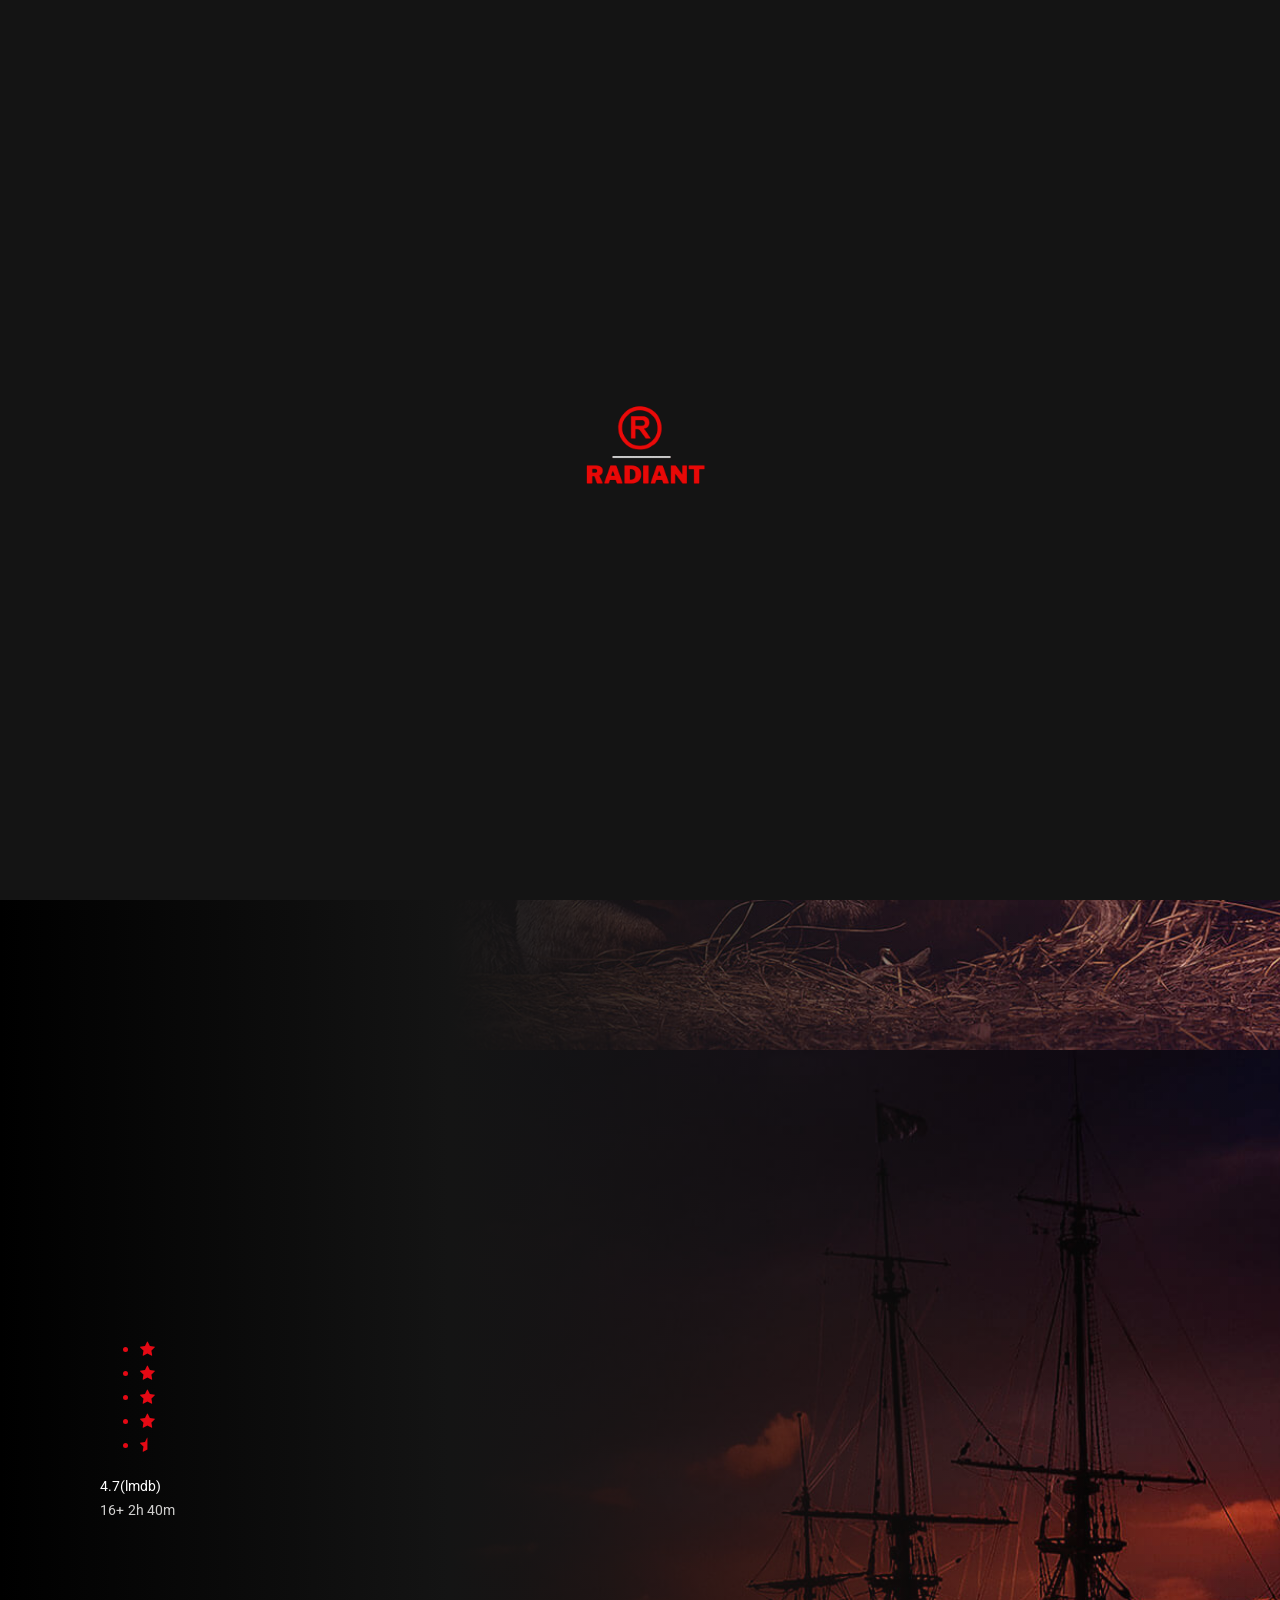
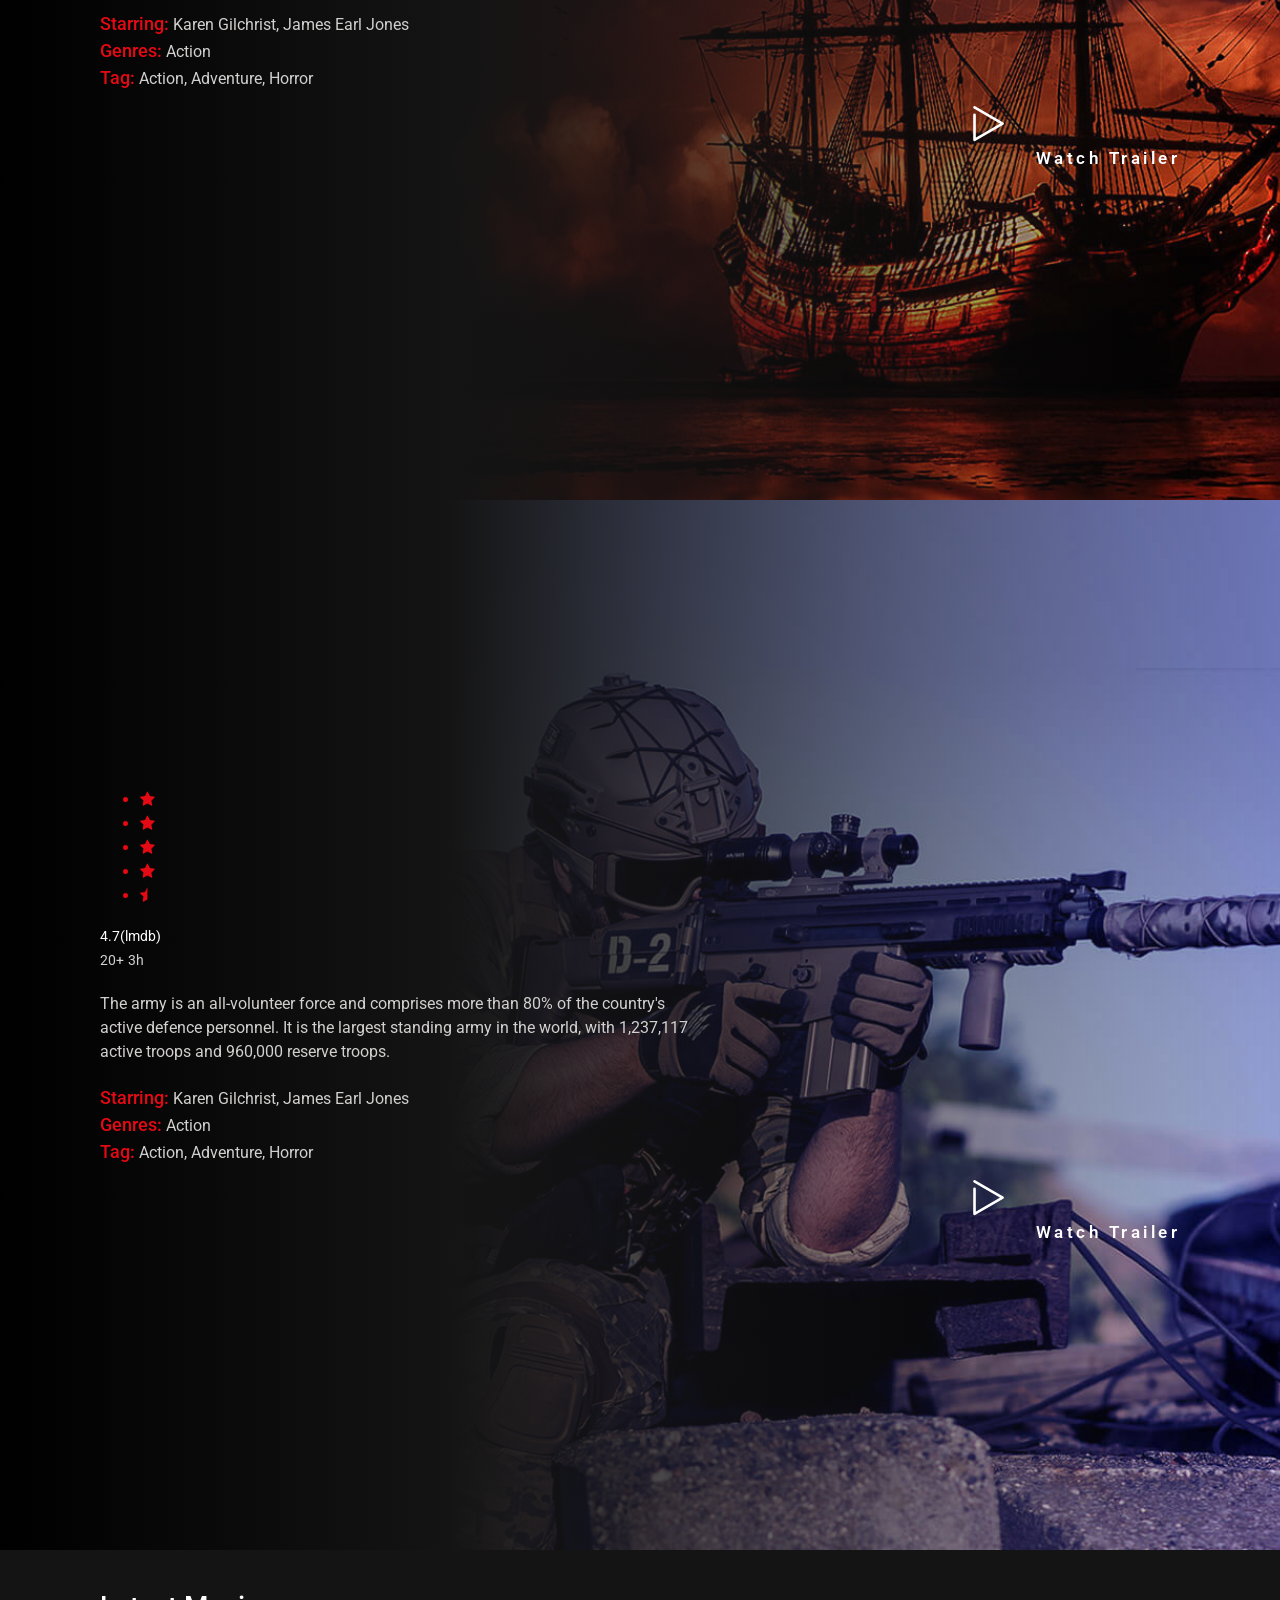
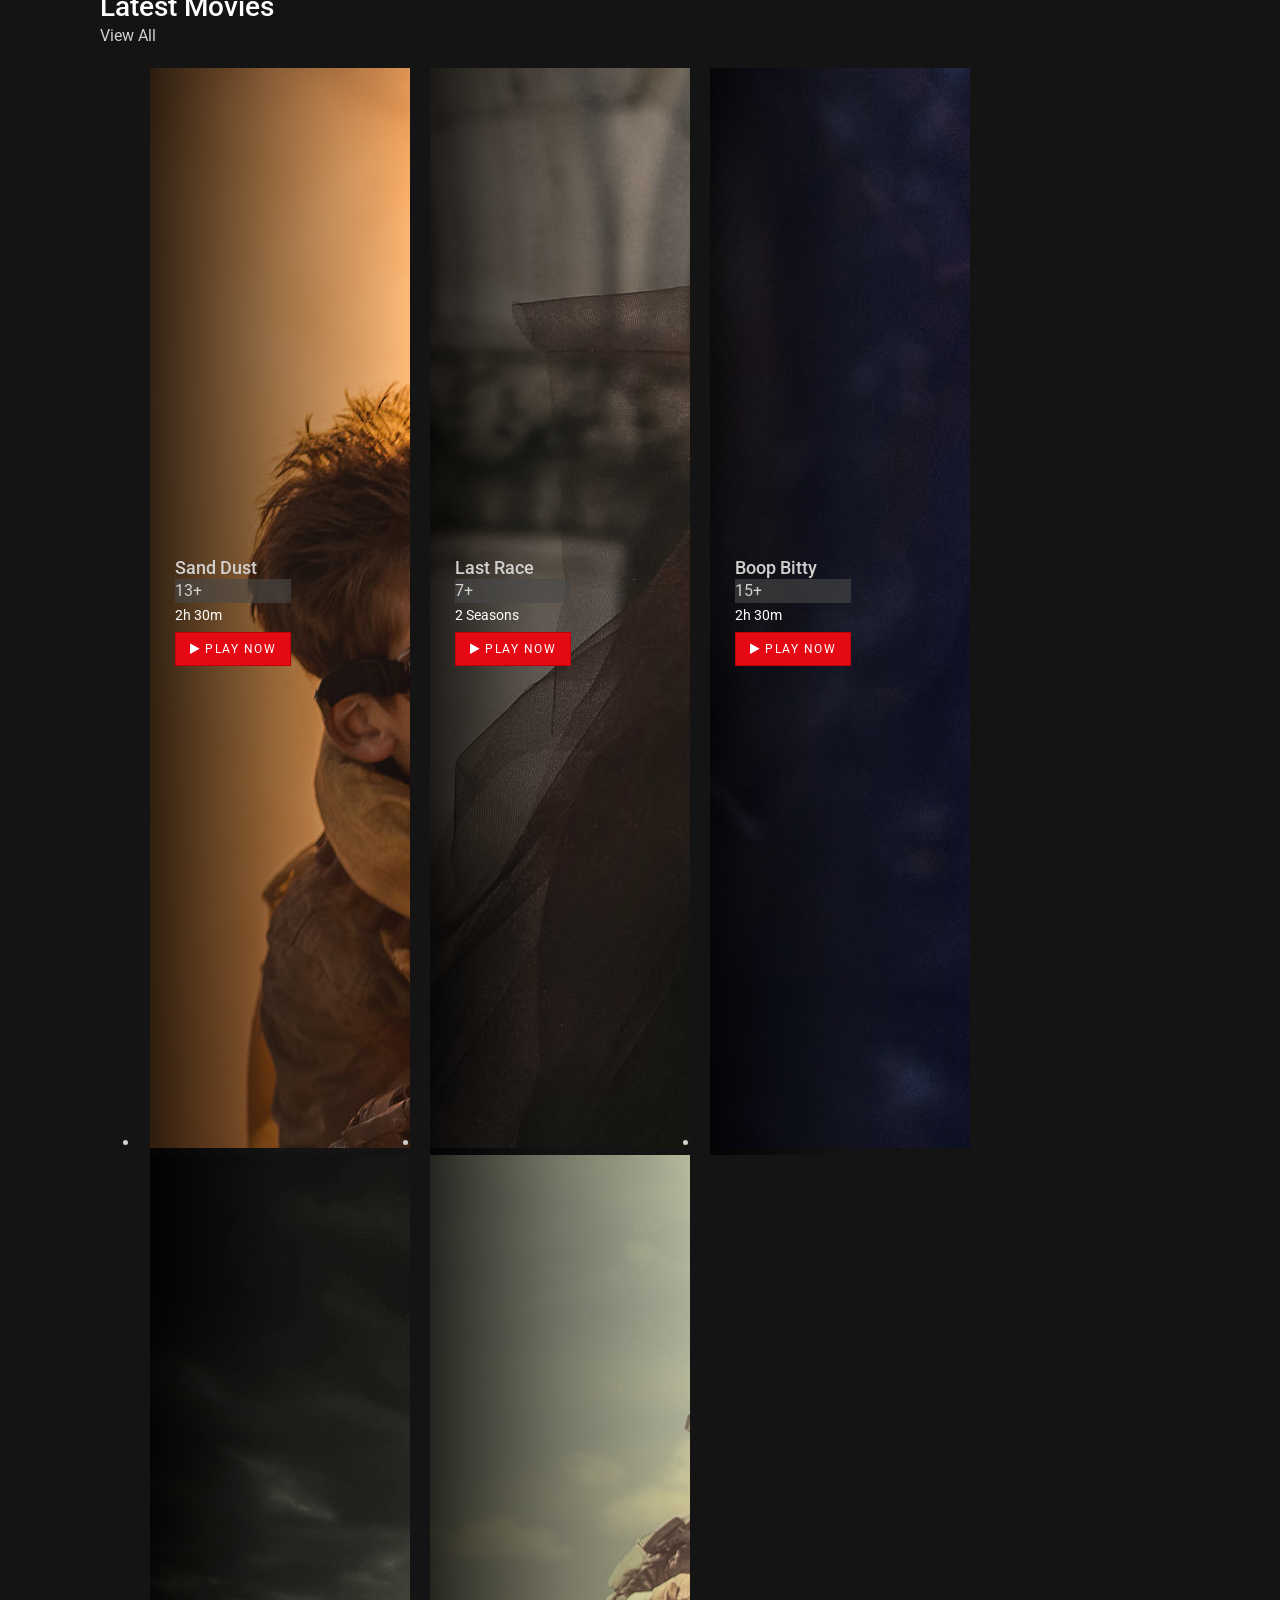
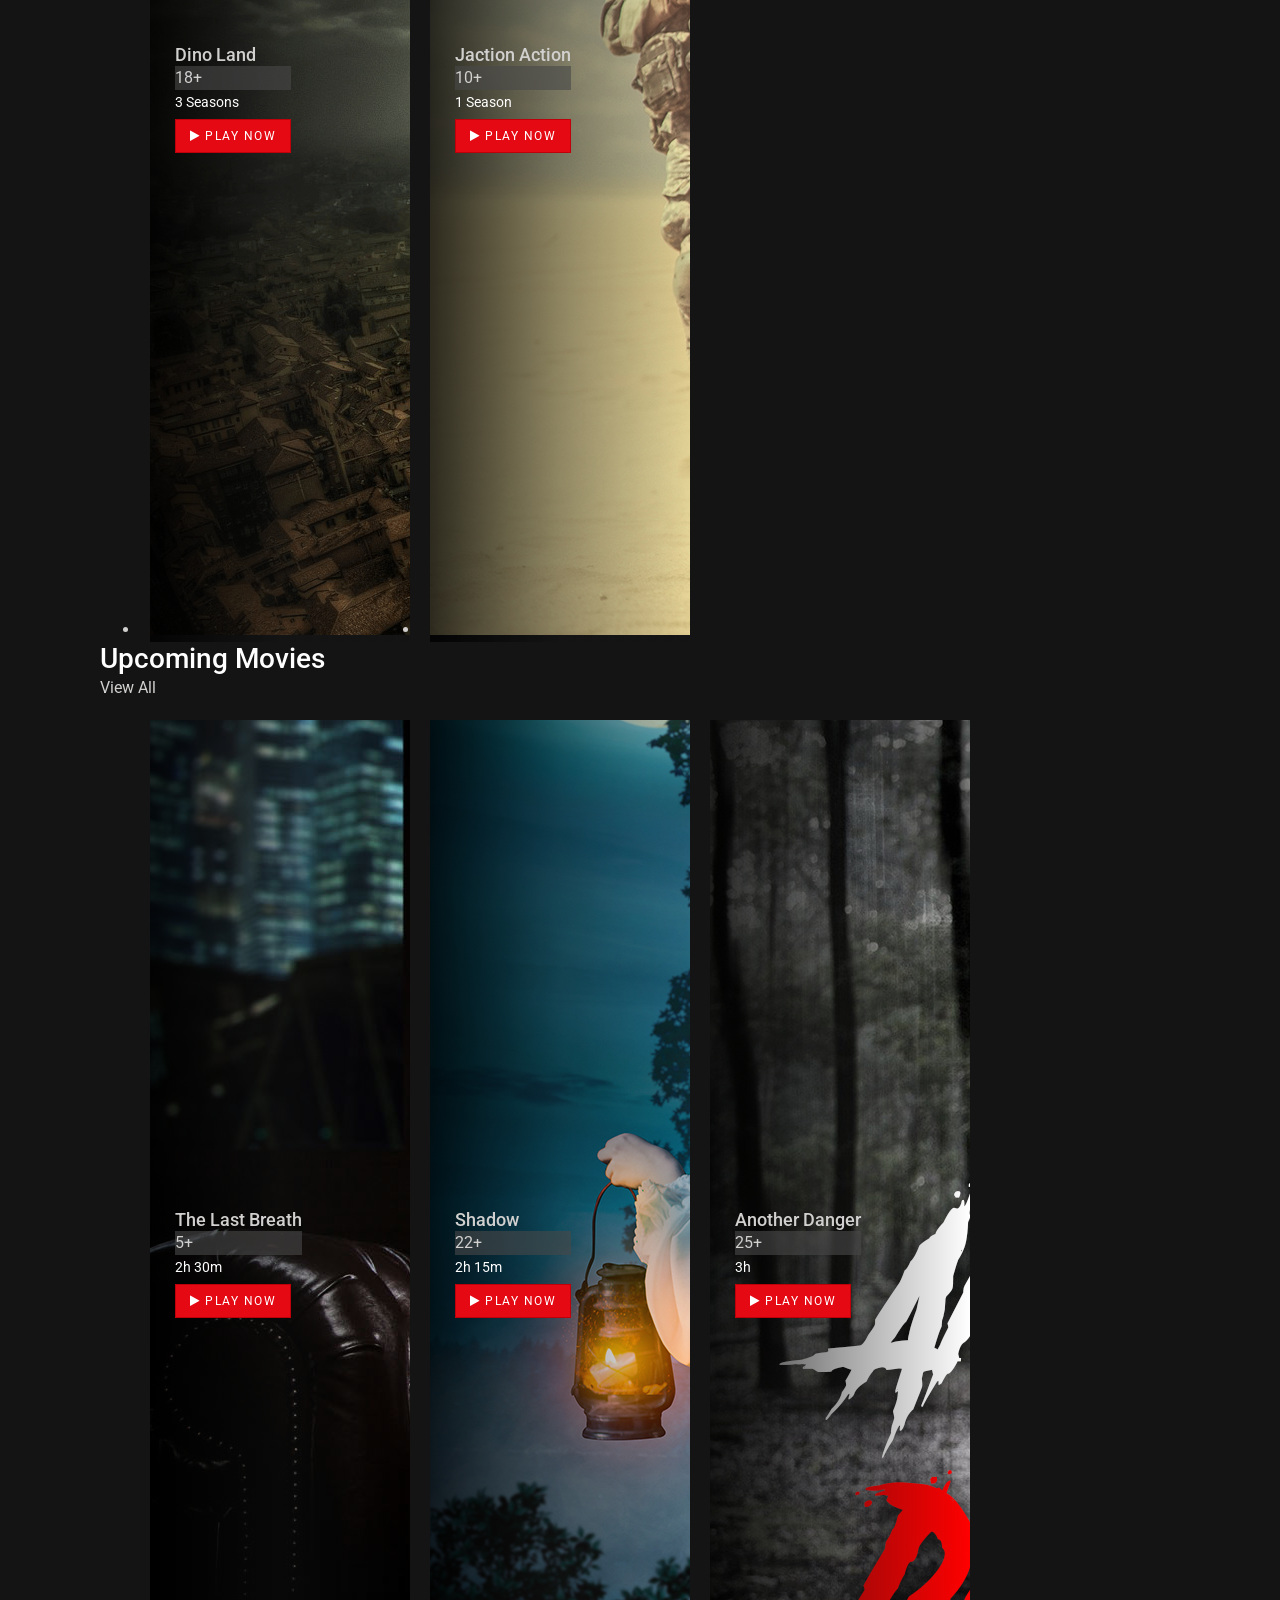
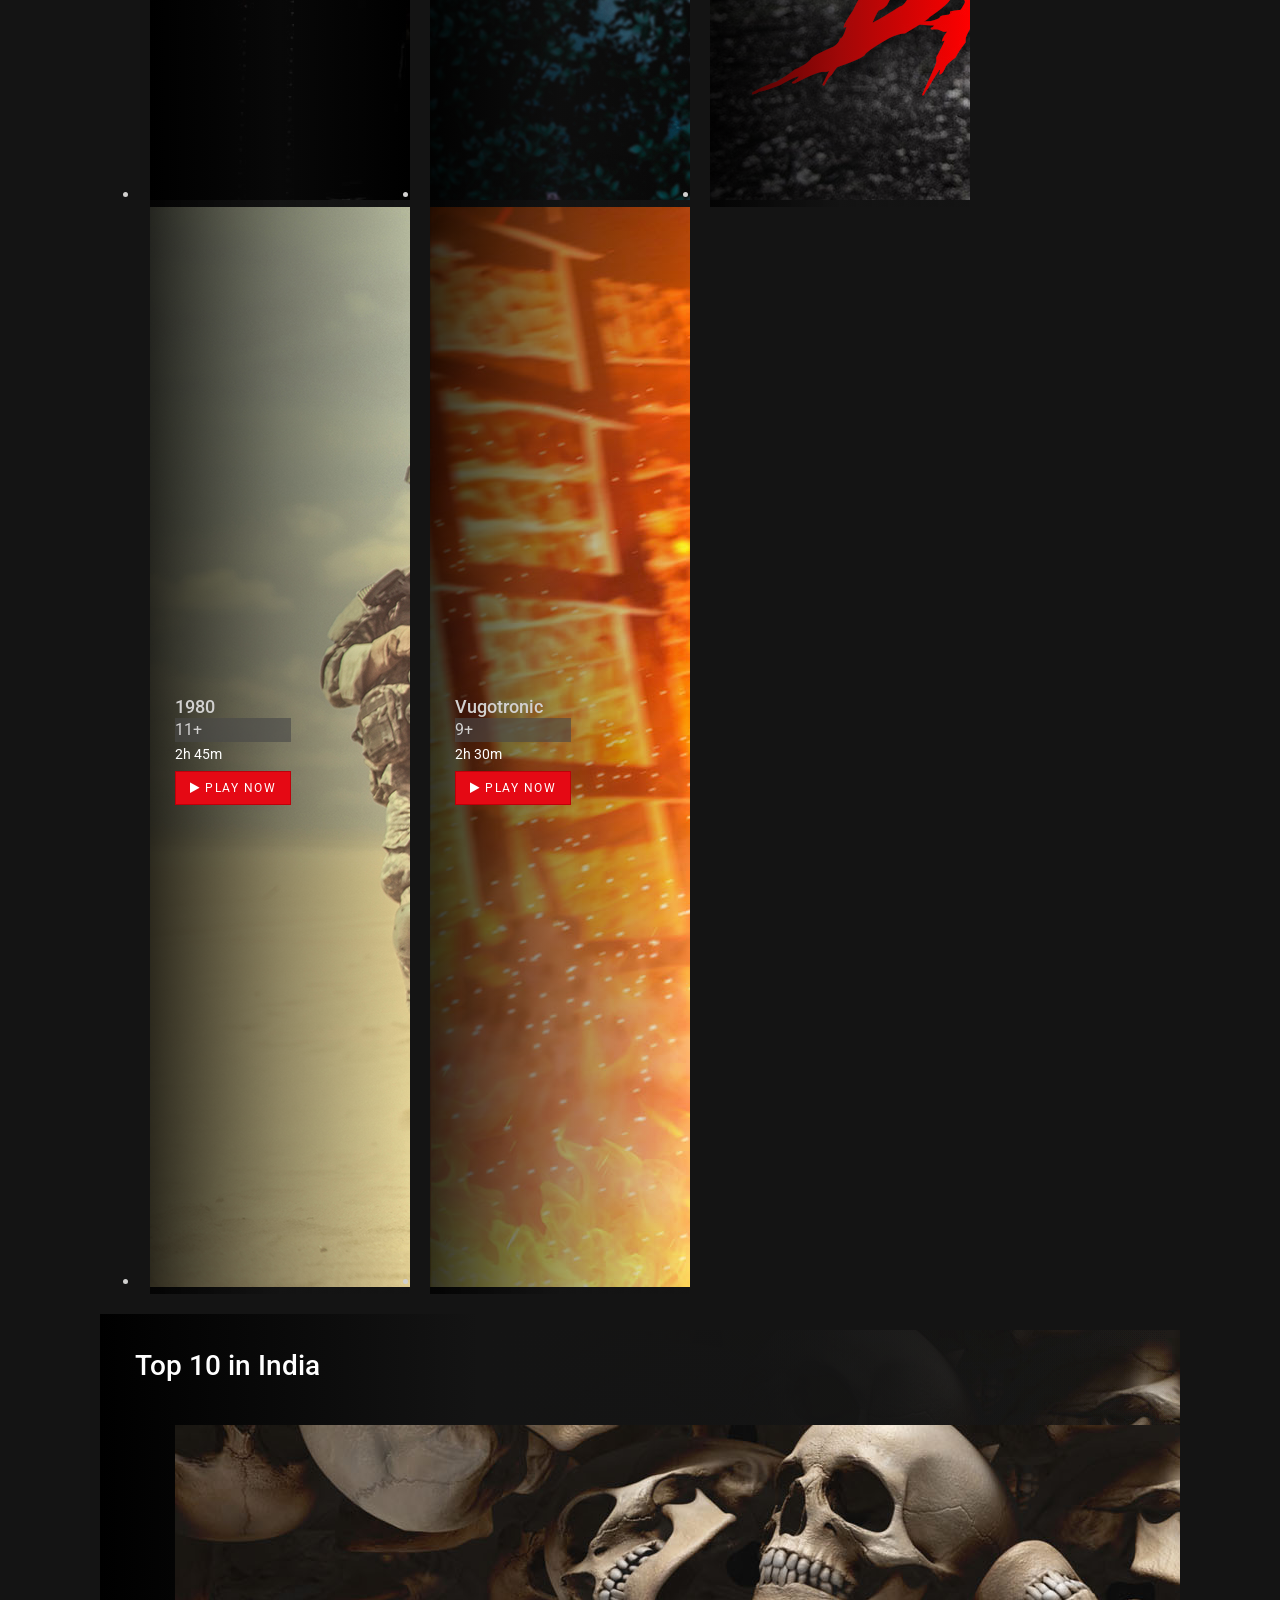
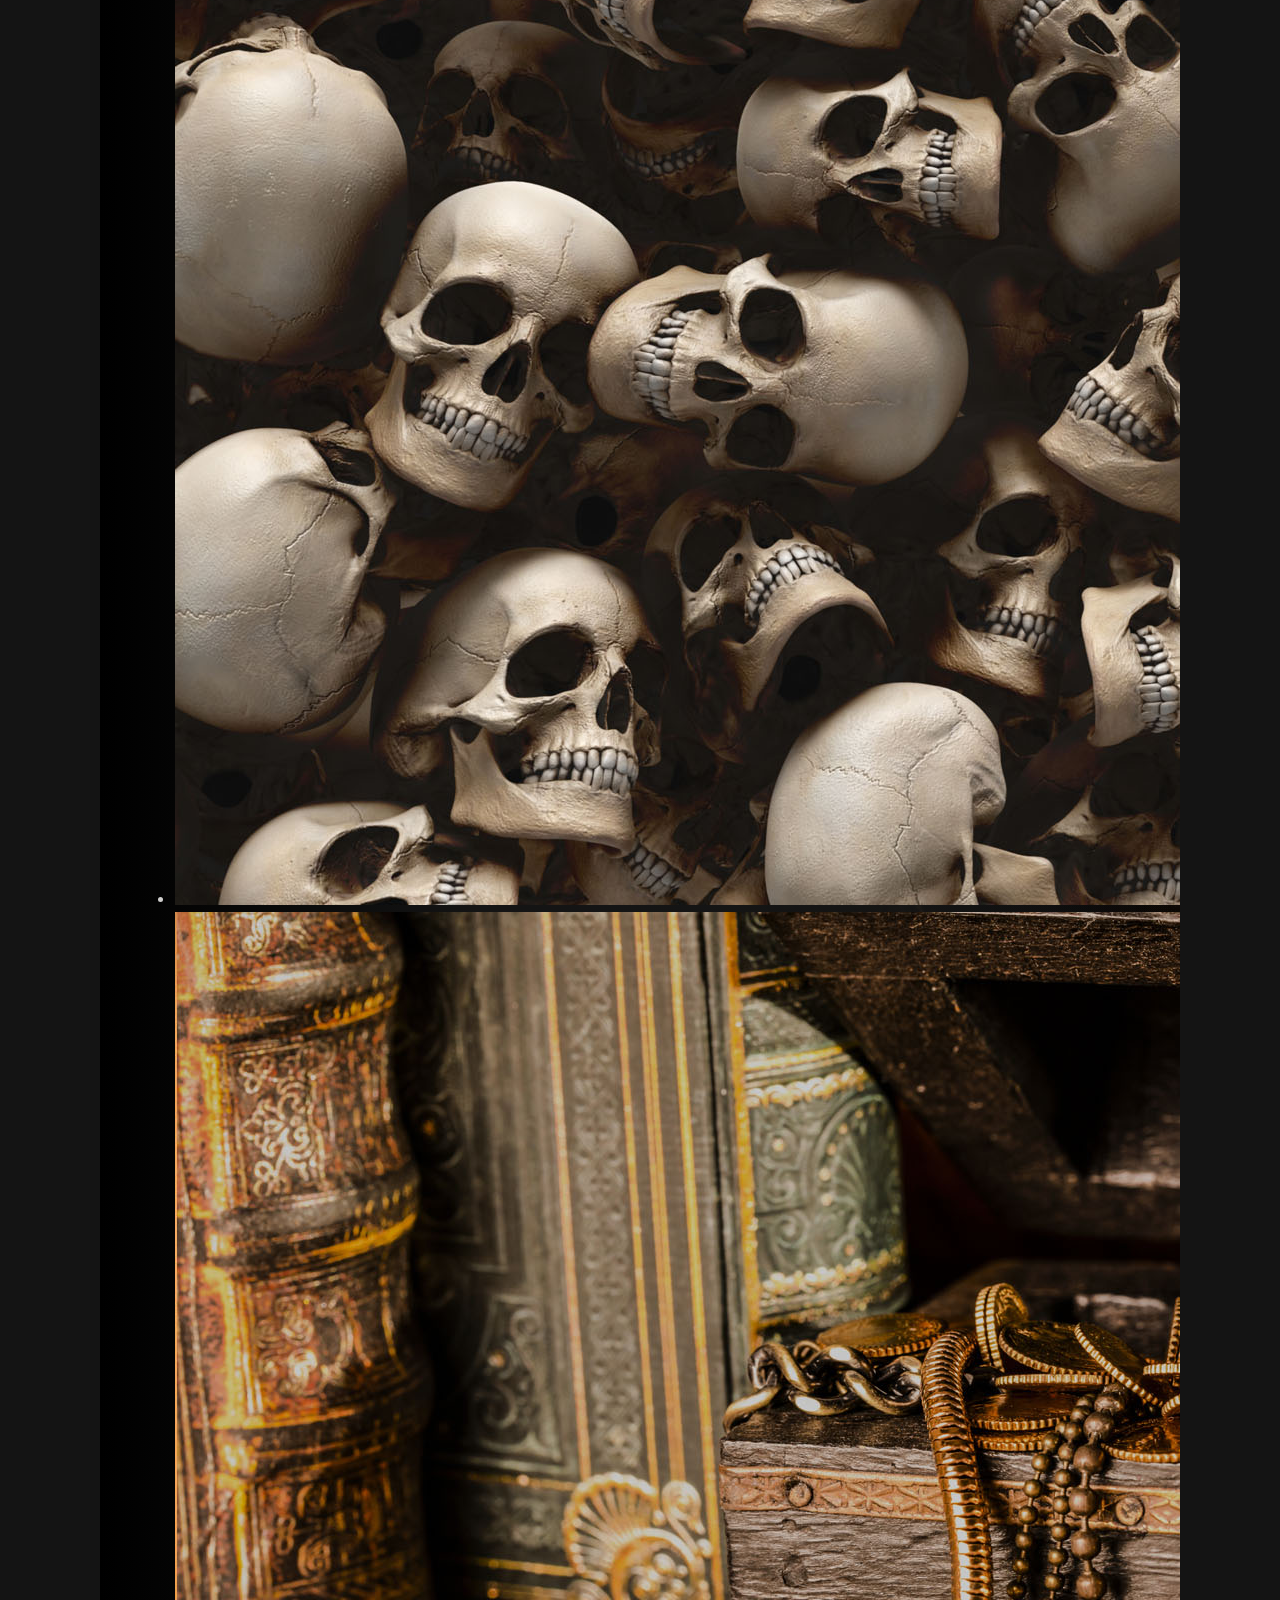
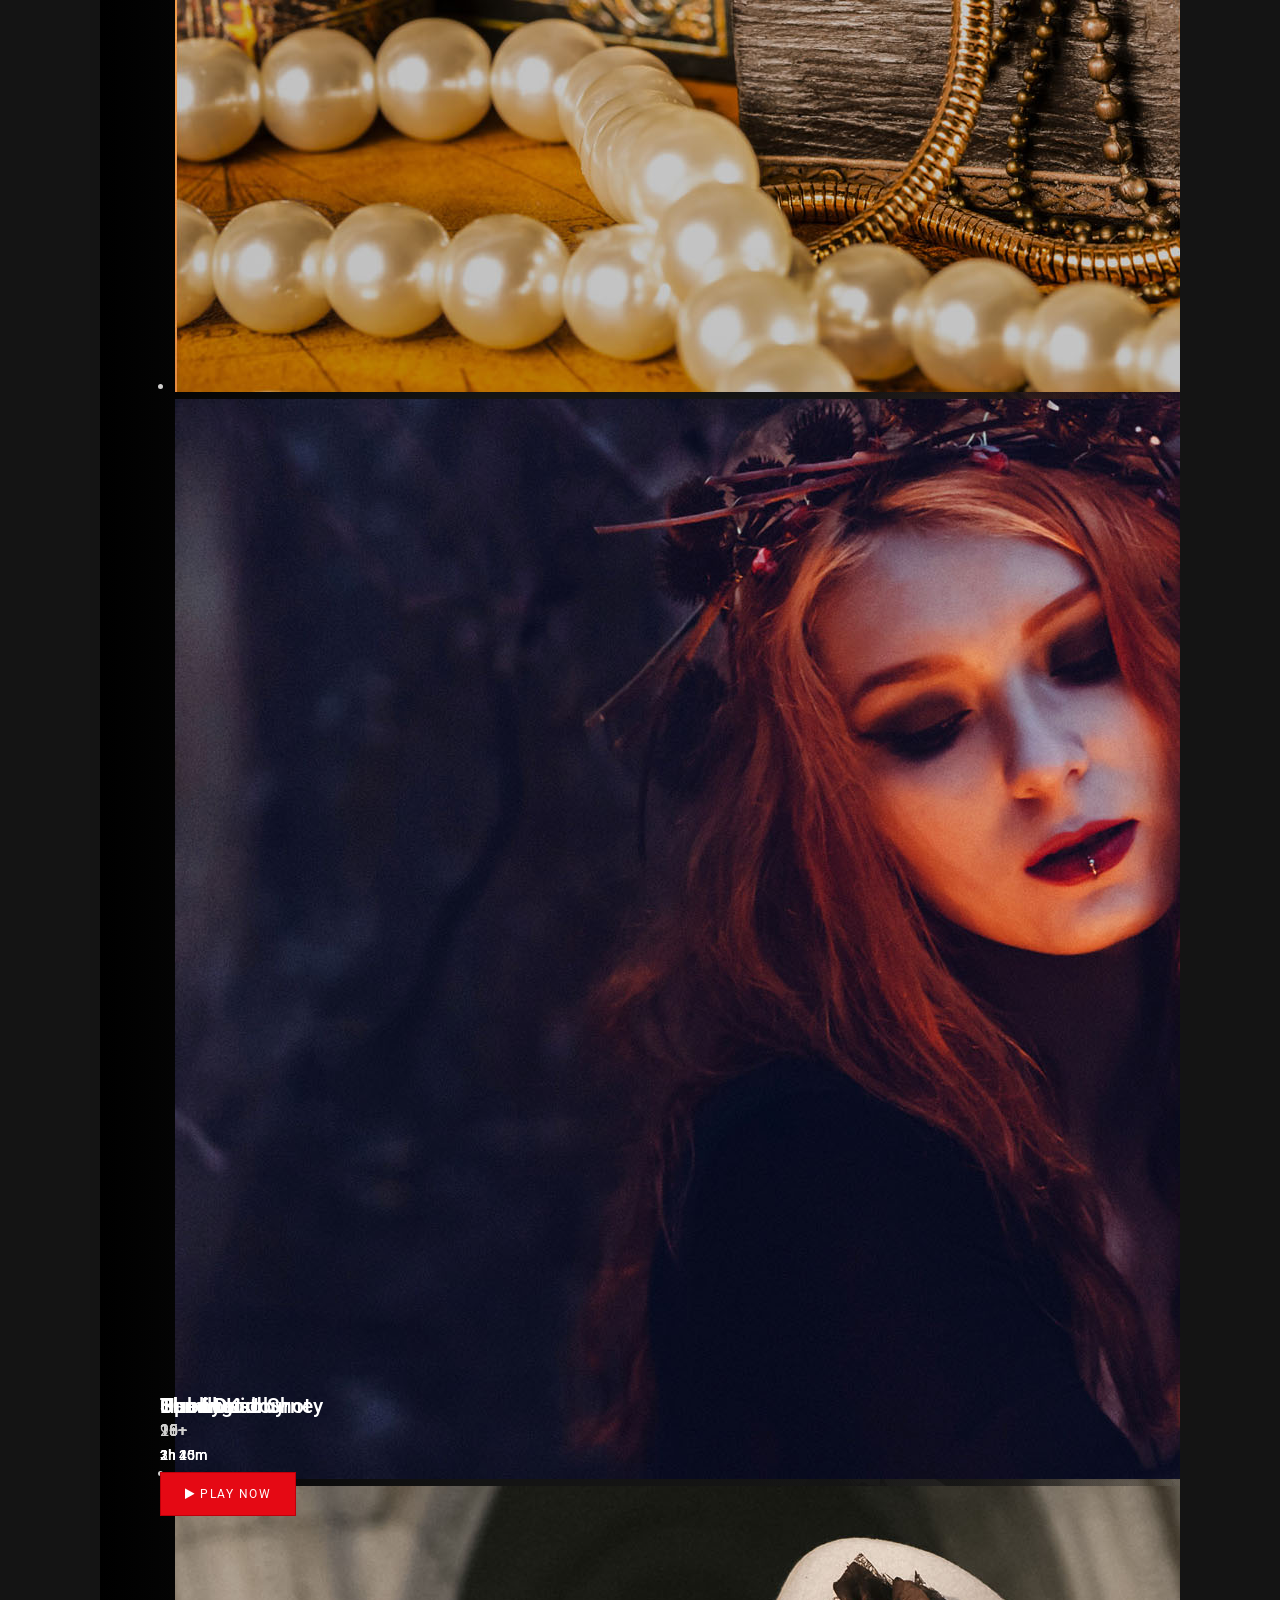
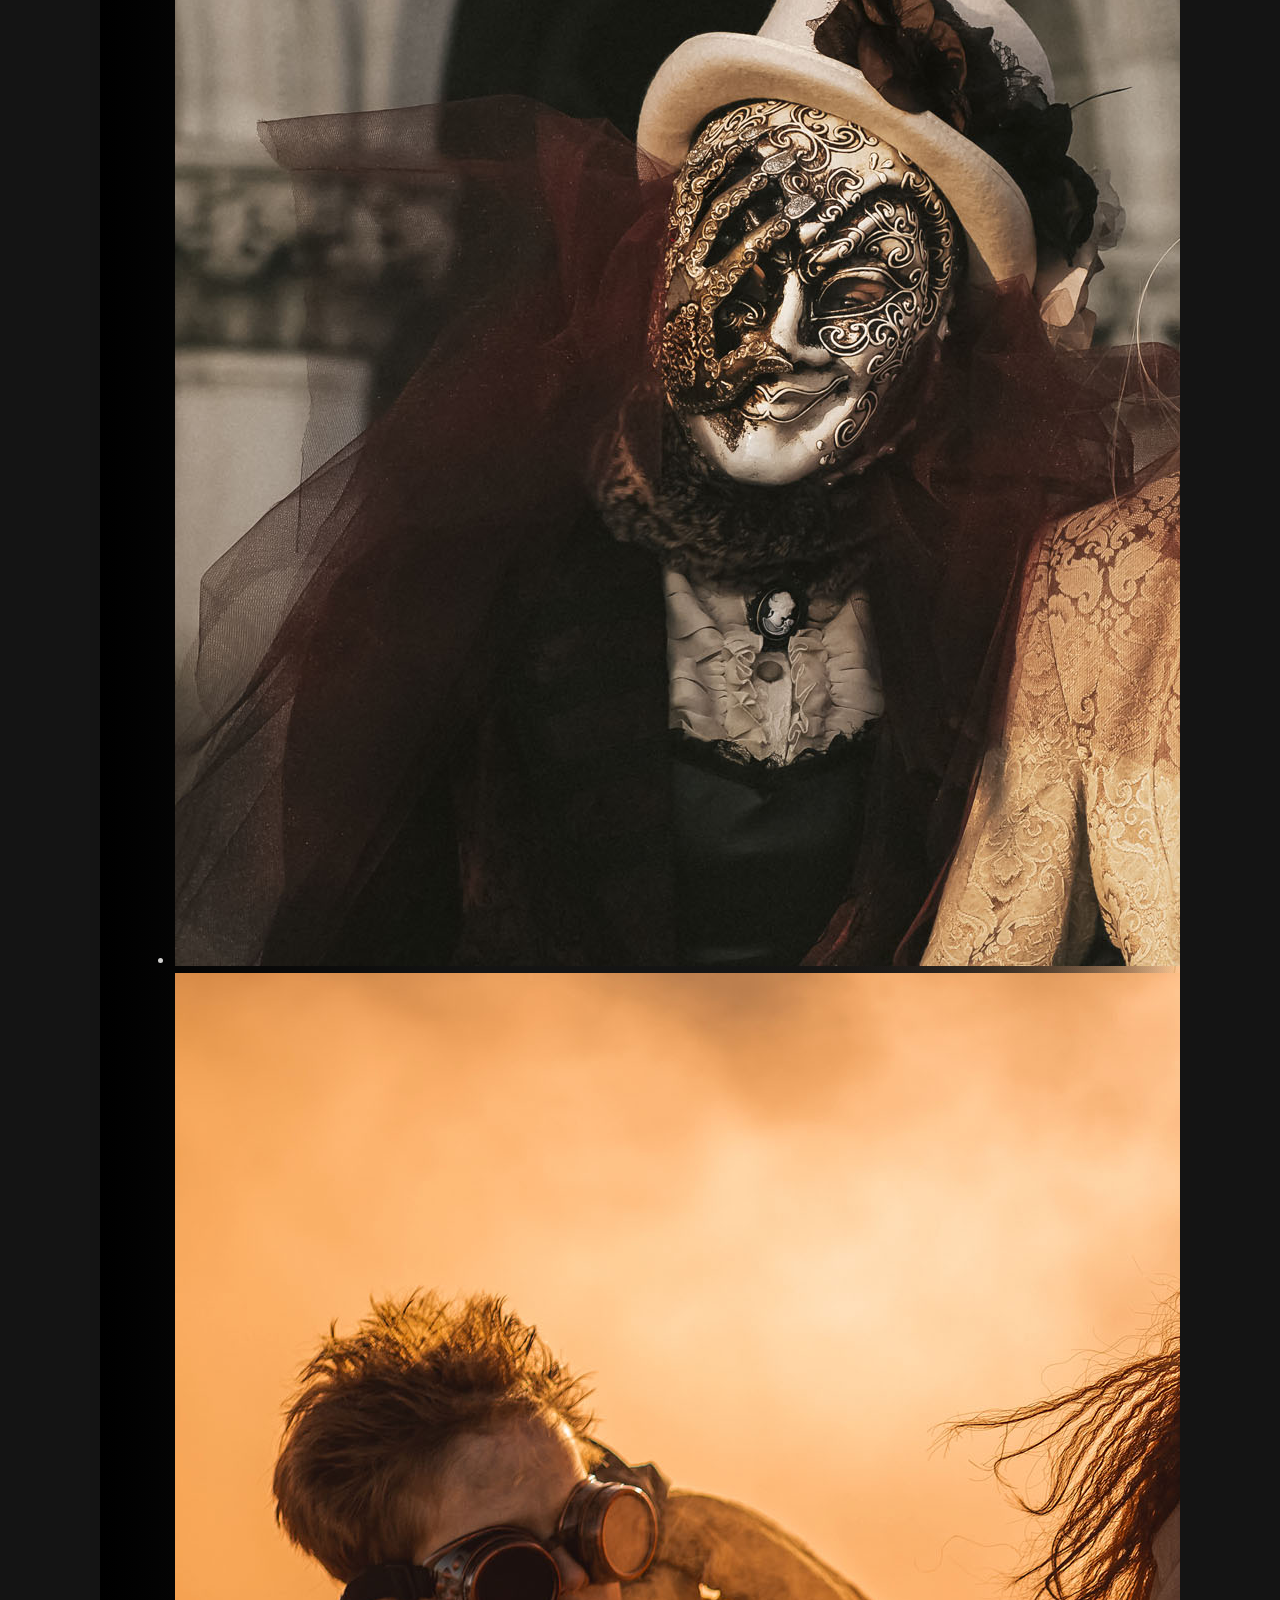
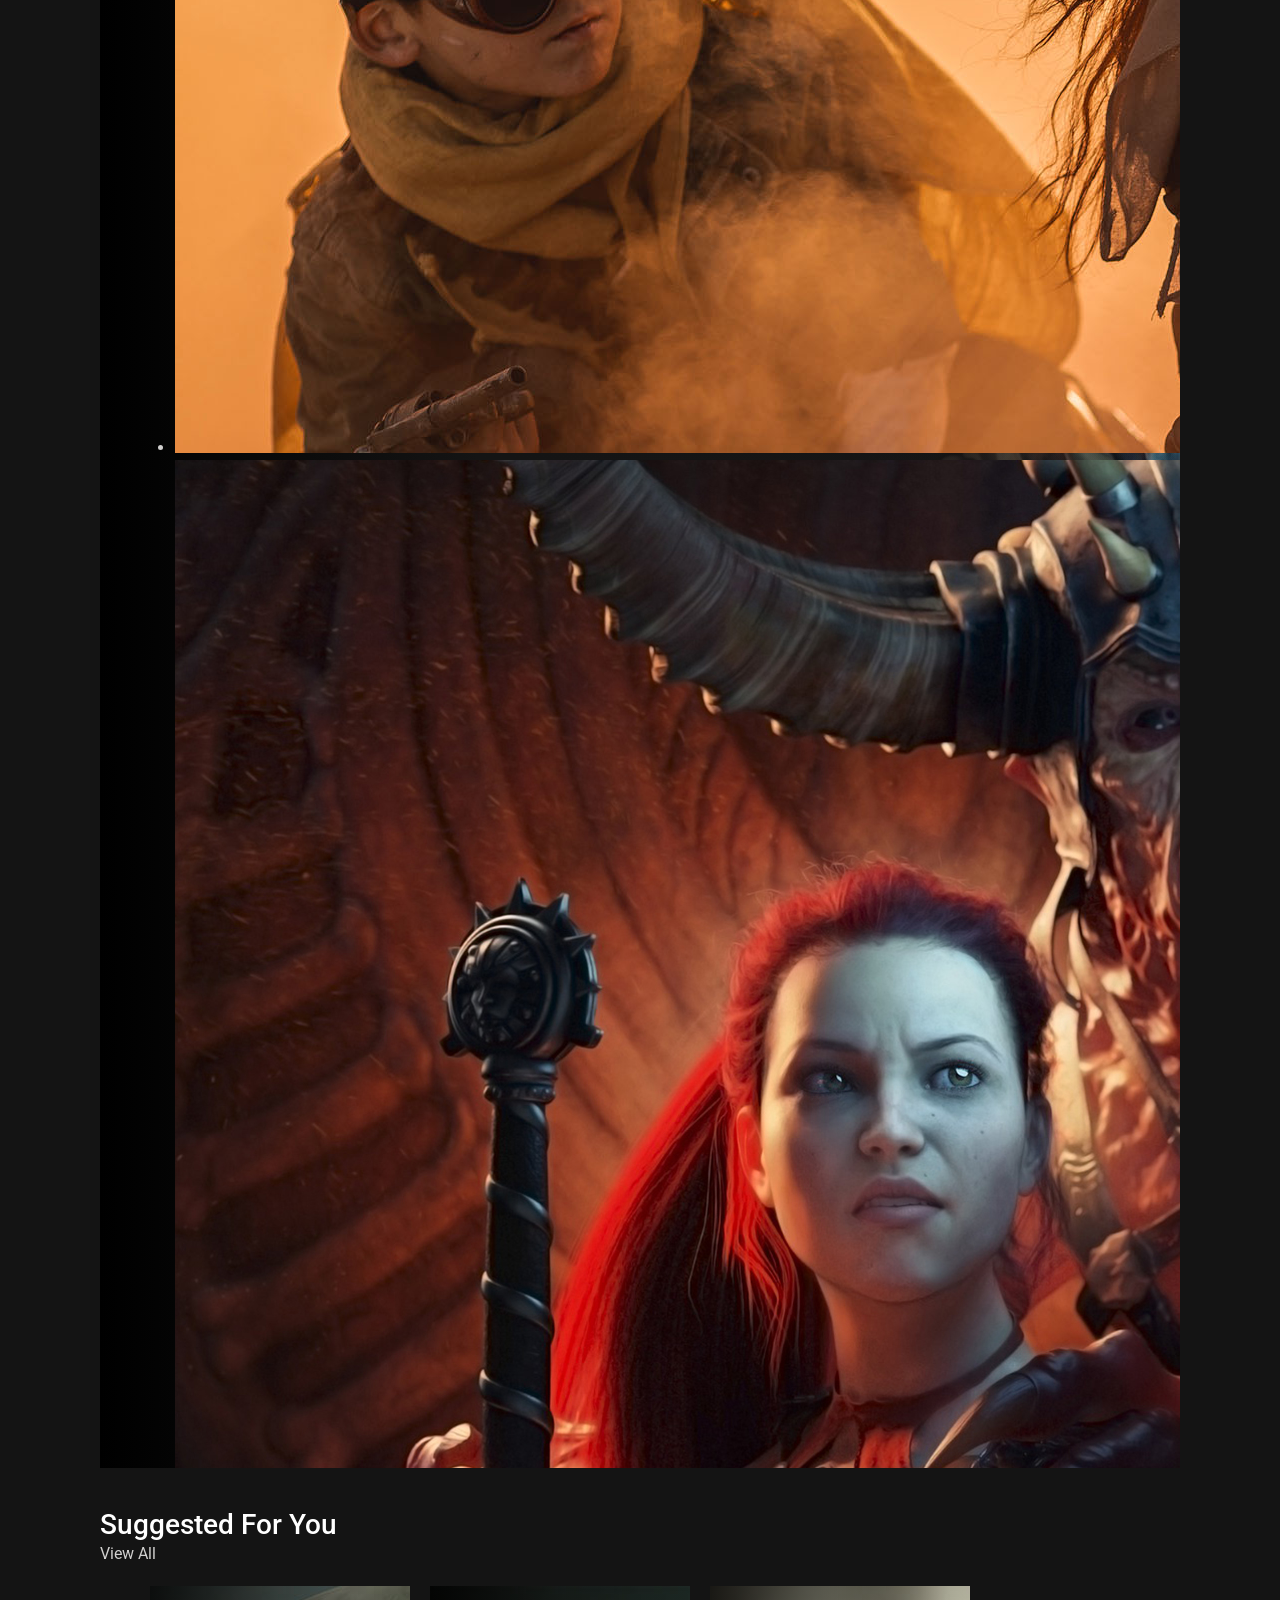
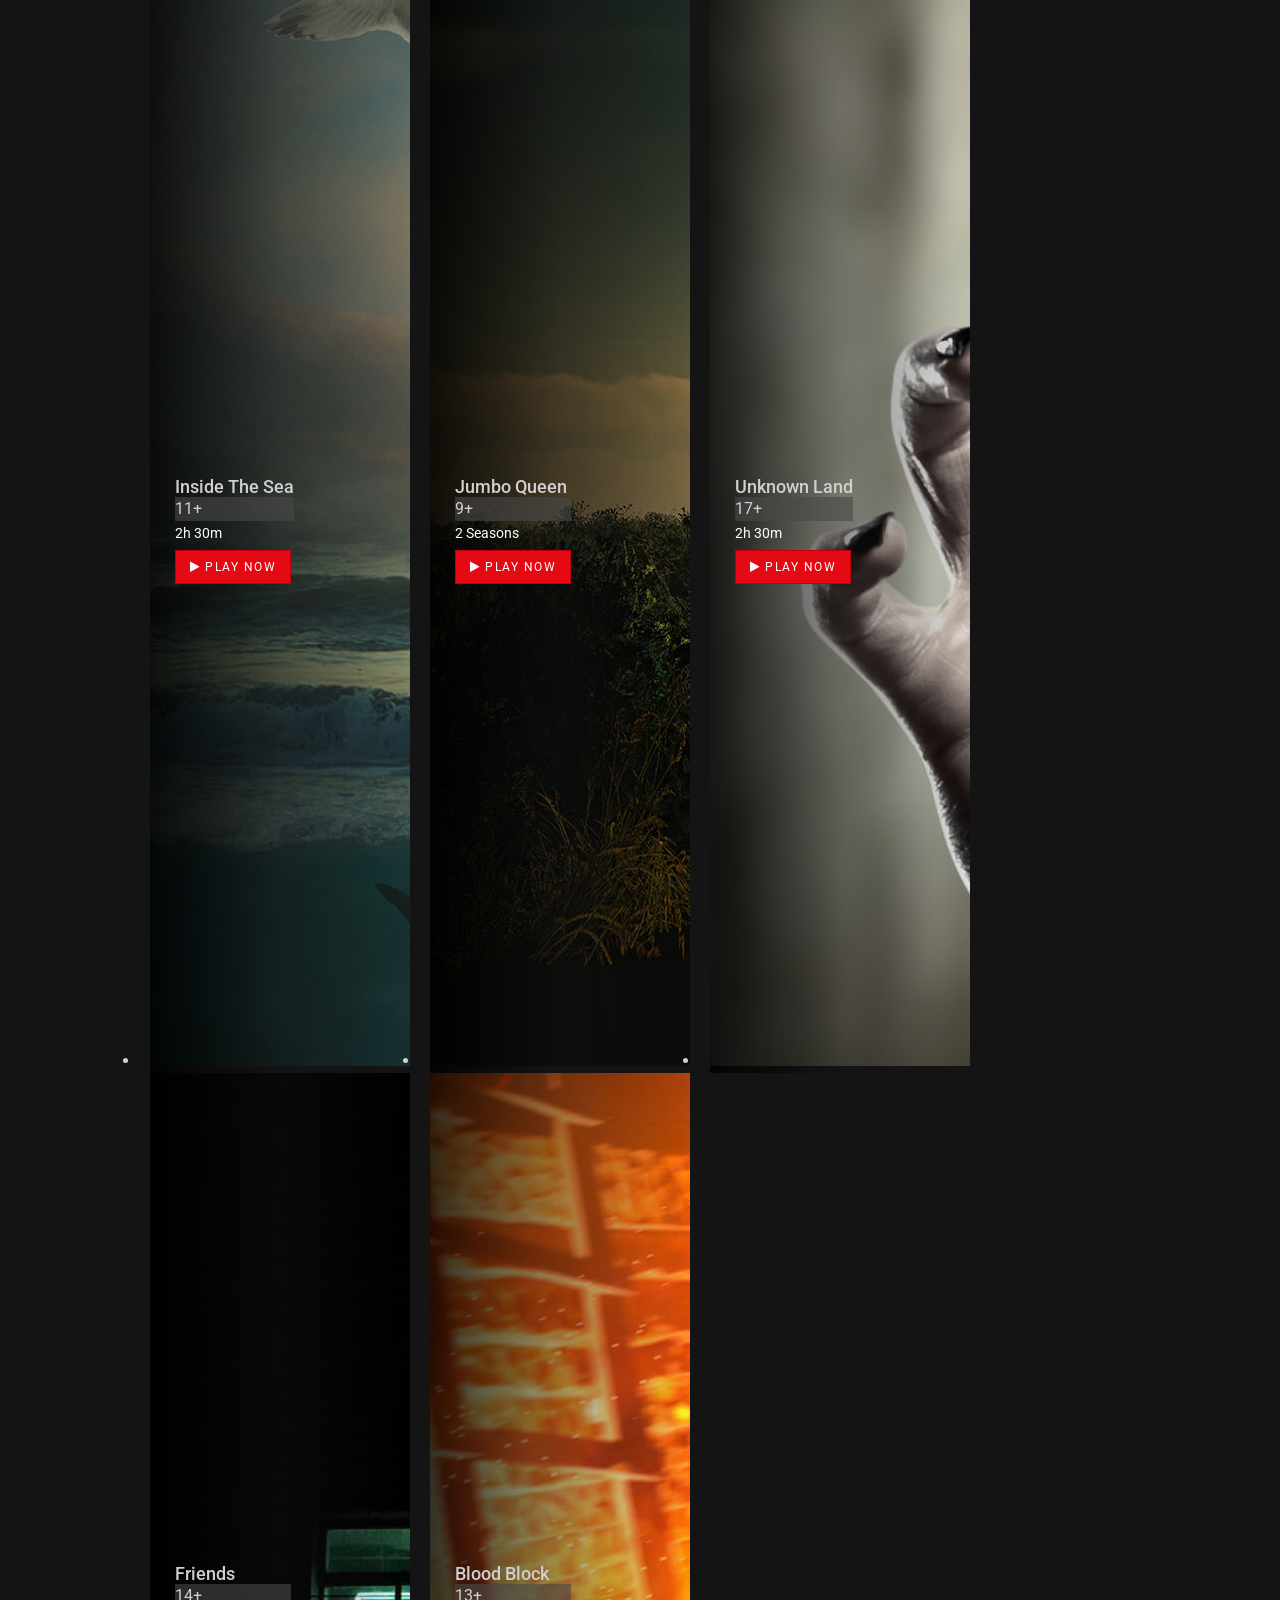
<file: index.html>
<!doctype html>
<html lang="en-US">
   <head>
      <!-- Required meta tags -->
      <meta charset="UTF-8">
      <meta name="viewport" content="width=device-width, initial-scale=1.0">
      <meta http-equiv="X-UA-Compatible" content="ie=edge">
      <title>Radiant</title>
      <!-- Favicon -->
      <link rel="shortcut icon" href="./images/favicon.ico" />
      <!-- Bootstrap CSS -->
      <link rel="stylesheet" href="https://yadavaman3032004.github.io/Bootstrap-javascript/bootstrap.min.css" />
      <!-- Typography CSS -->
      <link rel="stylesheet" href="css/typography.css">
      <!-- Style -->
      <link rel="stylesheet" href="css/style.css" />
      <link rel="stylesheet" href="css/remixicon.css" />
      <!-- Responsive -->
      <link rel="stylesheet" href="css/responsive.css" />
      <link rel="stylesheet" href="https://cdnjs.cloudflare.com/ajax/libs/font-awesome/4.7.0/css/font-awesome.min.css">
   </head>
   <body>
      <!-- loader Start -->
      <div id="loading">
         <div id="loading-center">
         </div>
      </div>
      <!-- loader END -->
      <!-- Header -->
      <header id="main-header">
         <div class="main-header">
            <div class="container-fluid">
               <div class="row">
                  <div class="col-sm-12">
                     <nav class="navbar navbar-expand-lg navbar-light p-0">
                        <a href="#" class="navbar-toggler c-toggler" data-toggle="collapse"
                           data-target="#navbarSupportedContent" aria-controls="navbarSupportedContent"
                           aria-expanded="false" aria-label="Toggle navigation">
                           <div class="navbar-toggler-icon" data-toggle="collapse">
                              <span class="navbar-menu-icon navbar-menu-icon--top"></span>
                              <span class="navbar-menu-icon navbar-menu-icon--middle"></span>
                              <span class="navbar-menu-icon navbar-menu-icon--bottom"></span>
                           </div>
                        </a>
                        <a class="navbar-brand" href="index.html"> <img class="img-fluid logo" src="images/logo.png"
                           alt="Radiant" /> </a>
                        <div class="collapse navbar-collapse" id="navbarSupportedContent">
                           <div class="menu-main-menu-container">
                              <ul id="top-menu" class="navbar-nav ml-auto">
                                 <li class="menu-item">
                                    <a href="index.html">Home</a>
                                 </li>
                                 <li class="menu-item">
                                    <a href="movie-category.html">Movies</a>
                                 </li> 
                                 <li class="menu-item">
                                    <a href="show-category.html">Tv Shows</a>
                                 </li>                                                              
                                 <!-- <li class="menu-item">
                                    <a href="movie-category.html">Blog</a>
                                 </li> -->
                                 <li class="menu-item">
                                    <a href="#">Pages</a>
                                    <ul class="sub-menu">
                               
                                       <li class="menu-item "><a href="contact.html">Contact</a></li>
                                 
                                       <li class="menu-item"><a href="#">Pricing</a>
                                       <ul class="sub-menu">
                                          <li class="menu-item"><a href="pricing-plan-1.html">Pricing Plan 1</a></li>
                                          <li class="menu-item"><a href="pricing-plan-2.html">Pricing Plan 2</a></li>
                                       </ul>
                                    </li>
                                    </ul>
                                 </li>
                              </ul>
                           </div>
                        </div>
                        <div class="mobile-more-menu">
                           <a href="javascript:void(0);" class="more-toggle" id="dropdownMenuButton"
                              data-toggle="more-toggle" aria-haspopup="true" aria-expanded="false">
                           <i class="ri-more-line"></i>
                           </a>
                           <div class="more-menu" aria-labelledby="dropdownMenuButton">
                              <div class="navbar-right position-relative">
                                 <ul class="d-flex align-items-center justify-content-end list-inline m-0">
                                    <li>
                                       <a href="#" class="search-toggle">
                                       <i class="ri-search-line"></i>
                                       </a>
                                       <div class="search-box iq-search-bar">
                                          <form action="#" class="searchbox">
                                             <div class="form-group position-relative">
                                                <input type="text" class="text search-input font-size-12"
                                                   placeholder="type here to search...">
                                                <i class="search-link ri-search-line"></i>
                                             </div>
                                          </form>
                                       </div>
                                    </li>
                                    <li class="nav-item nav-icon">
                                       <a href="#" class="search-toggle position-relative">
                                          <svg xmlns="http://www.w3.org/2000/svg" viewBox="0 0 24 24" width="22"
                                             height="22" class="noti-svg">
                                             <path fill="none" d="M0 0h24v24H0z" />
                                             <path
                                                d="M18 10a6 6 0 1 0-12 0v8h12v-8zm2 8.667l.4.533a.5.5 0 0 1-.4.8H4a.5.5 0 0 1-.4-.8l.4-.533V10a8 8 0 1 1 16 0v8.667zM9.5 21h5a2.5 2.5 0 1 1-5 0z" />
                                          </svg>
                                          <span class="bg-danger dots"></span>
                                       </a>
                                       <div class="iq-sub-dropdown">
                                          <div class="iq-card shadow-none m-0">
                                             <div class="iq-card-body">
                                                <a href="#" class="iq-sub-card">
                                                   <div class="media align-items-center">
                                                      <img src="images/notify/thumb-1.jpg" class="img-fluid mr-3"
                                                         alt="Radiant" />
                                                      <div class="media-body">
                                                         <h6 class="mb-0 ">Boop Bitty</h6>
                                                         <small class="font-size-12"> just now</small>
                                                      </div>
                                                   </div>
                                                </a>
                                                <a href="#" class="iq-sub-card">
                                                   <div class="media align-items-center">
                                                      <img src="images/notify/thumb-2.jpg" class="img-fluid mr-3"
                                                         alt="Radiant" />
                                                      <div class="media-body">
                                                         <h6 class="mb-0 ">The Last Breath</h6>
                                                         <small class="font-size-12">15 minutes ago</small>
                                                      </div>
                                                   </div>
                                                </a>
                                                <a href="#" class="iq-sub-card">
                                                   <div class="media align-items-center">
                                                      <img src="images/notify/thumb-3.jpg" class="img-fluid mr-3"
                                                         alt="Radiant" />
                                                      <div class="media-body">
                                                         <h6 class="mb-0 ">The Hero Camp</h6>
                                                         <small class="font-size-12">1 hour ago</small>
                                                      </div>
                                                   </div>
                                                </a>
                                             </div>
                                          </div>
                                       </div>
                                    </li>
                                    <li>
                                       <a href="#" class="iq-user-dropdown search-toggle d-flex align-items-center">
                                       <img src="images/user/user.jpg" class="img-fluid avatar-40 rounded-circle"
                                          alt="user">
                                       </a>
                                       <div class="iq-sub-dropdown iq-user-dropdown">
                                          <div class="iq-card shadow-none m-0">
                                             <div class="iq-card-body p-0 pl-3 pr-3">
                                                <a href="manage-profile.html" class="iq-sub-card setting-dropdown">
                                                   <div class="media align-items-center">
                                                      <div class="right-icon">
                                                         <i class="ri-file-user-line text-primary"></i>
                                                      </div>
                                                      <div class="media-body ml-3">
                                                         <h6 class="mb-0 ">Manage Profile</h6>
                                                      </div>
                                                   </div>
                                                </a>
                                                <a href="setting.html" class="iq-sub-card setting-dropdown">
                                                   <div class="media align-items-center">
                                                      <div class="right-icon">
                                                         <i class="ri-settings-4-line text-primary"></i>
                                                      </div>
                                                      <div class="media-body ml-3">
                                                         <h6 class="mb-0 ">Settings</h6>
                                                      </div>
                                                   </div>
                                                </a>
                                                <a href="pricing-plan.html" class="iq-sub-card setting-dropdown">
                                                   <div class="media align-items-center">
                                                      <div class="right-icon">
                                                         <i class="ri-settings-4-line text-primary"></i>
                                                      </div>
                                                      <div class="media-body ml-3">
                                                         <h6 class="mb-0 ">Pricing Plan</h6>
                                                      </div>
                                                   </div>
                                                </a>
                                                <a href="login.html" class="iq-sub-card setting-dropdown">
                                                   <div class="media align-items-center">
                                                      <div class="right-icon">
                                                         <i class="ri-logout-circle-line text-primary"></i>
                                                      </div>
                                                      <div class="media-body ml-3">
                                                         <h6 class="mb-0">Logout</h6>
                                                      </div>
                                                   </div>
                                                </a>
                                             </div>
                                          </div>
                                       </div>
                                    </li>
                                 </ul>
                              </div>
                           </div>
                        </div>
                        <div class="navbar-right menu-right">
                           <ul class="d-flex align-items-center list-inline m-0">
                              <li class="nav-item nav-icon">
                                 <a href="#" class="search-toggle device-search">
                                 <i class="ri-search-line"></i>
                                 </a>
                                 <div class="search-box iq-search-bar d-search">
                                    <form action="#" class="searchbox">
                                       <div class="form-group position-relative">
                                          <input type="text" class="text search-input font-size-12"
                                             placeholder="type here to search...">
                                          <i class="search-link ri-search-line"></i>
                                       </div>
                                    </form>
                                 </div>
                              </li>
                              <li class="nav-item nav-icon">
                                 <a href="#" class="search-toggle" data-toggle="search-toggle">
                                    <svg xmlns="http://www.w3.org/2000/svg" viewBox="0 0 24 24" width="22" height="22"
                                       class="noti-svg">
                                       <path fill="none" d="M0 0h24v24H0z" />
                                       <path
                                          d="M18 10a6 6 0 1 0-12 0v8h12v-8zm2 8.667l.4.533a.5.5 0 0 1-.4.8H4a.5.5 0 0 1-.4-.8l.4-.533V10a8 8 0 1 1 16 0v8.667zM9.5 21h5a2.5 2.5 0 1 1-5 0z" />
                                    </svg>
                                    <span class="bg-danger dots"></span>
                                 </a>
                                 <div class="iq-sub-dropdown">
                                    <div class="iq-card shadow-none m-0">
                                       <div class="iq-card-body">
                                          <a href="#" class="iq-sub-card">
                                             <div class="media align-items-center">
                                                <img src="images/notify/thumb-1.jpg" class="img-fluid mr-3"
                                                   alt="Radiant" />
                                                <div class="media-body">
                                                   <h6 class="mb-0 ">Boot Bitty</h6>
                                                   <small class="font-size-12"> just now</small>
                                                </div>
                                             </div>
                                          </a>
                                          <a href="#" class="iq-sub-card">
                                             <div class="media align-items-center">
                                                <img src="images/notify/thumb-2.jpg" class="img-fluid mr-3"
                                                   alt="Radiant" />
                                                <div class="media-body">
                                                   <h6 class="mb-0 ">The Last Breath</h6>
                                                   <small class="font-size-12">15 minutes ago</small>
                                                </div>
                                             </div>
                                          </a>
                                          <a href="#" class="iq-sub-card">
                                             <div class="media align-items-center">
                                                <img src="images/notify/thumb-3.jpg" class="img-fluid mr-3"
                                                   alt="Radiant" />
                                                <div class="media-body">
                                                   <h6 class="mb-0 ">The Hero Camp</h6>
                                                   <small class="font-size-12">1 hour ago</small>
                                                </div>
                                             </div>
                                          </a>
                                       </div>
                                    </div>
                                 </div>
                              </li>
                              <li class="nav-item nav-icon">
                                 <a href="#" class="iq-user-dropdown search-toggle p-0 d-flex align-items-center"
                                    data-toggle="search-toggle">
                                 <img src="images/user/user.jpg" class="img-fluid avatar-40 rounded-circle" alt="user">
                                 </a>
                                 <div class="iq-sub-dropdown iq-user-dropdown">
                                    <div class="iq-card shadow-none m-0">
                                       <div class="iq-card-body p-0 pl-3 pr-3">
                                          <a href="manage-profile.html" class="iq-sub-card setting-dropdown">
                                             <div class="media align-items-center">
                                                <div class="right-icon">
                                                   <i class="ri-file-user-line text-primary"></i>
                                                </div>
                                                <div class="media-body ml-3">
                                                   <h6 class="my-0 ">Manage Profile</h6>
                                                </div>
                                             </div>
                                          </a>
                                          <a href="setting.html" class="iq-sub-card setting-dropdown">
                                             <div class="media align-items-center">
                                                <div class="right-icon">
                                                   <i class="ri-settings-4-line text-primary"></i>
                                                </div>
                                                <div class="media-body ml-3">
                                                   <h6 class="my-0 ">Settings</h6>
                                                </div>
                                             </div>
                                          </a>
                                          <a href="pricing-plan.html" class="iq-sub-card setting-dropdown">
                                             <div class="media align-items-center">
                                                <div class="right-icon">
                                                   <i class="ri-settings-4-line text-primary"></i>
                                                </div>
                                                <div class="media-body ml-3">
                                                   <h6 class="my-0 ">Pricing Plan</h6>
                                                </div>
                                             </div>
                                          </a>
                                          <a href="login.html" class="iq-sub-card setting-dropdown">
                                             <div class="media align-items-center">
                                                <div class="right-icon">
                                                   <i class="ri-logout-circle-line text-primary"></i>
                                                </div>
                                                <div class="media-body ml-3">
                                                   <h6 class="my-0 ">Logout</h6>
                                                </div>
                                             </div>
                                          </a>
                                       </div>
                                    </div>
                                 </div>
                              </li>
                           </ul>
                        </div>
                     </nav>
                     <div class="nav-overlay"></div>
                  </div>
               </div>
            </div>
         </div>
      </header>
      <!-- Header End -->
      <!-- Slider Start -->
      <section id="home" class="iq-main-slider p-0">
         <div id="home-slider" class="slider m-0 p-0">
            <div class="slide slick-bg s-bg-1">
               <div class="container-fluid position-relative h-100">
                  <div class="slider-inner h-100">
                     <div class="row align-items-center  h-100">
                        <div class="col-xl-6 col-lg-12 col-md-12">
                           <a href="javascript:void(0);">
                              <div class="channel-logo" data-animation-in="fadeInLeft" data-delay-in="0.5">
                                 <img src="images/logo.png" class="c-logo" alt="Radiant">
                              </div>
                           </a>
                           <h1 class="slider-text big-title title text-uppercase" data-animation-in="fadeInLeft"
                              data-delay-in="0.6">bushland</h1>

                              <div class="d-flex flex-wrap align-items-center fadeInLeft animated" data-animation-in="fadeInLeft" style="opacity: 1;">
                                <div class="slider-ratting d-flex align-items-center mr-4 mt-2 mt-md-3">
                                    <ul class="ratting-start p-0 m-0 list-inline text-primary d-flex align-items-center justify-content-left">
                                       <li>
                                          <i class="fa fa-star" aria-hidden="true"></i>
                                       </li>
                                       <li>
                                          <i class="fa fa-star" aria-hidden="true"></i>
                                       </li>
                                       <li>
                                          <i class="fa fa-star" aria-hidden="true"></i>
                                       </li>
                                       <li>
                                          <i class="fa fa-star" aria-hidden="true"></i>
                                       </li>
                                       <li>
                                          <i class="fa fa-star-half" aria-hidden="true"></i>
                                       </li>
                                    </ul>
                                    <span class="text-white ml-2">4.7(lmdb)</span>
                                    </div>
                                    <div class="d-flex align-items-center mt-2 mt-md-3">
                                       <span class="badge badge-secondary p-2">18+</span>
                                       <span class="ml-3">2 Seasons</span>
                                    </div>
                            </div>

                           <p data-animation-in="fadeInUp" data-delay-in="1.2">Ray Garrison, an elite soldier who was killed in battle, is brought back to life by an advanced technology that gives him the ability of super human strength and fast healing. With his new abilities, he goes after the man who killed his wife, or at least, who he believes killed his wife. He soon comes to learn that not everything he learns can be trusted. 

                           </p>
                           <div class="trending-list" data-wp_object-in="fadeInUp" data-delay-in="1.2">
                            <div class="text-primary title starring">
                                Starring: <span class="text-body">Karen Gilchrist, James Earl Jones</span>
                            </div>
                            <div class="text-primary title genres">
                                Genres: <span class="text-body">Action</span>
                            </div>
                            <div class="text-primary title tag">
                                Tag: <span class="text-body">Action, Adventure, Horror</span>
                            </div>
                        </div>
                           <div class="d-flex align-items-center r-mb-23" data-animation-in="fadeInUp" data-delay-in="1.2">
                              <a href="show-details.html" class="btn btn-hover iq-button"><i class="fa fa-play mr-2"
                                 aria-hidden="true"></i>Play Now</a>
                              <a href="show-details.html" class="btn btn-link">More details</a>
                           </div>
                        </div>
                     </div>
                     <div class="col-xl-5 col-lg-12 col-md-12 trailor-video">
                        <a href="video/trailer.mp4" class="video-open playbtn">
                           <svg version="1.1" xmlns="http://www.w3.org/2000/svg" xmlns:xlink="http://www.w3.org/1999/xlink"
                              x="0px" y="0px" width="80px" height="80px" viewBox="0 0 213.7 213.7"
                              enable-background="new 0 0 213.7 213.7" xml:space="preserve">
                              <polygon class='triangle' fill="none" stroke-width="7" stroke-linecap="round"
                                 stroke-linejoin="round" stroke-miterlimit="10"
                                 points="73.5,62.5 148.5,105.8 73.5,149.1 " />
                              <circle class='circle' fill="none" stroke-width="7" stroke-linecap="round"
                                 stroke-linejoin="round" stroke-miterlimit="10" cx="106.8" cy="106.8" r="103.3" />
                           </svg>
                           <span class="w-trailor">Watch Trailer</span>
                        </a>
                     </div>
                  </div>
               </div>
            </div>
            <div class="slide slick-bg s-bg-2">
               <div class="container-fluid position-relative h-100">
                  <div class="slider-inner h-100">
                     <div class="row align-items-center  h-100">
                        <div class="col-xl-6 col-lg-12 col-md-12">
                           <a href="javascript:void(0);">
                              <div class="channel-logo" data-animation-in="fadeInLeft">
                                 <img src="images/logo.png" class="c-logo" alt="Radiant">
                              </div>
                           </a>
                           <h1 class="slider-text big-title title text-uppercase" data-animation-in="fadeInLeft">sail coaster</h1>
                           
                           <div class="d-flex flex-wrap align-items-center fadeInLeft animated" data-animation-in="fadeInLeft" style="opacity: 1;">
                            <div class="slider-ratting d-flex align-items-center mr-4 mt-2 mt-md-3">
                                <ul class="ratting-start p-0 m-0 list-inline text-primary d-flex align-items-center justify-content-left">
                                                                                        <li>
                                    <i class="fa fa-star" aria-hidden="true"></i>
                                </li>
                                                                                        <li>
                                    <i class="fa fa-star" aria-hidden="true"></i>
                                </li>
                                                                                        <li>
                                    <i class="fa fa-star" aria-hidden="true"></i>
                                </li>
                                                                                        <li>
                                    <i class="fa fa-star" aria-hidden="true"></i>
                                </li>
                                                                                            <li>
                                        <i class="fa fa-star-half" aria-hidden="true"></i>
                                    </li>
                                                                                    </ul>
                                <span class="text-white ml-2">4.7(lmdb)</span>
                                </div>
                                                            <div class="d-flex align-items-center mt-2 mt-md-3">
                                <span class="badge badge-secondary p-2">16+</span>
                                <span class="ml-3">2h 40m</span>
                            </div>
                        </div>
                           <p data-animation-in="fadeInUp" data-delay-in="0.7">A scientist named Rick and his child sidekick Morty go on a bizarre Australian adventure to retrieve Rick's cube.
                           </p>
                           <div class="trending-list" data-wp_object-in="fadeInUp" data-delay-in="1.2">
                            <div class="text-primary title starring">
                                Starring: <span class="text-body">Karen Gilchrist, James Earl Jones</span>
                            </div>
                            <div class="text-primary title genres">
                                Genres: <span class="text-body">Action</span>
                            </div>
                            <div class="text-primary title tag">
                                Tag: <span class="text-body">Action, Adventure, Horror</span>
                            </div>
                        </div>
                           <div class="d-flex align-items-center r-mb-23" data-animation-in="fadeInUp" data-delay-in="1">
                              <a href="movie-details.html" class="btn btn-hover iq-button"><i class="fa fa-play mr-2"
                                 aria-hidden="true"></i>Play Now</a>
                              <a href="movie-details.html" class="btn btn-link">More details</a>
                           </div>
                        </div>
                     </div>
                     <div class="col-xl-5 col-lg-12 col-md-12 trailor-video">
                        <a href="video/trailer.mp4" class="video-open playbtn">
                           <svg version="1.1" xmlns="http://www.w3.org/2000/svg" xmlns:xlink="http://www.w3.org/1999/xlink"
                              x="0px" y="0px" width="80px" height="80px" viewBox="0 0 213.7 213.7"
                              enable-background="new 0 0 213.7 213.7" xml:space="preserve">
                              <polygon class='triangle' fill="none" stroke-width="7" stroke-linecap="round"
                                 stroke-linejoin="round" stroke-miterlimit="10"
                                 points="73.5,62.5 148.5,105.8 73.5,149.1 " />
                              <circle class='circle' fill="none" stroke-width="7" stroke-linecap="round"
                                 stroke-linejoin="round" stroke-miterlimit="10" cx="106.8" cy="106.8" r="103.3" />
                           </svg>
                           <span class="w-trailor">Watch Trailer</span>
                        </a>
                     </div>
                  </div>
               </div>
            </div>
            <div class="slide slick-bg s-bg-3">
               <div class="container-fluid position-relative h-100">
                  <div class="slider-inner h-100">
                     <div class="row align-items-center  h-100">
                        <div class="col-xl-6 col-lg-12 col-md-12">
                           <a href="javascript:void(0);">
                              <div class="channel-logo" data-animation-in="fadeInLeft">
                                 <img src="images/logo.png" class="c-logo" alt="Radiant">
                              </div>
                           </a>
                           <h1 class="slider-text big-title title text-uppercase" data-animation-in="fadeInLeft">the army</h1>
                           
                           <div class="d-flex flex-wrap align-items-center fadeInLeft animated" data-animation-in="fadeInLeft" style="opacity: 1;">
                            <div class="slider-ratting d-flex align-items-center mr-4 mt-2 mt-md-3">
                                <ul class="ratting-start p-0 m-0 list-inline text-primary d-flex align-items-center justify-content-left">
                                                                                        <li>
                                    <i class="fa fa-star" aria-hidden="true"></i>
                                </li>
                                                                                        <li>
                                    <i class="fa fa-star" aria-hidden="true"></i>
                                </li>
                                                                                        <li>
                                    <i class="fa fa-star" aria-hidden="true"></i>
                                </li>
                                                                                        <li>
                                    <i class="fa fa-star" aria-hidden="true"></i>
                                </li>
                                                                                            <li>
                                        <i class="fa fa-star-half" aria-hidden="true"></i>
                                    </li>
                                                                                    </ul>
                                <span class="text-white ml-2">4.7(lmdb)</span>
                                </div>
                                                            <div class="d-flex align-items-center mt-2 mt-md-3">
                                <span class="badge badge-secondary p-2">20+</span>
                                <span class="ml-3">3h</span>
                            </div>
                        </div>

                           
                           <p data-animation-in="fadeInUp" data-delay-in="1.2" class="fadeInUp animated" style="opacity: 1; animation-delay: 1.2s;">The army is an all-volunteer force and comprises more than 80% of the country's active defence personnel. It is the largest standing army in the world, with 1,237,117 active troops and 960,000 reserve troops.
                           <div class="trending-list" data-wp_object-in="fadeInUp" data-delay-in="1.2">
                            <div class="text-primary title starring">
                                Starring: <span class="text-body">Karen Gilchrist, James Earl Jones</span>
                            </div>
                            <div class="text-primary title genres">
                                Genres: <span class="text-body">Action</span>
                            </div>
                            <div class="text-primary title tag">
                                Tag: <span class="text-body">Action, Adventure, Horror</span>
                            </div>
                        </div>
                           <div class="d-flex align-items-center r-mb-23" data-animation-in="fadeInUp" data-delay-in="1">
                              <a href="movie-details.html" class="btn btn-hover iq-button"><i class="fa fa-play mr-2"
                                 aria-hidden="true"></i>Play Now</a>
                              <a href="movie-details.html" class="btn btn-link">More details</a>
                           </div>
                        </div>
                     </div>
                     <div class="col-xl-5 col-lg-12 col-md-12 trailor-video">
                        <a href="video/trailer.mp4" class="video-open playbtn">
                           <svg version="1.1" xmlns="http://www.w3.org/2000/svg" xmlns:xlink="http://www.w3.org/1999/xlink"
                              x="0px" y="0px" width="80px" height="80px" viewBox="0 0 213.7 213.7"
                              enable-background="new 0 0 213.7 213.7" xml:space="preserve">
                              <polygon class='triangle' fill="none" stroke-width="7" stroke-linecap="round"
                                 stroke-linejoin="round" stroke-miterlimit="10"
                                 points="73.5,62.5 148.5,105.8 73.5,149.1 " />
                              <circle class='circle' fill="none" stroke-width="7" stroke-linecap="round"
                                 stroke-linejoin="round" stroke-miterlimit="10" cx="106.8" cy="106.8" r="103.3" />
                           </svg>
                           <span class="w-trailor">Watch Trailer</span>
                        </a>
                     </div>
                  </div>
               </div>
            </div>
         </div>
         <svg xmlns="http://www.w3.org/2000/svg" style="display: none;">
            <symbol xmlns="http://www.w3.org/2000/svg" viewBox="0 0 44 44" width="44px" height="44px" id="circle"
               fill="none" stroke="currentColor">
               <circle r="20" cy="22" cx="22" id="test"></circle>
            </symbol>
         </svg>
      </section>
      <!-- Slider End -->
      <!-- MainContent -->
      <div class="main-content">
         <section id="iq-favorites">
            <div class="container-fluid">
               <div class="row">
                  <div class="col-sm-12 overflow-hidden">
                     <div class="iq-main-header d-flex align-items-center justify-content-between">
                        <h4 class="main-title">Latest Movies</h4>
                        <a class="iq-view-all" href="movie-category.html">View All</a>                   
                     </div>
                     <div class="favorites-contens">
                        <ul class="favorites-slider list-inline  row p-0 mb-0">
                           <li class="slide-item">
                              
                                 <div class="block-images position-relative">
                                    <div class="img-box">
                                       <img src="images/favorite/01.jpg" class="img-fluid" alt="">
                                    </div>
                                    <div class="block-description">
                                       <h6 class="iq-title"><a href="movie-details.html">Sand Dust</a></h6>
                                       <div class="movie-time d-flex align-items-center my-2">
                                          <div class="badge badge-secondary p-1 mr-2">13+</div>
                                          <span class="text-white">2h 30m</span>
                                       </div>
                                       <div class="hover-buttons">
                                          <span class="btn btn-hover iq-button">
                                          <i class="fa fa-play mr-1" aria-hidden="true"></i>
                                          Play Now
                                          </span>
                                       </div>
                                    </div>

                                    <div class="block-social-info">
                                        <ul class="list-inline p-0 m-0 music-play-lists">
                                           <li class="share">
                                              <span><i class="ri-share-fill"></i></span>
                                              <div class="share-box">
                                                 <div class="d-flex align-items-center">
                                                    <a href="https://www.facebook.com/sharer?u=https://iqonic.design/wp-themes/Radiant_wp/movie/shadow/" target="_blank" rel="noopener noreferrer" class="share-ico" tabindex="0"><i class="ri-facebook-fill"></i></a>
                                                    <a href="https://twitter.com/intent/tweet?text=Currentlyreading" target="_blank" rel="noopener noreferrer" class="share-ico" tabindex="0"><i class="ri-twitter-fill"></i></a>
                                                    <a href="#" data-link="https://iqonic.design/wp-themes/Radiant_wp/movie/shadow/" class="share-ico iq-copy-link" tabindex="0"><i class="ri-links-fill"></i></a>
                                                 </div>
                                              </div>
                                           </li>
                                           <li>
                                               <span><i class="ri-heart-fill"></i></span>
                                               <span class="count-box">19+</span>
                                            </li>
                                          <li><span><i class="ri-add-line"></i></span></li>
                         
                                        </ul>
                                     </div>
                                 </div>
                              </a>
                           </li>
                           <li class="slide-item">
                              
                                 <div class="block-images position-relative">
                                    <div class="img-box">
                                       <img src="images/favorite/02.jpg" class="img-fluid" alt="">
                                    </div>
                                    <div class="block-description">
                                       <h6 class="iq-title"><a href="show-details.html">Last Race</a></h6>
                                       <div class="movie-time d-flex align-items-center my-2">
                                          <div class="badge badge-secondary p-1 mr-2">7+</div>
                                          <span class="text-white">2 Seasons</span>
                                       </div>
                                       <div class="hover-buttons">
                                          <span class="btn btn-hover iq-button"><i class="fa fa-play mr-1" aria-hidden="true"></i>
                                          Play Now
                                          </span>
                                       </div>
                                    </div>
                                    <div class="block-social-info">
                                       <ul class="list-inline p-0 m-0 music-play-lists">
                                        <li class="share">
                                            <span><i class="ri-share-fill"></i></span>
                                            <div class="share-box">
                                               <div class="d-flex align-items-center">
                                                  <a href="https://www.facebook.com/sharer?u=https://iqonic.design/wp-themes/Radiant_wp/movie/shadow/" target="_blank" rel="noopener noreferrer" class="share-ico" tabindex="0"><i class="ri-facebook-fill"></i></a>
                                                  <a href="https://twitter.com/intent/tweet?text=Currentlyreading" target="_blank" rel="noopener noreferrer" class="share-ico" tabindex="0"><i class="ri-twitter-fill"></i></a>
                                                  <a href="#" data-link="https://iqonic.design/wp-themes/Radiant_wp/movie/shadow/" class="share-ico iq-copy-link" tabindex="0"><i class="ri-links-fill"></i></a>
                                               </div>
                                            </div>
                                         </li>
                                          <li><span><i class="ri-heart-fill"></i></span>
                                        <span class="count-box">19+</span></li>
                                          <li><span><i class="ri-add-line"></i></span></li>
                                       </ul>
                                    </div>
                                 </div>
                              
                           </li>
                           <li class="slide-item">
                              
                                 <div class="block-images position-relative">
                                    <div class="img-box">
                                       <img src="images/favorite/03.jpg" class="img-fluid" alt="">
                                    </div>
                                    <div class="block-description">
                                       <h6 class="iq-title"><a href="movie-details.html">Boop Bitty</a></h6>
                                       <div class="movie-time d-flex align-items-center my-2">
                                          <div class="badge badge-secondary p-1 mr-2">15+</div>
                                          <span class="text-white">2h 30m</span>
                                       </div>
                                       <div class="hover-buttons">
                                          <span class="btn btn-hover iq-button">
                                          <i class="fa fa-play mr-1" aria-hidden="true"></i>
                                          Play Now
                                          </span>
                                       </div>
                                    </div>
                                    <div class="block-social-info">
                                       <ul class="list-inline p-0 m-0 music-play-lists">
                                        <li class="share">
                                            <span><i class="ri-share-fill"></i></span>
                                            <div class="share-box">
                                               <div class="d-flex align-items-center">
                                                  <a href="https://www.facebook.com/sharer?u=https://iqonic.design/wp-themes/Radiant_wp/movie/shadow/" target="_blank" rel="noopener noreferrer" class="share-ico" tabindex="0"><i class="ri-facebook-fill"></i></a>
                                                  <a href="https://twitter.com/intent/tweet?text=Currentlyreading" target="_blank" rel="noopener noreferrer" class="share-ico" tabindex="0"><i class="ri-twitter-fill"></i></a>
                                                  <a href="#" data-link="https://iqonic.design/wp-themes/Radiant_wp/movie/shadow/" class="share-ico iq-copy-link" tabindex="0"><i class="ri-links-fill"></i></a>
                                               </div>
                                            </div>
                                         </li>
                                          <li><span><i class="ri-heart-fill"></i></span>
                                        <span class="count-box">19+</span></li>
                                          <li><span><i class="ri-add-line"></i></span></li>
                                       </ul>
                                    </div>
                                 </div>
                              
                           </li>
                           <li class="slide-item">
                              
                                 <div class="block-images position-relative">
                                    <div class="img-box">
                                       <img src="images/favorite/04.png" class="img-fluid" alt="">
                                    </div>
                                    <div class="block-description">
                                       <h6 class="iq-title"><a href="show-details.html">Dino Land</a></h6>
                                       <div class="movie-time d-flex align-items-center my-2">
                                          <div class="badge badge-secondary p-1 mr-2">18+</div>
                                          <span class="text-white">3 Seasons</span>
                                       </div>
                                       <div class="hover-buttons">
                                          <span class="btn btn-hover iq-button">
                                          <i class="fa fa-play mr-1" aria-hidden="true"></i>
                                          Play Now
                                          </span>
                                       </div>
                                    </div>
                                    <div class="block-social-info">
                                       <ul class="list-inline p-0 m-0 music-play-lists">
                                        <li class="share">
                                            <span><i class="ri-share-fill"></i></span>
                                            <div class="share-box">
                                               <div class="d-flex align-items-center">
                                                  <a href="https://www.facebook.com/sharer?u=https://iqonic.design/wp-themes/Radiant_wp/movie/shadow/" target="_blank" rel="noopener noreferrer" class="share-ico" tabindex="0"><i class="ri-facebook-fill"></i></a>
                                                  <a href="https://twitter.com/intent/tweet?text=Currentlyreading" target="_blank" rel="noopener noreferrer" class="share-ico" tabindex="0"><i class="ri-twitter-fill"></i></a>
                                                  <a href="#" data-link="https://iqonic.design/wp-themes/Radiant_wp/movie/shadow/" class="share-ico iq-copy-link" tabindex="0"><i class="ri-links-fill"></i></a>
                                               </div>
                                            </div>
                                         </li>
                                          <li><span><i class="ri-heart-fill"></i></span>
                                        <span class="count-box">19+</span></li>
                                          <li><span><i class="ri-add-line"></i></span></li>
                                       </ul>
                                    </div>
                                 </div>
                              
                           </li>
                           <li class="slide-item">
                              
                                 <div class="block-images position-relative">
                                    <div class="img-box">
                                       <img src="images/favorite/05.jpg" class="img-fluid" alt="">
                                    </div>
                                    <div class="block-description">
                                       <h6 class="iq-title"><a href="show-details.html">Jaction action</a></h6>
                                       <div class="movie-time d-flex align-items-center my-2">
                                          <div class="badge badge-secondary p-1 mr-2">10+</div>
                                          <span class="text-white">1 Season</span>
                                       </div>
                                       <div class="hover-buttons">
                                          <span class="btn btn-hover iq-button">
                                          <i class="fa fa-play mr-1" aria-hidden="true"></i>
                                          Play Now
                                          </span>
                                       </div>
                                    </div>
                                    <div class="block-social-info">
                                       <ul class="list-inline p-0 m-0 music-play-lists">
                                        <li class="share">
                                            <span><i class="ri-share-fill"></i></span>
                                            <div class="share-box">
                                               <div class="d-flex align-items-center">
                                                  <a href="https://www.facebook.com/sharer?u=https://iqonic.design/wp-themes/Radiant_wp/movie/shadow/" target="_blank" rel="noopener noreferrer" class="share-ico" tabindex="0"><i class="ri-facebook-fill"></i></a>
                                                  <a href="https://twitter.com/intent/tweet?text=Currentlyreading" target="_blank" rel="noopener noreferrer" class="share-ico" tabindex="0"><i class="ri-twitter-fill"></i></a>
                                                  <a href="#" data-link="https://iqonic.design/wp-themes/Radiant_wp/movie/shadow/" class="share-ico iq-copy-link" tabindex="0"><i class="ri-links-fill"></i></a>
                                               </div>
                                            </div>
                                         </li>
                                          <li><span><i class="ri-heart-fill"></i></span>
                                        <span class="count-box">19+</span></li>
                                          <li><span><i class="ri-add-line"></i></span></li>
                                       </ul>
                                    </div>
                                 </div>
                              
                           </li>
                        </ul>
                     </div>
                  </div>
               </div>
            </div>
         </section>
         <section id="iq-upcoming-movie">
            <div class="container-fluid">
               <div class="row">
                  <div class="col-sm-12 overflow-hidden">
                     <div class="iq-main-header d-flex align-items-center justify-content-between">                        
                        <h4 class="main-title">Upcoming Movies</h4>
                        <a class="iq-view-all" href="movie-category.html">View All</a>
                     </div>
                     <div class="upcoming-contens">
                        <ul class="favorites-slider list-inline row p-0 mb-0">
                           <li class="slide-item">
                              
                                 <div class="block-images position-relative">
                                    <div class="img-box">
                                       <img src="images/upcoming/01.jpg" class="img-fluid" alt="">
                                    </div>
                                    <div class="block-description">
                                       <h6 class="iq-title"><a href="movie-details.html">The Last Breath</a></h6>
                                       <div class="movie-time d-flex align-items-center my-2">
                                          <div class="badge badge-secondary p-1 mr-2">5+</div>
                                          <span class="text-white">2h 30m</span>
                                       </div>
                                       <div class="hover-buttons">
                                          <span class="btn btn-hover iq-button"><i class="fa fa-play mr-1" aria-hidden="true"></i>
                                          Play Now
                                          </span>
                                       </div>
                                    </div>
                                    <div class="block-social-info">
                                       <ul class="list-inline p-0 m-0 music-play-lists">
                                          <li class="share">
                                              <span><i class="ri-share-fill"></i></span>
                                              <div class="share-box">
                                                 <div class="d-flex align-items-center">
                                                    <a href="https://www.facebook.com/sharer?u=https://iqonic.design/wp-themes/Radiant_wp/movie/shadow/" target="_blank" rel="noopener noreferrer" class="share-ico" tabindex="0"><i class="ri-facebook-fill"></i></a>
                                                    <a href="https://twitter.com/intent/tweet?text=Currentlyreading" target="_blank" rel="noopener noreferrer" class="share-ico" tabindex="0"><i class="ri-twitter-fill"></i></a>
                                                    <a href="#" data-link="https://iqonic.design/wp-themes/Radiant_wp/movie/shadow/" class="share-ico iq-copy-link" tabindex="0"><i class="ri-links-fill"></i></a>
                                                 </div>
                                              </div>
                                           </li>
                                          <li><span><i class="ri-heart-fill"></i></span>
                                        <span class="count-box">19+</span></li>
                                          <li><span><i class="ri-add-line"></i></span></li>
                                       </ul>
                                    </div>
                                 </div>
                             
                           </li>
                           <li class="slide-item">
                              
                                 <div class="block-images position-relative">
                                    <div class="img-box">
                                       <img src="images/upcoming/02.jpg" class="img-fluid" alt="">
                                    </div>
                                    <div class="block-description">
                                       <h6 class="iq-title"><a href="movie-details.html">Shadow</a></h6>
                                       <div class="movie-time d-flex align-items-center my-2">
                                          <div class="badge badge-secondary p-1 mr-2">22+</div>
                                          <span class="text-white">2h 15m</span>
                                       </div>
                                       <div class="hover-buttons">
                                          <span class="btn btn-hover iq-button">
                                          <i class="fa fa-play mr-1" aria-hidden="true"></i>
                                          Play Now
                                          </span>
                                       </div>
                                    </div>
                                    <div class="block-social-info">
                                       <ul class="list-inline p-0 m-0 music-play-lists">
                                          <li class="share">
                                              <span><i class="ri-share-fill"></i></span>
                                              <div class="share-box">
                                                 <div class="d-flex align-items-center">
                                                    <a href="https://www.facebook.com/sharer?u=https://iqonic.design/wp-themes/Radiant_wp/movie/shadow/" target="_blank" rel="noopener noreferrer" class="share-ico" tabindex="0"><i class="ri-facebook-fill"></i></a>
                                                    <a href="https://twitter.com/intent/tweet?text=Currentlyreading" target="_blank" rel="noopener noreferrer" class="share-ico" tabindex="0"><i class="ri-twitter-fill"></i></a>
                                                    <a href="#" data-link="https://iqonic.design/wp-themes/Radiant_wp/movie/shadow/" class="share-ico iq-copy-link" tabindex="0"><i class="ri-links-fill"></i></a>
                                                 </div>
                                              </div>
                                           </li>
                                          <li><span><i class="ri-heart-fill"></i></span>
                                        <span class="count-box">19+</span></li>
                                          <li><span><i class="ri-add-line"></i></span></li>
                                       </ul>
                                    </div>
                                 </div>
                              
                           </li>
                           <li class="slide-item">
                             
                                 <div class="block-images position-relative">
                                    <div class="img-box">
                                       <img src="images/upcoming/03.jpg" class="img-fluid" alt="">
                                    </div>
                                    <div class="block-description">
                                       <h6 class="iq-title"> <a href="movie-details.html">Another Danger</a></h6>
                                       <div class="movie-time d-flex align-items-center my-2">
                                          <div class="badge badge-secondary p-1 mr-2">25+</div>
                                          <span class="text-white">3h</span>
                                       </div>
                                       <div class="hover-buttons">
                                          <span class="btn btn-hover iq-button">
                                          <i class="fa fa-play mr-1" aria-hidden="true"></i>
                                          Play Now
                                          </span>
                                       </div>
                                    </div>
                                    <div class="block-social-info">
                                       <ul class="list-inline p-0 m-0 music-play-lists">
                                          <li class="share">
                                              <span><i class="ri-share-fill"></i></span>
                                              <div class="share-box">
                                                 <div class="d-flex align-items-center">
                                                    <a href="https://www.facebook.com/sharer?u=https://iqonic.design/wp-themes/Radiant_wp/movie/shadow/" target="_blank" rel="noopener noreferrer" class="share-ico" tabindex="0"><i class="ri-facebook-fill"></i></a>
                                                    <a href="https://twitter.com/intent/tweet?text=Currentlyreading" target="_blank" rel="noopener noreferrer" class="share-ico" tabindex="0"><i class="ri-twitter-fill"></i></a>
                                                    <a href="#" data-link="https://iqonic.design/wp-themes/Radiant_wp/movie/shadow/" class="share-ico iq-copy-link" tabindex="0"><i class="ri-links-fill"></i></a>
                                                 </div>
                                              </div>
                                           </li>
                                          <li><span><i class="ri-heart-fill"></i></span>
                                        <span class="count-box">19+</span></li>
                                          <li><span><i class="ri-add-line"></i></span></li>
                                       </ul>
                                    </div>
                                 </div>
                              
                           </li>
                           <li class="slide-item">
                              
                                 <div class="block-images position-relative">
                                    <div class="img-box">
                                       <img src="images/upcoming/04.jpg" class="img-fluid" alt="">
                                    </div>
                                    <div class="block-description">
                                       <h6 class="iq-title"><a href="movie-details.html">1980</a></h6>
                                       <div class="movie-time d-flex align-items-center my-2">
                                          <div class="badge badge-secondary p-1 mr-2">11+</div>
                                          <span class="text-white">2h 45m</span>
                                       </div>
                                       <div class="hover-buttons">
                                          <span class="btn btn-hover iq-button">
                                          <i class="fa fa-play mr-1" aria-hidden="true"></i>
                                          Play Now
                                          </span>
                                       </div>
                                    </div>
                                    <div class="block-social-info">
                                       <ul class="list-inline p-0 m-0 music-play-lists">
                                          <li class="share">
                                              <span><i class="ri-share-fill"></i></span>
                                              <div class="share-box">
                                                 <div class="d-flex align-items-center">
                                                    <a href="https://www.facebook.com/sharer?u=https://iqonic.design/wp-themes/Radiant_wp/movie/shadow/" target="_blank" rel="noopener noreferrer" class="share-ico" tabindex="0"><i class="ri-facebook-fill"></i></a>
                                                    <a href="https://twitter.com/intent/tweet?text=Currentlyreading" target="_blank" rel="noopener noreferrer" class="share-ico" tabindex="0"><i class="ri-twitter-fill"></i></a>
                                                    <a href="#" data-link="https://iqonic.design/wp-themes/Radiant_wp/movie/shadow/" class="share-ico iq-copy-link" tabindex="0"><i class="ri-links-fill"></i></a>
                                                 </div>
                                              </div>
                                           </li>
                                          <li><span><i class="ri-heart-fill"></i></span>
                                        <span class="count-box">19+</span></li>
                                          <li><span><i class="ri-add-line"></i></span></li>
                                       </ul>
                                    </div>
                                 </div>
                              
                           </li>
                           <li class="slide-item">
                              
                                 <div class="block-images position-relative">
                                    <div class="img-box">
                                       <img src="images/upcoming/05.jpg" class="img-fluid" alt="">
                                    </div>
                                    <div class="block-description">
                                       <h6 class="iq-title"><a href="movie-details.html">Vugotronic</a></h6>
                                       <div class="movie-time d-flex align-items-center my-2">
                                          <div class="badge badge-secondary p-1 mr-2">9+</div>
                                          <span class="text-white">2h 30m</span>
                                       </div>
                                       <div class="hover-buttons">
                                          <span class="btn btn-hover iq-button">
                                          <i class="fa fa-play mr-1" aria-hidden="true"></i>
                                          Play Now
                                          </span>
                                       </div>
                                    </div>
                                    <div class="block-social-info">
                                       <ul class="list-inline p-0 m-0 music-play-lists">
                                          <li class="share">
                                              <span><i class="ri-share-fill"></i></span>
                                              <div class="share-box">
                                                 <div class="d-flex align-items-center">
                                                    <a href="https://www.facebook.com/sharer?u=https://iqonic.design/wp-themes/Radiant_wp/movie/shadow/" target="_blank" rel="noopener noreferrer" class="share-ico" tabindex="0"><i class="ri-facebook-fill"></i></a>
                                                    <a href="https://twitter.com/intent/tweet?text=Currentlyreading" target="_blank" rel="noopener noreferrer" class="share-ico" tabindex="0"><i class="ri-twitter-fill"></i></a>
                                                    <a href="#" data-link="https://iqonic.design/wp-themes/Radiant_wp/movie/shadow/" class="share-ico iq-copy-link" tabindex="0"><i class="ri-links-fill"></i></a>
                                                 </div>
                                              </div>
                                           </li>
                                          <li><span><i class="ri-heart-fill"></i></span>
                                        <span class="count-box">19+</span></li>
                                          <li><span><i class="ri-add-line"></i></span></li>
                                       </ul>
                                    </div>
                                 </div>
                              
                           </li>
                        </ul>
                     </div>
                  </div>
               </div>
            </div>
         </section>
         <section id="iq-topten">
            <div class="container-fluid">
               <div class="row">
                  <div class="col-sm-12 overflow-hidden">
                     <div class="iq-main-header d-flex align-items-center justify-content-between">
                        <!-- <h4 class="main-title iq-title topten-title-sm">Top 10 in India</h4> -->
                     </div>
                     <div class="topten-contens">
                        <h4 class="main-title iq-title topten-title">Top 10 in India</h4>
                        <ul id="top-ten-slider" class="list-inline p-0 m-0  d-flex align-items-center">
                           <li class="slick-bg">
                              <a href="movie-details.html">
                              <img src="images/top-10/01.jpg" class="img-fluid w-100" alt="">
                              </a>
                           </li>
                           <li class="slick-bg">
                              <a href="movie-details.html">
                              <img src="images/top-10/02.jpg" class="img-fluid w-100" alt="">
                              </a>
                           </li>
                           <li class="slick-bg">
                              <a href="movie-details.html">
                              <img src="images/top-10/03.jpg" class="img-fluid w-100" alt="">
                              </a>
                           </li>
                           <li class="slick-bg">
                              <a href="movie-details.html">
                              <img src="images/top-10/04.jpg" class="img-fluid w-100" alt="">
                              </a>
                           </li>
                           <li class="slick-bg">
                              <a href="movie-details.html">
                              <img src="images/top-10/05.jpg" class="img-fluid w-100" alt="">
                              </a>
                           </li>
                           <li class="slick-bg">
                              <a href="movie-details.html">
                              <img src="images/top-10/06.jpg" class="img-fluid w-100" alt="">
                              </a>
                           </li>
                        </ul>
                        <div class="vertical_s">
                           <ul id="top-ten-slider-nav" class="list-inline p-0 m-0  d-flex align-items-center">
                              <li>
                                 <div class="block-images position-relative">
                                    <a href="movie-details.html">
                                    <img src="images/top-10/01.jpg" class="img-fluid w-100" alt="">
                                    </a>
                                    <div class="block-description">
                                       <h5>The Illusion</h5>
                                       <div class="movie-time d-flex align-items-center my-2">
                                          <div class="badge badge-secondary p-1 mr-2">10+</div>
                                          <span class="text-white">3h 15m</span>
                                       </div>
                                       <div class="hover-buttons">
                                          <a href="movie-details.html" class="btn btn-hover" tabindex="0">
                                          <i class="fa fa-play mr-1" aria-hidden="true"></i> Play Now
                                          </a>
                                       </div>
                                    </div>
                                 </div>
                              </li>
                              <li>
                                 <div class="block-images position-relative">
                                    <a href="movie-details.html">
                                    <img src="images/top-10/02.jpg" class="img-fluid w-100" alt="">
                                    </a>
                                    <div class="block-description">
                                       <h5>Burning</h5>
                                       <div class="movie-time d-flex align-items-center my-2">
                                          <div class="badge badge-secondary p-1 mr-2">13+</div>
                                          <span class="text-white">2h 20m</span>
                                       </div>
                                       <div class="hover-buttons">
                                          <a href="movie-details.html" class="btn btn-hover" tabindex="0">
                                          <i class="fa fa-play mr-1" aria-hidden="true"></i> Play Now
                                          </a>
                                       </div>
                                    </div>
                                 </div>
                              </li>
                              <li>
                                 <div class="block-images position-relative">
                                    <a href="movie-details.html">
                                    <img src="images/top-10/03.jpg" class="img-fluid w-100" alt="">
                                    </a>
                                    <div class="block-description">
                                       <h5>Hubby Kubby</h5>
                                       <div class="movie-time d-flex align-items-center my-2">
                                          <div class="badge badge-secondary p-1 mr-2">9+</div>
                                          <span class="text-white">2h 40m</span>
                                       </div>
                                       <div class="hover-buttons">
                                          <a href="movie-details.html" class="btn btn-hover" tabindex="0">
                                          <i class="fa fa-play mr-1" aria-hidden="true"></i> Play Now
                                          </a>
                                       </div>
                                    </div>
                                 </div>
                              </li>
                              <li>
                                 <div class="block-images position-relative">
                                    <a href="movie-details.html">
                                    <img src="images/top-10/04.jpg" class="img-fluid w-100" alt="">
                                    </a>
                                    <div class="block-description">
                                       <h5>Open Dead Shot</h5>
                                       <div class="movie-time d-flex align-items-center my-2">
                                          <div class="badge badge-secondary p-1 mr-2">16+</div>
                                          <span class="text-white">1h 40m</span>
                                       </div>
                                       <div class="hover-buttons">
                                          <a href="movie-details.html" class="btn btn-hover" tabindex="0">
                                          <i class="fa fa-play mr-1" aria-hidden="true"></i> Play Now
                                          </a>
                                       </div>
                                    </div>
                                 </div>
                              </li>
                              <li>
                                 <div class="block-images position-relative">
                                    <a href="movie-details.html">
                                    <img src="images/top-10/05.jpg" class="img-fluid w-100" alt="">
                                    </a>
                                    <div class="block-description">
                                       <h5> Sand Dust</h5>
                                       <div class="movie-time d-flex align-items-center my-2">
                                          <div class="badge badge-secondary p-1 mr-2">15+</div>
                                          <span class="text-white">3h</span>
                                       </div>
                                       <div class="hover-buttons">
                                          <a href="movie-details.html" class="btn btn-hover" tabindex="0">
                                          <i class="fa fa-play mr-1" aria-hidden="true"></i> Play Now
                                          </a>
                                       </div>
                                    </div>
                                 </div>
                              </li>
                              <li>
                                 <div class="block-images position-relative">
                                    <a href="movie-details.html">
                                    <img src="images/top-10/06.jpg" class="img-fluid w-100" alt="">
                                    </a>
                                    <div class="block-description">
                                       <h5>The Lost Journey</h5>
                                       <div class="movie-time d-flex align-items-center my-2">
                                          <div class="badge badge-secondary p-1 mr-2">20+</div>
                                          <span class="text-white">2h 15m</span>
                                       </div>
                                       <div class="hover-buttons">
                                          <a href="movie-details.html" class="btn btn-hover" tabindex="0">
                                          <i class="fa fa-play mr-1" aria-hidden="true"></i> Play Now
                                          </a>
                                       </div>
                                    </div>
                                 </div>
                              </li>
                           </ul>
                        </div>
                     </div>
                  </div>
               </div>
            </div>
         </section>
         <section id="iq-suggestede" class="s-margin">
            <div class="container-fluid">
               <div class="row">
                  <div class="col-sm-12 overflow-hidden">
                     <div class="iq-main-header d-flex align-items-center justify-content-between">                       
                        <h4 class="main-title">Suggested For You</h4>
                        <a class="iq-view-all" href="movie-category.html">View All</a>                     
                     </div>
                     <div class="suggestede-contens">
                        <ul class="list-inline favorites-slider row p-0 mb-0">
                           <li class="slide-item">
                              
                                 <div class="block-images position-relative">
                                    <div class="img-box">
                                       <img src="images/suggested/01.jpg" class="img-fluid" alt="">
                                    </div>
                                    <div class="block-description">
                                       <h6 class="iq-title"><a href="movie-details.html">Inside the Sea</a></h6>
                                       <div class="movie-time d-flex align-items-center my-2">
                                          <div class="badge badge-secondary p-1 mr-2">11+</div>
                                          <span class="text-white">2h 30m</span>
                                       </div>
                                       <div class="hover-buttons">
                                          <span class="btn btn-hover iq-button"><i class="fa fa-play mr-1" aria-hidden="true"></i>
                                          Play Now</span>
                                       </div>
                                    </div>
                                    <div class="block-social-info">
                                       <ul class="list-inline p-0 m-0 music-play-lists">
                                          <li class="share">
                                              <span><i class="ri-share-fill"></i></span>
                                              <div class="share-box">
                                                 <div class="d-flex align-items-center">
                                                    <a href="https://www.facebook.com/sharer?u=https://iqonic.design/wp-themes/Radiant_wp/movie/shadow/" target="_blank" rel="noopener noreferrer" class="share-ico" tabindex="0"><i class="ri-facebook-fill"></i></a>
                                                    <a href="https://twitter.com/intent/tweet?text=Currentlyreading" target="_blank" rel="noopener noreferrer" class="share-ico" tabindex="0"><i class="ri-twitter-fill"></i></a>
                                                    <a href="#" data-link="https://iqonic.design/wp-themes/Radiant_wp/movie/shadow/" class="share-ico iq-copy-link" tabindex="0"><i class="ri-links-fill"></i></a>
                                                 </div>
                                              </div>
                                           </li>
                                          <li><span><i class="ri-heart-fill"></i></span>
                                        <span class="count-box">19+</span></li>
                                          <li><span><i class="ri-add-line"></i></span></li>
                                       </ul>
                                    </div>
                                 </div>
                              
                           </li>
                           <li class="slide-item">
                              
                                 <div class="block-images position-relative">
                                    <div class="img-box">
                                       <img src="images/suggested/02.jpg" class="img-fluid" alt="">
                                    </div>
                                    <div class="block-description">
                                       <h6 class="iq-title"><a href="show-details.html">Jumbo Queen</a></h6>
                                       <div class="movie-time d-flex align-items-center my-2">
                                          <div class="badge badge-secondary p-1 mr-2">9+</div>
                                          <span class="text-white">2 Seasons</span>
                                       </div>
                                       <div class="hover-buttons">
                                          <span class="btn btn-hover iq-button"><i class="fa fa-play mr-1" aria-hidden="true"></i>
                                          Play Now</span>
                                       </div>
                                    </div>
                                    <div class="block-social-info">
                                       <ul class="list-inline p-0 m-0 music-play-lists">
                                          <li class="share">
                                              <span><i class="ri-share-fill"></i></span>
                                              <div class="share-box">
                                                 <div class="d-flex align-items-center">
                                                    <a href="https://www.facebook.com/sharer?u=https://iqonic.design/wp-themes/Radiant_wp/movie/shadow/" target="_blank" rel="noopener noreferrer" class="share-ico" tabindex="0"><i class="ri-facebook-fill"></i></a>
                                                    <a href="https://twitter.com/intent/tweet?text=Currentlyreading" target="_blank" rel="noopener noreferrer" class="share-ico" tabindex="0"><i class="ri-twitter-fill"></i></a>
                                                    <a href="#" data-link="https://iqonic.design/wp-themes/Radiant_wp/movie/shadow/" class="share-ico iq-copy-link" tabindex="0"><i class="ri-links-fill"></i></a>
                                                 </div>
                                              </div>
                                           </li>
                                          <li><span><i class="ri-heart-fill"></i></span>
                                        <span class="count-box">19+</span></li>
                                          <li><span><i class="ri-add-line"></i></span></li>
                                       </ul>
                                    </div>
                                 </div>

                           </li>
                           <li class="slide-item">
                              
                                 <div class="block-images position-relative">
                                    <div class="img-box">
                                       <img src="images/suggested/03.jpg" class="img-fluid" alt="">
                                    </div>
                                    <div class="block-description">
                                       <h6 class="iq-title"><a href="movie-details.html">Unknown Land</a></h6>
                                       <div class="movie-time d-flex align-items-center my-2">
                                          <div class="badge badge-secondary p-1 mr-2">17+</div>
                                          <span class="text-white">2h 30m</span>
                                       </div>
                                       <div class="hover-buttons">
                                          <span class="btn btn-hover iq-button"><i class="fa fa-play mr-1" aria-hidden="true"></i>
                                          Play Now</span>
                                       </div>
                                    </div>
                                    <div class="block-social-info">
                                       <ul class="list-inline p-0 m-0 music-play-lists">
                                          <li class="share">
                                              <span><i class="ri-share-fill"></i></span>
                                              <div class="share-box">
                                                 <div class="d-flex align-items-center">
                                                    <a href="https://www.facebook.com/sharer?u=https://iqonic.design/wp-themes/Radiant_wp/movie/shadow/" target="_blank" rel="noopener noreferrer" class="share-ico" tabindex="0"><i class="ri-facebook-fill"></i></a>
                                                    <a href="https://twitter.com/intent/tweet?text=Currentlyreading" target="_blank" rel="noopener noreferrer" class="share-ico" tabindex="0"><i class="ri-twitter-fill"></i></a>
                                                    <a href="#" data-link="https://iqonic.design/wp-themes/Radiant_wp/movie/shadow/" class="share-ico iq-copy-link" tabindex="0"><i class="ri-links-fill"></i></a>
                                                 </div>
                                              </div>
                                           </li>
                                          <li><span><i class="ri-heart-fill"></i></span>
                                        <span class="count-box">19+</span></li>
                                          <li><span><i class="ri-add-line"></i></span></li>
                                       </ul>
                                    </div>
                                 </div>
                              
                           </li>
                           <li class="slide-item">                              
                                 <div class="block-images position-relative">
                                    <div class="img-box">
                                       <img src="images/suggested/04.jpg" class="img-fluid" alt="">
                                    </div>
                                    <div class="block-description">
                                       <h6 class="iq-title"><a href="show-details.html">Friends</a></h6>
                                       <div class="movie-time d-flex align-items-center my-2">
                                          <div class="badge badge-secondary p-1 mr-2">14+</div>
                                          <span class="text-white">10 Seasons</span>
                                       </div>
                                       <div class="hover-buttons">
                                          <span class="btn btn-hover iq-button"><i class="fa fa-play mr-1" aria-hidden="true"></i>
                                          Play Now</span>
                                       </div>
                                    </div>
                                    <div class="block-social-info">
                                       <ul class="list-inline p-0 m-0 music-play-lists">
                                          <li class="share">
                                              <span><i class="ri-share-fill"></i></span>
                                              <div class="share-box">
                                                 <div class="d-flex align-items-center">
                                                    <a href="https://www.facebook.com/sharer?u=https://iqonic.design/wp-themes/Radiant_wp/movie/shadow/" target="_blank" rel="noopener noreferrer" class="share-ico" tabindex="0"><i class="ri-facebook-fill"></i></a>
                                                    <a href="https://twitter.com/intent/tweet?text=Currentlyreading" target="_blank" rel="noopener noreferrer" class="share-ico" tabindex="0"><i class="ri-twitter-fill"></i></a>
                                                    <a href="#" data-link="https://iqonic.design/wp-themes/Radiant_wp/movie/shadow/" class="share-ico iq-copy-link" tabindex="0"><i class="ri-links-fill"></i></a>
                                                 </div>
                                              </div>
                                           </li>
                                          <li><span><i class="ri-heart-fill"></i></span>
                                        <span class="count-box">19+</span></li>
                                          <li><span><i class="ri-add-line"></i></span></li>
                                       </ul>
                                    </div>
                                 </div>                              
                           </li>
                           <li class="slide-item">
                              
                                 <div class="block-images position-relative">
                                    <div class="img-box">
                                       <img src="images/suggested/05.jpg" class="img-fluid" alt="">
                                    </div>
                                    <div class="block-description">
                                       <h6 class="iq-title"><a href="movie-details.html">Blood Block</a></h6>
                                       <div class="movie-time d-flex align-items-center my-2">
                                          <div class="badge badge-secondary p-1 mr-2">13+</div>
                                          <span class="text-white">2h 40m</span>
                                       </div>
                                       <div class="hover-buttons">
                                          <span class="btn btn-hover iq-button"><i class="fa fa-play mr-1" aria-hidden="true"></i>
                                          Play Now</span>
                                       </div>
                                    </div>
                                    <div class="block-social-info">
                                       <ul class="list-inline p-0 m-0 music-play-lists">
                                          <li class="share">
                                              <span><i class="ri-share-fill"></i></span>
                                              <div class="share-box">
                                                 <div class="d-flex align-items-center">
                                                    <a href="https://www.facebook.com/sharer?u=https://iqonic.design/wp-themes/Radiant_wp/movie/shadow/" target="_blank" rel="noopener noreferrer" class="share-ico" tabindex="0"><i class="ri-facebook-fill"></i></a>
                                                    <a href="https://twitter.com/intent/tweet?text=Currentlyreading" target="_blank" rel="noopener noreferrer" class="share-ico" tabindex="0"><i class="ri-twitter-fill"></i></a>
                                                    <a href="#" data-link="https://iqonic.design/wp-themes/Radiant_wp/movie/shadow/" class="share-ico iq-copy-link" tabindex="0"><i class="ri-links-fill"></i></a>
                                                 </div>
                                              </div>
                                           </li>
                                          <li><span><i class="ri-heart-fill"></i></span>
                                        <span class="count-box">19+</span></li>
                                          <li><span><i class="ri-add-line"></i></span></li>
                                       </ul>
                                    </div>
                                 </div>
                              
                           </li>
                        </ul>
                     </div>
                  </div>
               </div>
            </div>
         </section>
         <section id="parallex" class="parallax-window">
            <div class="container-fluid h-100">
               <div class="row align-items-center justify-content-center h-100 parallaxt-details">
                  <div class="col-lg-4 r-mb-23">
                     <div class="text-left">
                        <a href="javascript:void(0);">
                        <img src="images/parallax/parallax-logo.png" class="img-fluid" alt="bailey">
                        </a>
                        <div class="parallax-ratting d-flex align-items-center mt-3 mb-3">
                           <ul
                              class="ratting-start p-0 m-0 list-inline text-primary d-flex align-items-center justify-content-left">
                              <li><a href="javascript:void(0);" class="text-primary"><i class="fa fa-star"
                                 aria-hidden="true"></i></a></li>
                              <li><a href="javascript:void(0);" class="pl-2 text-primary"><i class="fa fa-star"
                                 aria-hidden="true"></i></a></li>
                              <li><a href="javascript:void(0);" class="pl-2 text-primary"><i class="fa fa-star"
                                 aria-hidden="true"></i></a></li>
                              <li><a href="javascript:void(0);" class="pl-2 text-primary"><i class="fa fa-star"
                                 aria-hidden="true"></i></a></li>
                              <li><a href="javascript:void(0);" class="pl-2 text-primary"><i class="fa fa-star-half-o"
                                 aria-hidden="true"></i></a></li>
                           </ul>
                           <span class="text-white ml-3">9.2 (lmdb)</span>
                        </div>
                        <div class="movie-time d-flex align-items-center mb-3">
                           <div class="badge badge-secondary mr-3">13+</div>
                           <h6 class="text-white">2h 30m</h6>
                        </div>
                        <p>Baileys Irish Cream is an Irish cream liqueur, an alcoholic drink flavoured with cream, cocoa and Irish whiskey.</p>
                        <div class="parallax-buttons">
                           <a href="movie-details.html" class="btn btn-hover">Play Now</a>
                           <a href="movie-details.html" class="btn btn-link">More details</a>
                        </div>
                     </div>
                  </div>
                  <div class="col-lg-8">
                     <div class="parallax-img">
                        <a href="movie-details.html">
                        	<img src="images/parallax/p1.jpg" class="img-fluid w-100" alt="bailey">
                        </a>
                     </div>
                  </div>
               </div>
            </div>
         </section>
         <section id="iq-trending" class="s-margin">
            <div class="container-fluid">
               <div class="row">
                  <div class="col-sm-12 overflow-hidden">
                     <div class="iq-main-header d-flex align-items-center justify-content-between">                      
                        <h4 class="main-title">Trending</h4>                        
                     </div>
                     <div class="trending-contens">
                        <ul id="trending-slider-nav" class="list-inline p-0 mb-0 row align-items-center">
                           <li>
                              <a href="javascript:void(0);">
                                 <div class="movie-slick position-relative">
                                    <img src="images/trending/01.jpg" class="img-fluid" alt="">
                                 </div>
                              </a>
                           </li>
                           <li>
                              <a href="javascript:void(0);">
                                 <div class="movie-slick position-relative">
                                    <img src="images/trending/02.jpg" class="img-fluid" alt="">
                                 </div>
                              </a>
                           </li>
                           <li>
                              <a href="javascript:void(0);">
                                 <div class="movie-slick position-relative">
                                    <img src="images/trending/03.jpg" class="img-fluid" alt="">
                                 </div>
                              </a>
                           </li>
                           <li>
                              <a href="javascript:void(0);">
                                 <div class="movie-slick position-relative">
                                    <img src="images/trending/04.jpg" class="img-fluid" alt="">
                                 </div>
                              </a>
                           </li>
                           <li>
                              <a href="javascript:void(0);">
                                 <div class="movie-slick position-relative">
                                    <img src="images/trending/05.jpg" class="img-fluid" alt="">
                                 </div>
                              </a>
                           </li>
                           <li>
                              <a href="javascript:void(0);">
                                 <div class="movie-slick position-relative">
                                    <img src="images/trending/06.jpg" class="img-fluid" alt="">
                                 </div>
                              </a>
                           </li>
                        </ul>
                        <ul id="trending-slider" class="list-inline p-0 m-0  d-flex align-items-center">
                           <li>
                              <div class="tranding-block position-relative"
                                 style="background-image: url(images/trending/01.jpg);">
                                 <div class="trending-custom-tab">
                                    <div class="tab-title-info position-relative">
                                       <ul class="trending-pills d-flex nav nav-pills justify-content-center align-items-center text-center"
                                          role="tablist">
                                          <li class="nav-item">
                                             <a class="nav-link active show" data-toggle="pill" href="#trending-data1"
                                                role="tab" aria-selected="true">Overview</a>
                                          </li>
                                          <li class="nav-item">
                                             <a class="nav-link" data-toggle="pill" href="#trending-data2" role="tab"
                                                aria-selected="false">Episodes</a>
                                          </li>
                                          <li class="nav-item">
                                             <a class="nav-link" data-toggle="pill" href="#trending-data3" role="tab"
                                                aria-selected="false">Trailers</a>
                                          </li>
                                          <li class="nav-item">
                                             <a class="nav-link" data-toggle="pill" href="#trending-data4" role="tab"
                                                aria-selected="false">Similar Like This</a>
                                          </li>
                                       </ul>
                                    </div>
                                    <div class="trending-content">
                                       <div id="trending-data1" class="overview-tab tab-pane fade active show">
                                          <div class="trending-info align-items-center w-100 animated fadeInUp">
                                             <a href="javascript:void(0);" tabindex="0">
                                                <div class="res-logo">
                                                   <div class="channel-logo">
                                                      <img src="images/logo.png" class="c-logo" alt="Radiant">
                                                   </div>
                                                </div>
                                             </a>
                                             <h1 class="trending-text big-title text-uppercase">the hero camp</h1>

                                             <div class="d-flex align-items-center text-white text-detail">
                                                <span class="badge badge-secondary p-3">18+</span>
                                                <span class="ml-3">3 Seasons</span>
                                                <span class="trending-year">2020</span>
                                             </div>
                                             <div class="d-flex align-items-center series mb-4">
                                                <a href="javascript:void(0);"><img src="images/trending/trending-label.png"
                                                   class="img-fluid" alt=""></a>
                                                <span class="text-gold ml-3">#2 in Series Today</span>
                                             </div>
                                             <p class="trending-dec"> Boku no Hero has come out and my recap and review is late due to the fact that I’ve been busy this month. So I’ve got some catching up to do. But you know the drill on what the series is about and what’s going on, so let’s not waste any time and get into the Recap and Review.
                                             </p>
                                             <div class="p-btns">
                                                <div class="d-flex align-items-center p-0">
                                                   <a href="show-details.html" class="btn btn-hover mr-2" tabindex="0"><i
                                                      class="fa fa-play mr-2" aria-hidden="true"></i>Play Now</a>
                                                   <a href="javascript:void(0);" class="btn btn-link" tabindex="0"><i class="ri-add-line"></i>My
                                                   List</a>
                                                </div>
                                             </div>
                                             <div class="trending-list mt-4">
                                                <div class="text-primary title">Starring: <span class="text-body">Wagner
                                                   Moura, Boyd Holbrook, Joanna</span>
                                                </div>
                                                <div class="text-primary title">Genres: <span class="text-body">Crime,
                                                   Action, Thriller, Biography</span>
                                                </div>
                                                <div class="text-primary title">This Is: <span class="text-body">Violent,
                                                   Forceful</span>
                                                </div>
                                             </div>
                                          </div>
                                       </div>
                                       <div id="trending-data2" class="overlay-tab tab-pane fade">
                                          <div
                                             class="trending-info align-items-center w-100 animated fadeInUp">
                                             <a href="show-details.html" tabindex="0">
                                                <div class="channel-logo">
                                                   <img src="images/logo.png" class="c-logo" alt="stramit">
                                                </div>
                                             </a>
                                             <h1 class="trending-text big-title text-uppercase">the hero camp</h1>
                                             <div class="d-flex align-items-center text-white text-detail mb-4">
                                                <span class="season_date">
                                                    2 Seasons
                                                </span>
                                                     <span class="trending-year">Feb 2019</span>
                                             </div>
                                             <div class="iq-custom-select d-inline-block sea-epi">
                                                <select name="cars" class="form-control season-select">
                                                   <option value="season1">Season 1</option>
                                                   <option value="season2">Season 2</option>
                                                   <option value="season3">Season 3</option>
                                                </select>
                                             </div>
                                             
                                             <div class="episodes-contens mt-4">
                                                <div class="owl-carousel owl-theme episodes-slider1 list-inline p-0 mb-0">
                                                   <div class="e-item">
                                                      <div class="block-image position-relative">
                                                         <a href="show-details.html">
                                                         <img src="images/episodes/01.jpg" class="img-fluid" alt="">
                                                         </a>
                                                         <div class="episode-play-info">
                                                            <div class="episode-play">
                                                               <a href="show-details.html" tabindex="0"><i
                                                                  class="ri-play-fill"></i></a>
                                                            </div>
                                                         </div>
                                                      </div>
                                                      <div class="episodes-description text-body">
                                                         <div class="d-flex align-items-center justify-content-between">
                                                            <a href="show-details.html">Episode 1</a>
                                                            <span class="text-primary">2.25 m</span>
                                                         </div>
                                                         <p class="mb-0">We then cut to Shigaraki praising his master on finding a location that the others couldn’t before a villain named Giran comes in to tell him that a “union” has gone through with getting supplies for them on short notice because if the League of Villains does well they can profit. He promises they’ll live up to those expectations and its about time to start the game.
                                                         </p>
                                                      </div>
                                                   </div>
                                                   <div class="e-item">
                                                      <div class="block-image position-relative">
                                                         <a href="show-details.html">
                                                         <img src="images/episodes/02.jpg" class="img-fluid" alt="">
                                                         </a>
                                                         <div class="episode-play-info">
                                                            <div class="episode-play">
                                                               <a href="show-details.html" tabindex="0"><i
                                                                  class="ri-play-fill"></i></a>
                                                            </div>
                                                         </div>
                                                      </div>
                                                      <div class="episodes-description text-body ">
                                                         <div class="d-flex align-items-center justify-content-between">
                                                            <a href="show-details.html">Episode 2</a>
                                                            <span class="text-primary">3.23 m</span>
                                                         </div>
                                                         <p class="mb-0">
                                                            We then get a recap from Kurogiri on Izuku’s activities to this point and how he was acknowledged by Stain, who sought out true heroes. He’s the opposite of Shiragaki, who wants to show the world just how fragile peace is. Which he’ll do by killing All Might.
                                                         </p>
                                                      </div>
                                                   </div>
                                                   <div class="e-item">
                                                      <div class="block-image position-relative">
                                                         <a href="show-details.html">
                                                         <img src="images/episodes/03.jpg" class="img-fluid" alt="">
                                                         </a>
                                                         <div class="episode-play-info">
                                                            <div class="episode-play">
                                                               <a href="show-details.html" tabindex="0"><i
                                                                  class="ri-play-fill"></i></a>
                                                            </div>
                                                         </div>
                                                      </div>
                                                      <div class="episodes-description text-body">
                                                         <div class="d-flex align-items-center justify-content-between">
                                                            <a href="show-details.html">Episode 3</a>
                                                            <span class="text-primary">2 m</span>
                                                         </div>
                                                         <p class="mb-0">Then we cut to Eraserhead talking to another pro-hero called Vlad King about the training camp. We then get an overview of the class’ different quirks before the kids come in claiming to use the pool for endurance training.
                                                         </p>
                                                      </div>
                                                   </div>
                                                   <div class="e-item">
                                                      <div class="block-image position-relative">
                                                         <a href="show-details.html">
                                                         <img src="images/episodes/04.jpg" class="img-fluid" alt="">
                                                         </a>
                                                         <div class="episode-play-info">
                                                            <div class="episode-play">
                                                               <a href="show-details.html" tabindex="0"><i
                                                                  class="ri-play-fill"></i></a>
                                                            </div>
                                                         </div>
                                                      </div>
                                                      <div class="episodes-description text-body ">
                                                         <div class="d-flex align-items-center justify-content-between">
                                                            <a href="show-details.html">Episode 4</a>
                                                            <span class="text-primary">1.12 m</span>
                                                         </div>
                                                         <p class="mb-0">Then Bakugo shows up wanting to pick a fight, which gets turned into a swimming competition between them. I say swimming loosely since everyone with mobile quirks just skip over the water.
                                                         </p>
                                                      </div>
                                                   </div>
                                                   <div class="e-item">
                                                      <div class="block-image position-relative">
                                                         <a href="show-details.html">
                                                         <img src="images/episodes/05.jpg" class="img-fluid" alt="">
                                                         </a>
                                                         <div class="episode-play-info">
                                                            <div class="episode-play">
                                                               <a href="show-details.html" tabindex="0"><i
                                                                  class="ri-play-fill"></i></a>
                                                            </div>
                                                         </div>
                                                      </div>
                                                      <div class="episodes-description text-body">
                                                         <div class="d-flex align-items-center justify-content-between">
                                                            <a href="show-details.html">Episode 5</a>
                                                            <span class="text-primary">2.54 m</span>
                                                         </div>
                                                         <p class="mb-0">All Might and the police guy recap the villain invasion during the training session, the Hosu City incident, and Shigaraki’s little talk with Izuku.
                                                         </p>
                                                      </div>
                                                   </div>
                                                </div>
                                             </div>
                                          </div>
                                       </div>
                                       <div id="trending-data3" class="overlay-tab tab-pane fade">
                                          <div
                                             class="trending-info align-items-center w-100 animated fadeInUp">
                                             <a href="javascript:void(0);" tabindex="0">
                                                <div class="channel-logo">
                                                   <img src="images/logo.png" class="c-logo" alt="stramit">
                                                </div>
                                             </a>
                                             <h1 class="trending-text big-title text-uppercase">the hero camp</h1>
                                             <div class="episodes-contens mt-4">
                                                <div class="owl-carousel owl-theme episodes-slider1 list-inline p-0 mb-0">
                                                   <div class="e-item">
                                                      <div class="block-image position-relative">
                                                         <a href="watch-video.html" target="_blank">
                                                         <img src="images/episodes/01.jpg" class="img-fluid" alt="">
                                                         </a>
                                                         
                                                         <div class="episode-play-info">
                                                            <div class="episode-play">
                                                               <a href="watch-video.html" target="_blank" tabindex="0"><i
                                                                  class="ri-play-fill"></i></a>
                                                            </div>
                                                         </div>
                                                      </div>
                                                      <div class="episodes-description text-body">
                                                         <div class="d-flex align-items-center justify-content-between">
                                                            <a href="watch-video.html" target="_blank">Trailer 1</a>
                                                            <span class="text-primary">2.25 m</span>
                                                         </div>
                                                         <p class="mb-0"> Only the school’s management knows about the change, so the fact that Shiragaki intends to start something bodes ill.
                                                         </p>
                                                      </div>
                                                   </div>
                                                   <div class="e-item">
                                                      <div class="block-image position-relative">
                                                         <a href="watch-video.html" target="_blank">
                                                         <img src="images/episodes/02.jpg" class="img-fluid" alt="">
                                                         </a>
                                                         
                                                         <div class="episode-play-info">
                                                            <div class="episode-play">
                                                               <a href="watch-video.html" target="_blank" tabindex="0"><i
                                                                  class="ri-play-fill"></i></a>
                                                            </div>
                                                         </div>
                                                      </div>
                                                      <div class="episodes-description text-body">
                                                         <div class="d-flex align-items-center justify-content-between">
                                                            <a href="watch-video.html" target="_blank">Trailer 2</a>
                                                            <span class="text-primary">3.23 m</span>
                                                         </div>
                                                         <p class="mb-0">Then we cut to Eraserhead talking to another pro-hero called Vlad King about the training camp.
                                                         </p>
                                                      </div>
                                                   </div>
                                                   <div class="e-item">
                                                      <div class="block-image position-relative">
                                                         <a href="watch-video.html" target="_blank">
                                                         <img src="images/episodes/03.jpg" class="img-fluid" alt="">
                                                         </a>
                                                         
                                                         <div class="episode-play-info">
                                                            <div class="episode-play">
                                                               <a href="watch-video.html" target="_blank" tabindex="0"><i
                                                                  class="ri-play-fill"></i></a>
                                                            </div>
                                                         </div>
                                                      </div>
                                                      <div class="episodes-description text-body">
                                                         <div class="d-flex align-items-center justify-content-between">
                                                            <a href="watch-video.html" target="_blank">Trailer 3</a>
                                                            <span class="text-primary">2 m</span>
                                                         </div>
                                                         <p class="mb-0">Then we cut to Eraserhead talking to another pro-hero called Vlad King about the training camp.
                                                         </p>
                                                      </div>
                                                   </div>
                                                   <div class="e-item">
                                                      <div class="block-image position-relative">
                                                         <a href="watch-video.html" target="_blank">
                                                         <img src="images/episodes/04.jpg" class="img-fluid" alt="">
                                                         </a>
                                                         
                                                         <div class="episode-play-info">
                                                            <div class="episode-play">
                                                               <a href="watch-video.html" target="_blank" tabindex="0"><i
                                                                  class="ri-play-fill"></i></a>
                                                            </div>
                                                         </div>
                                                      </div>
                                                      <div class="episodes-description text-body">
                                                         <div class="d-flex align-items-center justify-content-between">
                                                            <a href="watch-video.html" target="_blank">Trailer 4</a>
                                                            <span class="text-primary">1.12 m</span>
                                                         </div>
                                                         <p class="mb-0">Then we go to a police station. All Might and the police guy recap the villain invasion during the training session, the Hosu City incident, and Shigaraki’s little talk with Izuku.

                                                         </p>
                                                      </div>
                                                   </div>
                                                   <div class="e-item">
                                                      <div class="block-image position-relative">
                                                         <a href="watch-video.html" target="_blank">
                                                         <img src="images/episodes/05.jpg" class="img-fluid" alt="">
                                                         </a>
                                                         
                                                         <div class="episode-play-info">
                                                            <div class="episode-play">
                                                               <a href="watch-video.html" target="_blank" tabindex="0"><i
                                                                  class="ri-play-fill"></i></a>
                                                            </div>
                                                         </div>
                                                      </div>
                                                      <div class="episodes-description text-body">
                                                         <div class="d-flex align-items-center justify-content-between">
                                                            <a href="watch-video.html" target="_blank">Trailer 5</a>
                                                            <span class="text-primary">2.54 m</span>
                                                         </div>
                                                         <p class="mb-0">Back with the kids, Izuku, Bakugo, and Todoroki get ready to race for the win  only for Eraserhead to pop up and erase their quirks since their swim time is over.

                                                         </p>
                                                      </div>
                                                   </div>
                                                </div>
                                             </div>
                                          </div>
                                       </div>
                                       <div id="trending-data4" class="overlay-tab tab-pane fade">
                                          <div
                                             class="trending-info align-items-center w-100 animated fadeInUp">
                                             <a href="javascript:void(0);" tabindex="0">
                                                <div class="channel-logo">
                                                   <img src="images/logo.png" class="c-logo" alt="stramit">
                                                </div>
                                             </a>
                                             <h1 class="trending-text big-title text-uppercase">the hero camp</h1>
                                             <div class="episodes-contens mt-4">
                                                <div class="owl-carousel owl-theme episodes-slider1 list-inline p-0 mb-0">
                                                   <div class="e-item">
                                                      <div class="block-image position-relative">
                                                         <a href="show-details.html">
                                                         <img src="images/episodes/01.jpg" class="img-fluid" alt="">
                                                         </a>
                                                         
                                                         <div class="episode-play-info">
                                                            <div class="episode-play">
                                                               <a href="show-details.html" tabindex="0"><i
                                                                  class="ri-play-fill"></i></a>
                                                            </div>
                                                         </div>
                                                      </div>
                                                      <div class="episodes-description text-body">
                                                         <div class="d-flex align-items-center justify-content-between">
                                                            <a href="show-details.html">Episode 1</a>
                                                            <span class="text-primary">2.25 m</span>
                                                         </div>
                                                         <p class="mb-0">Vijaya Gurunatha Sethupathi popularly known as Vijay Sethupathi, is an Indian film actor, producer, lyricist and dialogue writer who stars in Tamil films.
                                                         </p>
                                                      </div>
                                                   </div>
                                                   <div class="e-item">
                                                      <div class="block-image position-relative">
                                                         <a href="show-details.html">
                                                         <img src="images/episodes/02.jpg" class="img-fluid" alt="">
                                                         </a>
                                                         
                                                         <div class="episode-play-info">
                                                            <div class="episode-play">
                                                               <a href="show-details.html" tabindex="0"><i
                                                                  class="ri-play-fill"></i></a>
                                                            </div>
                                                         </div>
                                                      </div>
                                                      <div class="episodes-description text-body">
                                                         <div class="d-flex align-items-center justify-content-between">
                                                            <a href="show-details.html">Episode 2</a>
                                                            <span class="text-primary">3.23 m</span>
                                                         </div>
                                                         <p class="mb-0">Revered on screen as Black Panther and much loved as a person and an actor, Chadwick Boseman’s death due to cancer in 2020 left a void in our hearts. The onset of a global pandemic at the time added to the emotional trauma and distress. 
                                                         </p>
                                                      </div>
                                                   </div>
                                                   <div class="e-item">
                                                      <div class="block-image position-relative">
                                                         <a href="show-details.html">
                                                         <img src="images/episodes/03.jpg" class="img-fluid" alt="">
                                                         </a>
                                                         
                                                         <div class="episode-play-info">
                                                            <div class="episode-play">
                                                               <a href="show-details.html" tabindex="0"><i
                                                                  class="ri-play-fill"></i></a>
                                                            </div>
                                                         </div>
                                                      </div>
                                                      <div class="episodes-description text-body">
                                                         <div class="d-flex align-items-center justify-content-between">
                                                            <a href="show-details.html">Episode 3</a>
                                                            <span class="text-primary">2 m</span>
                                                         </div>
                                                         <p class="mb-0">Based on a true story, the film follows the life of a veteran Deminer on a perilous mission to defuse explosives in the ISIS-liberated cultural city of Palmyra in Syria, to make way for an important peacekeeping concert.
                                                         </p>
                                                      </div>
                                                   </div>
                                                   <div class="e-item">
                                                      <div class="block-image position-relative">
                                                         <a href="show-details.html">
                                                         <img src="images/episodes/04.jpg" class="img-fluid" alt="">
                                                         </a>
                                                         
                                                         <div class="episode-play-info">
                                                            <div class="episode-play">
                                                               <a href="show-details.html" tabindex="0"><i
                                                                  class="ri-play-fill"></i></a>
                                                            </div>
                                                         </div>
                                                      </div>
                                                      <div class="episodes-description text-body">
                                                         <div class="d-flex align-items-center justify-content-between">
                                                            <a href="show-details.html">Episode 4</a>
                                                            <span class="text-primary">1.12 m</span>
                                                         </div>
                                                         <p class="mb-0">Mandar Kurundkar’s series is like any other regular tale of many firsts for these Xth grade students. The story has a feel-good factor, and the simplicity with which it is presented on screen makes it relatable. </p>
                                                      </div>
                                                   </div>
                                                   <div class="e-item">
                                                      <div class="block-image position-relative">
                                                         <a href="show-details.html">
                                                         <img src="images/episodes/05.jpg" class="img-fluid" alt="">
                                                         </a>
                                                         
                                                         <div class="episode-play-info">
                                                            <div class="episode-play">
                                                               <a href="show-details.html" tabindex="0"><i
                                                                  class="ri-play-fill"></i></a>
                                                            </div>
                                                         </div>
                                                      </div>
                                                      <div class="episodes-description text-body">
                                                         <div class="d-flex align-items-center justify-content-between">
                                                            <a href="show-details.html">Episode 5</a>
                                                            <span class="text-primary">2.54 m</span>
                                                         </div>
                                                         <p class="mb-0">This installment, like its predecessor, will undoubtedly transport you down a nostalgic school memory lane. From morning assembly to Inter-School.
                                                         </p>
                                                      </div>
                                                   </div>
                                                </div>
                                             </div>
                                          </div>
                                       </div>
                                    </div>
                                 </div>
                              </div>
                           </li>
                           <li>
                              <div class="tranding-block position-relative"
                                 style="background-image: url(images/trending/02.jpg);">
                                 <div class="trending-custom-tab">
                                    <div class="tab-title-info position-relative">
                                       <ul class="trending-pills d-flex nav nav-pills justify-content-center align-items-center text-center"
                                          role="tablist">
                                          <li class="nav-item">
                                             <a class="nav-link active show" data-toggle="pill" href="#trending-data5"
                                                role="tab" aria-selected="true">Overview</a>
                                          </li>
                                          <li class="nav-item">
                                             <a class="nav-link" data-toggle="pill" href="#trending-data6" role="tab"
                                                aria-selected="false">Episodes</a>
                                          </li>
                                          <li class="nav-item">
                                             <a class="nav-link" data-toggle="pill" href="#trending-data7" role="tab"
                                                aria-selected="false">Trailers</a>
                                          </li>
                                          <li class="nav-item">
                                             <a class="nav-link" data-toggle="pill" href="#trending-data8" role="tab"
                                                aria-selected="false">Similar
                                             Like This</a>
                                          </li>
                                       </ul>
                                    </div>
                                    <div class="trending-content">
                                       <div id="trending-data5" class="overview-tab tab-pane fade active show">
                                          <div
                                             class="trending-info align-items-center w-100 animated fadeInUp">
                                             <a href="javascript:void(0);" tabindex="0">
                                                <div class="res-logo">
                                                   <div class="channel-logo">
                                                      <img src="images/logo.png" class="c-logo" alt="Radiant">
                                                   </div>
                                                </div>
                                             </a>
                                             <h1 class="trending-text big-title text-uppercase">The Appartment</h1>
                                             <div class="d-flex align-items-center text-white text-detail">
                                                <span class="badge badge-secondary p-3">15+</span>
                                                <span class="ml-3">2 Seasons</span>
                                                <span class="trending-year">2020</span>
                                             </div>
                                             <div class="d-flex align-items-center series mb-4">
                                                <a href="javascript:void(0);"><img src="images/trending/trending-label.png"
                                                   class="img-fluid" alt=""></a>
                                                <span class="text-gold ml-3">#2 in Series Today</span>
                                             </div>
                                             <p class="trending-dec">enthusiastically joins the group, but because his nickname is also Sam, he causes Aadhya a great deal of confusion and stress. They all add a lot of drama.
                                             </p>
                                             <div class="p-btns">
                                                <div class="d-flex align-items-center p-0">
                                                   <a href="show-details.html" class="btn btn-hover mr-2" tabindex="0"><i
                                                      class="fa fa-play mr-2" aria-hidden="true"></i>Play Now</a>
                                                   <a href="javascript:void(0);" class="btn btn-link" tabindex="0"><i class="ri-add-line"></i>My
                                                   List</a>
                                                </div>
                                             </div>
                                             <div class="trending-list mt-4">
                                                <div class="text-primary title">Starring: <span class="text-body">Wagner
                                                   Moura, Boyd Holbrook, Joanna</span>
                                                </div>
                                                <div class="text-primary title">Genres: <span class="text-body">Crime,
                                                   Action, Thriller, Biography</span>
                                                </div>
                                                <div class="text-primary title">This Is: <span class="text-body">Violent,
                                                   Forceful</span>
                                                </div>
                                             </div>
                                          </div>
                                       </div>
                                       <div id="trending-data6" class="overlay-tab tab-pane fade">
                                          <div
                                             class="trending-info align-items-center w-100 animated fadeInUp">
                                             <a href="show-details.html" tabindex="0">
                                                <div class="channel-logo">
                                                   <img src="images/logo.png" class="c-logo" alt="stramit">
                                                </div>
                                             </a>
                                             <h1 class="trending-text big-title text-uppercase">The Appartment</h1>
                                             <div class="d-flex align-items-center text-white text-detail mb-4">
                                                <span class="season_date">
                                                    2 Seasons
                                                </span>
                                                     <span class="trending-year">Feb 2019</span>
                                             </div>
                                             
                                             <div class="iq-custom-select d-inline-block sea-epi">
                                                <select name="cars" class="form-control season-select">
                                                   <option value="season1">Season 1</option>
                                                   <option value="season2">Season 2</option>
                                                </select>
                                             </div>
                                             <div class="episodes-contens mt-4">
                                                <div class="owl-carousel owl-theme episodes-slider1 list-inline p-0 mb-0">
                                                   <div class="e-item">
                                                      <div class="block-image position-relative">
                                                         <a href="show-details.html">
                                                         <img src="images/episodes/01.jpg" class="img-fluid" alt="">
                                                         </a>
                                                         
                                                         <div class="episode-play-info">
                                                            <div class="episode-play">
                                                               <a href="show-details.html" tabindex="0"><i
                                                                  class="ri-play-fill"></i></a>
                                                            </div>
                                                         </div>
                                                      </div>
                                                      <div class="episodes-description text-body">
                                                         <div class="d-flex align-items-center justify-content-between">
                                                            <a href="show-details.html">Episode 1</a>
                                                            <span class="text-primary">2.25 m</span>
                                                         </div>
                                                         <p class="mb-0">The direction and the cinematography, which capture the feel of Lucknow, are good and add to the authenticity of the drama.
                                                         </p>
                                                      </div>
                                                   </div>
                                                   <div class="e-item">
                                                      <div class="block-image position-relative">
                                                         <a href="show-details.html">
                                                         <img src="images/episodes/02.jpg" class="img-fluid" alt="">
                                                         </a>
                                                         
                                                         <div class="episode-play-info">
                                                            <div class="episode-play">
                                                               <a href="show-details.html" tabindex="0"><i
                                                                  class="ri-play-fill"></i></a>
                                                            </div>
                                                         </div>
                                                      </div>
                                                      <div class="episodes-description text-body">
                                                         <div class="d-flex align-items-center justify-content-between">
                                                            <a href="show-details.html">Episode 2</a>
                                                            <span class="text-primary">3.23 m</span>
                                                         </div>
                                                         <p class="mb-0">The natural performances lend credibility to this light-hearted drama. Aadhya Anand, Naman Jain, Urvi Singh, Anupriya Caroli, Arjun Deswal, and Chirag Katrecha all bring the ideal combination of emotion and innocence to their respective roles. 

                                                         </p>
                                                      </div>
                                                   </div>
                                                   <div class="e-item">
                                                      <div class="block-image position-relative">
                                                         <a href="show-details.html">
                                                         <img src="images/episodes/03.jpg" class="img-fluid" alt="">
                                                         </a>
                                                         
                                                         <div class="episode-play-info">
                                                            <div class="episode-play">
                                                               <a href="show-details.html" tabindex="0"><i
                                                                  class="ri-play-fill"></i></a>
                                                            </div>
                                                         </div>
                                                      </div>
                                                      <div class="episodes-description text-body">
                                                         <div class="d-flex align-items-center justify-content-between">
                                                            <a href="show-details.html">Episode 3</a>
                                                            <span class="text-primary">2 m</span>
                                                         </div>
                                                         <p class="mb-0"> leaving viewers wondering what will happen next in the lives of LCC students. </p>
                                                      </div>
                                                   </div>
                                                   <div class="e-item">
                                                      <div class="block-image position-relative">
                                                         <a href="show-details.html">
                                                         <img src="images/episodes/04.jpg" class="img-fluid" alt="">
                                                         </a>
                                                         
                                                         <div class="episode-play-info">
                                                            <div class="episode-play">
                                                               <a href="show-details.html" tabindex="0"><i
                                                                  class="ri-play-fill"></i></a>
                                                            </div>
                                                         </div>
                                                      </div>
                                                      <div class="episodes-description text-body">
                                                         <div class="d-flex align-items-center justify-content-between">
                                                            <a href="show-details.html">Episode 4</a>
                                                            <span class="text-primary">1.12 m</span>
                                                         </div>
                                                         <p class="mb-0">The beloved kid’s film gets a polished sequel with this TV series. Focusing more on the next generation</p>
                                                      </div>
                                                   </div>
                                                   <div class="e-item">
                                                      <div class="block-image position-relative">
                                                         <a href="show-details.html">
                                                         <img src="images/episodes/05.jpg" class="img-fluid" alt="">
                                                         </a>
                                                         
                                                         <div class="episode-play-info">
                                                            <div class="episode-play">
                                                               <a href="show-details.html" tabindex="0"><i
                                                                  class="ri-play-fill"></i></a>
                                                            </div>
                                                         </div>
                                                      </div>
                                                      <div class="episodes-description text-body">
                                                         <div class="d-flex align-items-center justify-content-between">
                                                            <a href="show-details.html">Episode 5</a>
                                                            <span class="text-primary">2.54 m</span>
                                                         </div>
                                                         <p class="mb-0">More than the gruesome killings discussed in this documentary, it is the victims' parents' feelings that make this a poignant watch. The parents' unwavering pursuit of justice for their daughters is both admirable and heartbreaking.
                                                         </p>
                                                      </div>
                                                   </div>
                                                </div>
                                             </div>
                                          </div>
                                       </div>
                                       <div id="trending-data7" class="overlay-tab tab-pane fade">
                                          <div
                                             class="trending-info align-items-center w-100 animated fadeInUp">
                                             <a href="javascript:void(0);" tabindex="0">
                                                <div class="channel-logo">
                                                   <img src="images/logo.png" class="c-logo" alt="stramit">
                                                </div>
                                             </a>
                                             <h1 class="trending-text big-title text-uppercase">The Appartment</h1>
                                             <div class="episodes-contens mt-4">
                                                <div class="owl-carousel owl-theme episodes-slider1 list-inline p-0 mb-0">
                                                   <div class="e-item">
                                                      <div class="block-image position-relative">
                                                         <a href="watch-video.html" target="_blank">
                                                         <img src="images/episodes/01.jpg" class="img-fluid" alt="">
                                                         </a>
                                                         
                                                         <div class="episode-play-info">
                                                            <div class="episode-play">
                                                               <a href="watch-video.html" target="_blank" tabindex="0"><i
                                                                  class="ri-play-fill"></i></a>
                                                            </div>
                                                         </div>
                                                      </div>
                                                      <div class="episodes-description text-body">
                                                         <div class="d-flex align-items-center justify-content-between">
                                                            <a href="watch-video.html" target="_blank">Trailer 1</a>
                                                            <span class="text-primary">2.25 m</span>
                                                         </div>
                                                         <p class="mb-0">Crime Scene: The Texas Killing Fields' is a documentary about the homicides that began in 1983 in Texas along Interstate 45. 
                                                         </p>
                                                      </div>
                                                   </div>
                                                   <div class="e-item">
                                                      <div class="block-image position-relative">
                                                         <a href="watch-video.html" target="_blank">
                                                         <img src="images/episodes/02.jpg" class="img-fluid" alt="">
                                                         </a>
                                                         
                                                         <div class="episode-play-info">
                                                            <div class="episode-play">
                                                               <a href="watch-video.html" target="_blank" tabindex="0"><i
                                                                  class="ri-play-fill"></i></a>
                                                            </div>
                                                         </div>
                                                      </div>
                                                      <div class="episodes-description text-body">
                                                         <div class="d-flex align-items-center justify-content-between">
                                                            <a href="watch-video.html" target="_blank">Trailer 2</a>
                                                            <span class="text-primary">3.23 m</span>
                                                         </div>
                                                         <p class="mb-0"> The documentary recalls and discusses a handful of the victims, with interviews from FBI agents, police detectives, journalists, and Tim Miller, whose never-ending hunt for justice has brought closure to a few families, but not entirely.
                                                         </p>
                                                      </div>
                                                   </div>
                                                   <div class="e-item">
                                                      <div class="block-image position-relative">
                                                         <a href="watch-video.html" target="_blank">
                                                         <img src="images/episodes/03.jpg" class="img-fluid" alt="">
                                                         </a>
                                                         
                                                         <div class="episode-play-info">
                                                            <div class="episode-play">
                                                               <a href="watch-video.html" target="_blank" tabindex="0"><i
                                                                  class="ri-play-fill"></i></a>
                                                            </div>
                                                         </div>
                                                      </div>
                                                      <div class="episodes-description text-body">
                                                         <div class="d-flex align-items-center justify-content-between">
                                                            <a href="watch-video.html" target="_blank">Trailer 3</a>
                                                            <span class="text-primary">2 m</span>
                                                         </div>
                                                         <p class="mb-0">After catering to several such materials in the past, 'Crime Scene: The Texas Killing Fields' further strengthens the streaming platform's fondness for crime documentaries.
                                                         </p>
                                                      </div>
                                                   </div>
                                                   <div class="e-item">
                                                      <div class="block-image position-relative">
                                                         <a href="watch-video.html" target="_blank">
                                                         <img src="images/episodes/04.jpg" class="img-fluid" alt="">
                                                         </a>
                                                         
                                                         <div class="episode-play-info">
                                                            <div class="episode-play">
                                                               <a href="watch-video.html" target="_blank" tabindex="0"><i
                                                                  class="ri-play-fill"></i></a>
                                                            </div>
                                                         </div>
                                                      </div>
                                                      <div class="episodes-description text-body">
                                                         <div class="d-flex align-items-center justify-content-between">
                                                            <a href="watch-video.html" target="_blank">Trailer 4</a>
                                                            <span class="text-primary">1.12 m</span>
                                                         </div>
                                                         <p class="mb-0">The Texas Killing Fields, named after the classic Roland Joffe film ‘The Killing Fields,’ discusses situations that are complicated to the core, with insufficient proof to identify the perpetrator behind the killings.
                                                         </p>
                                                      </div>
                                                   </div>
                                                   <div class="e-item">
                                                      <div class="block-image position-relative">
                                                         <a href="watch-video.html" target="_blank">
                                                         <img src="images/episodes/05.jpg" class="img-fluid" alt="">
                                                         </a>
                                                         
                                                         <div class="episode-play-info">
                                                            <div class="episode-play">
                                                               <a href="watch-video.html" target="_blank" tabindex="0"><i
                                                                  class="ri-play-fill"></i></a>
                                                            </div>
                                                         </div>
                                                      </div>
                                                      <div class="episodes-description text-body">
                                                         <div class="d-flex align-items-center justify-content-between">
                                                            <a href="watch-video.html" target="_blank">Trailer 5</a>
                                                            <span class="text-primary">2.54 m</span>
                                                         </div>
                                                         <p class="mb-0">There are several moments in the documentary which are guaranteed to bring a lump in your throat as every story recounted by the parents is heart-wrenching.
                                                         </p>
                                                      </div>
                                                   </div>
                                                </div>
                                             </div>
                                          </div>
                                       </div>
                                       <div id="trending-data8" class="overlay-tab tab-pane fade">
                                          <div
                                             class="trending-info align-items-center w-100 animated fadeInUp">
                                             <a href="javascript:void(0);" tabindex="0">
                                                <div class="channel-logo">
                                                   <img src="images/logo.png" class="c-logo" alt="stramit">
                                                </div>
                                             </a>
                                             <h1 class="trending-text big-title text-uppercase">The Appartment</h1>
                                             <div class="episodes-contens mt-4">
                                                <div class="owl-carousel owl-theme episodes-slider1 list-inline p-0 mb-0">
                                                   <div class="e-item">
                                                      <div class="block-image position-relative">
                                                         <a href="show-details.html">
                                                         <img src="images/episodes/01.jpg" class="img-fluid" alt="">
                                                         </a>
                                                         
                                                         <div class="episode-play-info">
                                                            <div class="episode-play">
                                                               <a href="show-details.html" tabindex="0"><i
                                                                  class="ri-play-fill"></i></a>
                                                            </div>
                                                         </div>
                                                      </div>
                                                      <div class="episodes-description text-body">
                                                         <div class="d-flex align-items-center justify-content-between">
                                                            <a href="show-details.html">Episode 1</a>
                                                            <span class="text-primary">2.25 m</span>
                                                         </div>
                                                         <p class="mb-0">The very idea of the daughter of a family going out and not returning back is scary and all the parents interviewed for the docu-series have something similar to tell.

                                                         </p>
                                                      </div>
                                                   </div>
                                                   <div class="e-item">
                                                      <div class="block-image position-relative">
                                                         <a href="show-details.html">
                                                         <img src="images/episodes/02.jpg" class="img-fluid" alt="">
                                                         </a>
                                                         
                                                         <div class="episode-play-info">
                                                            <div class="episode-play">
                                                               <a href="show-details.html" tabindex="0"><i
                                                                  class="ri-play-fill"></i></a>
                                                            </div>
                                                         </div>
                                                      </div>
                                                      <div class="episodes-description text-body">
                                                         <div class="d-flex align-items-center justify-content-between">
                                                            <a href="show-details.html">Episode 2</a>
                                                            <span class="text-primary">3.23 m</span>
                                                         </div>
                                                         <p class="mb-0">Rather than dividing this documentary into three episodes, it would have been preferable if they had all been combined into one single episode due to the short overall run time.
                                                         </p>
                                                      </div>
                                                   </div>
                                                   <div class="e-item">
                                                      <div class="block-image position-relative">
                                                         <a href="show-details.html">
                                                         <img src="images/episodes/03.jpg" class="img-fluid" alt="">
                                                         </a>
                                                         
                                                         <div class="episode-play-info">
                                                            <div class="episode-play">
                                                               <a href="show-details.html" tabindex="0"><i
                                                                  class="ri-play-fill"></i></a>
                                                            </div>
                                                         </div>
                                                      </div>
                                                      <div class="episodes-description text-body">
                                                         <div class="d-flex align-items-center justify-content-between">
                                                            <a href="show-details.html">Episode 3</a>
                                                            <span class="text-primary">2 m</span>
                                                         </div>
                                                         <p class="mb-0">There is plenty of conflict and confusion to instill tension among the siblings. However, these siblings don't need a reason to be tense; simply being siblings is enough.
                                                         </p>
                                                      </div>
                                                   </div>
                                                   <div class="e-item">
                                                      <div class="block-image position-relative">
                                                         <a href="show-details.html">
                                                         <img src="images/episodes/04.jpg" class="img-fluid" alt="">
                                                         </a>
                                                         
                                                         <div class="episode-play-info">
                                                            <div class="episode-play">
                                                               <a href="show-details.html" tabindex="0"><i
                                                                  class="ri-play-fill"></i></a>
                                                            </div>
                                                         </div>
                                                      </div>
                                                      <div class="episodes-description text-body">
                                                         <div class="d-flex align-items-center justify-content-between">
                                                            <a href="show-details.html">Episode 4</a>
                                                            <span class="text-primary">1.12 m</span>
                                                         </div>
                                                         <p class="mb-0"> The best part is that the story is simple and realistic, with which everyone can identify.
                                                         </p>
                                                      </div>
                                                   </div>
                                                   <div class="e-item">
                                                      <div class="block-image position-relative">
                                                         <a href="show-details.html">
                                                         <img src="images/episodes/05.jpg" class="img-fluid" alt="">
                                                         </a>
                                                         
                                                         <div class="episode-play-info">
                                                            <div class="episode-play">
                                                               <a href="show-details.html" tabindex="0"><i
                                                                  class="ri-play-fill"></i></a>
                                                            </div>
                                                         </div>
                                                      </div>
                                                      <div class="episodes-description text-body">
                                                         <div class="d-flex align-items-center justify-content-between">
                                                            <a href="show-details.html">Episode 5</a>
                                                            <span class="text-primary">2.54 m</span>
                                                         </div>
                                                         <p class="mb-0">All in all, 'Home Economics' has a similar loose feel as other dramas such as 'Modern Family' with a mash-up of 'This Is Us,' but it leaves no stone unturned in pushing </p>
                                                      </div>
                                                   </div>
                                                </div>
                                             </div>
                                          </div>
                                       </div>
                                    </div>
                                 </div>
                              </div>
                           </li>
                           <li>
                              <div class="tranding-block position-relative"
                                 style="background-image: url(images/trending/03.jpg);">
                                 <div class="trending-custom-tab">
                                    <div class="tab-title-info position-relative">
                                       <ul class="trending-pills d-flex nav nav-pills justify-content-center align-items-center text-center"
                                          role="tablist">
                                          <li class="nav-item">
                                             <a class="nav-link active show" data-toggle="pill" href="#trending-data9"
                                                role="tab" aria-selected="true">Overview</a>
                                          </li>
                                          <li class="nav-item">
                                             <a class="nav-link" data-toggle="pill" href="#trending-data10" role="tab"
                                                aria-selected="false">Episodes</a>
                                          </li>
                                          <li class="nav-item">
                                             <a class="nav-link" data-toggle="pill" href="#trending-data11" role="tab"
                                                aria-selected="false">Trailers</a>
                                          </li>
                                          <li class="nav-item">
                                             <a class="nav-link" data-toggle="pill" href="#trending-data12" role="tab"
                                                aria-selected="false">Similar
                                             Like This</a>
                                          </li>
                                       </ul>
                                    </div>
                                    <div class="trending-content">
                                       <div id="trending-data9" class="overview-tab tab-pane fade active show">
                                          <div
                                             class="trending-info align-items-center w-100 animated fadeInUp">
                                             <a href="javascript:void(0);" tabindex="0">
                                                <div class="res-logo">
                                                   <div class="channel-logo">
                                                      <img src="images/logo.png" class="c-logo" alt="Radiant">
                                                   </div>
                                                </div>
                                             </a>
                                             <h1 class="trending-text big-title text-uppercase ">the marshal king</h1>
                                             <div class="d-flex align-items-center text-white text-detail">
                                                <span class="badge badge-secondary p-3">11+</span>
                                                <span class="ml-3">3 Seasons</span>
                                                <span class="trending-year">2020</span>
                                             </div>
                                             <div class="d-flex align-items-center series mb-4">
                                                <a href="javascript:void(0);"><img src="images/trending/trending-label.png"
                                                   class="img-fluid" alt=""></a>
                                                <span class="text-gold ml-3">#11 in Series Today</span>
                                             </div>
                                             <p class="trending-dec">The Norwegian government seeks the assistance of Nora, a palaeontologist, in containing a ‘mystery monster’ that has awakened
                                             </p>
                                             <div class="p-btns">
                                                <div class="d-flex align-items-center p-0">
                                                   <a href="show-details.html" class="btn btn-hover mr-2" tabindex="0"><i
                                                      class="fa fa-play mr-2" aria-hidden="true"></i>Play Now</a>
                                                   <a href="javascript:void(0);" class="btn btn-link" tabindex="0"><i class="ri-add-line"></i>My
                                                   List</a>
                                                </div>
                                             </div>
                                             <div class="trending-list mt-4">
                                                <div class="text-primary title">Starring: <span class="text-body">Wagner
                                                   Moura, Boyd Holbrook, Joanna</span>
                                                </div>
                                                <div class="text-primary title">Genres: <span class="text-body">Crime,
                                                   Action, Thriller, Biography</span>
                                                </div>
                                                <div class="text-primary title">This Is: <span class="text-body">Violent,
                                                   Forceful</span>
                                                </div>
                                             </div>
                                          </div>
                                       </div>
                                       <div id="trending-data10" class="overlay-tab tab-pane fade">
                                          <div
                                             class="trending-info align-items-center w-100 animated fadeInUp">
                                             <a href="show-details.html" tabindex="0">
                                                <div class="channel-logo">
                                                   <img src="images/logo.png" class="c-logo" alt="stramit">
                                                </div>
                                             </a>
                                             <h1 class="trending-text big-title text-uppercase">the marshal king</h1>
                                             <div class="d-flex align-items-center text-white text-detail mb-4">
                                                <span class="season_date">
                                                    2 Seasons
                                                </span>
                                                     <span class="trending-year">Feb 2019</span>
                                             </div>
                                             
                                             <div class="iq-custom-select d-inline-block sea-epi">
                                                <select name="cars" class="form-control season-select">
                                                   <option value="season1">Season 1</option>
                                                   <option value="season2">Season 2</option>
                                                   <option value="season3">Season 3</option>
                                                </select>
                                             </div>
                                             <div class="episodes-contens mt-4">
                                                <div class="owl-carousel owl-theme episodes-slider1 list-inline p-0 mb-0">
                                                   <div class="e-item">
                                                      <div class="block-image position-relative">
                                                         <a href="show-details.html">
                                                         <img src="images/episodes/01.jpg" class="img-fluid" alt="">
                                                         </a>
                                                         
                                                         <div class="episode-play-info">
                                                            <div class="episode-play">
                                                               <a href="show-details.html" tabindex="0"><i
                                                                  class="ri-play-fill"></i></a>
                                                            </div>
                                                         </div>
                                                      </div>
                                                      <div class="episodes-description text-body">
                                                         <div class="d-flex align-items-center justify-content-between">
                                                            <a href="show-details.html">Episode 1</a>
                                                            <span class="text-primary">2.25 m</span>
                                                         </div>
                                                         <p class="mb-0">The heart of ‘Troll’ is in the right place since it sends a topical message about the environment.
                                                         </p>
                                                      </div>
                                                   </div>
                                                   <div class="e-item">
                                                      <div class="block-image position-relative">
                                                         <a href="show-details.html">
                                                         <img src="images/episodes/02.jpg" class="img-fluid" alt="">
                                                         </a>
                                                         
                                                         <div class="episode-play-info">
                                                            <div class="episode-play">
                                                               <a href="show-details.html" tabindex="0"><i
                                                                  class="ri-play-fill"></i></a>
                                                            </div>
                                                         </div>
                                                      </div>
                                                      <div class="episodes-description text-body">
                                                         <div class="d-flex align-items-center justify-content-between">
                                                            <a href="show-details.html">Episode 2</a>
                                                            <span class="text-primary">3.23 m</span>
                                                         </div>
                                                         <p class="mb-0">never stimulates you and remains as dreary as a dodo. The narrative is highly predictable, and you can guess what will happen next in almost every scene.

                                                         </p>
                                                      </div>
                                                   </div>
                                                   <div class="e-item">
                                                      <div class="block-image position-relative">
                                                         <a href="show-details.html">
                                                         <img src="images/episodes/03.jpg" class="img-fluid" alt="">
                                                         </a>
                                                         
                                                         <div class="episode-play-info">
                                                            <div class="episode-play">
                                                               <a href="show-details.html" tabindex="0"><i
                                                                  class="ri-play-fill"></i></a>
                                                            </div>
                                                         </div>
                                                      </div>
                                                      <div class="episodes-description text-body">
                                                         <div class="d-flex align-items-center justify-content-between">
                                                            <a href="show-details.html">Episode 3</a>
                                                            <span class="text-primary">2 m</span>
                                                         </div>
                                                         <p class="mb-0">Trolls are a part of Norwegian culture, and this Norwegian film capitalizes on that. The plot centers around Nora.
                                                         </p>
                                                      </div>
                                                   </div>
                                                   <div class="e-item">
                                                      <div class="block-image position-relative">
                                                         <a href="show-details.html">
                                                         <img src="images/episodes/04.jpg" class="img-fluid" alt="">
                                                         </a>
                                                         
                                                         <div class="episode-play-info">
                                                            <div class="episode-play">
                                                               <a href="show-details.html" tabindex="0"><i
                                                                  class="ri-play-fill"></i></a>
                                                            </div>
                                                         </div>
                                                      </div>
                                                      <div class="episodes-description text-body">
                                                         <div class="d-flex align-items-center justify-content-between">
                                                            <a href="show-details.html">Episode 4</a>
                                                            <span class="text-primary">1.12 m</span>
                                                         </div>
                                                         <p class="mb-0"> Despite deploying all available military forces, the government is unable to contain the 'mystery beast' or Troll. 
                                                         </p>
                                                      </div>
                                                   </div>
                                                   <div class="e-item">
                                                      <div class="block-image position-relative">
                                                         <a href="show-details.html">
                                                         <img src="images/episodes/05.jpg" class="img-fluid" alt="">
                                                         </a>
                                                         
                                                         <div class="episode-play-info">
                                                            <div class="episode-play">
                                                               <a href="show-details.html" tabindex="0"><i
                                                                  class="ri-play-fill"></i></a>
                                                            </div>
                                                         </div>
                                                      </div>
                                                      <div class="episodes-description text-body">
                                                         <div class="d-flex align-items-center justify-content-between">
                                                            <a href="show-details.html">Episode 5</a>
                                                            <span class="text-primary">2.54 m</span>
                                                         </div>
                                                         <p class="mb-0">Troll and informs viewers that the Troll, who was locked in the Dovre mountains, is now making his way back home, where the Royal Palace currently sits.
                                                         </p>
                                                      </div>
                                                   </div>
                                                </div>
                                             </div>
                                          </div>
                                       </div>
                                       <div id="trending-data11" class="overlay-tab tab-pane fade">
                                          <div
                                             class="trending-info align-items-center w-100 animated fadeInUp">
                                             <a href="javascript:void(0);" tabindex="0">
                                                <div class="channel-logo">
                                                   <img src="images/logo.png" class="c-logo" alt="stramit">
                                                </div>
                                             </a>
                                             <h1 class="trending-text big-title text-uppercase">the marshal king</h1>
                                             <div class="episodes-contens mt-4">
                                                <div class="owl-carousel owl-theme episodes-slider1 list-inline p-0 mb-0">
                                                   <div class="e-item">
                                                      <div class="block-image position-relative">
                                                         <a href="watch-video.html" target="_blank">
                                                         <img src="images/episodes/01.jpg" class="img-fluid" alt="">
                                                         </a>
                                                         
                                                         <div class="episode-play-info">
                                                            <div class="episode-play">
                                                               <a href="watch-video.html" target="_blank" tabindex="0"><i
                                                                  class="ri-play-fill"></i></a>
                                                            </div>
                                                         </div>
                                                      </div>
                                                      <div class="episodes-description text-body">
                                                         <div class="d-flex align-items-center justify-content-between">
                                                            <a href="watch-video.html" target="_blank">Trailer 1</a>
                                                            <span class="text-primary">2.25 m</span>
                                                         </div>
                                                         <p class="mb-0">The film bears many parallels to the 1998 film ‘Godzilla’. The connection is very uncanny, right from the narrative to the attributes given to Troll.
                                                         </p>
                                                      </div>
                                                   </div>
                                                   <div class="e-item">
                                                      <div class="block-image position-relative">
                                                         <a href="watch-video.html" target="_blank">
                                                         <img src="images/episodes/02.jpg" class="img-fluid" alt="">
                                                         </a>
                                                         
                                                         <div class="episode-play-info">
                                                            <div class="episode-play">
                                                               <a href="watch-video.html" target="_blank" tabindex="0"><i
                                                                  class="ri-play-fill"></i></a>
                                                            </div>
                                                         </div>
                                                      </div>
                                                      <div class="episodes-description text-body">
                                                         <div class="d-flex align-items-center justify-content-between">
                                                            <a href="watch-video.html" target="_blank">Trailer 2</a>
                                                            <span class="text-primary">3.23 m</span>
                                                         </div>
                                                         <p class="mb-0">The film depicts the Troll's humanitarian side when he saves a little girl from certain death.</p>
                                                      </div>
                                                   </div>
                                                   <div class="e-item">
                                                      <div class="block-image position-relative">
                                                         <a href="watch-video.html" target="_blank">
                                                         <img src="images/episodes/03.jpg" class="img-fluid" alt="">
                                                         </a>
                                                         
                                                         <div class="episode-play-info">
                                                            <div class="episode-play">
                                                               <a href="watch-video.html" target="_blank" tabindex="0"><i
                                                                  class="ri-play-fill"></i></a>
                                                            </div>
                                                         </div>
                                                      </div>
                                                      <div class="episodes-description text-body">
                                                         <div class="d-flex align-items-center justify-content-between">
                                                            <a href="watch-video.html" target="_blank">Trailer 3</a>
                                                            <span class="text-primary">2 m</span>
                                                         </div>
                                                         <p class="mb-0"> Wish director Roar Uthaug had used more of these elements while narrating the story.
                                                         </p>
                                                      </div>
                                                   </div>
                                                   <div class="e-item">
                                                      <div class="block-image position-relative">
                                                         <a href="watch-video.html" target="_blank">
                                                         <img src="images/episodes/04.jpg" class="img-fluid" alt="">
                                                         </a>
                                                         
                                                         <div class="episode-play-info">
                                                            <div class="episode-play">
                                                               <a href="watch-video.html" target="_blank" tabindex="0"><i
                                                                  class="ri-play-fill"></i></a>
                                                            </div>
                                                         </div>
                                                      </div>
                                                      <div class="episodes-description text-body">
                                                         <div class="d-flex align-items-center justify-content-between">
                                                            <a href="watch-video.html" target="_blank">Trailer 4</a>
                                                            <span class="text-primary">1.12 m</span>
                                                         </div>
                                                         <p class="mb-0">A detailed backstory of the mass grave full of Troll skeletons, including the skull of the Troll King, would have also made the film more intriguing.</p>
                                                      </div>
                                                   </div>
                                                   <div class="e-item">
                                                      <div class="block-image position-relative">
                                                         <a href="watch-video.html" target="_blank">
                                                         <img src="images/episodes/05.jpg" class="img-fluid" alt="">
                                                         </a>
                                                         
                                                         <div class="episode-play-info">
                                                            <div class="episode-play">
                                                               <a href="watch-video.html" target="_blank" tabindex="0"><i
                                                                  class="ri-play-fill"></i></a>
                                                            </div>
                                                         </div>
                                                      </div>
                                                      <div class="episodes-description text-body">
                                                         <div class="d-flex align-items-center justify-content-between">
                                                            <a href="watch-video.html" target="_blank">Trailer 5</a>
                                                            <span class="text-primary">2.54 m</span>
                                                         </div>
                                                         <p class="mb-0">it is heartening to see a film make a statement about unchecked growth taking a major toll on the environment.
                                                         </p>
                                                      </div>
                                                   </div>
                                                </div>
                                             </div>
                                          </div>
                                       </div>
                                       <div id="trending-data12" class="overlay-tab tab-pane fade">
                                          <div
                                             class="trending-info align-items-center w-100 animated fadeInUp">
                                             <a href="javascript:void(0);" tabindex="0">
                                                <div class="channel-logo">
                                                   <img src="images/logo.png" class="c-logo" alt="stramit">
                                                </div>
                                             </a>
                                             <h1 class="trending-text big-title text-uppercase">the marshal king</h1>
                                             <div class="episodes-contens mt-4">
                                                <div class="owl-carousel owl-theme episodes-slider1 list-inline p-0 mb-0">
                                                   <div class="e-item">
                                                      <div class="block-image position-relative">
                                                         <a href="show-details.html">
                                                         <img src="images/episodes/01.jpg" class="img-fluid" alt="">
                                                         </a>
                                                         
                                                         <div class="episode-play-info">
                                                            <div class="episode-play">
                                                               <a href="show-details.html" tabindex="0"><i
                                                                  class="ri-play-fill"></i></a>
                                                            </div>
                                                         </div>
                                                      </div>
                                                      <div class="episodes-description text-body">
                                                         <div class="d-flex align-items-center justify-content-between">
                                                            <a href="show-details.html">Episode 1</a>
                                                            <span class="text-primary">2.25 m</span>
                                                         </div>
                                                         <p class="mb-0">We have already been exposed to several similar films in the past thanks to Hollywood.</p>
                                                      </div>
                                                   </div>
                                                   <div class="e-item">
                                                      <div class="block-image position-relative">
                                                         <a href="show-details.html">
                                                         <img src="images/episodes/02.jpg" class="img-fluid" alt="">
                                                         </a>
                                                         
                                                         <div class="episode-play-info">
                                                            <div class="episode-play">
                                                               <a href="show-details.html" tabindex="0"><i
                                                                  class="ri-play-fill"></i></a>
                                                            </div>
                                                         </div>
                                                      </div>
                                                      <div class="episodes-description text-body">
                                                         <div class="d-flex align-items-center justify-content-between">
                                                            <a href="show-details.html">Episode 2</a>
                                                            <span class="text-primary">3.23 m</span>
                                                         </div>
                                                         <p class="mb-0">Pool cleaner Bud Jablonski is actually a vampire hunter fired from his job for flouting rules. 
                                                         </p>
                                                      </div>
                                                   </div>
                                                   <div class="e-item">
                                                      <div class="block-image position-relative">
                                                         <a href="show-details.html">
                                                         <img src="images/episodes/03.jpg" class="img-fluid" alt="">
                                                         </a>
                                                         
                                                         <div class="episode-play-info">
                                                            <div class="episode-play">
                                                               <a href="show-details.html" tabindex="0"><i
                                                                  class="ri-play-fill"></i></a>
                                                            </div>
                                                         </div>
                                                      </div>
                                                      <div class="episodes-description text-body">
                                                         <div class="d-flex align-items-center justify-content-between">
                                                            <a href="show-details.html">Episode 3</a>
                                                            <span class="text-primary">2 m</span>
                                                         </div>
                                                         <p class="mb-0">Pool cleaner Bud Jablonski is actually a vampire hunter fired from his job for flouting rules. .
                                                         </p>
                                                      </div>
                                                   </div>
                                                   <div class="e-item">
                                                      <div class="block-image position-relative">
                                                         <a href="show-details.html">
                                                         <img src="images/episodes/04.jpg" class="img-fluid" alt="">
                                                         </a>
                                                         
                                                         <div class="episode-play-info">
                                                            <div class="episode-play">
                                                               <a href="show-details.html" tabindex="0"><i
                                                                  class="ri-play-fill"></i></a>
                                                            </div>
                                                         </div>
                                                      </div>
                                                      <div class="episodes-description text-body">
                                                         <div class="d-flex align-items-center justify-content-between">
                                                            <a href="show-details.html">Episode 4</a>
                                                            <span class="text-primary">1.12 m</span>
                                                         </div>
                                                         <p class="mb-0">What follows is a vampire chase but in the daytime as the new breed can survive sunlight.
                                                         </p>
                                                      </div>
                                                   </div>
                                                   <div class="e-item">
                                                      <div class="block-image position-relative">
                                                         <a href="show-details.html">
                                                         <img src="images/episodes/05.jpg" class="img-fluid" alt="">
                                                         </a>
                                                         
                                                         <div class="episode-play-info">
                                                            <div class="episode-play">
                                                               <a href="show-details.html" tabindex="0"><i
                                                                  class="ri-play-fill"></i></a>
                                                            </div>
                                                         </div>
                                                      </div>
                                                      <div class="episodes-description text-body">
                                                         <div class="d-flex align-items-center justify-content-between">
                                                            <a href="show-details.html">Episode 5</a>
                                                            <span class="text-primary">2.54 m</span>
                                                         </div>
                                                         <p class="mb-0">Day Shift is by and large formulaic in its buddy comedy vein, especially the trope of a cool older guy reluctantly partnering with a younger oddball who doesn’t have the stomach for all things vampire, and bumbles his way through the mission.
                                                         </p>
                                                      </div>
                                                   </div>
                                                </div>
                                             </div>
                                          </div>
                                       </div>
                                    </div>
                                 </div>
                              </div>
                           </li>
                           <li>
                              <div class="tranding-block position-relative"
                                 style="background-image: url(images/trending/04.jpg);">
                                 <div class="trending-custom-tab">
                                    <div class="tab-title-info position-relative">
                                       <ul class="trending-pills d-flex nav nav-pills justify-content-center align-items-center text-center"
                                          role="tablist">
                                          <li class="nav-item">
                                             <a class="nav-link active show" data-toggle="pill" href="#trending-data13"
                                                role="tab" aria-selected="true">Overview</a>
                                          </li>
                                          <li class="nav-item">
                                             <a class="nav-link" data-toggle="pill" href="#trending-data14" role="tab"
                                                aria-selected="false">Episodes</a>
                                          </li>
                                          <li class="nav-item">
                                             <a class="nav-link" data-toggle="pill" href="#trending-data15" role="tab"
                                                aria-selected="false">Trailers</a>
                                          </li>
                                          <li class="nav-item">
                                             <a class="nav-link" data-toggle="pill" href="#trending-data16" role="tab"
                                                aria-selected="false">Similar
                                             Like This</a>
                                          </li>
                                       </ul>
                                    </div>
                                    <div class="trending-content">
                                       <div id="trending-data13" class="overview-tab tab-pane fade active show">
                                          <div
                                             class="trending-info align-items-center w-100 animated fadeInUp">
                                             <a href="javascript:void(0);" tabindex="0">
                                                <div class="res-logo">
                                                   <div class="channel-logo">
                                                      <img src="images/logo.png" class="c-logo" alt="Radiant">
                                                   </div>
                                                </div>
                                             </a>
                                             <h1 class="trending-text big-title text-uppercase ">Dark Zone</h1>
                                             <div class="d-flex align-items-center text-white text-detail">
                                                <span class="badge badge-secondary p-3">17+</span>
                                                <span class="ml-3">1 Season</span>
                                                <span class="trending-year">2020</span>
                                             </div>
                                             <div class="d-flex align-items-center series mb-4">
                                                <a href="javascript:void(0);"><img src="images/trending/trending-label.png"
                                                   class="img-fluid" alt=""></a>
                                                <span class="text-gold ml-3">#2 in Series Today</span>
                                             </div>
                                             <p class="trending-dec">Day Shift is by and large formulaic in its buddy comedy vein, especially the trope of a cool older guy reluctantly partnering with a younger oddball who doesn’t have the stomach for all things vampire, and bumbles his way through the mission.
                                             </p>
                                             <div class="p-btns">
                                                <div class="d-flex align-items-center p-0">
                                                   <a href="show-details.html" class="btn btn-hover mr-2" tabindex="0"><i
                                                      class="fa fa-play mr-2" aria-hidden="true"></i>Play Now</a>
                                                   <a href="javascript:void(0);" class="btn btn-link" tabindex="0"><i class="ri-add-line"></i>My
                                                   List</a>
                                                </div>
                                             </div>
                                             <div class="trending-list mt-4">
                                                <div class="text-primary title">Starring: <span class="text-body">Wagner
                                                   Moura, Boyd Holbrook, Joanna</span>
                                                </div>
                                                <div class="text-primary title">Genres: <span class="text-body">Crime,
                                                   Action, Thriller, Biography</span>
                                                </div>
                                                <div class="text-primary title">This Is: <span class="text-body">Violent,
                                                   Forceful</span>
                                                </div>
                                             </div>
                                          </div>
                                       </div>
                                       <div id="trending-data14" class="overlay-tab tab-pane fade">
                                          <div
                                             class="trending-info align-items-center w-100 animated fadeInUp">
                                             <a href="show-details.html" tabindex="0">
                                                <div class="channel-logo">
                                                   <img src="images/logo.png" class="c-logo" alt="stramit">
                                                </div>
                                             </a>
                                             <h1 class="trending-text big-title text-uppercase">Dark Zone</h1>
                                             <div class="d-flex align-items-center text-white text-detail mb-4">
                                                <span class="season_date">
                                                    2 Seasons
                                                </span>
                                                     <span class="trending-year">Feb 2019</span>
                                             </div>
                                             
                                             <div class="iq-custom-select d-inline-block sea-epi">
                                                <select name="cars" class="form-control season-select">
                                                   <option value="season1">Season 1</option>
                                                   <option value="season2">Season 2</option>
                                                </select>
                                             </div>
                                             <div class="episodes-contens mt-4">
                                                <div class="owl-carousel owl-theme episodes-slider1 list-inline p-0 mb-0">
                                                   <div class="e-item">
                                                      <div class="block-image position-relative">
                                                         <a href="show-details.html">
                                                         <img src="images/episodes/01.jpg" class="img-fluid" alt="">
                                                         </a>
                                                         
                                                         <div class="episode-play-info">
                                                            <div class="episode-play">
                                                               <a href="show-details.html" tabindex="0"><i
                                                                  class="ri-play-fill"></i></a>
                                                            </div>
                                                         </div>
                                                      </div>
                                                      <div class="episodes-description text-body">
                                                         <div class="d-flex align-items-center justify-content-between">
                                                            <a href="show-details.html">Episode 1</a>
                                                            <span class="text-primary">2.25 m</span>
                                                         </div>
                                                         <p class="mb-0">The schtick of an angry ex-wife nagging the man on the mission as he cannot show up on time for his daddy duties is also cliched.</p>
                                                      </div>
                                                   </div>
                                                   <div class="e-item">
                                                      <div class="block-image position-relative">
                                                         <a href="show-details.html">
                                                         <img src="images/episodes/02.jpg" class="img-fluid" alt="">
                                                         </a>
                                                         
                                                         <div class="episode-play-info">
                                                            <div class="episode-play">
                                                               <a href="show-details.html" tabindex="0"><i
                                                                  class="ri-play-fill"></i></a>
                                                            </div>
                                                         </div>
                                                      </div>
                                                      <div class="episodes-description text-body">
                                                         <div class="d-flex align-items-center justify-content-between">
                                                            <a href="show-details.html">Episode 2</a>
                                                            <span class="text-primary">3.23 m</span>
                                                         </div>
                                                         <p class="mb-0">The plot and treatment is nothing new and will remind you of the action flicks of the 90s.
                                                         </p>
                                                      </div>
                                                   </div>
                                                   <div class="e-item">
                                                      <div class="block-image position-relative">
                                                         <a href="show-details.html">
                                                         <img src="images/episodes/03.jpg" class="img-fluid" alt="">
                                                         </a>
                                                         
                                                         <div class="episode-play-info">
                                                            <div class="episode-play">
                                                               <a href="show-details.html" tabindex="0"><i
                                                                  class="ri-play-fill"></i></a>
                                                            </div>
                                                         </div>
                                                      </div>
                                                      <div class="episodes-description text-body">
                                                         <div class="d-flex align-items-center justify-content-between">
                                                            <a href="show-details.html">Episode 3</a>
                                                            <span class="text-primary">2 m</span>
                                                         </div>
                                                         <p class="mb-0">This one’s a tribute of sorts to that genre and era. Perry’s direction is tight and he keeps up the momentum throughout in this fast-paced fare. 
                                                         </p>
                                                      </div>
                                                   </div>
                                                   <div class="e-item">
                                                      <div class="block-image position-relative">
                                                         <a href="show-details.html">
                                                         <img src="images/episodes/04.jpg" class="img-fluid" alt="">
                                                         </a>
                                                         
                                                         <div class="episode-play-info">
                                                            <div class="episode-play">
                                                               <a href="show-details.html" tabindex="0"><i
                                                                  class="ri-play-fill"></i></a>
                                                            </div>
                                                         </div>
                                                      </div>
                                                      <div class="episodes-description text-body">
                                                         <div class="d-flex align-items-center justify-content-between">
                                                            <a href="show-details.html">Episode 4</a>
                                                            <span class="text-primary">1.12 m</span>
                                                         </div>
                                                         <p class="mb-0">The soundtrack gels perfectly with the style and treatment.</p>
                                                      </div>
                                                   </div>
                                                   <div class="e-item">
                                                      <div class="block-image position-relative">
                                                         <a href="show-details.html">
                                                         <img src="images/episodes/05.jpg" class="img-fluid" alt="">
                                                         </a>
                                                         
                                                         <div class="episode-play-info">
                                                            <div class="episode-play">
                                                               <a href="show-details.html" tabindex="0"><i
                                                                  class="ri-play-fill"></i></a>
                                                            </div>
                                                         </div>
                                                      </div>
                                                      <div class="episodes-description text-body">
                                                         <div class="d-flex align-items-center justify-content-between">
                                                            <a href="show-details.html">Episode 5</a>
                                                            <span class="text-primary">2.54 m</span>
                                                         </div>
                                                         <p class="mb-0">Foxx and Franco have great chemistry onscreen and there are many scenes that tickle the funny bone.</p>
                                                      </div>
                                                   </div>
                                                </div>
                                             </div>
                                          </div>
                                       </div>
                                       <div id="trending-data15" class="overlay-tab tab-pane fade">
                                          <div
                                             class="trending-info align-items-center w-100 animated fadeInUp">
                                             <a href="javascript:void(0);" tabindex="0">
                                                <div class="channel-logo">
                                                   <img src="images/logo.png" class="c-logo" alt="stramit">
                                                </div>
                                             </a>
                                             <h1 class="trending-text big-title text-uppercase">Dark Zone</h1>
                                             <div class="episodes-contens mt-4">
                                                <div class="owl-carousel owl-theme episodes-slider1 list-inline p-0 mb-0">
                                                   <div class="e-item">
                                                      <div class="block-image position-relative">
                                                         <a href="watch-video.html" target="_blank">
                                                         <img src="images/episodes/01.jpg" class="img-fluid" alt="">
                                                         </a>
                                                         
                                                         <div class="episode-play-info">
                                                            <div class="episode-play">
                                                               <a href="watch-video.html" target="_blank" tabindex="0"><i
                                                                  class="ri-play-fill"></i></a>
                                                            </div>
                                                         </div>
                                                      </div>
                                                      <div class="episodes-description text-body">
                                                         <div class="d-flex align-items-center justify-content-between">
                                                            <a href="watch-video.html" target="_blank">Trailer 1</a>
                                                            <span class="text-primary">2.25 m</span>
                                                         </div>
                                                         <p class="mb-0">Vampires can come out in the sunlight because there’s a new sunscreen for them and the duo discusses the Twilight franchise.
                                                         </p>
                                                      </div>
                                                   </div>
                                                   <div class="e-item">
                                                      <div class="block-image position-relative">
                                                         <a href="watch-video.html" target="_blank">
                                                         <img src="images/episodes/02.jpg" class="img-fluid" alt="">
                                                         </a>
                                                         
                                                         <div class="episode-play-info">
                                                            <div class="episode-play">
                                                               <a href="watch-video.html" target="_blank" tabindex="0"><i
                                                                  class="ri-play-fill"></i></a>
                                                            </div>
                                                         </div>
                                                      </div>
                                                      <div class="episodes-description text-body">
                                                         <div class="d-flex align-items-center justify-content-between">
                                                            <a href="watch-video.html" target="_blank">Trailer 2</a>
                                                            <span class="text-primary">3.23 m</span>
                                                         </div>
                                                         <p class="mb-0">Snoop Dogg as Black Cowboy Big J is uber cool, especially when he’s in action.
                                                         </p>
                                                      </div>
                                                   </div>
                                                   <div class="e-item">
                                                      <div class="block-image position-relative">
                                                         <a href="watch-video.html" target="_blank">
                                                         <img src="images/episodes/03.jpg" class="img-fluid" alt="">
                                                         </a>
                                                         
                                                         <div class="episode-play-info">
                                                            <div class="episode-play">
                                                               <a href="watch-video.html" target="_blank" tabindex="0"><i
                                                                  class="ri-play-fill"></i></a>
                                                            </div>
                                                         </div>
                                                      </div>
                                                      <div class="episodes-description text-body">
                                                         <div class="d-flex align-items-center justify-content-between">
                                                            <a href="watch-video.html" target="_blank">Trailer 3</a>
                                                            <span class="text-primary">2 m</span>
                                                         </div>
                                                         <p class="mb-0">You will also learn quite a bit about the types of vampires and their characteristics. </p>
                                                      </div>
                                                   </div>
                                                   <div class="e-item">
                                                      <div class="block-image position-relative">
                                                         <a href="watch-video.html" target="_blank">
                                                         <img src="images/episodes/04.jpg" class="img-fluid" alt="">
                                                         </a>
                                                         
                                                         <div class="episode-play-info">
                                                            <div class="episode-play">
                                                               <a href="watch-video.html" target="_blank" tabindex="0"><i
                                                                  class="ri-play-fill"></i></a>
                                                            </div>
                                                         </div>
                                                      </div>
                                                      <div class="episodes-description text-body">
                                                         <div class="d-flex align-items-center justify-content-between">
                                                            <a href="watch-video.html" target="_blank">Trailer 4</a>
                                                            <span class="text-primary">1.12 m</span>
                                                         </div>
                                                         <p class="mb-0">Taking on Audrey and his vamp gang could have been better.</p>
                                                      </div>
                                                   </div>
                                                   <div class="e-item">
                                                      <div class="block-image position-relative">
                                                         <a href="watch-video.html" target="_blank">
                                                         <img src="images/episodes/05.jpg" class="img-fluid" alt="">
                                                         </a>
                                                         
                                                         <div class="episode-play-info">
                                                            <div class="episode-play">
                                                               <a href="watch-video.html" target="_blank" tabindex="0"><i
                                                                  class="ri-play-fill"></i></a>
                                                            </div>
                                                         </div>
                                                      </div>
                                                      <div class="episodes-description text-body">
                                                         <div class="d-flex align-items-center justify-content-between">
                                                            <a href="watch-video.html" target="_blank">Trailer 5</a>
                                                            <span class="text-primary">2.54 m</span>
                                                         </div>
                                                         <p class="mb-0">Pool cleaner Bud Jablonski is actually a vampire hunter fired from his job for flouting rules.</p>
                                                      </div>
                                                   </div>
                                                </div>
                                             </div>
                                          </div>
                                       </div>
                                       <div id="trending-data16" class="overlay-tab tab-pane fade">
                                          <div
                                             class="trending-info align-items-center w-100 animated fadeInUp">
                                             <a href="javascript:void(0);" tabindex="0">
                                                <div class="channel-logo">
                                                   <img src="images/logo.png" class="c-logo" alt="stramit">
                                                </div>
                                             </a>
                                             <h1 class="trending-text big-title text-uppercase">Dark Zone</h1>
                                             <div class="episodes-contens mt-4">
                                                <div class="owl-carousel owl-theme episodes-slider1 list-inline p-0 mb-0">
                                                   <div class="e-item">
                                                      <div class="block-image position-relative">
                                                         <a href="show-details.html">
                                                         <img src="images/episodes/01.jpg" class="img-fluid" alt="">
                                                         </a>
                                                         
                                                         <div class="episode-play-info">
                                                            <div class="episode-play">
                                                               <a href="show-details.html" tabindex="0"><i
                                                                  class="ri-play-fill"></i></a>
                                                            </div>
                                                         </div>
                                                      </div>
                                                      <div class="episodes-description text-body">
                                                         <div class="d-flex align-items-center justify-content-between">
                                                            <a href="show-details.html">Episode 1</a>
                                                            <span class="text-primary">2.25 m</span>
                                                         </div>
                                                         <p class="mb-0">Pool cleaner Bud Jablonski is actually a vampire hunter fired from his job for flouting rules.</p>
                                                      </div>
                                                   </div>
                                                   <div class="e-item">
                                                      <div class="block-image position-relative">
                                                         <a href="show-details.html">
                                                         <img src="images/episodes/02.jpg" class="img-fluid" alt="">
                                                         </a>
                                                         
                                                         <div class="episode-play-info">
                                                            <div class="episode-play">
                                                               <a href="show-details.html" tabindex="0"><i
                                                                  class="ri-play-fill"></i></a>
                                                            </div>
                                                         </div>
                                                      </div>
                                                      <div class="episodes-description text-body">
                                                         <div class="d-flex align-items-center justify-content-between">
                                                            <a href="show-details.html">Episode 2</a>
                                                            <span class="text-primary">3.23 m</span>
                                                         </div>
                                                         <p class="mb-0">He sells fangs in the black market to make money but needs to raise a big amount to prevent his ex-wife and daughter from moving to Florida.
                                                         </p>
                                                      </div>
                                                   </div>
                                                   <div class="e-item">
                                                      <div class="block-image position-relative">
                                                         <a href="show-details.html">
                                                         <img src="images/episodes/03.jpg" class="img-fluid" alt="">
                                                         </a>
                                                         
                                                         <div class="episode-play-info">
                                                            <div class="episode-play">
                                                               <a href="show-details.html" tabindex="0"><i
                                                                  class="ri-play-fill"></i></a>
                                                            </div>
                                                         </div>
                                                      </div>
                                                      <div class="episodes-description text-body">
                                                         <div class="d-flex align-items-center justify-content-between">
                                                            <a href="show-details.html">Episode 3</a>
                                                            <span class="text-primary">2 m</span>
                                                         </div>
                                                         <p class="mb-0">What follows is a vampire chase but in the daytime as the new breed can survive sunlight.
                                                         </p>
                                                      </div>
                                                   </div>
                                                   <div class="e-item">
                                                      <div class="block-image position-relative">
                                                         <a href="show-details.html">
                                                         <img src="images/episodes/04.jpg" class="img-fluid" alt="">
                                                         </a>
                                                         
                                                         <div class="episode-play-info">
                                                            <div class="episode-play">
                                                               <a href="show-details.html" tabindex="0"><i
                                                                  class="ri-play-fill"></i></a>
                                                            </div>
                                                         </div>
                                                      </div>
                                                      <div class="episodes-description text-body">
                                                         <div class="d-flex align-items-center justify-content-between">
                                                            <a href="show-details.html">Episode 4</a>
                                                            <span class="text-primary">1.12 m</span>
                                                         </div>
                                                         <p class="mb-0"> The movie opens in San Fernando Valley, with Bud Jablonski (Jamie Foxx) slaying vampires to sell their fangs, nails and suchlike in the black market.
                                                         </p>
                                                      </div>
                                                   </div>
                                                   <div class="e-item">
                                                      <div class="block-image position-relative">
                                                         <a href="show-details.html">
                                                         <img src="images/episodes/05.jpg" class="img-fluid" alt="">
                                                         </a>
                                                         
                                                         <div class="episode-play-info">
                                                            <div class="episode-play">
                                                               <a href="show-details.html" tabindex="0"><i
                                                                  class="ri-play-fill"></i></a>
                                                            </div>
                                                         </div>
                                                      </div>
                                                      <div class="episodes-description text-body">
                                                         <div class="d-flex align-items-center justify-content-between">
                                                            <a href="show-details.html">Episode 5</a>
                                                            <span class="text-primary">2.54 m</span>
                                                         </div>
                                                         <p class="mb-0"> This one’s a tribute of sorts to that genre and era. Perry’s direction is tight and he keeps up the momentum throughout in this fast-paced fare. The soundtrack gels perfectly with the style and treatment.
                                                         </p>
                                                      </div>
                                                   </div>
                                                </div>
                                             </div>
                                          </div>
                                       </div>
                                    </div>
                                 </div>
                              </div>
                           </li>
                           <li>
                              <div class="tranding-block position-relative"
                                 style="background-image: url(images/trending/05.jpg);">
                                 <div class="trending-custom-tab">
                                    <div class="tab-title-info position-relative">
                                       <ul class="trending-pills d-flex nav nav-pills justify-content-center align-items-center text-center"
                                          role="tablist">
                                          <li class="nav-item">
                                             <a class="nav-link active show" data-toggle="pill" href="#trending-data17"
                                                role="tab" aria-selected="true">Overview</a>
                                          </li>
                                          <li class="nav-item">
                                             <a class="nav-link" data-toggle="pill" href="#trending-data18" role="tab"
                                                aria-selected="false">Episodes</a>
                                          </li>
                                          <li class="nav-item">
                                             <a class="nav-link" data-toggle="pill" href="#trending-data19" role="tab"
                                                aria-selected="false">Trailers</a>
                                          </li>
                                          <li class="nav-item">
                                             <a class="nav-link" data-toggle="pill" href="#trending-data20" role="tab"
                                                aria-selected="false">Similar
                                             Like This</a>
                                          </li>
                                       </ul>
                                    </div>
                                    <div class="trending-content">
                                       <div id="trending-data17" class="overview-tab tab-pane fade active show">
                                          <div
                                             class="trending-info align-items-center w-100 animated fadeInUp">
                                             <a href="javascript:void(0);" tabindex="0">
                                                <div class="res-logo">
                                                   <div class="channel-logo">
                                                      <img src="images/logo.png" class="c-logo" alt="Radiant">
                                                   </div>
                                                </div>
                                             </a>
                                             <h1 class="trending-text big-title text-uppercase">Opposites Attract</h1>
                                             <div class="d-flex align-items-center text-white text-detail">
                                                <span class="badge badge-secondary p-3">7+</span>
                                                <span class="ml-3">2 Seasons</span>
                                                <span class="trending-year">2020</span>
                                             </div>
                                             <div class="d-flex align-items-center series mb-4">
                                                <a href="javascript:void(0);"><img src="images/trending/trending-label.png"
                                                   class="img-fluid" alt=""></a>
                                                <span class="text-gold ml-3">#2 in Series Today</span>
                                             </div>
                                             <p class="trending-dec">Foxx and Franco have great chemistry onscreen and there are many scenes that tickle the funny bone. 
                                             </p>
                                             <div class="p-btns">
                                                <div class="d-flex align-items-center p-0">
                                                   <a href="show-details.html" class="btn btn-hover mr-2" tabindex="0"><i
                                                      class="fa fa-play mr-2" aria-hidden="true"></i>Play Now</a>
                                                   <a href="javascript:void(0);" class="btn btn-link" tabindex="0"><i class="ri-add-line"></i>My
                                                   List</a>
                                                </div>
                                             </div>
                                             <div class="trending-list mt-4">
                                                <div class="text-primary title">Starring: <span class="text-body">Wagner
                                                   Moura, Boyd Holbrook, Joanna</span>
                                                </div>
                                                <div class="text-primary title">Genres: <span class="text-body">Crime,
                                                   Action, Thriller, Biography</span>
                                                </div>
                                                <div class="text-primary title">This Is: <span class="text-body">Violent,
                                                   Forceful</span>
                                                </div>
                                             </div>
                                          </div>
                                       </div>
                                       <div id="trending-data18" class="overlay-tab tab-pane fade">
                                          <div
                                             class="trending-info align-items-center w-100 animated fadeInUp">
                                             <a href="show-details.html" tabindex="0">
                                                <div class="channel-logo">
                                                   <img src="images/logo.png" class="c-logo" alt="stramit">
                                                </div>
                                             </a>
                                             <h1 class="trending-text big-title text-uppercase">Opposites Attract</h1>
                                             <div class="d-flex align-items-center text-white text-detail mb-4">
                                                <span class="season_date">
                                                    2 Seasons
                                                </span>
                                                     <span class="trending-year">Feb 2019</span>
                                             </div>
                                             
                                             <div class="iq-custom-select d-inline-block sea-epi">
                                                <select name="cars" class="form-control season-select">
                                                   <option value="season1">Season 1</option>
                                                   <option value="season2">Season 2</option>
                                                </select>
                                             </div>
                                             <div class="episodes-contens mt-4">
                                                <div class="owl-carousel owl-theme episodes-slider1 list-inline p-0 mb-0">
                                                   <div class="e-item">
                                                      <div class="block-image position-relative">
                                                         <a href="show-details.html">
                                                         <img src="images/episodes/01.jpg" class="img-fluid" alt="">
                                                         </a>
                                                         
                                                         <div class="episode-play-info">
                                                            <div class="episode-play">
                                                               <a href="show-details.html" tabindex="0"><i
                                                                  class="ri-play-fill"></i></a>
                                                            </div>
                                                         </div>
                                                      </div>
                                                      <div class="episodes-description text-body">
                                                         <div class="d-flex align-items-center justify-content-between">
                                                            <a href="show-details.html">Episode 1</a>
                                                            <span class="text-primary">2.25 m</span>
                                                         </div>
                                                         <p class="mb-0">Vampires can come out in the sunlight because there’s a new sunscreen for them and the duo discusses the Twilight franchise.
                                                         </p>
                                                      </div>
                                                   </div>
                                                   <div class="e-item">
                                                      <div class="block-image position-relative">
                                                         <a href="show-details.html">
                                                         <img src="images/episodes/02.jpg" class="img-fluid" alt="">
                                                         </a>
                                                         
                                                         <div class="episode-play-info">
                                                            <div class="episode-play">
                                                               <a href="show-details.html" tabindex="0"><i
                                                                  class="ri-play-fill"></i></a>
                                                            </div>
                                                         </div>
                                                      </div>
                                                      <div class="episodes-description text-body">
                                                         <div class="d-flex align-items-center justify-content-between">
                                                            <a href="show-details.html">Episode 2</a>
                                                            <span class="text-primary">3.23 m</span>
                                                         </div>
                                                         <p class="mb-0">Snoop Dogg as Black Cowboy Big J is uber cool, especially when he’s in action.
                                                         </p>
                                                      </div>
                                                   </div>
                                                   <div class="e-item">
                                                      <div class="block-image position-relative">
                                                         <a href="show-details.html">
                                                         <img src="images/episodes/03.jpg" class="img-fluid" alt="">
                                                         </a>
                                                         
                                                         <div class="episode-play-info">
                                                            <div class="episode-play">
                                                               <a href="show-details.html" tabindex="0"><i
                                                                  class="ri-play-fill"></i></a>
                                                            </div>
                                                         </div>
                                                      </div>
                                                      <div class="episodes-description text-body">
                                                         <div class="d-flex align-items-center justify-content-between">
                                                            <a href="show-details.html">Episode 3</a>
                                                            <span class="text-primary">2 m</span>
                                                         </div>
                                                         <p class="mb-0"> You will also learn quite a bit about the types of vampires and their characteristics. 
                                                         </p>
                                                      </div>
                                                   </div>
                                                   <div class="e-item">
                                                      <div class="block-image position-relative">
                                                         <a href="show-details.html">
                                                         <img src="images/episodes/04.jpg" class="img-fluid" alt="">
                                                         </a>
                                                         
                                                         <div class="episode-play-info">
                                                            <div class="episode-play">
                                                               <a href="show-details.html" tabindex="0"><i
                                                                  class="ri-play-fill"></i></a>
                                                            </div>
                                                         </div>
                                                      </div>
                                                      <div class="episodes-description text-body">
                                                         <div class="d-flex align-items-center justify-content-between">
                                                            <a href="show-details.html">Episode 4</a>
                                                            <span class="text-primary">1.12 m</span>
                                                         </div>
                                                         <p class="mb-0">Taking on Audrey and his vamp gang could have been better.
                                                         </p>
                                                      </div>
                                                   </div>
                                                   <div class="e-item">
                                                      <div class="block-image position-relative">
                                                         <a href="show-details.html">
                                                         <img src="images/episodes/05.jpg" class="img-fluid" alt="">
                                                         </a>
                                                         
                                                         <div class="episode-play-info">
                                                            <div class="episode-play">
                                                               <a href="show-details.html" tabindex="0"><i
                                                                  class="ri-play-fill"></i></a>
                                                            </div>
                                                         </div>
                                                      </div>
                                                      <div class="episodes-description text-body">
                                                         <div class="d-flex align-items-center justify-content-between">
                                                            <a href="show-details.html">Episode 5</a>
                                                            <span class="text-primary">2.54 m</span>
                                                         </div>
                                                         <p class="mb-0">It seemed rushed and half-baked.
                                                         </p>
                                                      </div>
                                                   </div>
                                                </div>
                                             </div>
                                          </div>
                                       </div>
                                       <div id="trending-data19" class="overlay-tab tab-pane fade">
                                          <div
                                             class="trending-info align-items-center w-100 animated fadeInUp">
                                             <a href="javascript:void(0);" tabindex="0">
                                                <div class="channel-logo">
                                                   <img src="images/logo.png" class="c-logo" alt="stramit">
                                                </div>
                                             </a>
                                             <h1 class="trending-text big-title text-uppercase">Opposites Attract</h1>
                                             <div class="episodes-contens mt-4">
                                                <div class="owl-carousel owl-theme episodes-slider1 list-inline p-0 mb-0">
                                                   <div class="e-item">
                                                      <div class="block-image position-relative">
                                                         <a href="watch-video.html" target="_blank">
                                                         <img src="images/episodes/01.jpg" class="img-fluid" alt="">
                                                         </a>
                                                         
                                                         <div class="episode-play-info">
                                                            <div class="episode-play">
                                                               <a href="watch-video.html" target="_blank" tabindex="0"><i
                                                                  class="ri-play-fill"></i></a>
                                                            </div>
                                                         </div>
                                                      </div>
                                                      <div class="episodes-description text-body">
                                                         <div class="d-flex align-items-center justify-content-between">
                                                            <a href="watch-video.html" target="_blank">Trailer 1</a>
                                                            <span class="text-primary">2.25 m</span>
                                                         </div>
                                                         <p class="mb-0">Lorem Ipsum is simply dummy text of the printing and typesetting industry. Lorem Ipsum has been the industry's standard.
                                                         </p>
                                                      </div>
                                                   </div>
                                                   <div class="e-item">
                                                      <div class="block-image position-relative">
                                                         <a href="watch-video.html" target="_blank">
                                                         <img src="images/episodes/02.jpg" class="img-fluid" alt="">
                                                         </a>
                                                         
                                                         <div class="episode-play-info">
                                                            <div class="episode-play">
                                                               <a href="watch-video.html" target="_blank" tabindex="0"><i
                                                                  class="ri-play-fill"></i></a>
                                                            </div>
                                                         </div>
                                                      </div>
                                                      <div class="episodes-description text-body">
                                                         <div class="d-flex align-items-center justify-content-between">
                                                            <a href="watch-video.html" target="_blank">Trailer 2</a>
                                                            <span class="text-primary">3.23 m</span>
                                                         </div>
                                                         <p class="mb-0">Like its predecessors, the topic of money is always present in the discussion, but not being at the forefront of every episode has only strengthened the show.
                                                         </p>
                                                      </div>
                                                   </div>
                                                   <div class="e-item">
                                                      <div class="block-image position-relative">
                                                         <a href="watch-video.html" target="_blank">
                                                         <img src="images/episodes/03.jpg" class="img-fluid" alt="">
                                                         </a>
                                                         
                                                         <div class="episode-play-info">
                                                            <div class="episode-play">
                                                               <a href="watch-video.html" target="_blank" tabindex="0"><i
                                                                  class="ri-play-fill"></i></a>
                                                            </div>
                                                         </div>
                                                      </div>
                                                      <div class="episodes-description text-body">
                                                         <div class="d-flex align-items-center justify-content-between">
                                                            <a href="watch-video.html" target="_blank">Trailer 3</a>
                                                            <span class="text-primary">2 m</span>
                                                         </div>
                                                         <p class="mb-0">There is plenty of conflict and confusion to instill tension among the siblings.
                                                         </p>
                                                      </div>
                                                   </div>
                                                   <div class="e-item">
                                                      <div class="block-image position-relative">
                                                         <a href="watch-video.html" target="_blank">
                                                         <img src="images/episodes/04.jpg" class="img-fluid" alt="">
                                                         </a>
                                                         
                                                         <div class="episode-play-info">
                                                            <div class="episode-play">
                                                               <a href="watch-video.html" target="_blank" tabindex="0"><i
                                                                  class="ri-play-fill"></i></a>
                                                            </div>
                                                         </div>
                                                      </div>
                                                      <div class="episodes-description text-body">
                                                         <div class="d-flex align-items-center justify-content-between">
                                                            <a href="watch-video.html" target="_blank">Trailer 4</a>
                                                            <span class="text-primary">1.12 m</span>
                                                         </div>
                                                         <p class="mb-0">The multi-millionaire Connor (Jimmy Tatro) is now his brother Tom’s (Topher Grace) publisher and technically his boss. 
                                                         </p>
                                                      </div>
                                                   </div>
                                                   <div class="e-item">
                                                      <div class="block-image position-relative">
                                                         <a href="watch-video.html" target="_blank">
                                                         <img src="images/episodes/05.jpg" class="img-fluid" alt="">
                                                         </a>
                                                         
                                                         <div class="episode-play-info">
                                                            <div class="episode-play">
                                                               <a href="watch-video.html" target="_blank" tabindex="0"><i
                                                                  class="ri-play-fill"></i></a>
                                                            </div>
                                                         </div>
                                                      </div>
                                                      <div class="episodes-description text-body">
                                                         <div class="d-flex align-items-center justify-content-between">
                                                            <a href="watch-video.html" target="_blank">Trailer 5</a>
                                                            <span class="text-primary">2.54 m</span>
                                                         </div>
                                                         <p class="mb-0">Tom's, however, forces them to stay at Connor's, which drives these siblings and viewers insane.
                                                         </p>
                                                      </div>
                                                   </div>
                                                </div>
                                             </div>
                                          </div>
                                       </div>
                                       <div id="trending-data20" class="overlay-tab tab-pane fade">
                                          <div
                                             class="trending-info align-items-center w-100 animated fadeInUp">
                                             <a href="javascript:void(0);" tabindex="0">
                                                <div class="channel-logo">
                                                   <img src="images/logo.png" class="c-logo" alt="stramit">
                                                </div>
                                             </a>
                                             <h1 class="trending-text big-title text-uppercase">Opposites Attract</h1>
                                             <div class="episodes-contens mt-4">
                                                <div class="owl-carousel owl-theme episodes-slider1 list-inline p-0 mb-0">
                                                   <div class="e-item">
                                                      <div class="block-image position-relative">
                                                         <a href="show-details.html">
                                                         <img src="images/episodes/01.jpg" class="img-fluid" alt="">
                                                         </a>
                                                         
                                                         <div class="episode-play-info">
                                                            <div class="episode-play">
                                                               <a href="show-details.html" tabindex="0"><i
                                                                  class="ri-play-fill"></i></a>
                                                            </div>
                                                         </div>
                                                      </div>
                                                      <div class="episodes-description text-body">
                                                         <div class="d-flex align-items-center justify-content-between">
                                                            <a href="show-details.html">Episode 1</a>
                                                            <span class="text-primary">2.25 m</span>
                                                         </div>
                                                         <p class="mb-0">The best part is that the story is simple and realistic, with which everyone can identify.
                                                         </p>
                                                      </div>
                                                   </div>
                                                   <div class="e-item">
                                                      <div class="block-image position-relative">
                                                         <a href="show-details.html">
                                                         <img src="images/episodes/02.jpg" class="img-fluid" alt="">
                                                         </a>
                                                         
                                                         <div class="episode-play-info">
                                                            <div class="episode-play">
                                                               <a href="show-details.html" tabindex="0"><i
                                                                  class="ri-play-fill"></i></a>
                                                            </div>
                                                         </div>
                                                      </div>
                                                      <div class="episodes-description text-body">
                                                         <div class="d-flex align-items-center justify-content-between">
                                                            <a href="show-details.html">Episode 2</a>
                                                            <span class="text-primary">3.23 m</span>
                                                         </div>
                                                         <p class="mb-0">Tom, Sarah, and Connor feel like real siblings. They fight, tease, and prank each other.
                                                         </p>
                                                      </div>
                                                   </div>
                                                   <div class="e-item">
                                                      <div class="block-image position-relative">
                                                         <a href="show-details.html">
                                                         <img src="images/episodes/03.jpg" class="img-fluid" alt="">
                                                         </a>
                                                         
                                                         <div class="episode-play-info">
                                                            <div class="episode-play">
                                                               <a href="show-details.html" tabindex="0"><i
                                                                  class="ri-play-fill"></i></a>
                                                            </div>
                                                         </div>
                                                      </div>
                                                      <div class="episodes-description text-body">
                                                         <div class="d-flex align-items-center justify-content-between">
                                                            <a href="show-details.html">Episode 3</a>
                                                            <span class="text-primary">2 m</span>
                                                         </div>
                                                         <p class="mb-0">These characters are all layered and well-drawn, making them all likeable and relatable.
                                                         </p>
                                                      </div>
                                                   </div>
                                                   <div class="e-item">
                                                      <div class="block-image position-relative">
                                                         <a href="show-details.html">
                                                         <img src="images/episodes/04.jpg" class="img-fluid" alt="">
                                                         </a>
                                                         
                                                         <div class="episode-play-info">
                                                            <div class="episode-play">
                                                               <a href="show-details.html" tabindex="0"><i
                                                                  class="ri-play-fill"></i></a>
                                                            </div>
                                                         </div>
                                                      </div>
                                                      <div class="episodes-description text-body">
                                                         <div class="d-flex align-items-center justify-content-between">
                                                            <a href="show-details.html">Episode 4</a>
                                                            <span class="text-primary">1.12 m</span>
                                                         </div>
                                                         <p class="mb-0">All in all, 'Home Economics' has a similar loose feel as other dramas such as 'Modern Family' with a mash-up of 'This Is Us.
                                                         </p>
                                                      </div>
                                                   </div>
                                                   <div class="e-item">
                                                      <div class="block-image position-relative">
                                                         <a href="show-details.html">
                                                         <img src="images/episodes/05.jpg" class="img-fluid" alt="">
                                                         </a>
                                                         
                                                         <div class="episode-play-info">
                                                            <div class="episode-play">
                                                               <a href="show-details.html" tabindex="0"><i
                                                                  class="ri-play-fill"></i></a>
                                                            </div>
                                                         </div>
                                                      </div>
                                                      <div class="episodes-description text-body">
                                                         <div class="d-flex align-items-center justify-content-between">
                                                            <a href="show-details.html">Episode 5</a>
                                                            <span class="text-primary">2.54 m</span>
                                                         </div>
                                                         <p class="mb-0">Leaves no stone unturned in pushing the stories of these siblings forward and entertaining the viewers. Simply put, it's fun to watch!
                                                         </p>
                                                      </div>
                                                   </div>
                                                </div>
                                             </div>
                                          </div>
                                       </div>
                                    </div>
                                 </div>
                              </div>
                           </li>
                           <li>
                              <div class="tranding-block position-relative"
                                 style="background-image: url(images/trending/06.jpg);">
                                 <div class="trending-custom-tab">
                                    <div class="tab-title-info position-relative">
                                       <ul class="trending-pills d-flex nav nav-pills justify-content-center align-items-center text-center"
                                          role="tablist">
                                          <li class="nav-item">
                                             <a class="nav-link active show" data-toggle="pill" href="#trending-data21"
                                                role="tab" aria-selected="true">Overview</a>
                                          </li>
                                          <li class="nav-item">
                                             <a class="nav-link" data-toggle="pill" href="#trending-data22" role="tab"
                                                aria-selected="false">Episodes</a>
                                          </li>
                                          <li class="nav-item">
                                             <a class="nav-link" data-toggle="pill" href="#trending-data23" role="tab"
                                                aria-selected="false">Trailers</a>
                                          </li>
                                          <li class="nav-item">
                                             <a class="nav-link" data-toggle="pill" href="#trending-data24" role="tab"
                                                aria-selected="false">Similar
                                             Like This</a>
                                          </li>
                                       </ul>
                                    </div>
                                    <div class="trending-content">
                                       <div id="trending-data21" class="overview-tab tab-pane fade active show">
                                          <div
                                             class="trending-info align-items-center w-100 animated fadeInUp">
                                             <a href="javascript:void(0);" tabindex="0">
                                                <div class="res-logo">
                                                   <div class="channel-logo">
                                                      <img src="images/logo.png" class="c-logo" alt="Radiant">
                                                   </div>
                                                </div>
                                             </a>
                                             <h1 class="trending-text big-title text-uppercase">Fire Storm</h1>
                                             <div class="d-flex align-items-center text-white text-detail">
                                                <span class="badge badge-secondary p-3">17+</span>
                                                <span class="ml-3">2 Seasons</span>
                                                <span class="trending-year">2020</span>
                                             </div>
                                             <div class="d-flex align-items-center series mb-4">
                                                <a href="javascript:void(0);"><img src="images/trending/trending-label.png"
                                                   class="img-fluid" alt=""></a>
                                                <span class="text-gold ml-3">#2 in Series Today</span>
                                             </div>
                                             <p class="trending-dec">On-screen, Tom, Sarah, and Connor feel like real siblings. They fight, tease, and prank each other, but they always support each other.
                                             </p>
                                             <div class="p-btns">
                                                <div class="d-flex align-items-center p-0">
                                                   <a href="show-details.html" class="btn btn-hover mr-2" tabindex="0"><i
                                                      class="fa fa-play mr-2" aria-hidden="true"></i>Play Now</a>
                                                   <a href="javascript:void(0);" class="btn btn-link" tabindex="0"><i class="ri-add-line"></i>My
                                                   List</a>
                                                </div>
                                             </div>
                                             <div class="trending-list mt-4">
                                                <div class="text-primary title">Starring: <span class="text-body">Wagner
                                                   Moura, Boyd Holbrook, Joanna</span>
                                                </div>
                                                <div class="text-primary title">Genres: <span class="text-body">Crime,
                                                   Action, Thriller, Biography</span>
                                                </div>
                                                <div class="text-primary title">This Is: <span class="text-body">Violent,
                                                   Forceful</span>
                                                </div>
                                             </div>
                                          </div>
                                       </div>
                                       <div id="trending-data22" class="overlay-tab tab-pane fade">
                                          <div
                                             class="trending-info align-items-center w-100 animated fadeInUp">
                                             <a href="show-details.html" tabindex="0">
                                                <div class="channel-logo">
                                                   <img src="images/logo.png" class="c-logo" alt="stramit">
                                                </div>
                                             </a>
                                             <h1 class="trending-text big-title text-uppercase">Fire Storm</h1>
                                             <div class="d-flex align-items-center text-white text-detail mb-4">
                                                <span class="season_date">
                                                    2 Seasons
                                                </span>
                                                     <span class="trending-year">Feb 2019</span>
                                             </div>
                                             
                                             <div class="iq-custom-select d-inline-block sea-epi">
                                                <select name="cars" class="form-control season-select">
                                                   <option value="season1">Season 1</option>
                                                   <option value="season2">Season 2</option>
                                                </select>
                                             </div>
                                             <div class="episodes-contens mt-4">
                                                <div class="owl-carousel owl-theme episodes-slider1 list-inline p-0 mb-0">
                                                   <div class="e-item">
                                                      <div class="block-image position-relative">
                                                         <a href="show-details.html">
                                                         <img src="images/episodes/01.jpg" class="img-fluid" alt="">
                                                         </a>
                                                         
                                                         <div class="episode-play-info">
                                                            <div class="episode-play">
                                                               <a href="show-details.html" tabindex="0"><i
                                                                  class="ri-play-fill"></i></a>
                                                            </div>
                                                         </div>
                                                      </div>
                                                      <div class="episodes-description text-body">
                                                         <div class="d-flex align-items-center justify-content-between">
                                                            <a href="show-details.html">Episode 1</a>
                                                            <span class="text-primary">2.25 m</span>
                                                         </div>
                                                         <p class="mb-0">All in all, 'Home Economics' has a similar loose feel as other dramas such as 'Modern Family' 
                                                         </p>
                                                      </div>
                                                   </div>
                                                   <div class="e-item">
                                                      <div class="block-image position-relative">
                                                         <a href="show-details.html">
                                                         <img src="images/episodes/02.jpg" class="img-fluid" alt="">
                                                         </a>
                                                         <div class="episode-play-info">
                                                            <div class="episode-play">
                                                               <a href="show-details.html" tabindex="0"><i
                                                                  class="ri-play-fill"></i></a>
                                                            </div>
                                                         </div>
                                                      </div>
                                                      <div class="episodes-description text-body">
                                                         <div class="d-flex align-items-center justify-content-between">
                                                            <a href="show-details.html">Episode 2</a>
                                                            <span class="text-primary">3.23 m</span>
                                                         </div>
                                                         <p class="mb-0">with a mash-up of 'This Is Us,' but it leaves no stone unturned in pushing the stories of these siblings forward and entertaining the viewers.
                                                         </p>
                                                      </div>
                                                   </div>
                                                   <div class="e-item">
                                                      <div class="block-image position-relative">
                                                         <a href="show-details.html">
                                                         <img src="images/episodes/03.jpg" class="img-fluid" alt="">
                                                         </a>
                                                         <div class="episode-play-info">
                                                            <div class="episode-play">
                                                               <a href="show-details.html" tabindex="0"><i
                                                                  class="ri-play-fill"></i></a>
                                                            </div>
                                                         </div>
                                                      </div>
                                                      <div class="episodes-description text-body">
                                                         <div class="d-flex align-items-center justify-content-between">
                                                            <a href="show-details.html">Episode 3</a>
                                                            <span class="text-primary">2 m</span>
                                                         </div>
                                                         <p class="mb-0">The sounds enhance the temper of this thriller, from the chirp of crickets to that of plates hitting the bars of many windows. It is used as an additional, important trope that helps keeps the viewers invested to the very end.
                                                         </p>
                                                      </div>
                                                   </div>
                                                   <div class="e-item">
                                                      <div class="block-image position-relative">
                                                         <a href="show-details.html">
                                                         <img src="images/episodes/04.jpg" class="img-fluid" alt="">
                                                         </a>
                                                         <div class="episode-play-info">
                                                            <div class="episode-play">
                                                               <a href="show-details.html" tabindex="0"><i
                                                                  class="ri-play-fill"></i></a>
                                                            </div>
                                                         </div>
                                                      </div>
                                                      <div class="episodes-description text-body">
                                                         <div class="d-flex align-items-center justify-content-between">
                                                            <a href="show-details.html">Episode 4</a>
                                                            <span class="text-primary">1.12 m</span>
                                                         </div>
                                                         <p class="mb-0"> He attempts to throw the audience off, where they are made to connect some dots as the clues start pouring in.
                                                      </div>
                                                   </div>
                                                   <div class="e-item">
                                                      <div class="block-image position-relative">
                                                         <a href="show-details.html">
                                                         <img src="images/episodes/05.jpg" class="img-fluid" alt="">
                                                         </a>
                                                         <div class="episode-play-info">
                                                            <div class="episode-play">
                                                               <a href="show-details.html" tabindex="0"><i
                                                                  class="ri-play-fill"></i></a>
                                                            </div>
                                                         </div>
                                                      </div>
                                                      <div class="episodes-description text-body">
                                                         <div class="d-flex align-items-center justify-content-between">
                                                            <a href="show-details.html">Episode 5</a>
                                                            <span class="text-primary">2.54 m</span>
                                                         </div>
                                                         <p class="mb-0">Masum’s story is rife with plot twists and subtexts, hinting at tales yet untold. This keeps the audience invested in learning about different life stories.
                                                         </p>
                                                      </div>
                                                   </div>
                                                </div>
                                             </div>
                                          </div>
                                       </div>
                                       <div id="trending-data23" class="overlay-tab tab-pane fade">
                                          <div
                                             class="trending-info align-items-center w-100 animated fadeInUp">
                                             <a href="javascript:void(0);" tabindex="0">
                                                <div class="channel-logo">
                                                   <img src="images/logo.png" class="c-logo" alt="stramit">
                                                </div>
                                             </a>
                                             <h1 class="trending-text big-title text-uppercase">Fire Storm</h1>
                                             <div class="episodes-contens mt-4">
                                                <div class="owl-carousel owl-theme episodes-slider1 list-inline p-0 mb-0">
                                                   <div class="e-item">
                                                      <div class="block-image position-relative">
                                                         <a href="watch-video.html" target="_blank">
                                                         <img src="images/episodes/01.jpg" class="img-fluid" alt="">
                                                         </a>
                                                         
                                                         <div class="episode-play-info">
                                                            <div class="episode-play">
                                                               <a href="watch-video.html" target="_blank" tabindex="0"><i
                                                                  class="ri-play-fill"></i></a>
                                                            </div>
                                                         </div>
                                                      </div>
                                                      <div class="episodes-description text-body">
                                                         <div class="d-flex align-items-center justify-content-between">
                                                            <a href="watch-video.html" target="_blank">Trailer 1</a>
                                                            <span class="text-primary">2.25 m</span>
                                                         </div>
                                                         <p class="mb-0">Masum’s story is rife with plot twists and subtexts, hinting at tales yet untold. This keeps the audience invested in learning about different life stories. </p>
                                                      </div>
                                                   </div>
                                                   <div class="e-item">
                                                      <div class="block-image position-relative">
                                                         <a href="watch-video.html" target="_blank">
                                                         <img src="images/episodes/02.jpg" class="img-fluid" alt="">
                                                         </a>
                                                         
                                                         <div class="episode-play-info">
                                                            <div class="episode-play">
                                                               <a href="watch-video.html" target="_blank" tabindex="0"><i
                                                                  class="ri-play-fill"></i></a>
                                                            </div>
                                                         </div>
                                                      </div>
                                                      <div class="episodes-description text-body">
                                                         <div class="d-flex align-items-center justify-content-between">
                                                            <a href="watch-video.html" target="_blank">Trailer 2</a>
                                                            <span class="text-primary">3.23 m</span>
                                                         </div>
                                                         <p class="mb-0">With a plot that needs all your attention because there are little hints and clues you can easily miss if you aren’t paying attention.
                                                         </p>
                                                      </div>
                                                   </div>
                                                   <div class="e-item">
                                                      <div class="block-image position-relative">
                                                         <a href="watch-video.html" target="_blank">
                                                         <img src="images/episodes/03.jpg" class="img-fluid" alt="">
                                                         </a>
                                                         
                                                         <div class="episode-play-info">
                                                            <div class="episode-play">
                                                               <a href="watch-video.html" target="_blank" tabindex="0"><i
                                                                  class="ri-play-fill"></i></a>
                                                            </div>
                                                         </div>
                                                      </div>
                                                      <div class="episodes-description text-body">
                                                         <div class="d-flex align-items-center justify-content-between">
                                                            <a href="watch-video.html" target="_blank">Trailer 3</a>
                                                            <span class="text-primary">2 m</span>
                                                         </div>
                                                         <p class="mb-0"></p>That magic is amplified by stellar performances from a cast that’s expertly handled by the director to extract some of the finest performances in recent web series history.
                                                      </div>
                                                   </div>
                                                   <div class="e-item">
                                                      <div class="block-image position-relative">
                                                         <a href="watch-video.html" target="_blank">
                                                         <img src="images/episodes/04.jpg" class="img-fluid" alt="">
                                                         </a>
                                                         
                                                         <div class="episode-play-info">
                                                            <div class="episode-play">
                                                               <a href="watch-video.html" target="_blank" tabindex="0"><i
                                                                  class="ri-play-fill"></i></a>
                                                            </div>
                                                         </div>
                                                      </div>
                                                      <div class="episodes-description text-body">
                                                         <div class="d-flex align-items-center justify-content-between">
                                                            <a href="watch-video.html" target="_blank">Trailer 4</a>
                                                            <span class="text-primary">1.12 m</span>
                                                         </div>
                                                         <p class="mb-0"> Chanchal Chowdhury execute an almost impossible job and perhaps delivering one of the most significant and nuanced.
                                                         </p>
                                                      </div>
                                                   </div>
                                                   <div class="e-item">
                                                      <div class="block-image position-relative">
                                                         <a href="watch-video.html" target="_blank">
                                                         <img src="images/episodes/05.jpg" class="img-fluid" alt="">
                                                         </a>
                                                         
                                                         <div class="episode-play-info">
                                                            <div class="episode-play">
                                                               <a href="watch-video.html" target="_blank" tabindex="0"><i
                                                                  class="ri-play-fill"></i></a>
                                                            </div>
                                                         </div>
                                                      </div>
                                                      <div class="episodes-description text-body">
                                                         <div class="d-flex align-items-center justify-content-between">
                                                            <a href="watch-video.html" target="_blank">Trailer 5</a>
                                                            <span class="text-primary">2.54 m</span>
                                                         </div>
                                                         <p class="mb-0">In fact, from time to time, he attempts to throw the audience off, where they are made to connect some dots as the clues start pouring in.
                                                         </p>
                                                      </div>
                                                   </div>
                                                </div>
                                             </div>
                                          </div>
                                       </div>
                                       <div id="trending-data24" class="overlay-tab tab-pane fade">
                                          <div
                                             class="trending-info align-items-center w-100 animated fadeInUp">
                                             <a href="javascript:void(0);" tabindex="0">
                                                <div class="channel-logo">
                                                   <img src="images/logo.png" class="c-logo" alt="stramit">
                                                </div>
                                             </a>
                                             <h1 class="trending-text big-title text-uppercase">Fire Storm</h1>
                                             <div class="episodes-contens mt-4">
                                                <div class="owl-carousel owl-theme episodes-slider1 list-inline p-0 mb-0">
                                                   <div class="e-item">
                                                      <div class="block-image position-relative">
                                                         <a href="show-details.html">
                                                         <img src="images/episodes/01.jpg" class="img-fluid" alt="">
                                                         </a>
                                                         
                                                         <div class="episode-play-info">
                                                            <div class="episode-play">
                                                               <a href="show-details.html" tabindex="0"><i
                                                                  class="ri-play-fill"></i></a>
                                                            </div>
                                                         </div>
                                                      </div>
                                                      <div class="episodes-description text-body">
                                                         <div class="d-flex align-items-center justify-content-between">
                                                            <a href="show-details.html">Episode 1</a>
                                                            <span class="text-primary">2.25 m</span>
                                                         </div>
                                                         <p class="mb-0">In fact, where they are made to connect some dots as the clues start pouring in.</p>
                                                      </div>
                                                   </div>
                                                   <div class="e-item">
                                                      <div class="block-image position-relative">
                                                         <a href="show-details.html">
                                                         <img src="images/episodes/02.jpg" class="img-fluid" alt="">
                                                         </a>
                                                         
                                                         <div class="episode-play-info">
                                                            <div class="episode-play">
                                                               <a href="show-details.html" tabindex="0"><i
                                                                  class="ri-play-fill"></i></a>
                                                            </div>
                                                         </div>
                                                      </div>
                                                      <div class="episodes-description text-body">
                                                         <div class="d-flex align-items-center justify-content-between">
                                                            <a href="show-details.html">Episode 2</a>
                                                            <span class="text-primary">3.23 m</span>
                                                         </div>
                                                         <p class="mb-0">Saravanan (Vetri) restarts his life by marrying Kavitha (Ashwini), the daughter of his house owner, and takes up the job of a share-auto driver. 
                                                         </p>
                                                      </div>
                                                   </div>
                                                   <div class="e-item">
                                                      <div class="block-image position-relative">
                                                         <a href="show-details.html">
                                                         <img src="images/episodes/03.jpg" class="img-fluid" alt="">
                                                         </a>
                                                         
                                                         <div class="episode-play-info">
                                                            <div class="episode-play">
                                                               <a href="show-details.html" tabindex="0"><i
                                                                  class="ri-play-fill"></i></a>
                                                            </div>
                                                         </div>
                                                      </div>
                                                      <div class="episodes-description text-body">
                                                         <div class="d-flex align-items-center justify-content-between">
                                                            <a href="show-details.html">Episode 3</a>
                                                            <span class="text-primary">2 m</span>
                                                         </div>
                                                         <p class="mb-0">Like in the previous part, Saravanan faces a money crisis yet again and decides to rob from his new friend.</p>
                                                      </div>
                                                   </div>
                                                   <div class="e-item">
                                                      <div class="block-image position-relative">
                                                         <a href="show-details.html">
                                                         <img src="images/episodes/04.jpg" class="img-fluid" alt="">
                                                         </a>
                                                         
                                                         <div class="episode-play-info">
                                                            <div class="episode-play">
                                                               <a href="show-details.html" tabindex="0"><i
                                                                  class="ri-play-fill"></i></a>
                                                            </div>
                                                         </div>
                                                      </div>
                                                      <div class="episodes-description text-body">
                                                         <div class="d-flex align-items-center justify-content-between">
                                                            <a href="show-details.html">Episode 4</a>
                                                            <span class="text-primary">1.12 m</span>
                                                         </div>
                                                         <p class="mb-0">Like in the previous part, Saravanan faces a money crisis yet again and decides to rob from his new friend.
                                                         </p>
                                                      </div>
                                                   </div>
                                                   <div class="e-item">
                                                      <div class="block-image position-relative">
                                                         <a href="show-details.html">
                                                         <img src="images/episodes/05.jpg" class="img-fluid" alt="">
                                                         </a>
                                                         
                                                         <div class="episode-play-info">
                                                            <div class="episode-play">
                                                               <a href="show-details.html" tabindex="0"><i
                                                                  class="ri-play-fill"></i></a>
                                                            </div>
                                                         </div>
                                                      </div>
                                                      <div class="episodes-description text-body">
                                                         <div class="d-flex align-items-center justify-content-between">
                                                            <a href="show-details.html">Episode 5</a>
                                                            <span class="text-primary">2.54 m</span>
                                                         </div>
                                                         <p class="mb-0">Hari, without leaving any traces. But little does he know that the triangular theory will conquer his life again causing chaos.</p>
                                                      </div>
                                                   </div>
                                                </div>
                                             </div>
                                          </div>
                                       </div>
                                    </div>
                                 </div>
                              </div>
                           </li>
                        </ul>
                     </div>
                  </div>
               </div>
            </div>
         </section>
         <section id="iq-tvthrillers" class="s-margin">
            <div class="container-fluid">
               <div class="row">
                  <div class="col-sm-12 overflow-hidden">
                     <div class="iq-main-header d-flex align-items-center justify-content-between">                        
                        <h4 class="main-title">Recommended For You</h4>
                        <a class="iq-view-all" href="movie-category.html">View All</a>                        
                     </div>
                     <div class="tvthrillers-contens">
                        <ul class="favorites-slider list-inline row p-0 mb-0">
                           <li class="slide-item">
                              
                                 <div class="block-images position-relative">
                                    <div class="img-box">
                                       <img src="images/tvthrillers/01.jpg" class="img-fluid" alt="">
                                    </div>
                                    <div class="block-description">
                                       <h6 class="iq-title"><a href="show-details.html">Day of Darkness</a></h6>
                                       <div class="movie-time d-flex align-items-center my-2">
                                          <div class="badge badge-secondary p-1 mr-2">15+</div>
                                          <span class="text-white">2 Seasons</span>
                                       </div>
                                       <div class="hover-buttons">
                                          <span class="btn btn-hover iq-button"><i class="fa fa-play mr-1" aria-hidden="true"></i>
                                          Play Now</span>
                                       </div>
                                    </div>
                                    <div class="block-social-info">
                                       <ul class="list-inline p-0 m-0 music-play-lists">
                                          <li class="share">
                                              <span><i class="ri-share-fill"></i></span>
                                              <div class="share-box">
                                                 <div class="d-flex align-items-center">
                                                    <a href="https://www.facebook.com/sharer?u=https://iqonic.design/wp-themes/Radiant_wp/movie/shadow/" target="_blank" rel="noopener noreferrer" class="share-ico" tabindex="0"><i class="ri-facebook-fill"></i></a>
                                                    <a href="https://twitter.com/intent/tweet?text=Currentlyreading" target="_blank" rel="noopener noreferrer" class="share-ico" tabindex="0"><i class="ri-twitter-fill"></i></a>
                                                    <a href="#" data-link="https://iqonic.design/wp-themes/Radiant_wp/movie/shadow/" class="share-ico iq-copy-link" tabindex="0"><i class="ri-links-fill"></i></a>
                                                 </div>
                                              </div>
                                           </li>
                                          <li><span><i class="ri-heart-fill"></i></span>
                                        <span class="count-box">19+</span></li>
                                          <li><span><i class="ri-add-line"></i></span></li>
                                       </ul>
                                    </div>
                                 </div>
                             
                           </li>
                           <li class="slide-item">
                              
                                 <div class="block-images position-relative">
                                    <div class="img-box">
                                       <img src="images/tvthrillers/02.jpg" class="img-fluid" alt="">
                                    </div>
                                    <div class="block-description">
                                       <h6 class="iq-title"><a href="show-details.html">My True Friends</a></h6>
                                       <div class="movie-time d-flex align-items-center my-2">
                                          <div class="badge badge-secondary p-1 mr-2">7+</div>
                                          <span class="text-white">2 Seasons</span>
                                       </div>
                                       <div class="hover-buttons">
                                          <span class="btn btn-hover iq-button"><i class="fa fa-play mr-1" aria-hidden="true"></i>
                                          Play Now</span>
                                       </div>
                                    </div>
                                    <div class="block-social-info">
                                       <ul class="list-inline p-0 m-0 music-play-lists">
                                          <li class="share">
                                              <span><i class="ri-share-fill"></i></span>
                                              <div class="share-box">
                                                 <div class="d-flex align-items-center">
                                                    <a href="https://www.facebook.com/sharer?u=https://iqonic.design/wp-themes/Radiant_wp/movie/shadow/" target="_blank" rel="noopener noreferrer" class="share-ico" tabindex="0"><i class="ri-facebook-fill"></i></a>
                                                    <a href="https://twitter.com/intent/tweet?text=Currentlyreading" target="_blank" rel="noopener noreferrer" class="share-ico" tabindex="0"><i class="ri-twitter-fill"></i></a>
                                                    <a href="#" data-link="https://iqonic.design/wp-themes/Radiant_wp/movie/shadow/" class="share-ico iq-copy-link" tabindex="0"><i class="ri-links-fill"></i></a>
                                                 </div>
                                              </div>
                                           </li>
                                          <li><span><i class="ri-heart-fill"></i></span>
                                        <span class="count-box">19+</span></li>
                                          <li><span><i class="ri-add-line"></i></span></li>
                                       </ul>
                                    </div>
                                 </div>
                              
                           </li>
                           <li class="slide-item">
                              
                                 <div class="block-images position-relative">
                                    <div class="img-box">
                                       <img src="images/tvthrillers/03.jpg" class="img-fluid" alt="">
                                    </div>
                                    <div class="block-description">
                                       <h6 class="iq-title"><a href="show-details.html">Arrival 1999</a></h6>
                                       <div class="movie-time d-flex align-items-center my-2">
                                          <div class="badge badge-secondary p-1 mr-2">11+</div>
                                          <span class="text-white">3 Seasons</span>
                                       </div>
                                       <div class="hover-buttons">
                                          <span class="btn btn-hover iq-button"><i class="fa fa-play mr-1" aria-hidden="true"></i>
                                          Play Now</span>
                                       </div>
                                    </div>
                                    <div class="block-social-info">
                                       <ul class="list-inline p-0 m-0 music-play-lists">
                                          <li class="share">
                                              <span><i class="ri-share-fill"></i></span>
                                              <div class="share-box">
                                                 <div class="d-flex align-items-center">
                                                    <a href="https://www.facebook.com/sharer?u=https://iqonic.design/wp-themes/Radiant_wp/movie/shadow/" target="_blank" rel="noopener noreferrer" class="share-ico" tabindex="0"><i class="ri-facebook-fill"></i></a>
                                                    <a href="https://twitter.com/intent/tweet?text=Currentlyreading" target="_blank" rel="noopener noreferrer" class="share-ico" tabindex="0"><i class="ri-twitter-fill"></i></a>
                                                    <a href="#" data-link="https://iqonic.design/wp-themes/Radiant_wp/movie/shadow/" class="share-ico iq-copy-link" tabindex="0"><i class="ri-links-fill"></i></a>
                                                 </div>
                                              </div>
                                           </li>
                                          <li><span><i class="ri-heart-fill"></i></span>
                                        <span class="count-box">19+</span></li>
                                          <li><span><i class="ri-add-line"></i></span></li>
                                       </ul>
                                    </div>
                                 </div>
                              
                           </li>
                           <li class="slide-item">
                              
                                 <div class="block-images position-relative">
                                    <div class="img-box">
                                       <img src="images/tvthrillers/04.jpg" class="img-fluid" alt="">
                                    </div>
                                    <div class="block-description">
                                       <h6 class="iq-title"><a href="show-details.html">Night Mare</a></h6>
                                       <div class="movie-time d-flex align-items-center my-2">
                                          <div class="badge badge-secondary p-1 mr-2">18+</div>
                                          <span class="text-white">3 Seasons</span>
                                       </div>
                                       <div class="hover-buttons">
                                          <span class="btn btn-hover iq-button"><i class="fa fa-play mr-1" aria-hidden="true"></i>
                                          Play Now</span>
                                       </div>
                                    </div>
                                    <div class="block-social-info">
                                       <ul class="list-inline p-0 m-0 music-play-lists">
                                          <li class="share">
                                              <span><i class="ri-share-fill"></i></span>
                                              <div class="share-box">
                                                 <div class="d-flex align-items-center">
                                                    <a href="https://www.facebook.com/sharer?u=https://iqonic.design/wp-themes/Radiant_wp/movie/shadow/" target="_blank" rel="noopener noreferrer" class="share-ico" tabindex="0"><i class="ri-facebook-fill"></i></a>
                                                    <a href="https://twitter.com/intent/tweet?text=Currentlyreading" target="_blank" rel="noopener noreferrer" class="share-ico" tabindex="0"><i class="ri-twitter-fill"></i></a>
                                                    <a href="#" data-link="https://iqonic.design/wp-themes/Radiant_wp/movie/shadow/" class="share-ico iq-copy-link" tabindex="0"><i class="ri-links-fill"></i></a>
                                                 </div>
                                              </div>
                                           </li>
                                          <li><span><i class="ri-heart-fill"></i></span>
                                        <span class="count-box">19+</span></li>
                                          <li><span><i class="ri-add-line"></i></span></li>
                                       </ul>
                                    </div>
                                 </div>
                              
                           </li>
                           <li class="slide-item">
                              
                                 <div class="block-images position-relative">
                                    <div class="img-box">
                                       <img src="images/tvthrillers/05.jpg" class="img-fluid" alt="">
                                    </div>
                                    <div class="block-description">
                                       <h6 class="iq-title"><a href="show-details.html">The Marshal King</a></h6>
                                       <div class="movie-time d-flex align-items-center my-2">
                                          <div class="badge badge-secondary p-1 mr-2">17+</div>
                                          <span class="text-white">1 Season</span>
                                       </div>
                                       <div class="hover-buttons">
                                          <span class="btn btn-hover iq-button"><i class="fa fa-play mr-1" aria-hidden="true"></i>
                                          Play Now</span>
                                       </div>
                                    </div>
                                    <div class="block-social-info">
                                       <ul class="list-inline p-0 m-0 music-play-lists">
                                          <li class="share">
                                              <span><i class="ri-share-fill"></i></span>
                                              <div class="share-box">
                                                 <div class="d-flex align-items-center">
                                                    <a href="https://www.facebook.com/sharer?u=https://iqonic.design/wp-themes/Radiant_wp/movie/shadow/" target="_blank" rel="noopener noreferrer" class="share-ico" tabindex="0"><i class="ri-facebook-fill"></i></a>
                                                    <a href="https://twitter.com/intent/tweet?text=Currentlyreading" target="_blank" rel="noopener noreferrer" class="share-ico" tabindex="0"><i class="ri-twitter-fill"></i></a>
                                                    <a href="#" data-link="https://iqonic.design/wp-themes/Radiant_wp/movie/shadow/" class="share-ico iq-copy-link" tabindex="0"><i class="ri-links-fill"></i></a>
                                                 </div>
                                              </div>
                                           </li>
                                          <li><span><i class="ri-heart-fill"></i></span>
                                        <span class="count-box">19+</span></li>
                                          <li><span><i class="ri-add-line"></i></span></li>
                                       </ul>
                                    </div>
                                 </div>
                             
                           </li>
                        </ul>
                     </div>
                  </div>
               </div>
            </div>
         </section>
      </div>

    <footer id="contact" class="footer-one iq-bg-dark">
     
        <!-- Address -->
        <div class="footer-top">
            <div class="container-fluid">
                <div class="row footer-standard">
                    <div class="col-lg-7">
                        <div class="widget text-left">
                            <div class="menu-footer-link-1-container">
                                <ul id="menu-footer-link-1" class="menu p-0">
                                    <li id="menu-item-7314" class="menu-item menu-item-type-post_type menu-item-object-page menu-item-7314">
                                        <a href="#">Terms Of Use</a>
                                    </li>
                                    
                                    <li id="menu-item-7118" class="menu-item menu-item-type-post_type menu-item-object-page menu-item-7118">
                                        <a href="../html/watch-video.html">Watch List</a>
                                    </li>
                                </ul>
                            </div>
                        </div>
                        <div class="widget text-left">			
                            <div class="textwidget">
                                <p><small>© 2022 RadianT. All Rights Reserved. All videos and shows on this platform are trademarks of, and all related images and content are the property of, Radiant Inc. Duplication and copy of this is strictly prohibited. All rights reserved.</small></p>
                            </div>
                        </div>                        
                    </div>
                    <div class="col-lg-2 col-md-6 mt-4 mt-lg-0">
                        <h6 class="footer-link-title">
                            Follow Us :
                        </h6>
                        <ul class="info-share"> 
                            <li><a target="_blank" href="#"><i class="fa fa-facebook"></i></a></li>
                            <li><a target="_blank" href="#"><i class="fa fa-twitter"></i></a></li>
                            <li><a target="_blank" href="#"><i class="fa fa-google-plus"></i></a></li>
                            <li><a target="_blank" href="#"><i class="fa fa-github"></i></a></li>
                        </ul>

                    </div>
                    <div class="col-lg-3 col-md-6 mt-4 mt-lg-0">
                        <div class="widget text-left">
                            <div class="textwidget">
                                <h6 class="footer-link-title">RadianT App</h6>
                                <div class="d-flex align-items-center">
                                    <a class="app-image" href="#">
                                        <img src="./images/footer/01.jpg" alt="play-store">
                                    </a><br>
                                    <a class="ml-3 app-image" href="#"><img src="./images/footer/02.jpg" alt="app-store"></a>
                                </div>
                            </div>
                        </div>
                    </div>
                </div>
            </div>
        </div>
        <!-- Address END -->
    </footer>

      <!-- MainContent End-->
      <!-- back-to-top -->
      <div id="back-to-top">
         <a class="top" href="#top" id="top"> <i class="fa fa-angle-up"></i> </a>
      </div>
      <!-- back-to-top End -->
      <!-- jQuery, Popper JS -->
      <script src="https://yadavaman3032004.github.io/Bootstrap-javascript/jquery-3.4.1.min.js"></script>
      <script src="https://yadavaman3032004.github.io/Bootstrap-javascript/popper.min.js"></script>
      <!-- Bootstrap JS -->
      <script src="https://yadavaman3032004.github.io/Bootstrap-javascript/bootstrap.min.js"></script>
      <!-- Slick JS -->
      <script src="https://yadavaman3032004.github.io/Bootstrap-javascript/slick.min.js"></script>
      <!-- owl carousel Js -->
      <script src="https://yadavaman3032004.github.io/Bootstrap-javascript/owl.carousel.min.js"></script>
      <!-- select2 Js -->
      <script src="https://yadavaman3032004.github.io/Bootstrap-javascript/select2.min.js"></script>
      <!-- Magnific Popup-->
      <script src="https://yadavaman3032004.github.io/Bootstrap-javascript/jquery.magnific-popup.min.js"></script>
      <!-- Slick Animation-->
      <script src="https://yadavaman3032004.github.io/Bootstrap-javascript/slick-animation.min.js"></script>
      <!-- Custom JS-->
      <script src="./js/custom.js"></script>
   </body>
</html>
</file>
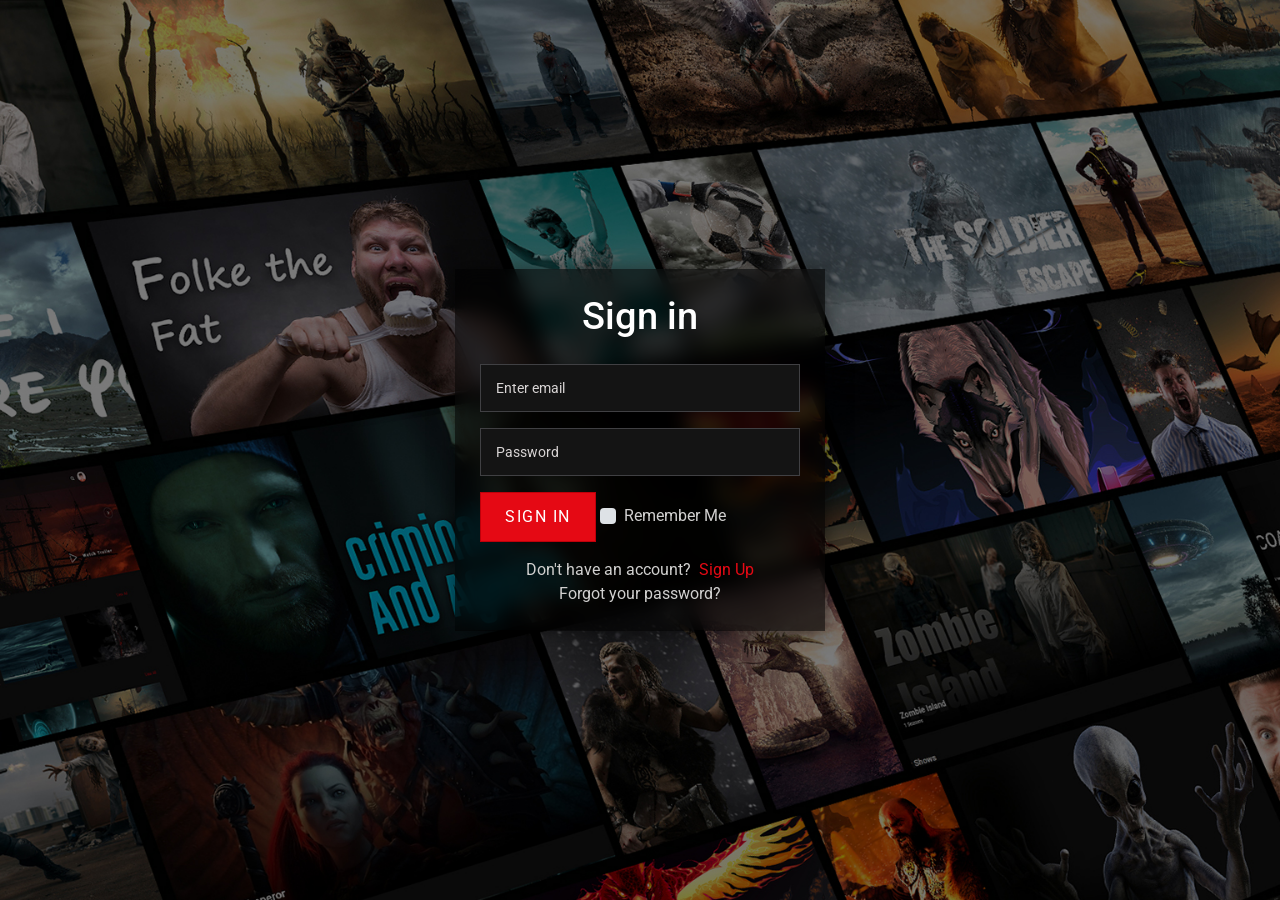
<file: login.html>
<!doctype html>
<html lang="en-US">

<head>
   <!-- Required meta tags -->
   <meta charset="UTF-8">
   <meta name="viewport" content="width=device-width, initial-scale=1.0">
   <meta http-equiv="X-UA-Compatible" content="ie=edge">
   <title>RadianT - Responsive Bootstrap 4 Template</title>
   <!-- Favicon -->
   <link rel="shortcut icon" href="images/favicon.ico" />
   <!-- Bootstrap CSS -->
   <link rel="stylesheet" href="css/bootstrap.min.css" />
   <!-- Typography CSS -->
   <link rel="stylesheet" href="css/typography.css">
   <!-- Style -->
   <link rel="stylesheet" href="css/style.css" />
   <!-- Responsive -->
   <link rel="stylesheet" href="css/responsive.css" />
   <link rel="stylesheet" href="css/remixicon.css" />
</head>

<body>

   <!-- MainContent -->
   <section class="sign-in-page">
      <div class="container">
         <div class="row justify-content-center align-items-center height-self-center">
            <div class="col-lg-5 col-md-12 align-self-center">
               <div class="sign-user_card ">
                  <div class="sign-in-page-data">
                     <div class="sign-in-from w-100 m-auto">
                        <h3 class="mb-3 text-center">Sign in</h3>
                        <form class="mt-4" id="loginForm">
                           <div class="form-group">
                              <input type="email" class="form-control mb-0" id="exampleInputEmail1"
                                 placeholder="Enter email" autocomplete="off" required>
                           </div>
                           <div class="form-group">
                              <input type="password" class="form-control mb-0" id="exampleInputPassword2"
                                 placeholder="Password" required>
                           </div>

                           <div class="sign-info">
                              <button type="submit" class="btn btn-hover">Sign in</button>
                              <div class="custom-control custom-checkbox d-inline-block">
                                 <input type="checkbox" class="custom-control-input" id="customCheck">
                                 <label class="custom-control-label" for="customCheck">Remember Me</label>
                              </div>
                           </div>

                        </form>
                     </div>
                  </div>
                  <div class="mt-3">
                     <div class="d-flex justify-content-center links">
                        Don't have an account? <a href="sign-up.html" class="text-primary ml-2">Sign Up</a>
                     </div>
                     <div class="d-flex justify-content-center links">
                        <a href="reset-password.html" class="f-link">Forgot your password?</a>
                     </div>
                  </div>
               </div>
            </div>
         </div>
      </div>
   </section>
   <!-- MainContent End-->

   <!-- jQuery, Popper JS -->
   <script src="https://yadavaman3032004.github.io/Bootstrap-javascript/jquery-3.4.1.min.js"></script>
   <script src="https://yadavaman3032004.github.io/Bootstrap-javascript/popper.min.js"></script>
   <!-- Bootstrap JS -->
   <script src="https://yadavaman3032004.github.io/Bootstrap-javascript/bootstrap.min.js"></script>
   <!-- Custom JS-->
   <script>
      document.addEventListener('DOMContentLoaded', () => {
         const loginForm = document.getElementById('loginForm');

         loginForm.addEventListener('submit', async (event) => {
            event.preventDefault();

            const formData = {
               email: document.getElementById('exampleInputEmail1').value,
               password: document.getElementById('exampleInputPassword2').value,
            };

            try {
               const response = await fetch("http://localhost:3000/login", {
                  method: "POST",
                  headers: {
                     'Content-Type': 'application/json'
                  },
                  body: JSON.stringify(formData)
               });

               if (!response.ok) {
                  throw new Error('Login failed');
               }

               // Login successful, handle response as needed
               window.alert('Login successful');
               window.location.href = "index.html";
            } catch (error) {
               window.alert('Login error:', error.message);
            }
         });
      });
   </script>
</body>

</html>
</file>
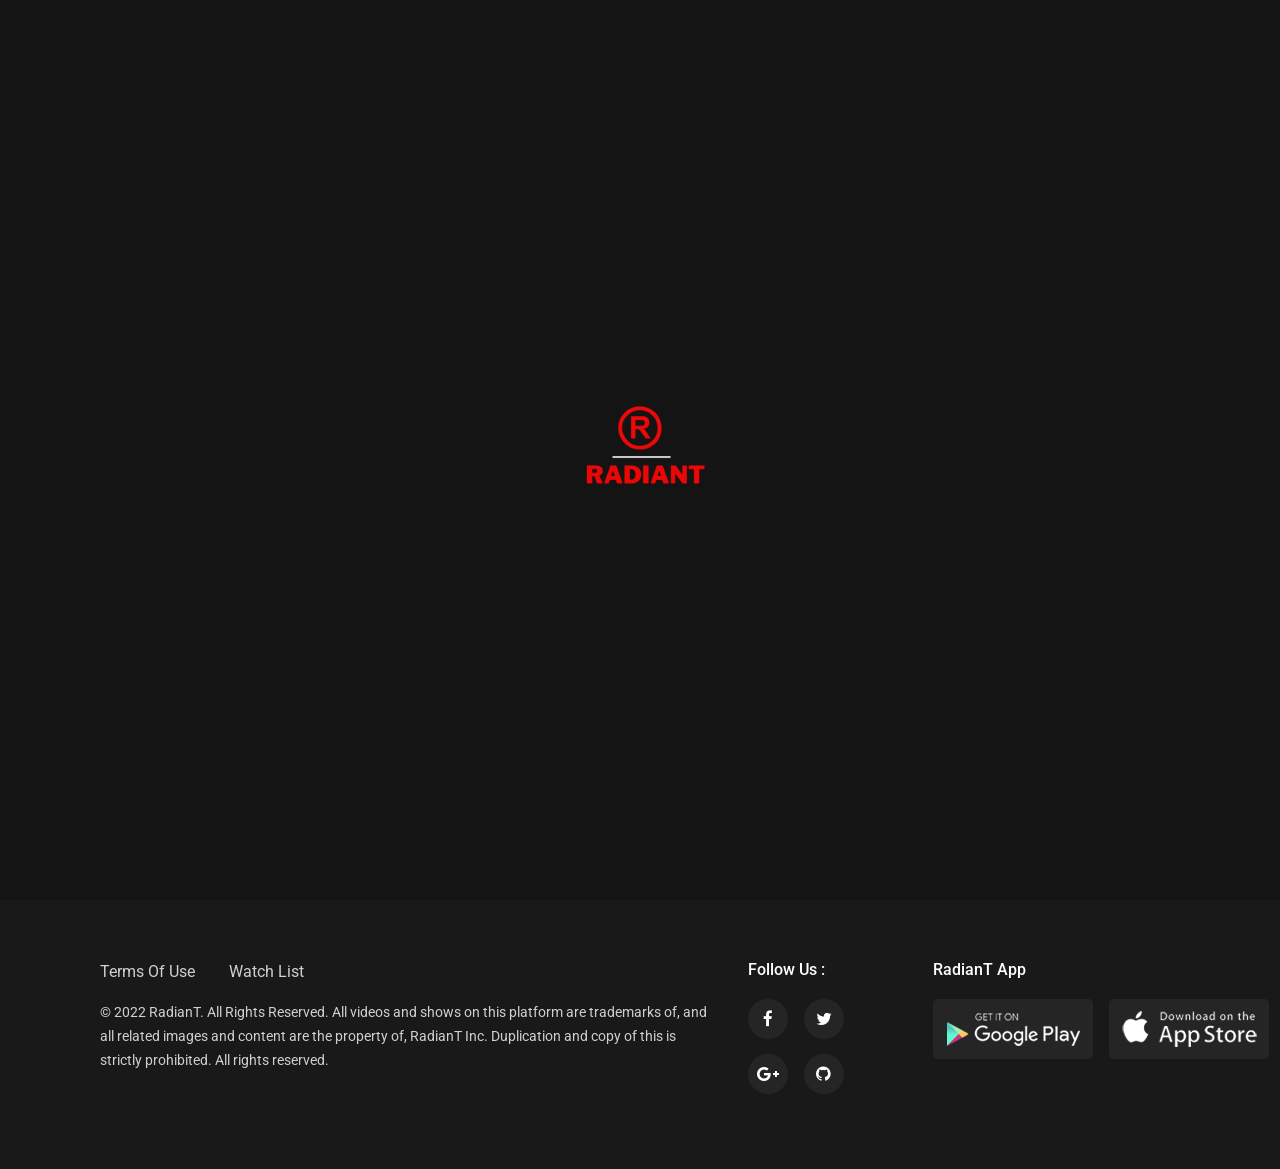
<file: manage-profile.html>
<!doctype html>
<html lang="en-US">

<head>
    <!-- Required meta tags -->
    <meta charset="UTF-8">
    <meta name="viewport" content="width=device-width, initial-scale=1.0">
    <meta http-equiv="X-UA-Compatible" content="ie=edge">
    <title>RadianT</title>
    <!-- Favicon -->
    <link rel="shortcut icon" href="images/favicon.ico" />
    <!-- Bootstrap CSS -->
    <link rel="stylesheet" href="css/bootstrap.min.css" />
    <!-- Typography CSS -->
    <link rel="stylesheet" href="css/typography.css">
    <!-- Style -->
    <link rel="stylesheet" href="css/style.css" />
    <!-- Responsive -->
    <link rel="stylesheet" href="css/responsive.css" />
    <link rel="stylesheet" href="css/remixicon.css" />
    
    <link rel="stylesheet" href="https://cdnjs.cloudflare.com/ajax/libs/font-awesome/4.7.0/css/font-awesome.min.css">
</head>

<body>
    <!-- loader Start -->
    <div id="loading">
        <div id="loading-center">
        </div>
    </div>
    <!-- loader END -->
    <!-- Header -->
    <header id="main-header">
        <div class="main-header">
           <div class="container-fluid">
              <div class="row">
                 <div class="col-sm-12">
                    <nav class="navbar navbar-expand-lg navbar-light p-0">
                       <a href="#" class="navbar-toggler c-toggler" data-toggle="collapse"
                          data-target="#navbarSupportedContent" aria-controls="navbarSupportedContent"
                          aria-expanded="false" aria-label="Toggle navigation">
                          <div class="navbar-toggler-icon" data-toggle="collapse">
                             <span class="navbar-menu-icon navbar-menu-icon--top"></span>
                             <span class="navbar-menu-icon navbar-menu-icon--middle"></span>
                             <span class="navbar-menu-icon navbar-menu-icon--bottom"></span>
                          </div>
                       </a>
                       <a class="navbar-brand" href="index.html"> <img class="img-fluid logo" src="images/logo.png"
                          alt="RadianT" /> </a>
                       <div class="collapse navbar-collapse" id="navbarSupportedContent">
                          <div class="menu-main-menu-container">
                             <ul id="top-menu" class="navbar-nav ml-auto">
                                <li class="menu-item">
                                   <a href="index.html">Home</a>
                                </li>
                                <li class="menu-item">
                                   <a href="movie-category.html">Movies</a>
                                </li> 
                                <li class="menu-item">
                                   <a href="show-category.html">Tv Shows</a>
                                </li>                                                              
                                <!-- <li class="menu-item">
                                   <a href="movie-category.html">Blog</a>
                                </li> -->
                                <li class="menu-item">
                                   <a href="#">Pages</a>
                                   <ul class="sub-menu">
                    
                                      <li class="menu-item "><a href="contact.html">Contact</a></li>
                                     
                                      <li class="menu-item"><a href="#">Pricing</a>
                                      <ul class="sub-menu">
                                         <li class="menu-item"><a href="pricing-plan-1.html">Pricing Plan 1</a></li>
                                         <li class="menu-item"><a href="pricing-plan-2.html">Pricing Plan 2</a></li>
                                      </ul>
                                   </li>
                                   </ul>
                                </li>
                             </ul>
                          </div>
                       </div>
                       <div class="mobile-more-menu">
                          <a href="javascript:void(0);" class="more-toggle" id="dropdownMenuButton"
                             data-toggle="more-toggle" aria-haspopup="true" aria-expanded="false">
                          <i class="ri-more-line"></i>
                          </a>
                          <div class="more-menu" aria-labelledby="dropdownMenuButton">
                             <div class="navbar-right position-relative">
                                <ul class="d-flex align-items-center justify-content-end list-inline m-0">
                                   <li>
                                      <a href="#" class="search-toggle">
                                      <i class="ri-search-line"></i>
                                      </a>
                                      <div class="search-box iq-search-bar">
                                         <form action="#" class="searchbox">
                                            <div class="form-group position-relative">
                                               <input type="text" class="text search-input font-size-12"
                                                  placeholder="type here to search...">
                                               <i class="search-link ri-search-line"></i>
                                            </div>
                                         </form>
                                      </div>
                                   </li>
                                   <li class="nav-item nav-icon">
                                      <a href="#" class="search-toggle position-relative">
                                         <svg xmlns="http://www.w3.org/2000/svg" viewBox="0 0 24 24" width="22"
                                            height="22" class="noti-svg">
                                            <path fill="none" d="M0 0h24v24H0z" />
                                            <path
                                               d="M18 10a6 6 0 1 0-12 0v8h12v-8zm2 8.667l.4.533a.5.5 0 0 1-.4.8H4a.5.5 0 0 1-.4-.8l.4-.533V10a8 8 0 1 1 16 0v8.667zM9.5 21h5a2.5 2.5 0 1 1-5 0z" />
                                         </svg>
                                         <span class="bg-danger dots"></span>
                                      </a>
                                      <div class="iq-sub-dropdown">
                                         <div class="iq-card shadow-none m-0">
                                            <div class="iq-card-body">
                                               <a href="#" class="iq-sub-card">
                                                  <div class="media align-items-center">
                                                     <img src="images/notify/thumb-1.jpg" class="img-fluid mr-3"
                                                        alt="RadianT" />
                                                     <div class="media-body">
                                                        <h6 class="mb-0 ">Boop Bitty</h6>
                                                        <small class="font-size-12"> just now</small>
                                                     </div>
                                                  </div>
                                               </a>
                                               <a href="#" class="iq-sub-card">
                                                  <div class="media align-items-center">
                                                     <img src="images/notify/thumb-2.jpg" class="img-fluid mr-3"
                                                        alt="RadianT" />
                                                     <div class="media-body">
                                                        <h6 class="mb-0 ">The Last Breath</h6>
                                                        <small class="font-size-12">15 minutes ago</small>
                                                     </div>
                                                  </div>
                                               </a>
                                               <a href="#" class="iq-sub-card">
                                                  <div class="media align-items-center">
                                                     <img src="images/notify/thumb-3.jpg" class="img-fluid mr-3"
                                                        alt="RadianT" />
                                                     <div class="media-body">
                                                        <h6 class="mb-0 ">The Hero Camp</h6>
                                                        <small class="font-size-12">1 hour ago</small>
                                                     </div>
                                                  </div>
                                               </a>
                                            </div>
                                         </div>
                                      </div>
                                   </li>
                                   <li>
                                      <a href="#" class="iq-user-dropdown search-toggle d-flex align-items-center">
                                      <img src="images/user/user.jpg" class="img-fluid avatar-40 rounded-circle"
                                         alt="user">
                                      </a>
                                      <div class="iq-sub-dropdown iq-user-dropdown">
                                         <div class="iq-card shadow-none m-0">
                                            <div class="iq-card-body p-0 pl-3 pr-3">
                                               <a href="manage-profile.html" class="iq-sub-card setting-dropdown">
                                                  <div class="media align-items-center">
                                                     <div class="right-icon">
                                                        <i class="ri-file-user-line text-primary"></i>
                                                     </div>
                                                     <div class="media-body ml-3">
                                                        <h6 class="mb-0 ">Manage Profile</h6>
                                                     </div>
                                                  </div>
                                               </a>
                                               <a href="setting.html" class="iq-sub-card setting-dropdown">
                                                  <div class="media align-items-center">
                                                     <div class="right-icon">
                                                        <i class="ri-settings-4-line text-primary"></i>
                                                     </div>
                                                     <div class="media-body ml-3">
                                                        <h6 class="mb-0 ">Settings</h6>
                                                     </div>
                                                  </div>
                                               </a>
                                               <a href="pricing-plan.html" class="iq-sub-card setting-dropdown">
                                                  <div class="media align-items-center">
                                                     <div class="right-icon">
                                                        <i class="ri-settings-4-line text-primary"></i>
                                                     </div>
                                                     <div class="media-body ml-3">
                                                        <h6 class="mb-0 ">Pricing Plan</h6>
                                                     </div>
                                                  </div>
                                               </a>
                                               <a href="login.html" class="iq-sub-card setting-dropdown">
                                                  <div class="media align-items-center">
                                                     <div class="right-icon">
                                                        <i class="ri-logout-circle-line text-primary"></i>
                                                     </div>
                                                     <div class="media-body ml-3">
                                                        <h6 class="mb-0">Logout</h6>
                                                     </div>
                                                  </div>
                                               </a>
                                            </div>
                                         </div>
                                      </div>
                                   </li>
                                </ul>
                             </div>
                          </div>
                       </div>
                       <div class="navbar-right menu-right">
                          <ul class="d-flex align-items-center list-inline m-0">
                             <li class="nav-item nav-icon">
                                <a href="#" class="search-toggle device-search">
                                <i class="ri-search-line"></i>
                                </a>
                                <div class="search-box iq-search-bar d-search">
                                   <form action="#" class="searchbox">
                                      <div class="form-group position-relative">
                                         <input type="text" class="text search-input font-size-12"
                                            placeholder="type here to search...">
                                         <i class="search-link ri-search-line"></i>
                                      </div>
                                   </form>
                                </div>
                             </li>
                             <li class="nav-item nav-icon">
                                <a href="#" class="search-toggle" data-toggle="search-toggle">
                                   <svg xmlns="http://www.w3.org/2000/svg" viewBox="0 0 24 24" width="22" height="22"
                                      class="noti-svg">
                                      <path fill="none" d="M0 0h24v24H0z" />
                                      <path
                                         d="M18 10a6 6 0 1 0-12 0v8h12v-8zm2 8.667l.4.533a.5.5 0 0 1-.4.8H4a.5.5 0 0 1-.4-.8l.4-.533V10a8 8 0 1 1 16 0v8.667zM9.5 21h5a2.5 2.5 0 1 1-5 0z" />
                                   </svg>
                                   <span class="bg-danger dots"></span>
                                </a>
                                <div class="iq-sub-dropdown">
                                   <div class="iq-card shadow-none m-0">
                                      <div class="iq-card-body">
                                         <a href="#" class="iq-sub-card">
                                            <div class="media align-items-center">
                                               <img src="images/notify/thumb-1.jpg" class="img-fluid mr-3"
                                                  alt="RadianT" />
                                               <div class="media-body">
                                                  <h6 class="mb-0 ">Boot Bitty</h6>
                                                  <small class="font-size-12"> just now</small>
                                               </div>
                                            </div>
                                         </a>
                                         <a href="#" class="iq-sub-card">
                                            <div class="media align-items-center">
                                               <img src="images/notify/thumb-2.jpg" class="img-fluid mr-3"
                                                  alt="RadianT" />
                                               <div class="media-body">
                                                  <h6 class="mb-0 ">The Last Breath</h6>
                                                  <small class="font-size-12">15 minutes ago</small>
                                               </div>
                                            </div>
                                         </a>
                                         <a href="#" class="iq-sub-card">
                                            <div class="media align-items-center">
                                               <img src="images/notify/thumb-3.jpg" class="img-fluid mr-3"
                                                  alt="RadianT" />
                                               <div class="media-body">
                                                  <h6 class="mb-0 ">The Hero Camp</h6>
                                                  <small class="font-size-12">1 hour ago</small>
                                               </div>
                                            </div>
                                         </a>
                                      </div>
                                   </div>
                                </div>
                             </li>
                             <li class="nav-item nav-icon">
                                <a href="#" class="iq-user-dropdown search-toggle p-0 d-flex align-items-center"
                                   data-toggle="search-toggle">
                                <img src="images/user/user.jpg" class="img-fluid avatar-40 rounded-circle" alt="user">
                                </a>
                                <div class="iq-sub-dropdown iq-user-dropdown">
                                   <div class="iq-card shadow-none m-0">
                                      <div class="iq-card-body p-0 pl-3 pr-3">
                                         <a href="manage-profile.html" class="iq-sub-card setting-dropdown">
                                            <div class="media align-items-center">
                                               <div class="right-icon">
                                                  <i class="ri-file-user-line text-primary"></i>
                                               </div>
                                               <div class="media-body ml-3">
                                                  <h6 class="my-0 ">Manage Profile</h6>
                                               </div>
                                            </div>
                                         </a>
                                         <a href="setting.html" class="iq-sub-card setting-dropdown">
                                            <div class="media align-items-center">
                                               <div class="right-icon">
                                                  <i class="ri-settings-4-line text-primary"></i>
                                               </div>
                                               <div class="media-body ml-3">
                                                  <h6 class="my-0 ">Settings</h6>
                                               </div>
                                            </div>
                                         </a>
                                         <a href="pricing-plan.html" class="iq-sub-card setting-dropdown">
                                            <div class="media align-items-center">
                                               <div class="right-icon">
                                                  <i class="ri-settings-4-line text-primary"></i>
                                               </div>
                                               <div class="media-body ml-3">
                                                  <h6 class="my-0 ">Pricing Plan</h6>
                                               </div>
                                            </div>
                                         </a>
                                         <a href="login.html" class="iq-sub-card setting-dropdown">
                                            <div class="media align-items-center">
                                               <div class="right-icon">
                                                  <i class="ri-logout-circle-line text-primary"></i>
                                               </div>
                                               <div class="media-body ml-3">
                                                  <h6 class="my-0 ">Logout</h6>
                                               </div>
                                            </div>
                                         </a>
                                      </div>
                                   </div>
                                </div>
                             </li>
                          </ul>
                       </div>
                    </nav>
                    <div class="nav-overlay"></div>
                 </div>
              </div>
           </div>
        </div>
     </header>
    <!-- Header End -->
    <!-- MainContent -->
    <section class="m-profile manage-p">
        <div class="container h-100">
            <div class="row align-items-center justify-content-center h-100">
                <div class="col-lg-10">
                    <div class="sign-user_card">
                        <div class="row">
                            <div class="col-lg-2">
                                <div class="upload_profile d-inline-block">
                                <img src="images/user/user.jpg" class="profile-pic rounded-circle img-fluid" alt="user">
                                <div class="p-image">
                                    <i class="ri-pencil-line upload-button"></i>
                                    <input class="file-upload" type="file" accept="image/*">
                                </div>
                                </div>
                            </div>
                            <div class="col-lg-10 device-margin">
                                <div class="profile-from">
                                    <h4 class="mb-3">Manage Profile</h4>
                                    <form class="mt-4" action="index.html">
                                        <div class="form-group">
                                            <label>Name</label>
                                            <input type="text" class="form-control mb-0" id="exampleInputl2"
                                                placeholder="Enter Your Name" autocomplete="off" required>
                                        </div>
                                        <div class="form-group">
                                            <label>Date of Birth</label>
                                            <input type="text" class="form-control date-input basicFlatpickr mb-0" placeholder="Select Date" id="exampleInputPassword2"
                                            required>
                                        </div>
                                        <div class="form-group d-flex flex-md-row flex-column">
                                            <div class="iq-custom-select d-inline-block manage-gen">
                                                <select name="cars" class="form-control pro-dropdown">
                                                    <option value="female">Female</option>
                                                    <option value="male">Male</option>
                                                </select>
                                            </div>
                                            <div class="iq-custom-select d-inline-block lang-dropdown manage-dd">
                                                <select name="cars" class="form-control pro-dropdown" id="lang"
                                                    multiple="multiple">
                                                    <option value="english">English</option>
                                                    <option value="hindi">Hindi</option>
                                                    <option value="gujarati">Gujarati</option>
                                                    <option value="bengali">Bengali</option>
                                                    <option value="marathi">Marathi</option>
                                                    <option value="tamil">Tamil</option>
                                                    <option value="kannada">Kannada</option>
                                                </select>
                                            </div>
                                        </div>
                                        <div class="d-flex">
                                            <a href="#" class="btn btn-hover">Save</a>
                                            <a href="#" class="btn btn-link">Cancel</a>
                                        </div>
                                    </form>
                                </div>
                            </div>
                        </div>
                    </div>
                </div>
            </div>
        </div>
    </section>
    <footer id="contact" class="footer-one iq-bg-dark">
     
        <!-- Address -->
        <div class="footer-top">
            <div class="container-fluid">
                <div class="row footer-standard">
                    <div class="col-lg-7">
                        <div class="widget text-left">
                            <div class="menu-footer-link-1-container">
                                <ul id="menu-footer-link-1" class="menu p-0">
                                    <li id="menu-item-7314" class="menu-item menu-item-type-post_type menu-item-object-page menu-item-7314">
                                        <a href="#">Terms Of Use</a>
                                    </li>
                                    
                                    <li id="menu-item-7118" class="menu-item menu-item-type-post_type menu-item-object-page menu-item-7118">
                                        <a href="../html/watch-video.html">Watch List</a>
                                    </li>
                                </ul>
                            </div>
                        </div>
                        <div class="widget text-left">			
                            <div class="textwidget">
                                <p><small>© 2022 RadianT. All Rights Reserved. All videos and shows on this platform are trademarks of, and all related images and content are the property of, RadianT Inc. Duplication and copy of this is strictly prohibited. All rights reserved.</small></p>
                            </div>
                        </div>                        
                    </div>
                    <div class="col-lg-2 col-md-6 mt-4 mt-lg-0">
                        <h6 class="footer-link-title">
                            Follow Us :
                        </h6>
                        <ul class="info-share"> 
                            <li><a target="_blank" href="#"><i class="fa fa-facebook"></i></a></li>
                            <li><a target="_blank" href="#"><i class="fa fa-twitter"></i></a></li>
                            <li><a target="_blank" href="#"><i class="fa fa-google-plus"></i></a></li>
                            <li><a target="_blank" href="#"><i class="fa fa-github"></i></a></li>
                        </ul>

                    </div>
                    <div class="col-lg-3 col-md-6 mt-4 mt-lg-0">
                        <div class="widget text-left">
                            <div class="textwidget">
                                <h6 class="footer-link-title">RadianT App</h6>
                                <div class="d-flex align-items-center">
                                    <a class="app-image" href="#">
                                        <img src="./images/footer/01.jpg" alt="play-store">
                                    </a><br>
                                    <a class="ml-3 app-image" href="#"><img src="./images/footer/02.jpg" alt="app-store"></a>
                                </div>
                            </div>
                        </div>
                    </div>
                </div>
            </div>
        </div>
        <!-- Address END -->
    </footer>
    <!-- MainContent End-->
    <!-- back-to-top -->
    <div id="back-to-top">
        <a class="top" href="#top" id="top"> <i class="fa fa-angle-up"></i> </a>
    </div>
    <!-- back-to-top End -->
    <!-- jQuery, Popper JS -->
    <script src="https://yadavaman3032004.github.io/Bootstrap-javascript/jquery-3.4.1.min.js"></script>
    <script src="https://yadavaman3032004.github.io/Bootstrap-javascript/popper.min.js"></script>
    <!-- Bootstrap JS -->
    <script src="https://yadavaman3032004.github.io/Bootstrap-javascript/bootstrap.min.js"></script>
    <!-- Slick JS -->
    <script src="https://yadavaman3032004.github.io/Bootstrap-javascript/slick.min.js"></script>
    <!-- owl carousel Js -->
    <script src="https://yadavaman3032004.github.io/Bootstrap-javascript/owl.carousel.min.js"></script>
    <!-- select2 Js -->
    <script src="https://yadavaman3032004.github.io/Bootstrap-javascript/select2.min.js"></script>
    <!-- Magnific Popup-->
    <script src="https://yadavaman3032004.github.io/Bootstrap-javascript/jquery.magnific-popup.min.js"></script>
    <!-- Flatpickr JavaScript -->
    <script src="https://yadavaman3032004.github.io/Bootstrap-javascript/flatpickr.min.js"></script>
    <!-- Slick Animation-->
    <script src="https://yadavaman3032004.github.io/Bootstrap-javascript/slick-animation.min.js"></script>
    <!-- Custom JS-->
    <script src="js/custom.js"></script>
</body>

</html>
</file>
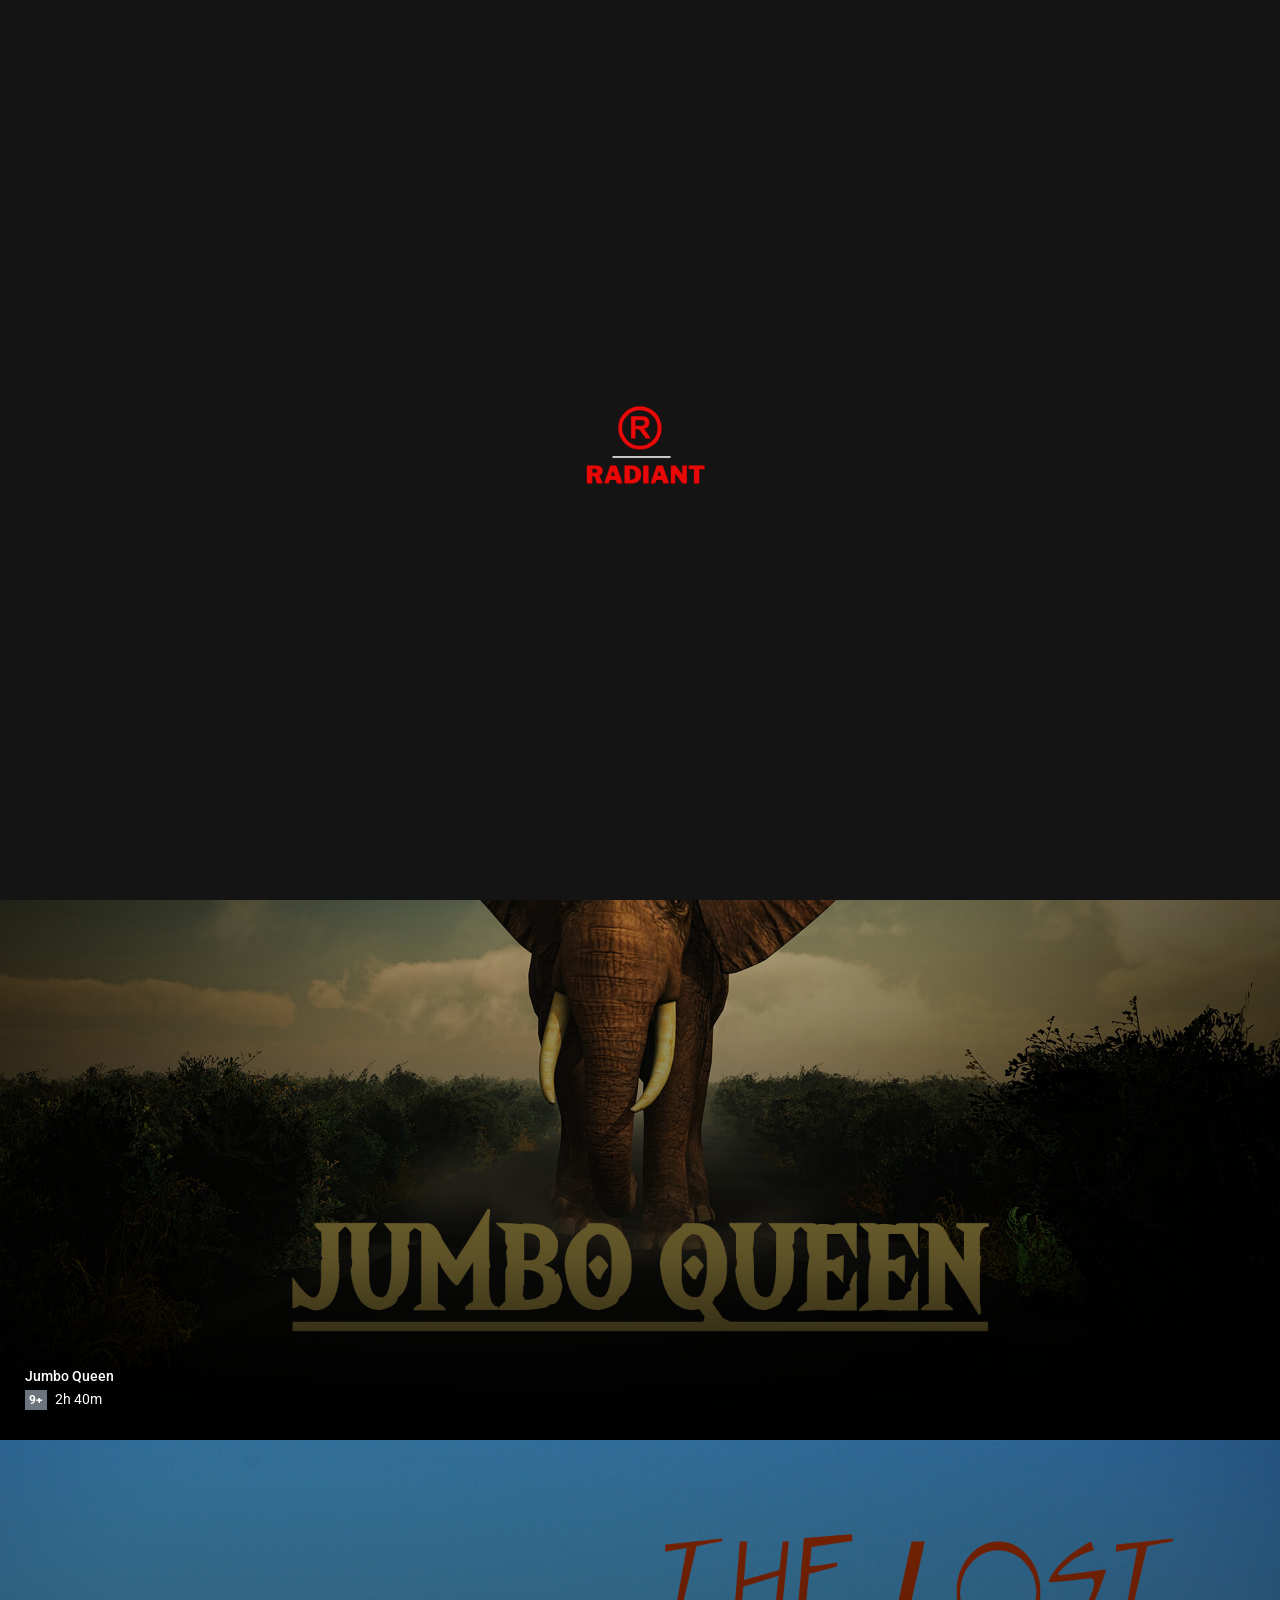
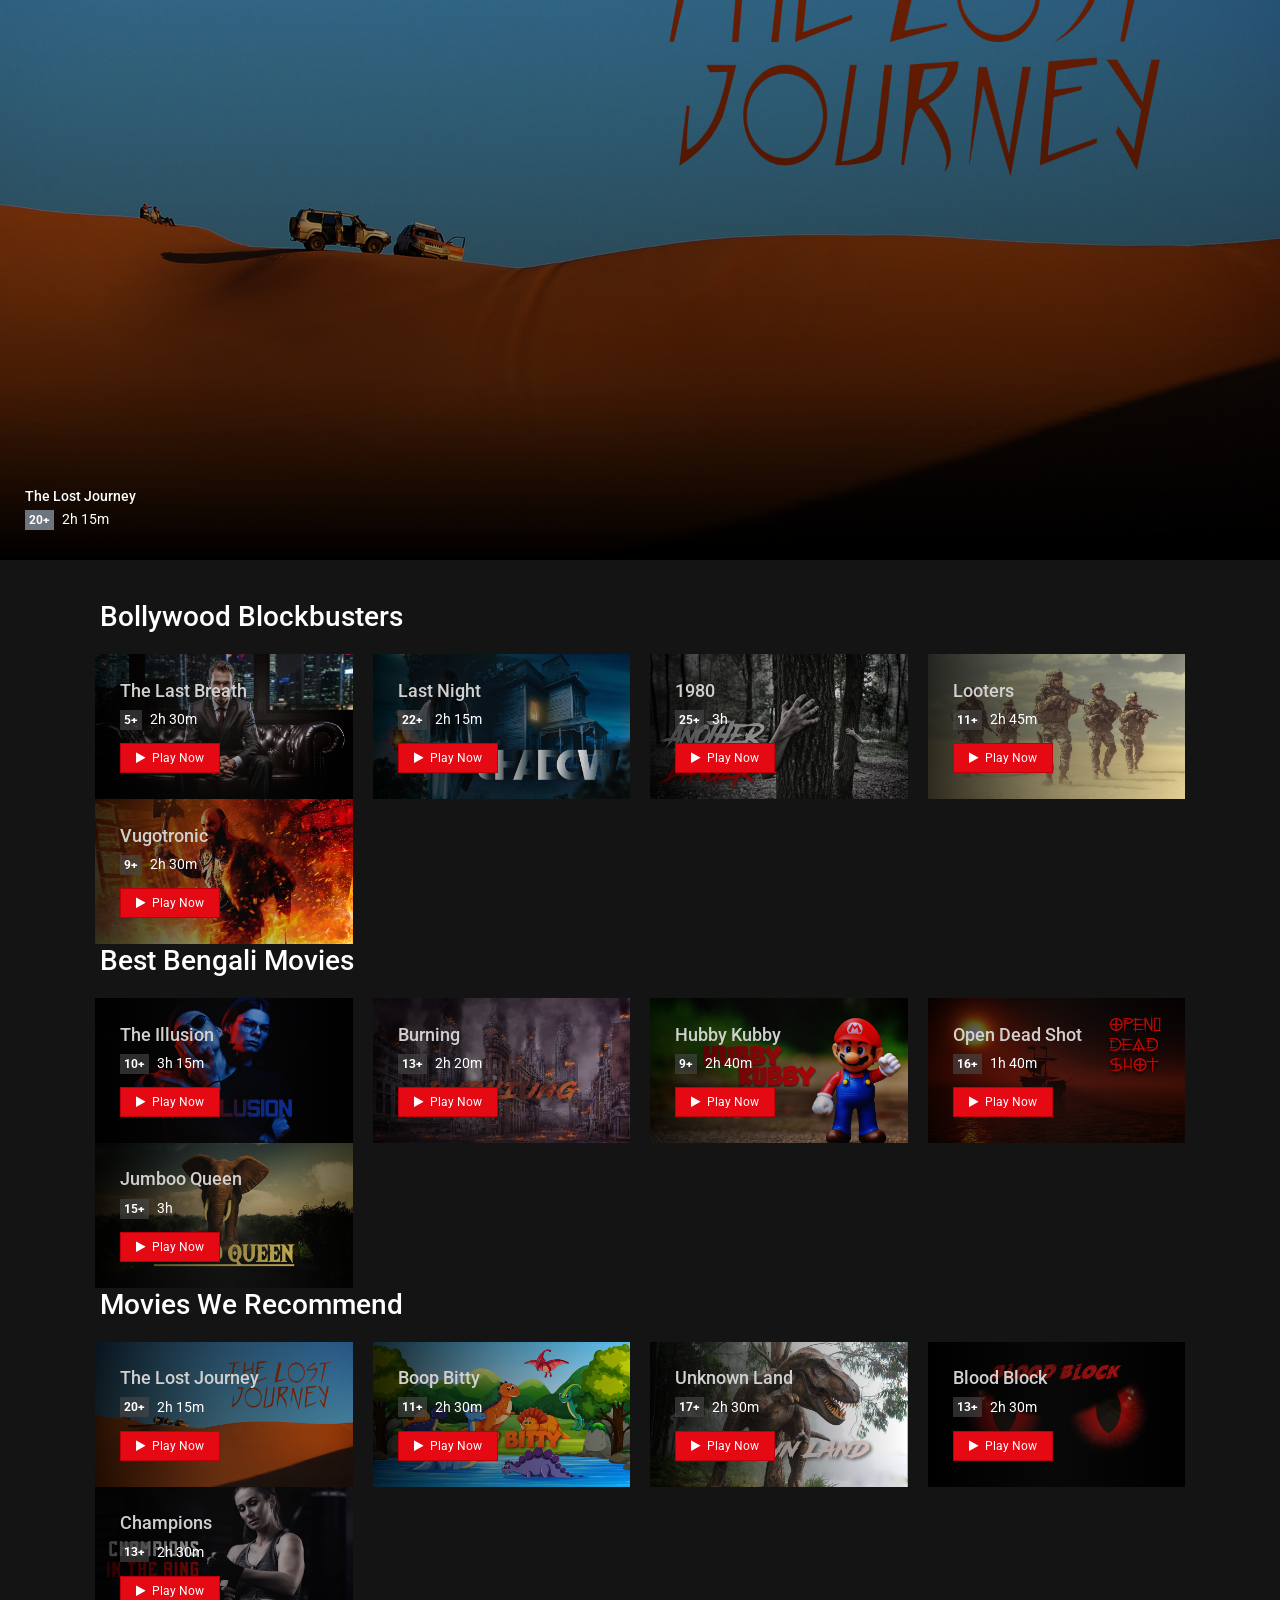
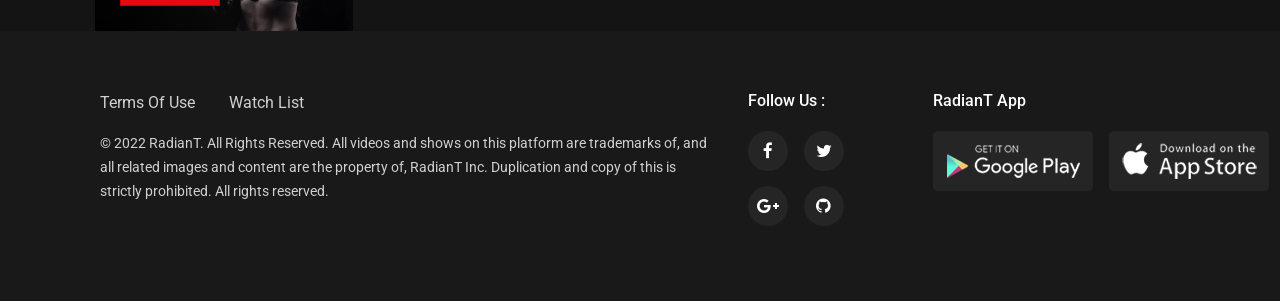
<file: movie-category.html>
<!doctype html>
<html lang="en-US">

<head>
   <!-- Required meta tags -->
   <meta charset="UTF-8">
   <meta name="viewport" content="width=device-width, initial-scale=1.0">
   <meta http-equiv="X-UA-Compatible" content="ie=edge">
   <title>RadianT</title>
   <!-- Favicon -->
   <link rel="shortcut icon" href="images/favicon.ico" />
   <!-- Bootstrap CSS -->
   <link rel="stylesheet" href="css/bootstrap.min.css" />
   <!-- Typography CSS -->
   <link rel="stylesheet" href="css/typography.css">
   <!-- Style -->
   <link rel="stylesheet" href="css/style.css" />
   <!-- Responsive -->
   <link rel="stylesheet" href="css/responsive.css" />
   <link rel="stylesheet" href="css/remixicon.css" />
   <link rel="stylesheet" href="https://cdnjs.cloudflare.com/ajax/libs/font-awesome/4.7.0/css/font-awesome.min.css">
</head>

<body>
   <div id="loading">
      <div id="loading-center">
      </div>
   </div>
   <!-- Header -->
   <header id="main-header">
      <div class="main-header">
         <div class="container-fluid">
            <div class="row">
               <div class="col-sm-12">
                  <nav class="navbar navbar-expand-lg navbar-light p-0">
                     <a href="#" class="navbar-toggler c-toggler" data-toggle="collapse"
                        data-target="#navbarSupportedContent" aria-controls="navbarSupportedContent"
                        aria-expanded="false" aria-label="Toggle navigation">
                        <div class="navbar-toggler-icon" data-toggle="collapse">
                           <span class="navbar-menu-icon navbar-menu-icon--top"></span>
                           <span class="navbar-menu-icon navbar-menu-icon--middle"></span>
                           <span class="navbar-menu-icon navbar-menu-icon--bottom"></span>
                        </div>
                     </a>
                     <a class="navbar-brand" href="index.html"> <img class="img-fluid logo" src="images/logo.png"
                           alt="RadianT" /> </a>
                     <div class="collapse navbar-collapse" id="navbarSupportedContent">
                        <div class="menu-main-menu-container">
                           <ul id="top-menu" class="navbar-nav ml-auto">
                              <li class="menu-item">
                                 <a href="index.html">Home</a>
                              </li>
                              <li class="menu-item">
                                 <a href="movie-category.html">Movies</a>
                              </li>
                              <li class="menu-item">
                                 <a href="show-category.html">Tv Shows</a>
                              </li>
                              <!-- <li class="menu-item">
                                 <a href="movie-category.html">Blog</a>
                              </li> -->
                              <li class="menu-item">
                                 <a href="#">Pages</a>
                                 <ul class="sub-menu">

                                    <li class="menu-item "><a href="contact.html">Contact</a></li>

                                    <li class="menu-item"><a href="#">Pricing</a>
                                       <ul class="sub-menu">
                                          <li class="menu-item"><a href="pricing-plan-1.html">Pricing Plan 1</a></li>
                                          <li class="menu-item"><a href="pricing-plan-2.html">Pricing Plan 2</a></li>
                                       </ul>
                                    </li>
                                 </ul>
                              </li>
                           </ul>
                        </div>
                     </div>
                     <div class="mobile-more-menu">
                        <a href="javascript:void(0);" class="more-toggle" id="dropdownMenuButton"
                           data-toggle="more-toggle" aria-haspopup="true" aria-expanded="false">
                           <i class="ri-more-line"></i>
                        </a>
                        <div class="more-menu" aria-labelledby="dropdownMenuButton">
                           <div class="navbar-right position-relative">
                              <ul class="d-flex align-items-center justify-content-end list-inline m-0">
                                 <li>
                                    <a href="#" class="search-toggle">
                                       <i class="ri-search-line"></i>
                                    </a>
                                    <div class="search-box iq-search-bar">
                                       <form action="#" class="searchbox">
                                          <div class="form-group position-relative">
                                             <input type="text" class="text search-input font-size-12"
                                                placeholder="type here to search...">
                                             <i class="search-link ri-search-line"></i>
                                          </div>
                                       </form>
                                    </div>
                                 </li>
                                 <li class="nav-item nav-icon">
                                    <a href="#" class="search-toggle position-relative">
                                       <svg xmlns="http://www.w3.org/2000/svg" viewBox="0 0 24 24" width="22"
                                          height="22" class="noti-svg">
                                          <path fill="none" d="M0 0h24v24H0z" />
                                          <path
                                             d="M18 10a6 6 0 1 0-12 0v8h12v-8zm2 8.667l.4.533a.5.5 0 0 1-.4.8H4a.5.5 0 0 1-.4-.8l.4-.533V10a8 8 0 1 1 16 0v8.667zM9.5 21h5a2.5 2.5 0 1 1-5 0z" />
                                       </svg>
                                       <span class="bg-danger dots"></span>
                                    </a>
                                    <div class="iq-sub-dropdown">
                                       <div class="iq-card shadow-none m-0">
                                          <div class="iq-card-body">
                                             <a href="#" class="iq-sub-card">
                                                <div class="media align-items-center">
                                                   <img src="images/notify/thumb-1.jpg" class="img-fluid mr-3"
                                                      alt="RadianT" />
                                                   <div class="media-body">
                                                      <h6 class="mb-0 ">Boop Bitty</h6>
                                                      <small class="font-size-12"> just now</small>
                                                   </div>
                                                </div>
                                             </a>
                                             <a href="#" class="iq-sub-card">
                                                <div class="media align-items-center">
                                                   <img src="images/notify/thumb-2.jpg" class="img-fluid mr-3"
                                                      alt="RadianT" />
                                                   <div class="media-body">
                                                      <h6 class="mb-0 ">The Last Breath</h6>
                                                      <small class="font-size-12">15 minutes ago</small>
                                                   </div>
                                                </div>
                                             </a>
                                             <a href="#" class="iq-sub-card">
                                                <div class="media align-items-center">
                                                   <img src="images/notify/thumb-3.jpg" class="img-fluid mr-3"
                                                      alt="RadianT" />
                                                   <div class="media-body">
                                                      <h6 class="mb-0 ">The Hero Camp</h6>
                                                      <small class="font-size-12">1 hour ago</small>
                                                   </div>
                                                </div>
                                             </a>
                                          </div>
                                       </div>
                                    </div>
                                 </li>
                                 <li>
                                    <a href="#" class="iq-user-dropdown search-toggle d-flex align-items-center">
                                       <img src="images/user/user.jpg" class="img-fluid avatar-40 rounded-circle"
                                          alt="user">
                                    </a>
                                    <div class="iq-sub-dropdown iq-user-dropdown">
                                       <div class="iq-card shadow-none m-0">
                                          <div class="iq-card-body p-0 pl-3 pr-3">
                                             <a href="manage-profile.html" class="iq-sub-card setting-dropdown">
                                                <div class="media align-items-center">
                                                   <div class="right-icon">
                                                      <i class="ri-file-user-line text-primary"></i>
                                                   </div>
                                                   <div class="media-body ml-3">
                                                      <h6 class="mb-0 ">Manage Profile</h6>
                                                   </div>
                                                </div>
                                             </a>
                                             <a href="setting.html" class="iq-sub-card setting-dropdown">
                                                <div class="media align-items-center">
                                                   <div class="right-icon">
                                                      <i class="ri-settings-4-line text-primary"></i>
                                                   </div>
                                                   <div class="media-body ml-3">
                                                      <h6 class="mb-0 ">Settings</h6>
                                                   </div>
                                                </div>
                                             </a>
                                             <a href="pricing-plan.html" class="iq-sub-card setting-dropdown">
                                                <div class="media align-items-center">
                                                   <div class="right-icon">
                                                      <i class="ri-settings-4-line text-primary"></i>
                                                   </div>
                                                   <div class="media-body ml-3">
                                                      <h6 class="mb-0 ">Pricing Plan</h6>
                                                   </div>
                                                </div>
                                             </a>
                                             <a href="login.html" class="iq-sub-card setting-dropdown">
                                                <div class="media align-items-center">
                                                   <div class="right-icon">
                                                      <i class="ri-logout-circle-line text-primary"></i>
                                                   </div>
                                                   <div class="media-body ml-3">
                                                      <h6 class="mb-0">Logout</h6>
                                                   </div>
                                                </div>
                                             </a>
                                          </div>
                                       </div>
                                    </div>
                                 </li>
                              </ul>
                           </div>
                        </div>
                     </div>
                     <div class="navbar-right menu-right">
                        <ul class="d-flex align-items-center list-inline m-0">
                           <li class="nav-item nav-icon">
                              <a href="#" class="search-toggle device-search">
                                 <i class="ri-search-line"></i>
                              </a>
                              <div class="search-box iq-search-bar d-search">
                                 <form action="#" class="searchbox">
                                    <div class="form-group position-relative">
                                       <input type="text" class="text search-input font-size-12"
                                          placeholder="type here to search...">
                                       <i class="search-link ri-search-line"></i>
                                    </div>
                                 </form>
                              </div>
                           </li>
                           <li class="nav-item nav-icon">
                              <a href="#" class="search-toggle" data-toggle="search-toggle">
                                 <svg xmlns="http://www.w3.org/2000/svg" viewBox="0 0 24 24" width="22" height="22"
                                    class="noti-svg">
                                    <path fill="none" d="M0 0h24v24H0z" />
                                    <path
                                       d="M18 10a6 6 0 1 0-12 0v8h12v-8zm2 8.667l.4.533a.5.5 0 0 1-.4.8H4a.5.5 0 0 1-.4-.8l.4-.533V10a8 8 0 1 1 16 0v8.667zM9.5 21h5a2.5 2.5 0 1 1-5 0z" />
                                 </svg>
                                 <span class="bg-danger dots"></span>
                              </a>
                              <div class="iq-sub-dropdown">
                                 <div class="iq-card shadow-none m-0">
                                    <div class="iq-card-body">
                                       <a href="#" class="iq-sub-card">
                                          <div class="media align-items-center">
                                             <img src="images/notify/thumb-1.jpg" class="img-fluid mr-3"
                                                alt="RadianT" />
                                             <div class="media-body">
                                                <h6 class="mb-0 ">Boot Bitty</h6>
                                                <small class="font-size-12"> just now</small>
                                             </div>
                                          </div>
                                       </a>
                                       <a href="#" class="iq-sub-card">
                                          <div class="media align-items-center">
                                             <img src="images/notify/thumb-2.jpg" class="img-fluid mr-3"
                                                alt="RadianT" />
                                             <div class="media-body">
                                                <h6 class="mb-0 ">The Last Breath</h6>
                                                <small class="font-size-12">15 minutes ago</small>
                                             </div>
                                          </div>
                                       </a>
                                       <a href="#" class="iq-sub-card">
                                          <div class="media align-items-center">
                                             <img src="images/notify/thumb-3.jpg" class="img-fluid mr-3"
                                                alt="RadianT" />
                                             <div class="media-body">
                                                <h6 class="mb-0 ">The Hero Camp</h6>
                                                <small class="font-size-12">1 hour ago</small>
                                             </div>
                                          </div>
                                       </a>
                                    </div>
                                 </div>
                              </div>
                           </li>
                           <li class="nav-item nav-icon">
                              <a href="#" class="iq-user-dropdown search-toggle p-0 d-flex align-items-center"
                                 data-toggle="search-toggle">
                                 <img src="images/user/user.jpg" class="img-fluid avatar-40 rounded-circle" alt="user">
                              </a>
                              <div class="iq-sub-dropdown iq-user-dropdown">
                                 <div class="iq-card shadow-none m-0">
                                    <div class="iq-card-body p-0 pl-3 pr-3">
                                       <a href="manage-profile.html" class="iq-sub-card setting-dropdown">
                                          <div class="media align-items-center">
                                             <div class="right-icon">
                                                <i class="ri-file-user-line text-primary"></i>
                                             </div>
                                             <div class="media-body ml-3">
                                                <h6 class="my-0 ">Manage Profile</h6>
                                             </div>
                                          </div>
                                       </a>
                                       <a href="setting.html" class="iq-sub-card setting-dropdown">
                                          <div class="media align-items-center">
                                             <div class="right-icon">
                                                <i class="ri-settings-4-line text-primary"></i>
                                             </div>
                                             <div class="media-body ml-3">
                                                <h6 class="my-0 ">Settings</h6>
                                             </div>
                                          </div>
                                       </a>
                                       <a href="pricing-plan.html" class="iq-sub-card setting-dropdown">
                                          <div class="media align-items-center">
                                             <div class="right-icon">
                                                <i class="ri-settings-4-line text-primary"></i>
                                             </div>
                                             <div class="media-body ml-3">
                                                <h6 class="my-0 ">Pricing Plan</h6>
                                             </div>
                                          </div>
                                       </a>
                                       <a href="login.html" class="iq-sub-card setting-dropdown">
                                          <div class="media align-items-center">
                                             <div class="right-icon">
                                                <i class="ri-logout-circle-line text-primary"></i>
                                             </div>
                                             <div class="media-body ml-3">
                                                <h6 class="my-0 ">Logout</h6>
                                             </div>
                                          </div>
                                       </a>
                                    </div>
                                 </div>
                              </div>
                           </li>
                        </ul>
                     </div>
                  </nav>
                  <div class="nav-overlay"></div>
               </div>
            </div>
         </div>
      </div>
   </header>
   <!-- Header End -->
   <!-- Slider Start -->
   <section class="iq-main-slider p-0">
      <div id="tvshows-slider">
         <div>
            <a href="movie-details.html">
               <div class="shows-img">
                  <img src="images/movie-banner/1.jpg" class="w-100" alt="">
                  <div class="shows-content">
                     <h4 class="text-white mb-1">Open Dead Shot</h4>
                     <div class="movie-time d-flex align-items-center">
                        <div class="badge badge-secondary p-1 mr-2">13+</div>
                        <span class="text-white">2h 20m</span>
                     </div>
                  </div>
               </div>
            </a>
         </div>
         <div>
            <a href="movie-details.html">
               <div class="shows-img">
                  <img src="images/movie-banner/2.jpg" class="w-100" alt="">
                  <div class="shows-content">
                     <h4 class="text-white mb-1">Jumbo Queen</h4>
                     <div class="movie-time d-flex align-items-center">
                        <div class="badge badge-secondary p-1 mr-2">9+</div>
                        <span class="text-white">2h 40m</span>
                     </div>
                  </div>
               </div>
            </a>
         </div>
         <div>
            <a href="movie-details.html">
               <div class="shows-img">
                  <img src="images/movie-banner/3.jpg" class="w-100" alt="">
                  <div class="shows-content">
                     <h4 class="text-white mb-1">The Lost Journey</h4>
                     <div class="movie-time d-flex align-items-center">
                        <div class="badge badge-secondary p-1 mr-2">20+</div>
                        <span class="text-white">2h 15m</span>
                     </div>
                  </div>
               </div>
            </a>
         </div>
      </div>
      <div class="dropdown genres-box">
         <button class="btn btn-secondary dropdown-toggle" type="button" id="dropdownMenuButton" data-toggle="dropdown"
            aria-haspopup="true" aria-expanded="false">
            Genres
         </button>
         <div class="dropdown-menu three-column" aria-labelledby="dropdownMenuButton">
            <a class="dropdown-item" href="#">Hindi</a>
            <a class="dropdown-item" href="#">Tamil</a>
            <a class="dropdown-item" href="#">Punjabi</a>
            <a class="dropdown-item" href="#">English</a>
            <a class="dropdown-item" href="#">Comedies</a>
            <a class="dropdown-item" href="#">Action</a>
            <a class="dropdown-item" href="#">Romance</a>
            <a class="dropdown-item" href="#">Dramas</a>
            <a class="dropdown-item" href="#">Bollywood</a>
            <a class="dropdown-item" href="#">Hollywood</a>
            <a class="dropdown-item" href="#">Children & Family</a>
            <a class="dropdown-item" href="#">Award-Winning</a>
         </div>
      </div>
   </section>
   <!-- Slider End -->
   <!-- MainContent -->
   <div class="main-content">
      <section id="iq-favorites">
         <div class="container-fluid">
            <div class="row">
               <div class="col-sm-12 overflow-hidden">
                  <div class="iq-main-header d-flex align-items-center justify-content-between">
                     <h4 class="main-title">Bollywood Blockbusters</h4>
                  </div>
                  <div class="favorites-contens">
                     <ul class="favorites-slider list-inline  row p-0 mb-0">
                        <li class="slide-item">
                           <div class="block-images position-relative">
                              <div class="img-box">
                                 <img src="images/upcoming/01.jpg" class="img-fluid" alt="">
                              </div>
                              <div class="block-description">
                                 <h6 class="iq-title"><a href="show-details.html">The Last Breath</a></h6>
                                 <div class="movie-time d-flex align-items-center my-2">
                                    <div class="badge badge-secondary p-1 mr-2">5+</div>
                                    <span class="text-white">2h 30m</span>
                                 </div>
                                 <div class="hover-buttons">
                                    <span class="btn btn-hover"><i class="fa fa-play mr-1" aria-hidden="true"></i>
                                       Play Now
                                    </span>
                                 </div>
                              </div>
                              <div class="block-social-info">
                                 <ul class="list-inline p-0 m-0 music-play-lists">
                                    <li class="share">
                                       <span><i class="ri-share-fill"></i></span>
                                       <div class="share-box">
                                          <div class="d-flex align-items-center">
                                             <a href="https://www.facebook.com/sharer?u=https://iqonic.design/wp-themes/RadianT_wp/movie/shadow/"
                                                target="_blank" rel="noopener noreferrer" class="share-ico"
                                                tabindex="0"><i class="ri-facebook-fill"></i></a>
                                             <a href="https://twitter.com/intent/tweet?text=Currentlyreading"
                                                target="_blank" rel="noopener noreferrer" class="share-ico"
                                                tabindex="0"><i class="ri-twitter-fill"></i></a>
                                             <a href="#"
                                                data-link="https://iqonic.design/wp-themes/RadianT_wp/movie/shadow/"
                                                class="share-ico iq-copy-link" tabindex="0"><i
                                                   class="ri-links-fill"></i></a>
                                          </div>
                                       </div>
                                    </li>
                                    <li>
                                       <span><i class="ri-heart-fill"></i></span>
                                       <span class="count-box">19+</span>
                                    </li>
                                    <li><span><i class="ri-add-line"></i></span></li>

                                 </ul>
                              </div>
                           </div>
                        </li>
                        <li class="slide-item">
                           <div class="block-images position-relative">
                              <div class="img-box">
                                 <img src="images/upcoming/02.jpg" class="img-fluid" alt="">
                              </div>
                              <div class="block-description">
                                 <h6 class="iq-title"><a href="show-details.html">Last Night</a></h6>
                                 <div class="movie-time d-flex align-items-center my-2">
                                    <div class="badge badge-secondary p-1 mr-2">22+</div>
                                    <span class="text-white">2h 15m</span>
                                 </div>
                                 <div class="hover-buttons">
                                    <span class="btn btn-hover">
                                       <i class="fa fa-play mr-1" aria-hidden="true"></i>
                                       Play Now
                                    </span>
                                 </div>
                              </div>
                              <div class="block-social-info">
                                 <ul class="list-inline p-0 m-0 music-play-lists">
                                    <li class="share">
                                       <span><i class="ri-share-fill"></i></span>
                                       <div class="share-box">
                                          <div class="d-flex align-items-center">
                                             <a href="https://www.facebook.com/sharer?u=https://iqonic.design/wp-themes/RadianT_wp/movie/shadow/"
                                                target="_blank" rel="noopener noreferrer" class="share-ico"
                                                tabindex="0"><i class="ri-facebook-fill"></i></a>
                                             <a href="https://twitter.com/intent/tweet?text=Currentlyreading"
                                                target="_blank" rel="noopener noreferrer" class="share-ico"
                                                tabindex="0"><i class="ri-twitter-fill"></i></a>
                                             <a href="#"
                                                data-link="https://iqonic.design/wp-themes/RadianT_wp/movie/shadow/"
                                                class="share-ico iq-copy-link" tabindex="0"><i
                                                   class="ri-links-fill"></i></a>
                                          </div>
                                       </div>
                                    </li>
                                    <li>
                                       <span><i class="ri-heart-fill"></i></span>
                                       <span class="count-box">19+</span>
                                    </li>
                                    <li><span><i class="ri-add-line"></i></span></li>

                                 </ul>
                              </div>
                           </div>
                        </li>
                        <li class="slide-item">
                           <div class="block-images position-relative">
                              <div class="img-box">
                                 <img src="images/upcoming/03.jpg" class="img-fluid" alt="">
                              </div>
                              <div class="block-description">
                                 <h6 class="iq-title"><a href="show-details.html">1980</a></h6>
                                 <div class="movie-time d-flex align-items-center my-2">
                                    <div class="badge badge-secondary p-1 mr-2">25+</div>
                                    <span class="text-white">3h</span>
                                 </div>
                                 <div class="hover-buttons">
                                    <span class="btn btn-hover">
                                       <i class="fa fa-play mr-1" aria-hidden="true"></i>
                                       Play Now
                                    </span>
                                 </div>
                              </div>
                              <div class="block-social-info">
                                 <ul class="list-inline p-0 m-0 music-play-lists">
                                    <li class="share">
                                       <span><i class="ri-share-fill"></i></span>
                                       <div class="share-box">
                                          <div class="d-flex align-items-center">
                                             <a href="https://www.facebook.com/sharer?u=https://iqonic.design/wp-themes/RadianT_wp/movie/shadow/"
                                                target="_blank" rel="noopener noreferrer" class="share-ico"
                                                tabindex="0"><i class="ri-facebook-fill"></i></a>
                                             <a href="https://twitter.com/intent/tweet?text=Currentlyreading"
                                                target="_blank" rel="noopener noreferrer" class="share-ico"
                                                tabindex="0"><i class="ri-twitter-fill"></i></a>
                                             <a href="#"
                                                data-link="https://iqonic.design/wp-themes/RadianT_wp/movie/shadow/"
                                                class="share-ico iq-copy-link" tabindex="0"><i
                                                   class="ri-links-fill"></i></a>
                                          </div>
                                       </div>
                                    </li>
                                    <li>
                                       <span><i class="ri-heart-fill"></i></span>
                                       <span class="count-box">19+</span>
                                    </li>
                                    <li><span><i class="ri-add-line"></i></span></li>

                                 </ul>
                              </div>
                           </div>
                        </li>
                        <li class="slide-item">
                           <div class="block-images position-relative">
                              <div class="img-box">
                                 <img src="images/upcoming/04.jpg" class="img-fluid" alt="">
                              </div>
                              <div class="block-description">
                                 <h6 class="iq-title"><a href="show-details.html">Looters</a></h6>
                                 <div class="movie-time d-flex align-items-center my-2">
                                    <div class="badge badge-secondary p-1 mr-2">11+</div>
                                    <span class="text-white">2h 45m</span>
                                 </div>
                                 <div class="hover-buttons">
                                    <span class="btn btn-hover">
                                       <i class="fa fa-play mr-1" aria-hidden="true"></i>
                                       Play Now
                                    </span>
                                 </div>
                              </div>
                              <div class="block-social-info">
                                 <ul class="list-inline p-0 m-0 music-play-lists">
                                    <li class="share">
                                       <span><i class="ri-share-fill"></i></span>
                                       <div class="share-box">
                                          <div class="d-flex align-items-center">
                                             <a href="https://www.facebook.com/sharer?u=https://iqonic.design/wp-themes/RadianT_wp/movie/shadow/"
                                                target="_blank" rel="noopener noreferrer" class="share-ico"
                                                tabindex="0"><i class="ri-facebook-fill"></i></a>
                                             <a href="https://twitter.com/intent/tweet?text=Currentlyreading"
                                                target="_blank" rel="noopener noreferrer" class="share-ico"
                                                tabindex="0"><i class="ri-twitter-fill"></i></a>
                                             <a href="#"
                                                data-link="https://iqonic.design/wp-themes/RadianT_wp/movie/shadow/"
                                                class="share-ico iq-copy-link" tabindex="0"><i
                                                   class="ri-links-fill"></i></a>
                                          </div>
                                       </div>
                                    </li>
                                    <li>
                                       <span><i class="ri-heart-fill"></i></span>
                                       <span class="count-box">19+</span>
                                    </li>
                                    <li><span><i class="ri-add-line"></i></span></li>

                                 </ul>
                              </div>
                           </div>
                        </li>
                        <li class="slide-item">
                           <div class="block-images position-relative">
                              <div class="img-box">
                                 <img src="images/upcoming/05.jpg" class="img-fluid" alt="">
                              </div>
                              <div class="block-description">
                                 <h6 class="iq-title"><a href="show-details.html">Vugotronic</a></h6>
                                 <div class="movie-time d-flex align-items-center my-2">
                                    <div class="badge badge-secondary p-1 mr-2">9+</div>
                                    <span class="text-white">2h 30m</span>
                                 </div>
                                 <div class="hover-buttons">
                                    <span class="btn btn-hover">
                                       <i class="fa fa-play mr-1" aria-hidden="true"></i>
                                       Play Now
                                    </span>
                                 </div>
                              </div>
                              <div class="block-social-info">
                                 <ul class="list-inline p-0 m-0 music-play-lists">
                                    <li class="share">
                                       <span><i class="ri-share-fill"></i></span>
                                       <div class="share-box">
                                          <div class="d-flex align-items-center">
                                             <a href="https://www.facebook.com/sharer?u=https://iqonic.design/wp-themes/RadianT_wp/movie/shadow/"
                                                target="_blank" rel="noopener noreferrer" class="share-ico"
                                                tabindex="0"><i class="ri-facebook-fill"></i></a>
                                             <a href="https://twitter.com/intent/tweet?text=Currentlyreading"
                                                target="_blank" rel="noopener noreferrer" class="share-ico"
                                                tabindex="0"><i class="ri-twitter-fill"></i></a>
                                             <a href="#"
                                                data-link="https://iqonic.design/wp-themes/RadianT_wp/movie/shadow/"
                                                class="share-ico iq-copy-link" tabindex="0"><i
                                                   class="ri-links-fill"></i></a>
                                          </div>
                                       </div>
                                    </li>
                                    <li>
                                       <span><i class="ri-heart-fill"></i></span>
                                       <span class="count-box">19+</span>
                                    </li>
                                    <li><span><i class="ri-add-line"></i></span></li>

                                 </ul>
                              </div>
                           </div>
                        </li>
                     </ul>
                  </div>
               </div>
            </div>
         </div>
      </section>
      <section id="iq-upcoming-movie">
         <div class="container-fluid">
            <div class="row">
               <div class="col-sm-12 overflow-hidden">
                  <div class="iq-main-header d-flex align-items-center justify-content-between">
                     <h4 class="main-title">Best Bengali Movies</h4>
                  </div>
                  <div class="upcoming-contens">
                     <ul class="favorites-slider list-inline row p-0 mb-0">
                        <li class="slide-item">
                           <div class="block-images position-relative">
                              <div class="img-box">
                                 <img src="images/movies/01.jpg" class="img-fluid" alt="">
                              </div>
                              <div class="block-description">
                                 <h6 class="iq-title"><a href="show-details.html">The Illusion</a></h6>
                                 <div class="movie-time d-flex align-items-center my-2">
                                    <div class="badge badge-secondary p-1 mr-2">10+</div>
                                    <span class="text-white">3h 15m</span>
                                 </div>
                                 <div class="hover-buttons">
                                    <span class="btn btn-hover"><i class="fa fa-play mr-1" aria-hidden="true"></i>
                                       Play
                                       Now</span>
                                 </div>
                              </div>
                              <div class="block-social-info">
                                 <ul class="list-inline p-0 m-0 music-play-lists">
                                    <li class="share">
                                       <span><i class="ri-share-fill"></i></span>
                                       <div class="share-box">
                                          <div class="d-flex align-items-center">
                                             <a href="https://www.facebook.com/sharer?u=https://iqonic.design/wp-themes/RadianT_wp/movie/shadow/"
                                                target="_blank" rel="noopener noreferrer" class="share-ico"
                                                tabindex="0"><i class="ri-facebook-fill"></i></a>
                                             <a href="https://twitter.com/intent/tweet?text=Currentlyreading"
                                                target="_blank" rel="noopener noreferrer" class="share-ico"
                                                tabindex="0"><i class="ri-twitter-fill"></i></a>
                                             <a href="#"
                                                data-link="https://iqonic.design/wp-themes/RadianT_wp/movie/shadow/"
                                                class="share-ico iq-copy-link" tabindex="0"><i
                                                   class="ri-links-fill"></i></a>
                                          </div>
                                       </div>
                                    </li>
                                    <li>
                                       <span><i class="ri-heart-fill"></i></span>
                                       <span class="count-box">19+</span>
                                    </li>
                                    <li><span><i class="ri-add-line"></i></span></li>

                                 </ul>
                              </div>
                           </div>
                        </li>
                        <li class="slide-item">
                           <div class="block-images position-relative">
                              <div class="img-box">
                                 <img src="images/movies/02.jpg" class="img-fluid" alt="">
                              </div>
                              <div class="block-description">
                                 <h6 class="iq-title"><a href="show-details.html">Burning</a></h6>
                                 <div class="movie-time d-flex align-items-center my-2">
                                    <div class="badge badge-secondary p-1 mr-2">13+</div>
                                    <span class="text-white">2h 20m</span>
                                 </div>
                                 <div class="hover-buttons">
                                    <span class="btn btn-hover"><i class="fa fa-play mr-1" aria-hidden="true"></i>
                                       Play
                                       Now</span>
                                 </div>
                              </div>
                              <div class="block-social-info">
                                 <ul class="list-inline p-0 m-0 music-play-lists">
                                    <li class="share">
                                       <span><i class="ri-share-fill"></i></span>
                                       <div class="share-box">
                                          <div class="d-flex align-items-center">
                                             <a href="https://www.facebook.com/sharer?u=https://iqonic.design/wp-themes/RadianT_wp/movie/shadow/"
                                                target="_blank" rel="noopener noreferrer" class="share-ico"
                                                tabindex="0"><i class="ri-facebook-fill"></i></a>
                                             <a href="https://twitter.com/intent/tweet?text=Currentlyreading"
                                                target="_blank" rel="noopener noreferrer" class="share-ico"
                                                tabindex="0"><i class="ri-twitter-fill"></i></a>
                                             <a href="#"
                                                data-link="https://iqonic.design/wp-themes/RadianT_wp/movie/shadow/"
                                                class="share-ico iq-copy-link" tabindex="0"><i
                                                   class="ri-links-fill"></i></a>
                                          </div>
                                       </div>
                                    </li>
                                    <li>
                                       <span><i class="ri-heart-fill"></i></span>
                                       <span class="count-box">19+</span>
                                    </li>
                                    <li><span><i class="ri-add-line"></i></span></li>

                                 </ul>
                              </div>
                           </div>
                        </li>
                        <li class="slide-item">
                           <div class="block-images position-relative">
                              <div class="img-box">
                                 <img src="images/movies/03.jpg" class="img-fluid" alt="">
                              </div>
                              <div class="block-description">
                                 <h6 class="iq-title"><a href="show-details.html">Hubby Kubby</a></h6>
                                 <div class="movie-time d-flex align-items-center my-2">
                                    <div class="badge badge-secondary p-1 mr-2">9+</div>
                                    <span class="text-white">2h 40m</span>
                                 </div>
                                 <div class="hover-buttons">
                                    <span class="btn btn-hover"><i class="fa fa-play mr-1" aria-hidden="true"></i>
                                       Play
                                       Now</span>
                                 </div>
                              </div>
                              <div class="block-social-info">
                                 <ul class="list-inline p-0 m-0 music-play-lists">
                                    <li class="share">
                                       <span><i class="ri-share-fill"></i></span>
                                       <div class="share-box">
                                          <div class="d-flex align-items-center">
                                             <a href="https://www.facebook.com/sharer?u=https://iqonic.design/wp-themes/RadianT_wp/movie/shadow/"
                                                target="_blank" rel="noopener noreferrer" class="share-ico"
                                                tabindex="0"><i class="ri-facebook-fill"></i></a>
                                             <a href="https://twitter.com/intent/tweet?text=Currentlyreading"
                                                target="_blank" rel="noopener noreferrer" class="share-ico"
                                                tabindex="0"><i class="ri-twitter-fill"></i></a>
                                             <a href="#"
                                                data-link="https://iqonic.design/wp-themes/RadianT_wp/movie/shadow/"
                                                class="share-ico iq-copy-link" tabindex="0"><i
                                                   class="ri-links-fill"></i></a>
                                          </div>
                                       </div>
                                    </li>
                                    <li>
                                       <span><i class="ri-heart-fill"></i></span>
                                       <span class="count-box">19+</span>
                                    </li>
                                    <li><span><i class="ri-add-line"></i></span></li>

                                 </ul>
                              </div>
                           </div>
                        </li>
                        <li class="slide-item">
                           <div class="block-images position-relative">
                              <div class="img-box">
                                 <img src="images/movies/04.jpg" class="img-fluid" alt="">
                              </div>
                              <div class="block-description">
                                 <h6 class="iq-title"><a href="show-details.html">Open Dead Shot</a></h6>
                                 <div class="movie-time d-flex align-items-center my-2">
                                    <div class="badge badge-secondary p-1 mr-2">16+</div>
                                    <span class="text-white">1h 40m</span>
                                 </div>
                                 <div class="hover-buttons">
                                    <span class="btn btn-hover"><i class="fa fa-play mr-1" aria-hidden="true"></i>
                                       Play
                                       Now</span>
                                 </div>
                              </div>
                              <div class="block-social-info">
                                 <ul class="list-inline p-0 m-0 music-play-lists">
                                    <li class="share">
                                       <span><i class="ri-share-fill"></i></span>
                                       <div class="share-box">
                                          <div class="d-flex align-items-center">
                                             <a href="https://www.facebook.com/sharer?u=https://iqonic.design/wp-themes/RadianT_wp/movie/shadow/"
                                                target="_blank" rel="noopener noreferrer" class="share-ico"
                                                tabindex="0"><i class="ri-facebook-fill"></i></a>
                                             <a href="https://twitter.com/intent/tweet?text=Currentlyreading"
                                                target="_blank" rel="noopener noreferrer" class="share-ico"
                                                tabindex="0"><i class="ri-twitter-fill"></i></a>
                                             <a href="#"
                                                data-link="https://iqonic.design/wp-themes/RadianT_wp/movie/shadow/"
                                                class="share-ico iq-copy-link" tabindex="0"><i
                                                   class="ri-links-fill"></i></a>
                                          </div>
                                       </div>
                                    </li>
                                    <li>
                                       <span><i class="ri-heart-fill"></i></span>
                                       <span class="count-box">19+</span>
                                    </li>
                                    <li><span><i class="ri-add-line"></i></span></li>

                                 </ul>
                              </div>
                           </div>
                        </li>
                        <li class="slide-item">
                           <div class="block-images position-relative">
                              <div class="img-box">
                                 <img src="images/movies/05.jpg" class="img-fluid" alt="">
                              </div>
                              <div class="block-description">
                                 <h6 class="iq-title"><a href="show-details.html">Jumboo Queen</a></h6>
                                 <div class="movie-time d-flex align-items-center my-2">
                                    <div class="badge badge-secondary p-1 mr-2">15+</div>
                                    <span class="text-white">3h</span>
                                 </div>
                                 <div class="hover-buttons">
                                    <span class="btn btn-hover"><i class="fa fa-play mr-1" aria-hidden="true"></i>
                                       Play
                                       Now</span>
                                 </div>
                              </div>
                              <div class="block-social-info">
                                 <ul class="list-inline p-0 m-0 music-play-lists">
                                    <li class="share">
                                       <span><i class="ri-share-fill"></i></span>
                                       <div class="share-box">
                                          <div class="d-flex align-items-center">
                                             <a href="https://www.facebook.com/sharer?u=https://iqonic.design/wp-themes/RadianT_wp/movie/shadow/"
                                                target="_blank" rel="noopener noreferrer" class="share-ico"
                                                tabindex="0"><i class="ri-facebook-fill"></i></a>
                                             <a href="https://twitter.com/intent/tweet?text=Currentlyreading"
                                                target="_blank" rel="noopener noreferrer" class="share-ico"
                                                tabindex="0"><i class="ri-twitter-fill"></i></a>
                                             <a href="#"
                                                data-link="https://iqonic.design/wp-themes/RadianT_wp/movie/shadow/"
                                                class="share-ico iq-copy-link" tabindex="0"><i
                                                   class="ri-links-fill"></i></a>
                                          </div>
                                       </div>
                                    </li>
                                    <li>
                                       <span><i class="ri-heart-fill"></i></span>
                                       <span class="count-box">19+</span>
                                    </li>
                                    <li><span><i class="ri-add-line"></i></span></li>

                                 </ul>
                              </div>
                           </div>
                        </li>
                     </ul>
                  </div>
               </div>
            </div>
         </div>
      </section>
      <section id="iq-suggestede">
         <div class="container-fluid">
            <div class="row">
               <div class="col-sm-12 overflow-hidden">
                  <div class="iq-main-header d-flex align-items-center justify-content-between">
                     <h4 class="main-title">Movies We Recommend</h4>
                  </div>
                  <div class="suggestede-contens">
                     <ul class="list-inline favorites-slider row p-0 mb-0">
                        <li class="slide-item">
                           <div class="block-images position-relative">
                              <div class="img-box">
                                 <img src="images/movies/06.jpg" class="img-fluid" alt="">
                              </div>
                              <div class="block-description">
                                 <h6 class="iq-title"><a href="show-details.html">The Lost Journey</a></h6>
                                 <div class="movie-time d-flex align-items-center my-2">
                                    <div class="badge badge-secondary p-1 mr-2">20+</div>
                                    <span class="text-white">2h 15m</span>
                                 </div>
                                 <div class="hover-buttons">
                                    <span class="btn btn-hover"><i class="fa fa-play mr-1" aria-hidden="true"></i>
                                       Play
                                       Now</span>
                                 </div>
                              </div>
                              <div class="block-social-info">
                                 <ul class="list-inline p-0 m-0 music-play-lists">
                                    <li class="share">
                                       <span><i class="ri-share-fill"></i></span>
                                       <div class="share-box">
                                          <div class="d-flex align-items-center">
                                             <a href="https://www.facebook.com/sharer?u=https://iqonic.design/wp-themes/RadianT_wp/movie/shadow/"
                                                target="_blank" rel="noopener noreferrer" class="share-ico"
                                                tabindex="0"><i class="ri-facebook-fill"></i></a>
                                             <a href="https://twitter.com/intent/tweet?text=Currentlyreading"
                                                target="_blank" rel="noopener noreferrer" class="share-ico"
                                                tabindex="0"><i class="ri-twitter-fill"></i></a>
                                             <a href="#"
                                                data-link="https://iqonic.design/wp-themes/RadianT_wp/movie/shadow/"
                                                class="share-ico iq-copy-link" tabindex="0"><i
                                                   class="ri-links-fill"></i></a>
                                          </div>
                                       </div>
                                    </li>
                                    <li>
                                       <span><i class="ri-heart-fill"></i></span>
                                       <span class="count-box">19+</span>
                                    </li>
                                    <li><span><i class="ri-add-line"></i></span></li>

                                 </ul>
                              </div>
                           </div>
                        </li>
                        <li class="slide-item">
                           <div class="block-images position-relative">
                              <div class="img-box">
                                 <img src="images/movies/07.jpg" class="img-fluid" alt="">
                              </div>
                              <div class="block-description">
                                 <h6 class="iq-title"><a href="show-details.html">Boop Bitty</a></h6>
                                 <div class="movie-time d-flex align-items-center my-2">
                                    <div class="badge badge-secondary p-1 mr-2">11+</div>
                                    <span class="text-white">2h 30m</span>
                                 </div>
                                 <div class="hover-buttons">
                                    <span class="btn btn-hover"><i class="fa fa-play mr-1" aria-hidden="true"></i>
                                       Play
                                       Now</span>
                                 </div>
                              </div>
                              <div class="block-social-info">
                                 <ul class="list-inline p-0 m-0 music-play-lists">
                                    <li class="share">
                                       <span><i class="ri-share-fill"></i></span>
                                       <div class="share-box">
                                          <div class="d-flex align-items-center">
                                             <a href="https://www.facebook.com/sharer?u=https://iqonic.design/wp-themes/RadianT_wp/movie/shadow/"
                                                target="_blank" rel="noopener noreferrer" class="share-ico"
                                                tabindex="0"><i class="ri-facebook-fill"></i></a>
                                             <a href="https://twitter.com/intent/tweet?text=Currentlyreading"
                                                target="_blank" rel="noopener noreferrer" class="share-ico"
                                                tabindex="0"><i class="ri-twitter-fill"></i></a>
                                             <a href="#"
                                                data-link="https://iqonic.design/wp-themes/RadianT_wp/movie/shadow/"
                                                class="share-ico iq-copy-link" tabindex="0"><i
                                                   class="ri-links-fill"></i></a>
                                          </div>
                                       </div>
                                    </li>
                                    <li>
                                       <span><i class="ri-heart-fill"></i></span>
                                       <span class="count-box">19+</span>
                                    </li>
                                    <li><span><i class="ri-add-line"></i></span></li>

                                 </ul>
                              </div>
                           </div>
                        </li>
                        <li class="slide-item">
                           <div class="block-images position-relative">
                              <div class="img-box">
                                 <img src="images/movies/08.jpg" class="img-fluid" alt="">
                              </div>
                              <div class="block-description">
                                 <h6 class="iq-title"><a href="show-details.html">Unknown Land</a></h6>
                                 <div class="movie-time d-flex align-items-center my-2">
                                    <div class="badge badge-secondary p-1 mr-2">17+</div>
                                    <span class="text-white">2h 30m</span>
                                 </div>
                                 <div class="hover-buttons">
                                    <span class="btn btn-hover"><i class="fa fa-play mr-1" aria-hidden="true"></i>
                                       Play
                                       Now</span>
                                 </div>
                              </div>
                              <div class="block-social-info">
                                 <ul class="list-inline p-0 m-0 music-play-lists">
                                    <li class="share">
                                       <span><i class="ri-share-fill"></i></span>
                                       <div class="share-box">
                                          <div class="d-flex align-items-center">
                                             <a href="https://www.facebook.com/sharer?u=https://iqonic.design/wp-themes/RadianT_wp/movie/shadow/"
                                                target="_blank" rel="noopener noreferrer" class="share-ico"
                                                tabindex="0"><i class="ri-facebook-fill"></i></a>
                                             <a href="https://twitter.com/intent/tweet?text=Currentlyreading"
                                                target="_blank" rel="noopener noreferrer" class="share-ico"
                                                tabindex="0"><i class="ri-twitter-fill"></i></a>
                                             <a href="#"
                                                data-link="https://iqonic.design/wp-themes/RadianT_wp/movie/shadow/"
                                                class="share-ico iq-copy-link" tabindex="0"><i
                                                   class="ri-links-fill"></i></a>
                                          </div>
                                       </div>
                                    </li>
                                    <li>
                                       <span><i class="ri-heart-fill"></i></span>
                                       <span class="count-box">19+</span>
                                    </li>
                                    <li><span><i class="ri-add-line"></i></span></li>

                                 </ul>
                              </div>
                           </div>
                        </li>
                        <li class="slide-item">
                           <div class="block-images position-relative">
                              <div class="img-box">
                                 <img src="images/movies/09.jpg" class="img-fluid" alt="">
                              </div>
                              <div class="block-description">
                                 <h6 class="iq-title"><a href="show-details.html">Blood Block</a></h6>
                                 <div class="movie-time d-flex align-items-center my-2">
                                    <div class="badge badge-secondary p-1 mr-2">13+</div>
                                    <span class="text-white">2h 30m</span>
                                 </div>
                                 <div class="hover-buttons">
                                    <span class="btn btn-hover"><i class="fa fa-play mr-1" aria-hidden="true"></i>
                                       Play
                                       Now</span>
                                 </div>
                              </div>
                              <div class="block-social-info">
                                 <ul class="list-inline p-0 m-0 music-play-lists">
                                    <li class="share">
                                       <span><i class="ri-share-fill"></i></span>
                                       <div class="share-box">
                                          <div class="d-flex align-items-center">
                                             <a href="https://www.facebook.com/sharer?u=https://iqonic.design/wp-themes/RadianT_wp/movie/shadow/"
                                                target="_blank" rel="noopener noreferrer" class="share-ico"
                                                tabindex="0"><i class="ri-facebook-fill"></i></a>
                                             <a href="https://twitter.com/intent/tweet?text=Currentlyreading"
                                                target="_blank" rel="noopener noreferrer" class="share-ico"
                                                tabindex="0"><i class="ri-twitter-fill"></i></a>
                                             <a href="#"
                                                data-link="https://iqonic.design/wp-themes/RadianT_wp/movie/shadow/"
                                                class="share-ico iq-copy-link" tabindex="0"><i
                                                   class="ri-links-fill"></i></a>
                                          </div>
                                       </div>
                                    </li>
                                    <li>
                                       <span><i class="ri-heart-fill"></i></span>
                                       <span class="count-box">19+</span>
                                    </li>
                                    <li><span><i class="ri-add-line"></i></span></li>

                                 </ul>
                              </div>
                           </div>
                        </li>
                        <li class="slide-item">
                           <div class="block-images position-relative">
                              <div class="img-box">
                                 <img src="images/movies/10.jpg" class="img-fluid" alt="">
                              </div>
                              <div class="block-description">
                                 <h6 class="iq-title"><a href="show-details.html">Champions</a></h6>
                                 <div class="movie-time d-flex align-items-center my-2">
                                    <div class="badge badge-secondary p-1 mr-2">13+</div>
                                    <span class="text-white">2h 30m</span>
                                 </div>
                                 <div class="hover-buttons">
                                    <span class="btn btn-hover"><i class="fa fa-play mr-1" aria-hidden="true"></i>
                                       Play
                                       Now</span>
                                 </div>
                              </div>
                              <div class="block-social-info">
                                 <ul class="list-inline p-0 m-0 music-play-lists">
                                    <li class="share">
                                       <span><i class="ri-share-fill"></i></span>
                                       <div class="share-box">
                                          <div class="d-flex align-items-center">
                                             <a href="https://www.facebook.com/sharer?u=https://iqonic.design/wp-themes/RadianT_wp/movie/shadow/"
                                                target="_blank" rel="noopener noreferrer" class="share-ico"
                                                tabindex="0"><i class="ri-facebook-fill"></i></a>
                                             <a href="https://twitter.com/intent/tweet?text=Currentlyreading"
                                                target="_blank" rel="noopener noreferrer" class="share-ico"
                                                tabindex="0"><i class="ri-twitter-fill"></i></a>
                                             <a href="#"
                                                data-link="https://iqonic.design/wp-themes/RadianT_wp/movie/shadow/"
                                                class="share-ico iq-copy-link" tabindex="0"><i
                                                   class="ri-links-fill"></i></a>
                                          </div>
                                       </div>
                                    </li>
                                    <li>
                                       <span><i class="ri-heart-fill"></i></span>
                                       <span class="count-box">19+</span>
                                    </li>
                                    <li><span><i class="ri-add-line"></i></span></li>

                                 </ul>
                              </div>
                           </div>
                        </li>
                     </ul>
                  </div>
               </div>
            </div>
         </div>
      </section>
   </div>
   <footer id="contact" class="footer-one iq-bg-dark">

      <!-- Address -->
      <div class="footer-top">
         <div class="container-fluid">
            <div class="row footer-standard">
               <div class="col-lg-7">
                  <div class="widget text-left">
                     <div class="menu-footer-link-1-container">
                        <ul id="menu-footer-link-1" class="menu p-0">
                           <ul id="menu-footer-link-1" class="menu p-0">
                              <li id="menu-item-7314"
                                 class="menu-item menu-item-type-post_type menu-item-object-page menu-item-7314">
                                 <a href="#">Terms Of Use</a>
                              </li>

                              <li id="menu-item-7118"
                                 class="menu-item menu-item-type-post_type menu-item-object-page menu-item-7118">
                                 <a href="../html/watch-video.html">Watch List</a>
                              </li>
                           </ul>
                        </ul>
                     </div>
                  </div>
                  <div class="widget text-left">
                     <div class="textwidget">
                        <p><small>© 2022 RadianT. All Rights Reserved. All videos and shows on this platform are
                              trademarks of, and all related images and content are the property of, RadianT Inc.
                              Duplication and copy of this is strictly prohibited. All rights reserved.</small></p>
                     </div>
                  </div>
               </div>
               <div class="col-lg-2 col-md-6 mt-4 mt-lg-0">
                  <h6 class="footer-link-title">
                     Follow Us :
                  </h6>
                  <ul class="info-share">
                     <li><a target="_blank" href="#"><i class="fa fa-facebook"></i></a></li>
                     <li><a target="_blank" href="#"><i class="fa fa-twitter"></i></a></li>
                     <li><a target="_blank" href="#"><i class="fa fa-google-plus"></i></a></li>
                     <li><a target="_blank" href="#"><i class="fa fa-github"></i></a></li>
                  </ul>

               </div>
               <div class="col-lg-3 col-md-6 mt-4 mt-lg-0">
                  <div class="widget text-left">
                     <div class="textwidget">
                        <h6 class="footer-link-title">RadianT App</h6>
                        <div class="d-flex align-items-center">
                           <a class="app-image" href="#">
                              <img src="./images/footer/01.jpg" alt="play-store">
                           </a><br>
                           <a class="ml-3 app-image" href="#"><img src="./images/footer/02.jpg" alt="app-store"></a>
                        </div>
                     </div>
                  </div>
               </div>
            </div>
         </div>
      </div>
      <!-- Address END -->
   </footer>
   <!-- MainContent End-->
   <!-- back-to-top -->
   <div id="back-to-top">
      <a class="top" href="#top" id="top"> <i class="fa fa-angle-up"></i> </a>
   </div>
   <!-- back-to-top End -->
   <!-- jQuery, Popper JS -->
   <script src="https://yadavaman3032004.github.io/Bootstrap-javascript/jquery-3.4.1.min.js"></script>
   <script src="https://yadavaman3032004.github.io/Bootstrap-javascript/popper.min.js"></script>
   <!-- Bootstrap JS -->
   <script src="https://yadavaman3032004.github.io/Bootstrap-javascript/bootstrap.min.js"></script>
   <!-- Slick JS -->
   <script src="https://yadavaman3032004.github.io/Bootstrap-javascript/slick.min.js"></script>
   <!-- owl carousel Js -->
   <script src="https://yadavaman3032004.github.io/Bootstrap-javascript/owl.carousel.min.js"></script>
   <!-- select2 Js -->
   <script src="https://yadavaman3032004.github.io/Bootstrap-javascript/select2.min.js"></script>
   <!-- Magnific Popup-->
   <script src="https://yadavaman3032004.github.io/Bootstrap-javascript/jquery.magnific-popup.min.js"></script>
   <!-- Slick Animation-->
   <script src="https://yadavaman3032004.github.io/Bootstrap-javascript/slick-animation.min.js"></script>
   <!-- Custom JS-->
   <script src="js/custom.js"></script>
</body>

</html>
</file>
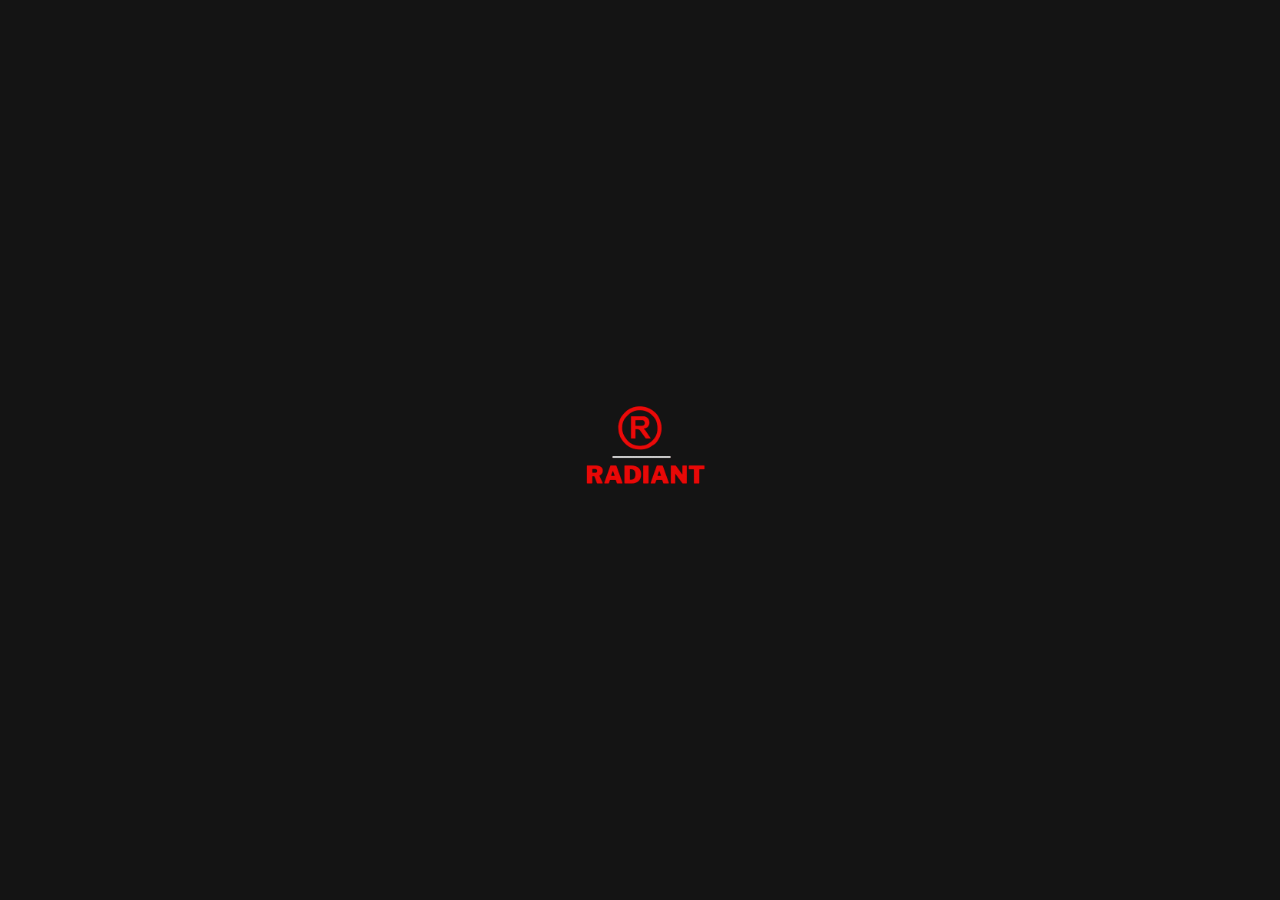
<file: reset-password.html>
<!doctype html>
<html lang="en-US">

<head>
   <!-- Required meta tags -->
   <meta charset="UTF-8">
   <meta name="viewport" content="width=device-width, initial-scale=1.0">
   <meta http-equiv="X-UA-Compatible" content="ie=edge">
   <title>RadianT</title>
   <!-- Favicon -->
   <link rel="shortcut icon" href="images/favicon.ico" />
   <!-- Bootstrap CSS -->
   <link rel="stylesheet" href="css/bootstrap.min.css" />
   <!-- Typography CSS -->
   <link rel="stylesheet" href="css/typography.css">
   <!-- Style -->
   <link rel="stylesheet" href="css/style.css" />
   <!-- Responsive -->
   <link rel="stylesheet" href="css/responsive.css" />
   <link rel="stylesheet" href="css/remixicon.css" />
</head>

<body>
   <div id="loading">
      <div id="loading-center">
      </div>
   </div>

   <!-- MainContent -->
   <section class="sign-in-page">
      <div class="container">
         <div class="row justify-content-center align-items-center height-self-center">
            <div class="col-lg-5 col-md-12 align-self-center">
               <div class="sign-user_card ">
                  <div class="sign-in-page-data">
                     <div class="sign-in-from w-100 m-auto">
                        <h3 class="mb-3 text-center">Reset Password</h3>
                        <p class="text-body">Enter your email address and we'll send you an email with instructions to
                           reset your password.</p>
                        <form class="mt-4" action="index.html">
                           <div class="form-group">
                              <input type="email" class="form-control mb-0" id="exampleInputEmail2"
                                 placeholder="Enter email" autocomplete="off" required>
                           </div>
                           <div class="sign-info">
                              <button type="submit" class="btn btn-hover">Reset</button>
                           </div>
                        </form>
                     </div>
                  </div>
               </div>
            </div>
         </div>
         <!-- Sign in END -->
         <!-- color-customizer -->
      </div>
   </section>
   <!-- MainContent End-->

   <!-- back-to-top End -->
   <!-- jQuery, Popper JS -->
   <script src="https://yadavaman3032004.github.io/Bootstrap-javascript/jquery-3.4.1.min.js"></script>
   <script src="https://yadavaman3032004.github.io/Bootstrap-javascript/popper.min.js"></script>
   <!-- Bootstrap JS -->
   <script src="https://yadavaman3032004.github.io/Bootstrap-javascript/bootstrap.min.js"></script>
   <!-- Slick JS -->
   <script src="https://yadavaman3032004.github.io/Bootstrap-javascript/slick.min.js"></script>
   <!-- owl carousel Js -->
   <script src="https://yadavaman3032004.github.io/Bootstrap-javascript/owl.carousel.min.js"></script>
   <!-- select2 Js -->
   <script src="https://yadavaman3032004.github.io/Bootstrap-javascript/select2.min.js"></script>
   <!-- Magnific Popup-->
   <script src="https://yadavaman3032004.github.io/Bootstrap-javascript/jquery.magnific-popup.min.js"></script>
   <!-- Slick Animation-->
   <script src="https://yadavaman3032004.github.io/Bootstrap-javascript/slick-animation.min.js"></script>
   <!-- Custom JS-->
   <script src="js/custom.js"></script>
</body>

</html>
</file>
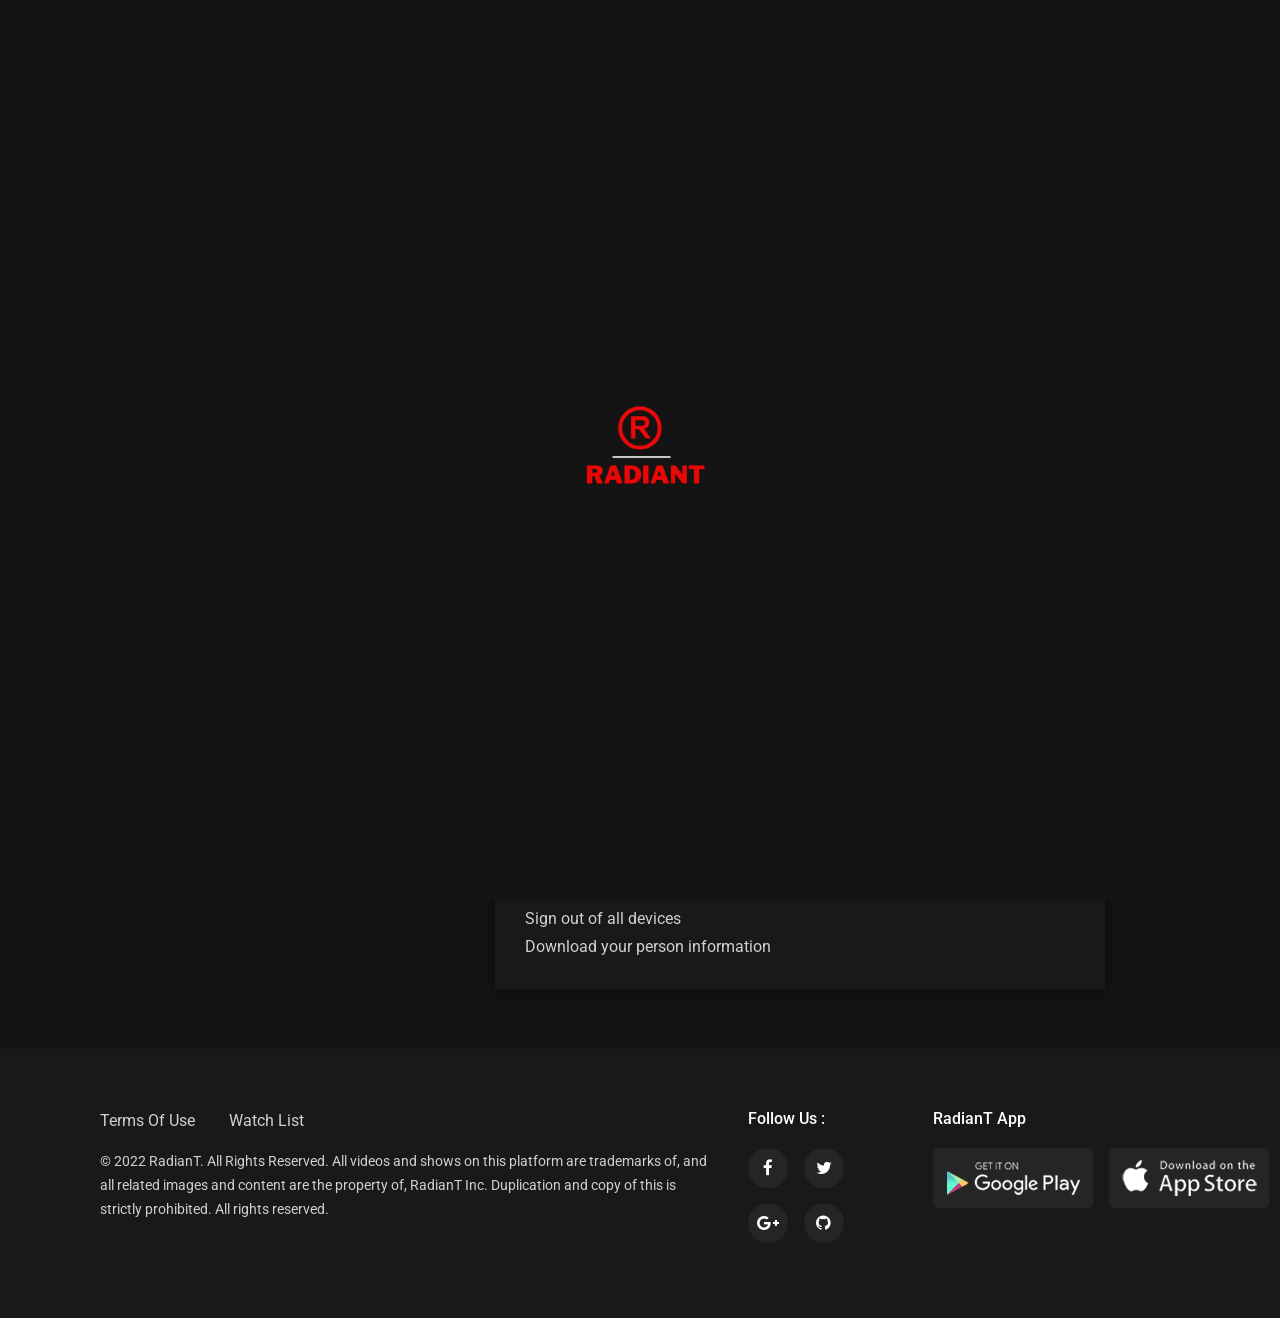
<file: setting.html>
<!doctype html>
<html lang="en-US">

<head>
   <!-- Required meta tags -->
   <meta charset="UTF-8">
   <meta name="viewport" content="width=device-width, initial-scale=1.0">
   <meta http-equiv="X-UA-Compatible" content="ie=edge">
   <title>RadianT</title>
   <!-- Favicon -->
   <link rel="shortcut icon" href="images/favicon.ico" />
   <!-- Bootstrap CSS -->
   <link rel="stylesheet" href="css/bootstrap.min.css" />
   <!-- Typography CSS -->
   <link rel="stylesheet" href="css/typography.css">
   <!-- Style -->
   <link rel="stylesheet" href="css/style.css" />
   <!-- Responsive -->
   <link rel="stylesheet" href="css/responsive.css" />
   <link rel="stylesheet" href="css/remixicon.css" />
   <link rel="stylesheet" href="https://cdnjs.cloudflare.com/ajax/libs/font-awesome/4.7.0/css/font-awesome.min.css">
</head>

<body>
   <div id="loading">
      <div id="loading-center">
      </div>
   </div>
   <!-- Header -->
   <header id="main-header">
      <div class="main-header">
         <div class="container-fluid">
            <div class="row">
               <div class="col-sm-12">
                  <nav class="navbar navbar-expand-lg navbar-light p-0">
                     <a href="#" class="navbar-toggler c-toggler" data-toggle="collapse"
                        data-target="#navbarSupportedContent" aria-controls="navbarSupportedContent"
                        aria-expanded="false" aria-label="Toggle navigation">
                        <div class="navbar-toggler-icon" data-toggle="collapse">
                           <span class="navbar-menu-icon navbar-menu-icon--top"></span>
                           <span class="navbar-menu-icon navbar-menu-icon--middle"></span>
                           <span class="navbar-menu-icon navbar-menu-icon--bottom"></span>
                        </div>
                     </a>
                     <a class="navbar-brand" href="index.html"> <img class="img-fluid logo" src="images/logo.png"
                           alt="RadianT" /> </a>
                     <div class="collapse navbar-collapse" id="navbarSupportedContent">
                        <div class="menu-main-menu-container">
                           <ul id="top-menu" class="navbar-nav ml-auto">
                              <li class="menu-item">
                                 <a href="index.html">Home</a>
                              </li>
                              <li class="menu-item">
                                 <a href="movie-category.html">Movies</a>
                              </li>
                              <li class="menu-item">
                                 <a href="show-category.html">Tv Shows</a>
                              </li>
                              <!-- <li class="menu-item">
                                   <a href="movie-category.html">Blog</a>
                                </li> -->
                              <li class="menu-item">
                                 <a href="#">Pages</a>
                                 <ul class="sub-menu">

                                    <li class="menu-item "><a href="contact.html">Contact</a></li>

                                    <li class="menu-item"><a href="#">Pricing</a>
                                       <ul class="sub-menu">
                                          <li class="menu-item"><a href="pricing-plan-1.html">Pricing Plan 1</a></li>
                                          <li class="menu-item"><a href="pricing-plan-2.html">Pricing Plan 2</a></li>
                                       </ul>
                                    </li>
                                 </ul>
                              </li>
                           </ul>
                        </div>
                     </div>
                     <div class="mobile-more-menu">
                        <a href="javascript:void(0);" class="more-toggle" id="dropdownMenuButton"
                           data-toggle="more-toggle" aria-haspopup="true" aria-expanded="false">
                           <i class="ri-more-line"></i>
                        </a>
                        <div class="more-menu" aria-labelledby="dropdownMenuButton">
                           <div class="navbar-right position-relative">
                              <ul class="d-flex align-items-center justify-content-end list-inline m-0">
                                 <li>
                                    <a href="#" class="search-toggle">
                                       <i class="ri-search-line"></i>
                                    </a>
                                    <div class="search-box iq-search-bar">
                                       <form action="#" class="searchbox">
                                          <div class="form-group position-relative">
                                             <input type="text" class="text search-input font-size-12"
                                                placeholder="type here to search...">
                                             <i class="search-link ri-search-line"></i>
                                          </div>
                                       </form>
                                    </div>
                                 </li>
                                 <li class="nav-item nav-icon">
                                    <a href="#" class="search-toggle position-relative">
                                       <svg xmlns="http://www.w3.org/2000/svg" viewBox="0 0 24 24" width="22"
                                          height="22" class="noti-svg">
                                          <path fill="none" d="M0 0h24v24H0z" />
                                          <path
                                             d="M18 10a6 6 0 1 0-12 0v8h12v-8zm2 8.667l.4.533a.5.5 0 0 1-.4.8H4a.5.5 0 0 1-.4-.8l.4-.533V10a8 8 0 1 1 16 0v8.667zM9.5 21h5a2.5 2.5 0 1 1-5 0z" />
                                       </svg>
                                       <span class="bg-danger dots"></span>
                                    </a>
                                    <div class="iq-sub-dropdown">
                                       <div class="iq-card shadow-none m-0">
                                          <div class="iq-card-body">
                                             <a href="#" class="iq-sub-card">
                                                <div class="media align-items-center">
                                                   <img src="images/notify/thumb-1.jpg" class="img-fluid mr-3"
                                                      alt="RadianT" />
                                                   <div class="media-body">
                                                      <h6 class="mb-0 ">Boop Bitty</h6>
                                                      <small class="font-size-12"> just now</small>
                                                   </div>
                                                </div>
                                             </a>
                                             <a href="#" class="iq-sub-card">
                                                <div class="media align-items-center">
                                                   <img src="images/notify/thumb-2.jpg" class="img-fluid mr-3"
                                                      alt="RadianT" />
                                                   <div class="media-body">
                                                      <h6 class="mb-0 ">The Last Breath</h6>
                                                      <small class="font-size-12">15 minutes ago</small>
                                                   </div>
                                                </div>
                                             </a>
                                             <a href="#" class="iq-sub-card">
                                                <div class="media align-items-center">
                                                   <img src="images/notify/thumb-3.jpg" class="img-fluid mr-3"
                                                      alt="RadianT" />
                                                   <div class="media-body">
                                                      <h6 class="mb-0 ">The Hero Camp</h6>
                                                      <small class="font-size-12">1 hour ago</small>
                                                   </div>
                                                </div>
                                             </a>
                                          </div>
                                       </div>
                                    </div>
                                 </li>
                                 <li>
                                    <a href="#" class="iq-user-dropdown search-toggle d-flex align-items-center">
                                       <img src="images/user/user.jpg" class="img-fluid avatar-40 rounded-circle"
                                          alt="user">
                                    </a>
                                    <div class="iq-sub-dropdown iq-user-dropdown">
                                       <div class="iq-card shadow-none m-0">
                                          <div class="iq-card-body p-0 pl-3 pr-3">
                                             <a href="manage-profile.html" class="iq-sub-card setting-dropdown">
                                                <div class="media align-items-center">
                                                   <div class="right-icon">
                                                      <i class="ri-file-user-line text-primary"></i>
                                                   </div>
                                                   <div class="media-body ml-3">
                                                      <h6 class="mb-0 ">Manage Profile</h6>
                                                   </div>
                                                </div>
                                             </a>
                                             <a href="setting.html" class="iq-sub-card setting-dropdown">
                                                <div class="media align-items-center">
                                                   <div class="right-icon">
                                                      <i class="ri-settings-4-line text-primary"></i>
                                                   </div>
                                                   <div class="media-body ml-3">
                                                      <h6 class="mb-0 ">Settings</h6>
                                                   </div>
                                                </div>
                                             </a>
                                             <a href="pricing-plan.html" class="iq-sub-card setting-dropdown">
                                                <div class="media align-items-center">
                                                   <div class="right-icon">
                                                      <i class="ri-settings-4-line text-primary"></i>
                                                   </div>
                                                   <div class="media-body ml-3">
                                                      <h6 class="mb-0 ">Pricing Plan</h6>
                                                   </div>
                                                </div>
                                             </a>
                                             <a href="login.html" class="iq-sub-card setting-dropdown">
                                                <div class="media align-items-center">
                                                   <div class="right-icon">
                                                      <i class="ri-logout-circle-line text-primary"></i>
                                                   </div>
                                                   <div class="media-body ml-3">
                                                      <h6 class="mb-0">Logout</h6>
                                                   </div>
                                                </div>
                                             </a>
                                          </div>
                                       </div>
                                    </div>
                                 </li>
                              </ul>
                           </div>
                        </div>
                     </div>
                     <div class="navbar-right menu-right">
                        <ul class="d-flex align-items-center list-inline m-0">
                           <li class="nav-item nav-icon">
                              <a href="#" class="search-toggle device-search">
                                 <i class="ri-search-line"></i>
                              </a>
                              <div class="search-box iq-search-bar d-search">
                                 <form action="#" class="searchbox">
                                    <div class="form-group position-relative">
                                       <input type="text" class="text search-input font-size-12"
                                          placeholder="type here to search...">
                                       <i class="search-link ri-search-line"></i>
                                    </div>
                                 </form>
                              </div>
                           </li>
                           <li class="nav-item nav-icon">
                              <a href="#" class="search-toggle" data-toggle="search-toggle">
                                 <svg xmlns="http://www.w3.org/2000/svg" viewBox="0 0 24 24" width="22" height="22"
                                    class="noti-svg">
                                    <path fill="none" d="M0 0h24v24H0z" />
                                    <path
                                       d="M18 10a6 6 0 1 0-12 0v8h12v-8zm2 8.667l.4.533a.5.5 0 0 1-.4.8H4a.5.5 0 0 1-.4-.8l.4-.533V10a8 8 0 1 1 16 0v8.667zM9.5 21h5a2.5 2.5 0 1 1-5 0z" />
                                 </svg>
                                 <span class="bg-danger dots"></span>
                              </a>
                              <div class="iq-sub-dropdown">
                                 <div class="iq-card shadow-none m-0">
                                    <div class="iq-card-body">
                                       <a href="#" class="iq-sub-card">
                                          <div class="media align-items-center">
                                             <img src="images/notify/thumb-1.jpg" class="img-fluid mr-3"
                                                alt="RadianT" />
                                             <div class="media-body">
                                                <h6 class="mb-0 ">Boot Bitty</h6>
                                                <small class="font-size-12"> just now</small>
                                             </div>
                                          </div>
                                       </a>
                                       <a href="#" class="iq-sub-card">
                                          <div class="media align-items-center">
                                             <img src="images/notify/thumb-2.jpg" class="img-fluid mr-3"
                                                alt="RadianT" />
                                             <div class="media-body">
                                                <h6 class="mb-0 ">The Last Breath</h6>
                                                <small class="font-size-12">15 minutes ago</small>
                                             </div>
                                          </div>
                                       </a>
                                       <a href="#" class="iq-sub-card">
                                          <div class="media align-items-center">
                                             <img src="images/notify/thumb-3.jpg" class="img-fluid mr-3"
                                                alt="RadianT" />
                                             <div class="media-body">
                                                <h6 class="mb-0 ">The Hero Camp</h6>
                                                <small class="font-size-12">1 hour ago</small>
                                             </div>
                                          </div>
                                       </a>
                                    </div>
                                 </div>
                              </div>
                           </li>
                           <li class="nav-item nav-icon">
                              <a href="#" class="iq-user-dropdown search-toggle p-0 d-flex align-items-center"
                                 data-toggle="search-toggle">
                                 <img src="images/user/user.jpg" class="img-fluid avatar-40 rounded-circle" alt="user">
                              </a>
                              <div class="iq-sub-dropdown iq-user-dropdown">
                                 <div class="iq-card shadow-none m-0">
                                    <div class="iq-card-body p-0 pl-3 pr-3">
                                       <a href="manage-profile.html" class="iq-sub-card setting-dropdown">
                                          <div class="media align-items-center">
                                             <div class="right-icon">
                                                <i class="ri-file-user-line text-primary"></i>
                                             </div>
                                             <div class="media-body ml-3">
                                                <h6 class="my-0 ">Manage Profile</h6>
                                             </div>
                                          </div>
                                       </a>
                                       <a href="setting.html" class="iq-sub-card setting-dropdown">
                                          <div class="media align-items-center">
                                             <div class="right-icon">
                                                <i class="ri-settings-4-line text-primary"></i>
                                             </div>
                                             <div class="media-body ml-3">
                                                <h6 class="my-0 ">Settings</h6>
                                             </div>
                                          </div>
                                       </a>
                                       <a href="pricing-plan.html" class="iq-sub-card setting-dropdown">
                                          <div class="media align-items-center">
                                             <div class="right-icon">
                                                <i class="ri-settings-4-line text-primary"></i>
                                             </div>
                                             <div class="media-body ml-3">
                                                <h6 class="my-0 ">Pricing Plan</h6>
                                             </div>
                                          </div>
                                       </a>
                                       <a href="login.html" class="iq-sub-card setting-dropdown">
                                          <div class="media align-items-center">
                                             <div class="right-icon">
                                                <i class="ri-logout-circle-line text-primary"></i>
                                             </div>
                                             <div class="media-body ml-3">
                                                <h6 class="my-0 ">Logout</h6>
                                             </div>
                                          </div>
                                       </a>
                                    </div>
                                 </div>
                              </div>
                           </li>
                        </ul>
                     </div>
                  </nav>
                  <div class="nav-overlay"></div>
               </div>
            </div>
         </div>
      </div>
   </header>
   <!-- Header End -->
   <!-- MainContent -->
   <section class="m-profile setting-wrapper">
      <div class="container">
         <h4 class="main-title mb-4">Account Setting</h4>
         <div class="row">
            <div class="col-lg-4 mb-3">
               <div class="sign-user_card text-center">
                  <img src="images/user/user.jpg" class="rounded-circle img-fluid d-block mx-auto mb-3" alt="user">
                  <h4 class="mb-3">PyProgder</h4>
                  <p>Having a strong, positive attitude has the power to move mountains. Because life is only 10% how
                     you make it, and 90% of how you take and view it.</p>
                  <a href="#" class="edit-icon text-primary">Edit</a>
               </div>
            </div>
            <div class="col-lg-8">
               <div class="sign-user_card">
                  <h5 class="mb-3 pb-3 a-border">Personal Details</h5>
                  <div class="row align-items-center justify-content-between mb-3">
                     <div class="col-md-8">
                        <span class="text-light font-size-13">Email</span>
                        <p class="mb-0"><a href="/cdn-cgi/l/email-protection" class="__cf_email__"
                              data-cfemail="781d00191508141d381f15191114561b1715">[email&#160;protected]</a></p>
                     </div>
                     <div class="col-md-4 text-md-right text-left">
                        <a href="#" class="text-primary">Change</a>
                     </div>
                  </div>
                  <div class="row align-items-center justify-content-between mb-3">
                     <div class="col-md-8">
                        <span class="text-light font-size-13">Password</span>
                        <p class="mb-0">**********</p>
                     </div>
                     <div class="col-md-4 text-md-right text-left">
                        <a href="#" class="text-primary">Change</a>
                     </div>
                  </div>
                  <div class="row align-items-center justify-content-between mb-3">
                     <div class="col-md-8">
                        <span class="text-light font-size-13">Date of Birth</span>
                        <p class="mb-0">14-03-2004</p>
                     </div>
                     <div class="col-md-4 text-md-right text-left">
                        <a href="#" class="text-primary">Change</a>
                     </div>
                  </div>
                  <div class="row align-items-center justify-content-between">
                     <div class="col-md-8">
                        <span class="text-light font-size-13">Language</span>
                        <p class="mb-0">English</p>
                     </div>
                     <div class="col-md-4 text-md-right text-left">
                        <a href="#" class="text-primary">Change</a>
                     </div>
                  </div>
                  <h5 class="mb-3 mt-4 pb-3 a-border">Billing Details</h5>
                  <div class="row justify-content-between mb-3">
                     <div class="col-md-8 r-mb-15">
                        <p>Your next billing date is 19 September 2024.</p>
                        <a href="#" class="btn btn-hover">Cancel Membership</a>
                     </div>
                     <div class="col-md-4 text-md-right text-left">
                        <a href="#" class="text-primary">Update Payment info</a>
                     </div>
                  </div>
                  <h5 class="mb-3 mt-4 pb-3 a-border">Plan Details</h5>
                  <div class="row justify-content-between mb-3">
                     <div class="col-md-8">
                        <p>Premium</p>
                     </div>
                     <div class="col-md-4 text-md-right text-left">
                        <a href="pricing-plan.html" class="text-primary">Change Plan</a>
                     </div>
                  </div>
                  <h5 class="mb-3 pb-3 mt-4 a-border">Setting</h5>
                  <div class="row">
                     <div class="col-12 setting">
                        <a href="#" class="text-body d-block mb-1">Recent device streaming activity</a>
                        <a href="#" class="text-body d-block mb-1">Sign out of all devices </a>
                        <a href="#" class="text-body d-block">Download your person information</a>
                     </div>
                  </div>
               </div>
            </div>
         </div>
      </div>
   </section>
   <footer id="contact" class="footer-one iq-bg-dark">

      <!-- Address -->
      <div class="footer-top">
         <div class="container-fluid">
            <div class="row footer-standard">
               <div class="col-lg-7">
                  <div class="widget text-left">
                     <div class="menu-footer-link-1-container">
                        <ul id="menu-footer-link-1" class="menu p-0">
                           <li id="menu-item-7314"
                              class="menu-item menu-item-type-post_type menu-item-object-page menu-item-7314">
                              <a href="#">Terms Of Use</a>
                           </li>

                           <li id="menu-item-7118"
                              class="menu-item menu-item-type-post_type menu-item-object-page menu-item-7118">
                              <a href="../html/watch-video.html">Watch List</a>
                           </li>
                        </ul>
                     </div>
                  </div>
                  <div class="widget text-left">
                     <div class="textwidget">
                        <p><small>© 2022 RadianT. All Rights Reserved. All videos and shows on this platform are
                              trademarks of, and all related images and content are the property of, RadianT Inc.
                              Duplication and copy of this is strictly prohibited. All rights reserved.</small></p>
                     </div>
                  </div>
               </div>
               <div class="col-lg-2 col-md-6 mt-4 mt-lg-0">
                  <h6 class="footer-link-title">
                     Follow Us :
                  </h6>
                  <ul class="info-share">
                     <li><a target="_blank" href="#"><i class="fa fa-facebook"></i></a></li>
                     <li><a target="_blank" href="#"><i class="fa fa-twitter"></i></a></li>
                     <li><a target="_blank" href="#"><i class="fa fa-google-plus"></i></a></li>
                     <li><a target="_blank" href="#"><i class="fa fa-github"></i></a></li>
                  </ul>

               </div>
               <div class="col-lg-3 col-md-6 mt-4 mt-lg-0">
                  <div class="widget text-left">
                     <div class="textwidget">
                        <h6 class="footer-link-title">RadianT App</h6>
                        <div class="d-flex align-items-center">
                           <a class="app-image" href="#">
                              <img src="./images/footer/01.jpg" alt="play-store">
                           </a><br>
                           <a class="ml-3 app-image" href="#"><img src="./images/footer/02.jpg" alt="app-store"></a>
                        </div>
                     </div>
                  </div>
               </div>
            </div>
         </div>
      </div>
      <!-- Address END -->
   </footer>
   <!-- MainContent End-->
   <!-- back-to-top -->
   <div id="back-to-top">
      <a class="top" href="#top" id="top"> <i class="fa fa-angle-up"></i> </a>
   </div>
   <!-- back-to-top End -->
   <!-- jQuery, Popper JS -->
   <script src="https://yadavaman3032004.github.io/Bootstrap-javascript/jquery-3.4.1.min.js"></script>
   <script src="https://yadavaman3032004.github.io/Bootstrap-javascript/popper.min.js"></script>
   <!-- Bootstrap JS -->
   <script src="https://yadavaman3032004.github.io/Bootstrap-javascript/bootstrap.min.js"></script>
   <!-- Slick JS -->
   <script src="https://yadavaman3032004.github.io/Bootstrap-javascript/slick.min.js"></script>
   <!-- owl carousel Js -->
   <script src="https://yadavaman3032004.github.io/Bootstrap-javascript/owl.carousel.min.js"></script>
   <!-- select2 Js -->
   <script src="https://yadavaman3032004.github.io/Bootstrap-javascript/select2.min.js"></script>
   <!-- Magnific Popup-->
   <script src="https://yadavaman3032004.github.io/Bootstrap-javascript/jquery.magnific-popup.min.js"></script>
   <!-- Slick Animation-->
   <script src="https://yadavaman3032004.github.io/Bootstrap-javascript/slick-animation.min.js"></script>
   <!-- Custom JS-->
   <script src="js/custom.js"></script>
</body>

</html>
</file>
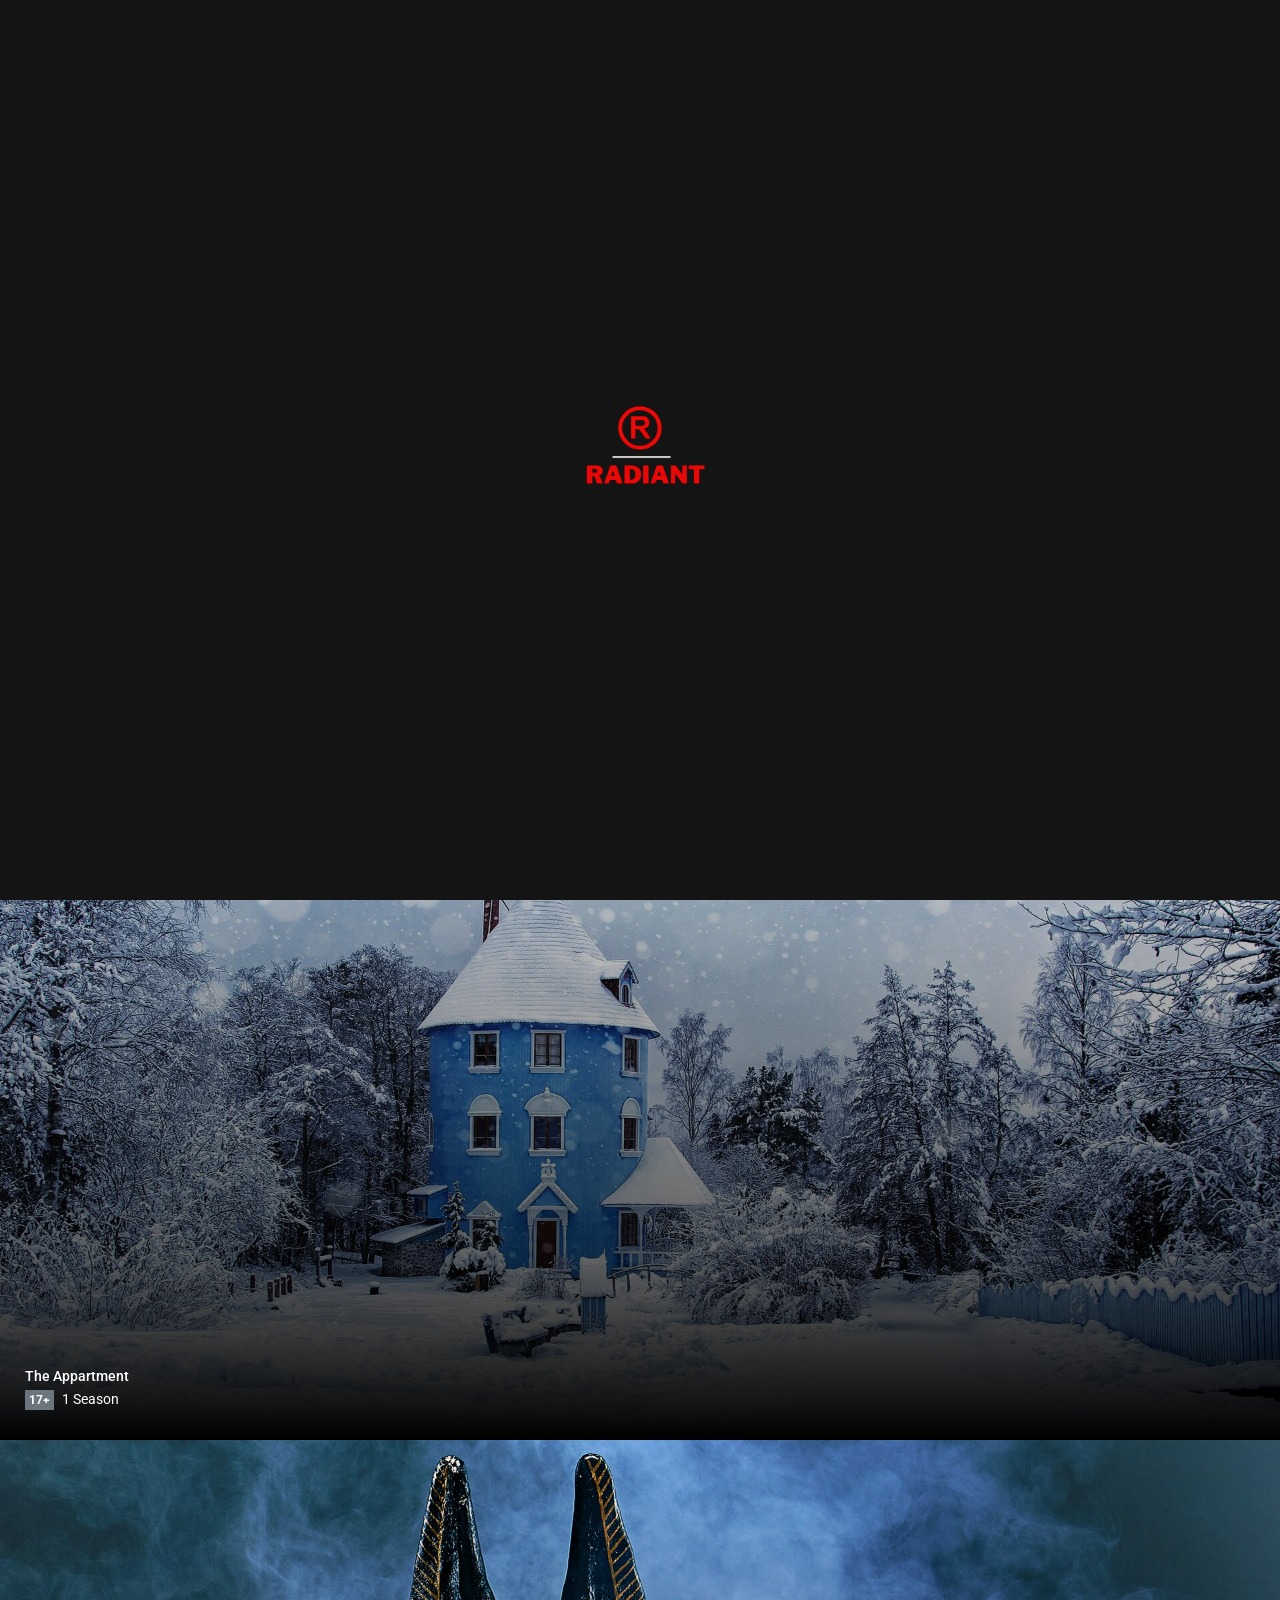
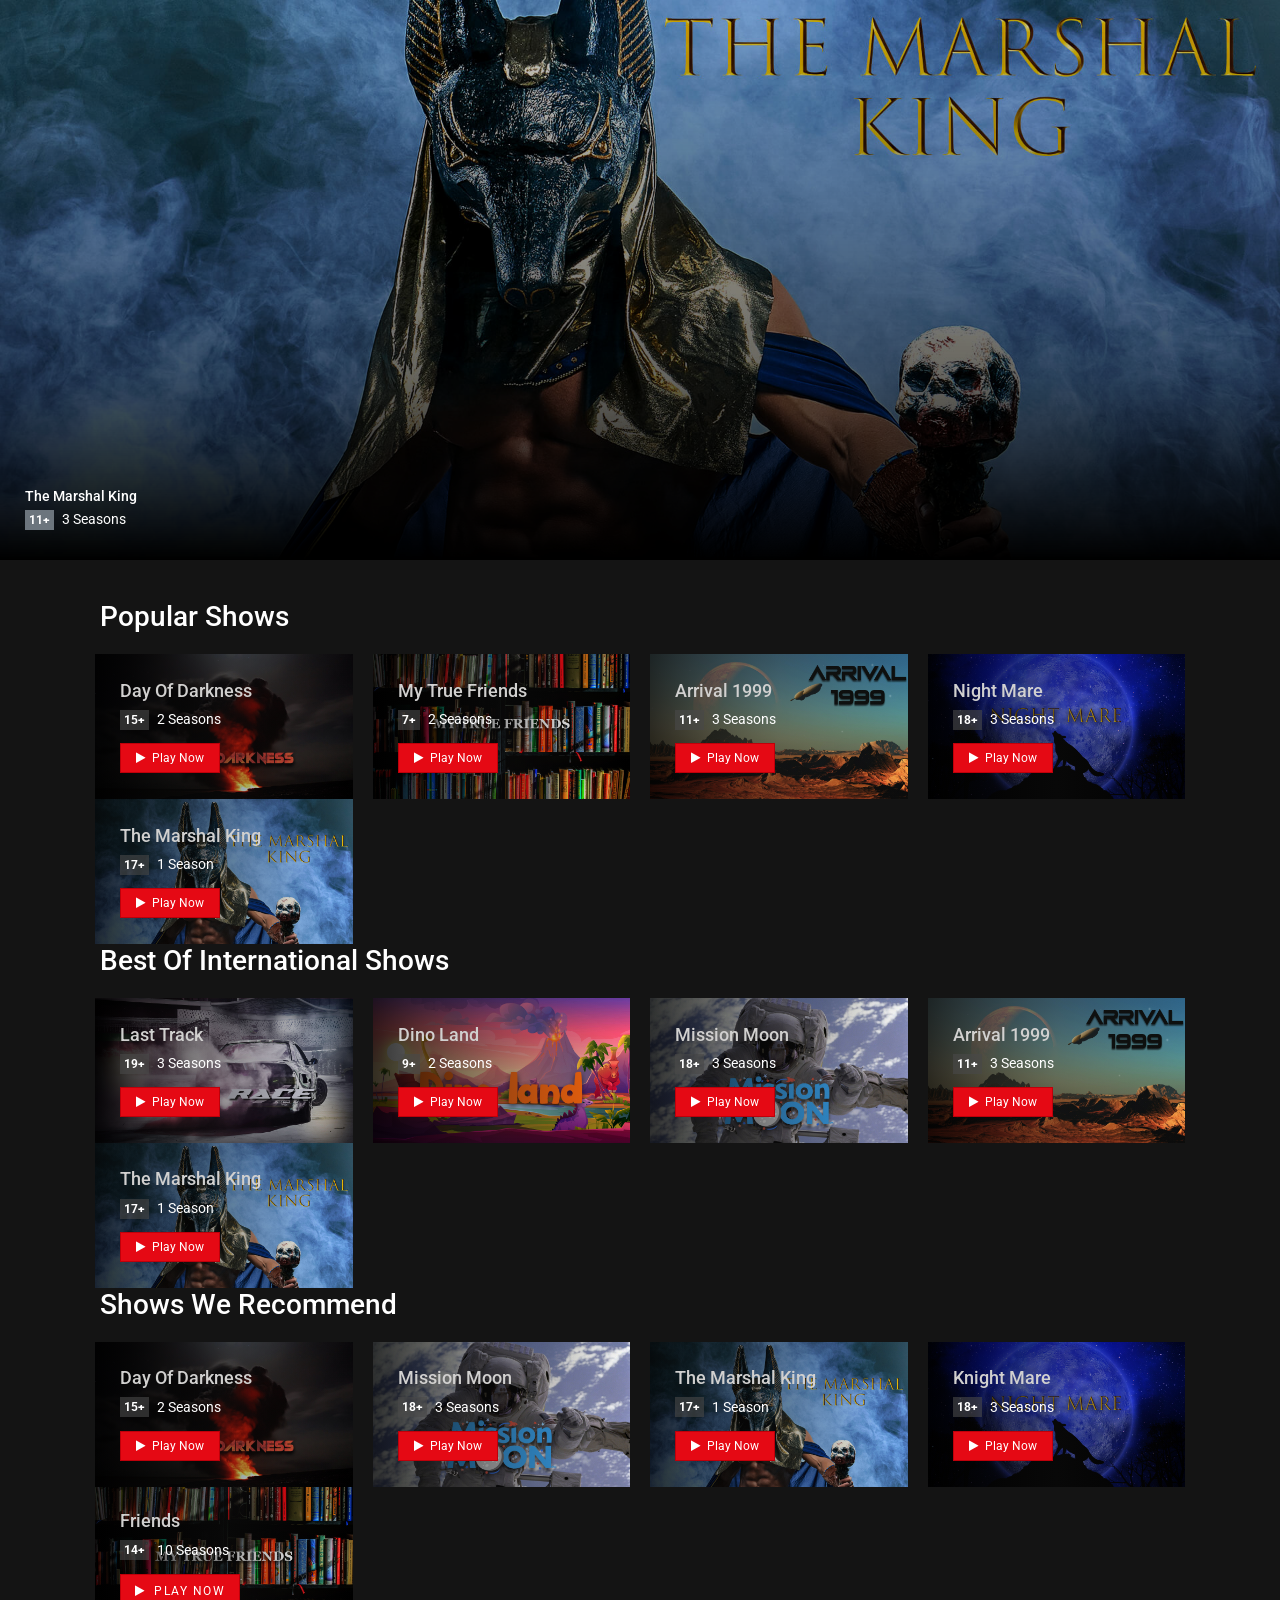
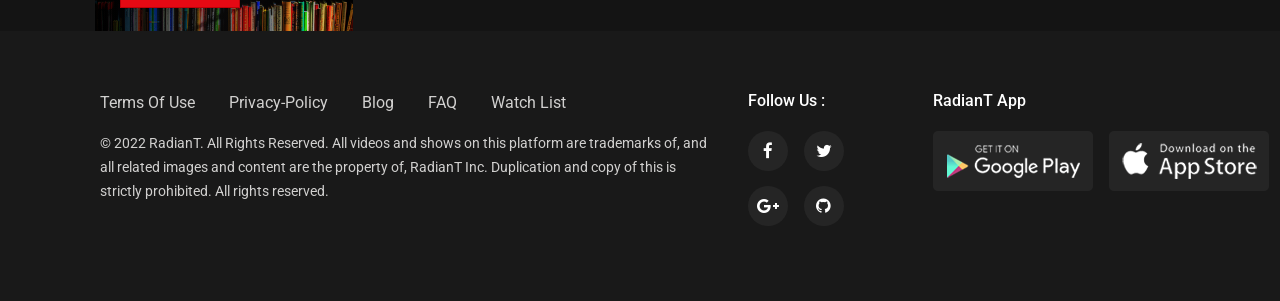
<file: show-category.html>
<!doctype html>
<html lang="en-US">

<head>
   <!-- Required meta tags -->
   <meta charset="UTF-8">
   <meta name="viewport" content="width=device-width, initial-scale=1.0">
   <meta http-equiv="X-UA-Compatible" content="ie=edge">
   <title>RadianT</title>
   <!-- Favicon -->
   <link rel="shortcut icon" href="images/favicon.ico" />
   <!-- Bootstrap CSS -->
   <link rel="stylesheet" href="css/bootstrap.min.css" />
   <!-- Typography CSS -->
   <link rel="stylesheet" href="css/typography.css">
   <!-- Style -->
   <link rel="stylesheet" href="css/style.css" />
   <link rel="stylesheet" href="css/remixicon.css" />

   <!-- Responsive -->
   <link rel="stylesheet" href="css/responsive.css" />
   <link rel="stylesheet" href="https://cdnjs.cloudflare.com/ajax/libs/font-awesome/4.7.0/css/font-awesome.min.css">
</head>

<body>
   <div id="loading">
      <div id="loading-center">
      </div>
   </div>
   <!-- Header -->
   <header id="main-header">
      <div class="main-header">
         <div class="container-fluid">
            <div class="row">
               <div class="col-sm-12">
                  <nav class="navbar navbar-expand-lg navbar-light p-0">
                     <a href="#" class="navbar-toggler c-toggler" data-toggle="collapse"
                        data-target="#navbarSupportedContent" aria-controls="navbarSupportedContent"
                        aria-expanded="false" aria-label="Toggle navigation">
                        <div class="navbar-toggler-icon" data-toggle="collapse">
                           <span class="navbar-menu-icon navbar-menu-icon--top"></span>
                           <span class="navbar-menu-icon navbar-menu-icon--middle"></span>
                           <span class="navbar-menu-icon navbar-menu-icon--bottom"></span>
                        </div>
                     </a>
                     <a class="navbar-brand" href="index.html"> <img class="img-fluid logo" src="images/logo.png"
                           alt="RadianT" /> </a>
                     <div class="collapse navbar-collapse" id="navbarSupportedContent">
                        <div class="menu-main-menu-container">
                           <ul id="top-menu" class="navbar-nav ml-auto">
                              <li class="menu-item">
                                 <a href="index.html">Home</a>
                              </li>
                              <li class="menu-item">
                                 <a href="movie-category.html">Movies</a>
                              </li>
                              <li class="menu-item">
                                 <a href="show-category.html">Tv Shows</a>
                              </li>
                              <!-- <li class="menu-item">
                                 <a href="movie-category.html">Blog</a>
                              </li> -->
                              <li class="menu-item">
                                 <a href="#">Pages</a>
                                 <ul class="sub-menu">

                                    <li class="menu-item "><a href="contact.html">Contact</a></li>
                                    <li class="menu-item"><a href="faq.html">FAQ</a></li>
                                    <li class="menu-item"><a href="privacy-policy.html">Privacy-Policy</a></li>
                                    <li class="menu-item"><a href="#">Pricing</a>
                                       <ul class="sub-menu">
                                          <li class="menu-item"><a href="pricing-plan-1.html">Pricing Plan 1</a></li>
                                          <li class="menu-item"><a href="pricing-plan-2.html">Pricing Plan 2</a></li>
                                       </ul>
                                    </li>
                                 </ul>
                              </li>
                           </ul>
                        </div>
                     </div>
                     <div class="mobile-more-menu">
                        <a href="javascript:void(0);" class="more-toggle" id="dropdownMenuButton"
                           data-toggle="more-toggle" aria-haspopup="true" aria-expanded="false">
                           <i class="ri-more-line"></i>
                        </a>
                        <div class="more-menu" aria-labelledby="dropdownMenuButton">
                           <div class="navbar-right position-relative">
                              <ul class="d-flex align-items-center justify-content-end list-inline m-0">
                                 <li>
                                    <a href="#" class="search-toggle">
                                       <i class="ri-search-line"></i>
                                    </a>
                                    <div class="search-box iq-search-bar">
                                       <form action="#" class="searchbox">
                                          <div class="form-group position-relative">
                                             <input type="text" class="text search-input font-size-12"
                                                placeholder="type here to search...">
                                             <i class="search-link ri-search-line"></i>
                                          </div>
                                       </form>
                                    </div>
                                 </li>
                                 <li class="nav-item nav-icon">
                                    <a href="#" class="search-toggle position-relative">
                                       <svg xmlns="http://www.w3.org/2000/svg" viewBox="0 0 24 24" width="22"
                                          height="22" class="noti-svg">
                                          <path fill="none" d="M0 0h24v24H0z" />
                                          <path
                                             d="M18 10a6 6 0 1 0-12 0v8h12v-8zm2 8.667l.4.533a.5.5 0 0 1-.4.8H4a.5.5 0 0 1-.4-.8l.4-.533V10a8 8 0 1 1 16 0v8.667zM9.5 21h5a2.5 2.5 0 1 1-5 0z" />
                                       </svg>
                                       <span class="bg-danger dots"></span>
                                    </a>
                                    <div class="iq-sub-dropdown">
                                       <div class="iq-card shadow-none m-0">
                                          <div class="iq-card-body">
                                             <a href="#" class="iq-sub-card">
                                                <div class="media align-items-center">
                                                   <img src="images/notify/thumb-1.jpg" class="img-fluid mr-3"
                                                      alt="RadianT" />
                                                   <div class="media-body">
                                                      <h6 class="mb-0 ">Boop Bitty</h6>
                                                      <small class="font-size-12"> just now</small>
                                                   </div>
                                                </div>
                                             </a>
                                             <a href="#" class="iq-sub-card">
                                                <div class="media align-items-center">
                                                   <img src="images/notify/thumb-2.jpg" class="img-fluid mr-3"
                                                      alt="RadianT" />
                                                   <div class="media-body">
                                                      <h6 class="mb-0 ">The Last Breath</h6>
                                                      <small class="font-size-12">15 minutes ago</small>
                                                   </div>
                                                </div>
                                             </a>
                                             <a href="#" class="iq-sub-card">
                                                <div class="media align-items-center">
                                                   <img src="images/notify/thumb-3.jpg" class="img-fluid mr-3"
                                                      alt="RadianT" />
                                                   <div class="media-body">
                                                      <h6 class="mb-0 ">The Hero Camp</h6>
                                                      <small class="font-size-12">1 hour ago</small>
                                                   </div>
                                                </div>
                                             </a>
                                          </div>
                                       </div>
                                    </div>
                                 </li>
                                 <li>
                                    <a href="#" class="iq-user-dropdown search-toggle d-flex align-items-center">
                                       <img src="images/user/user.jpg" class="img-fluid avatar-40 rounded-circle"
                                          alt="user">
                                    </a>
                                    <div class="iq-sub-dropdown iq-user-dropdown">
                                       <div class="iq-card shadow-none m-0">
                                          <div class="iq-card-body p-0 pl-3 pr-3">
                                             <a href="manage-profile.html" class="iq-sub-card setting-dropdown">
                                                <div class="media align-items-center">
                                                   <div class="right-icon">
                                                      <i class="ri-file-user-line text-primary"></i>
                                                   </div>
                                                   <div class="media-body ml-3">
                                                      <h6 class="mb-0 ">Manage Profile</h6>
                                                   </div>
                                                </div>
                                             </a>
                                             <a href="setting.html" class="iq-sub-card setting-dropdown">
                                                <div class="media align-items-center">
                                                   <div class="right-icon">
                                                      <i class="ri-settings-4-line text-primary"></i>
                                                   </div>
                                                   <div class="media-body ml-3">
                                                      <h6 class="mb-0 ">Settings</h6>
                                                   </div>
                                                </div>
                                             </a>
                                             <a href="pricing-plan.html" class="iq-sub-card setting-dropdown">
                                                <div class="media align-items-center">
                                                   <div class="right-icon">
                                                      <i class="ri-settings-4-line text-primary"></i>
                                                   </div>
                                                   <div class="media-body ml-3">
                                                      <h6 class="mb-0 ">Pricing Plan</h6>
                                                   </div>
                                                </div>
                                             </a>
                                             <a href="login.html" class="iq-sub-card setting-dropdown">
                                                <div class="media align-items-center">
                                                   <div class="right-icon">
                                                      <i class="ri-logout-circle-line text-primary"></i>
                                                   </div>
                                                   <div class="media-body ml-3">
                                                      <h6 class="mb-0">Logout</h6>
                                                   </div>
                                                </div>
                                             </a>
                                          </div>
                                       </div>
                                    </div>
                                 </li>
                              </ul>
                           </div>
                        </div>
                     </div>
                     <div class="navbar-right menu-right">
                        <ul class="d-flex align-items-center list-inline m-0">
                           <li class="nav-item nav-icon">
                              <a href="#" class="search-toggle device-search">
                                 <i class="ri-search-line"></i>
                              </a>
                              <div class="search-box iq-search-bar d-search">
                                 <form action="#" class="searchbox">
                                    <div class="form-group position-relative">
                                       <input type="text" class="text search-input font-size-12"
                                          placeholder="type here to search...">
                                       <i class="search-link ri-search-line"></i>
                                    </div>
                                 </form>
                              </div>
                           </li>
                           <li class="nav-item nav-icon">
                              <a href="#" class="search-toggle" data-toggle="search-toggle">
                                 <svg xmlns="http://www.w3.org/2000/svg" viewBox="0 0 24 24" width="22" height="22"
                                    class="noti-svg">
                                    <path fill="none" d="M0 0h24v24H0z" />
                                    <path
                                       d="M18 10a6 6 0 1 0-12 0v8h12v-8zm2 8.667l.4.533a.5.5 0 0 1-.4.8H4a.5.5 0 0 1-.4-.8l.4-.533V10a8 8 0 1 1 16 0v8.667zM9.5 21h5a2.5 2.5 0 1 1-5 0z" />
                                 </svg>
                                 <span class="bg-danger dots"></span>
                              </a>
                              <div class="iq-sub-dropdown">
                                 <div class="iq-card shadow-none m-0">
                                    <div class="iq-card-body">
                                       <a href="#" class="iq-sub-card">
                                          <div class="media align-items-center">
                                             <img src="images/notify/thumb-1.jpg" class="img-fluid mr-3"
                                                alt="RadianT" />
                                             <div class="media-body">
                                                <h6 class="mb-0 ">Boot Bitty</h6>
                                                <small class="font-size-12"> just now</small>
                                             </div>
                                          </div>
                                       </a>
                                       <a href="#" class="iq-sub-card">
                                          <div class="media align-items-center">
                                             <img src="images/notify/thumb-2.jpg" class="img-fluid mr-3"
                                                alt="RadianT" />
                                             <div class="media-body">
                                                <h6 class="mb-0 ">The Last Breath</h6>
                                                <small class="font-size-12">15 minutes ago</small>
                                             </div>
                                          </div>
                                       </a>
                                       <a href="#" class="iq-sub-card">
                                          <div class="media align-items-center">
                                             <img src="images/notify/thumb-3.jpg" class="img-fluid mr-3"
                                                alt="RadianT" />
                                             <div class="media-body">
                                                <h6 class="mb-0 ">The Hero Camp</h6>
                                                <small class="font-size-12">1 hour ago</small>
                                             </div>
                                          </div>
                                       </a>
                                    </div>
                                 </div>
                              </div>
                           </li>
                           <li class="nav-item nav-icon">
                              <a href="#" class="iq-user-dropdown search-toggle p-0 d-flex align-items-center"
                                 data-toggle="search-toggle">
                                 <img src="images/user/user.jpg" class="img-fluid avatar-40 rounded-circle" alt="user">
                              </a>
                              <div class="iq-sub-dropdown iq-user-dropdown">
                                 <div class="iq-card shadow-none m-0">
                                    <div class="iq-card-body p-0 pl-3 pr-3">
                                       <a href="manage-profile.html" class="iq-sub-card setting-dropdown">
                                          <div class="media align-items-center">
                                             <div class="right-icon">
                                                <i class="ri-file-user-line text-primary"></i>
                                             </div>
                                             <div class="media-body ml-3">
                                                <h6 class="my-0 ">Manage Profile</h6>
                                             </div>
                                          </div>
                                       </a>
                                       <a href="setting.html" class="iq-sub-card setting-dropdown">
                                          <div class="media align-items-center">
                                             <div class="right-icon">
                                                <i class="ri-settings-4-line text-primary"></i>
                                             </div>
                                             <div class="media-body ml-3">
                                                <h6 class="my-0 ">Settings</h6>
                                             </div>
                                          </div>
                                       </a>
                                       <a href="pricing-plan.html" class="iq-sub-card setting-dropdown">
                                          <div class="media align-items-center">
                                             <div class="right-icon">
                                                <i class="ri-settings-4-line text-primary"></i>
                                             </div>
                                             <div class="media-body ml-3">
                                                <h6 class="my-0 ">Pricing Plan</h6>
                                             </div>
                                          </div>
                                       </a>
                                       <a href="login.html" class="iq-sub-card setting-dropdown">
                                          <div class="media align-items-center">
                                             <div class="right-icon">
                                                <i class="ri-logout-circle-line text-primary"></i>
                                             </div>
                                             <div class="media-body ml-3">
                                                <h6 class="my-0 ">Logout</h6>
                                             </div>
                                          </div>
                                       </a>
                                    </div>
                                 </div>
                              </div>
                           </li>
                        </ul>
                     </div>
                  </nav>
                  <div class="nav-overlay"></div>
               </div>
            </div>
         </div>
      </div>
   </header>
   <!-- Header End -->
   <!-- Slider Start -->
   <section class="iq-main-slider p-0">
      <div id="tvshows-slider">
         <div>
            <a href="show-details.html">
               <div class="shows-img">
                  <img src="images/shows-banner/show-1.jpg" class="w-100" alt="">
                  <div class="shows-content">
                     <h4 class="text-white mb-1">The Hero Camp</h4>
                     <div class="movie-time d-flex align-items-center">
                        <div class="badge badge-secondary p-1 mr-2">18+</div>
                        <span class="text-white">3 Seasons</span>
                     </div>
                  </div>
               </div>
            </a>
         </div>
         <div>
            <a href="show-details.html">
               <div class="shows-img">
                  <img src="images/shows-banner/show-2.jpg" class="w-100" alt="">
                  <div class="shows-content">
                     <h4 class="text-white mb-1">The Appartment</h4>
                     <div class="movie-time d-flex align-items-center">
                        <div class="badge badge-secondary p-1 mr-2">17+</div>
                        <span class="text-white">1 Season</span>
                     </div>
                  </div>
               </div>
            </a>
         </div>
         <div>
            <a href="show-details.html">
               <div class="shows-img">
                  <img src="images/shows-banner/show-3.jpg" class="w-100" alt="">
                  <div class="shows-content">
                     <h4 class="text-white mb-1">The Marshal King</h4>
                     <div class="movie-time d-flex align-items-center">
                        <div class="badge badge-secondary p-1 mr-2">11+</div>
                        <span class="text-white">3 Seasons</span>
                     </div>
                  </div>
               </div>
            </a>
         </div>
      </div>
      <div class="dropdown genres-box">
         <button class="btn btn-secondary dropdown-toggle" type="button" id="dropdownMenuButton2" data-toggle="dropdown"
            aria-haspopup="true" aria-expanded="false">
            Genres
         </button>
         <div class="dropdown-menu three-column" aria-labelledby="dropdownMenuButton2">
            <a class="dropdown-item" href="#">Hindi</a>
            <a class="dropdown-item" href="#">Tamil</a>
            <a class="dropdown-item" href="#">Punjabi</a>
            <a class="dropdown-item" href="#">English</a>
            <a class="dropdown-item" href="#">Comedies</a>
            <a class="dropdown-item" href="#">Action</a>
            <a class="dropdown-item" href="#">Romance</a>
            <a class="dropdown-item" href="#">Dramas</a>
            <a class="dropdown-item" href="#">Bollywood</a>
            <a class="dropdown-item" href="#">Hollywood</a>
            <a class="dropdown-item" href="#">Children & Family</a>
            <a class="dropdown-item" href="#">Award-Winning</a>
         </div>
      </div>
   </section>
   <!-- Slider End -->
   <!-- MainContent -->
   <div class="main-content">
      <section id="iq-favorites">
         <div class="container-fluid">
            <div class="row">
               <div class="col-sm-12 overflow-hidden">
                  <div class="iq-main-header d-flex align-items-center justify-content-between">
                     <h4 class="main-title">Popular Shows</h4>
                  </div>
                  <div class="favorites-contens">
                     <ul class="favorites-slider list-inline  row p-0 mb-0">
                        <li class="slide-item">

                           <div class="block-images position-relative">
                              <div class="img-box">
                                 <img src="images/tvthrillers/01.jpg" class="img-fluid" alt="">
                              </div>
                              <div class="block-description">
                                 <h6 class="iq-title"><a href="movie-details.html">Day of Darkness</a></h6>
                                 <div class="movie-time d-flex align-items-center my-2">
                                    <div class="badge badge-secondary p-1 mr-2">15+</div>
                                    <span class="text-white">2 Seasons</span>
                                 </div>
                                 <div class="hover-buttons">
                                    <span class="btn btn-hover"><i class="fa fa-play mr-1" aria-hidden="true"></i>
                                       Play Now</span>
                                 </div>
                              </div>
                              <div class="block-social-info">
                                 <ul class="list-inline p-0 m-0 music-play-lists">
                                    <li class="share">
                                       <span><i class="ri-share-fill"></i></span>
                                       <div class="share-box">
                                          <div class="d-flex align-items-center">
                                             <a href="https://www.facebook.com/sharer?u=https://iqonic.design/wp-themes/RadianT_wp/movie/shadow/"
                                                target="_blank" rel="noopener noreferrer" class="share-ico"
                                                tabindex="0"><i class="ri-facebook-fill"></i></a>
                                             <a href="https://twitter.com/intent/tweet?text=Currentlyreading"
                                                target="_blank" rel="noopener noreferrer" class="share-ico"
                                                tabindex="0"><i class="ri-twitter-fill"></i></a>
                                             <a href="#"
                                                data-link="https://iqonic.design/wp-themes/RadianT_wp/movie/shadow/"
                                                class="share-ico iq-copy-link" tabindex="0"><i
                                                   class="ri-links-fill"></i></a>
                                          </div>
                                       </div>
                                    </li>
                                    <li>
                                       <span><i class="ri-heart-fill"></i></span>
                                       <span class="count-box">19+</span>
                                    </li>
                                    <li><span><i class="ri-add-line"></i></span></li>

                                 </ul>
                              </div>
                           </div>

                        </li>
                        <li class="slide-item">

                           <div class="block-images position-relative">
                              <div class="img-box">
                                 <img src="images/tvthrillers/02.jpg" class="img-fluid" alt="">
                              </div>
                              <div class="block-description">
                                 <h6 class="iq-title"><a href="movie-details.html">My True Friends</a></h6>
                                 <div class="movie-time d-flex align-items-center my-2">
                                    <div class="badge badge-secondary p-1 mr-2">7+</div>
                                    <span class="text-white">2 Seasons</span>
                                 </div>
                                 <div class="hover-buttons">
                                    <span class="btn btn-hover"><i class="fa fa-play mr-1" aria-hidden="true"></i>
                                       Play Now</span>
                                 </div>
                              </div>
                              <div class="block-social-info">
                                 <ul class="list-inline p-0 m-0 music-play-lists">
                                    <li class="share">
                                       <span><i class="ri-share-fill"></i></span>
                                       <div class="share-box">
                                          <div class="d-flex align-items-center">
                                             <a href="https://www.facebook.com/sharer?u=https://iqonic.design/wp-themes/RadianT_wp/movie/shadow/"
                                                target="_blank" rel="noopener noreferrer" class="share-ico"
                                                tabindex="0"><i class="ri-facebook-fill"></i></a>
                                             <a href="https://twitter.com/intent/tweet?text=Currentlyreading"
                                                target="_blank" rel="noopener noreferrer" class="share-ico"
                                                tabindex="0"><i class="ri-twitter-fill"></i></a>
                                             <a href="#"
                                                data-link="https://iqonic.design/wp-themes/RadianT_wp/movie/shadow/"
                                                class="share-ico iq-copy-link" tabindex="0"><i
                                                   class="ri-links-fill"></i></a>
                                          </div>
                                       </div>
                                    </li>
                                    <li>
                                       <span><i class="ri-heart-fill"></i></span>
                                       <span class="count-box">19+</span>
                                    </li>
                                    <li><span><i class="ri-add-line"></i></span></li>

                                 </ul>
                              </div>
                           </div>

                        </li>
                        <li class="slide-item">

                           <div class="block-images position-relative">
                              <div class="img-box">
                                 <img src="images/tvthrillers/03.jpg" class="img-fluid" alt="">
                              </div>
                              <div class="block-description">
                                 <h6 class="iq-title"><a href="movie-details.html">Arrival 1999</a></h6>
                                 <div class="movie-time d-flex align-items-center my-2">
                                    <div class="badge badge-secondary p-1 mr-2">11+</div>
                                    <span class="text-white">3 Seasons</span>
                                 </div>
                                 <div class="hover-buttons">
                                    <span class="btn btn-hover"><i class="fa fa-play mr-1" aria-hidden="true"></i>
                                       Play Now</span>
                                 </div>
                              </div>
                              <div class="block-social-info">
                                 <ul class="list-inline p-0 m-0 music-play-lists">
                                    <li class="share">
                                       <span><i class="ri-share-fill"></i></span>
                                       <div class="share-box">
                                          <div class="d-flex align-items-center">
                                             <a href="https://www.facebook.com/sharer?u=https://iqonic.design/wp-themes/RadianT_wp/movie/shadow/"
                                                target="_blank" rel="noopener noreferrer" class="share-ico"
                                                tabindex="0"><i class="ri-facebook-fill"></i></a>
                                             <a href="https://twitter.com/intent/tweet?text=Currentlyreading"
                                                target="_blank" rel="noopener noreferrer" class="share-ico"
                                                tabindex="0"><i class="ri-twitter-fill"></i></a>
                                             <a href="#"
                                                data-link="https://iqonic.design/wp-themes/RadianT_wp/movie/shadow/"
                                                class="share-ico iq-copy-link" tabindex="0"><i
                                                   class="ri-links-fill"></i></a>
                                          </div>
                                       </div>
                                    </li>
                                    <li>
                                       <span><i class="ri-heart-fill"></i></span>
                                       <span class="count-box">19+</span>
                                    </li>
                                    <li><span><i class="ri-add-line"></i></span></li>

                                 </ul>
                              </div>
                           </div>

                        </li>
                        <li class="slide-item">

                           <div class="block-images position-relative">
                              <div class="img-box">
                                 <img src="images/tvthrillers/04.jpg" class="img-fluid" alt="">
                              </div>
                              <div class="block-description">
                                 <h6 class="iq-title"><a href="movie-details.html">Night Mare</a></h6>
                                 <div class="movie-time d-flex align-items-center my-2">
                                    <div class="badge badge-secondary p-1 mr-2">18+</div>
                                    <span class="text-white">3 Seasons</span>
                                 </div>
                                 <div class="hover-buttons">
                                    <span class="btn btn-hover"><i class="fa fa-play mr-1" aria-hidden="true"></i>
                                       Play Now</span>
                                 </div>
                              </div>
                              <div class="block-social-info">
                                 <ul class="list-inline p-0 m-0 music-play-lists">
                                    <li class="share">
                                       <span><i class="ri-share-fill"></i></span>
                                       <div class="share-box">
                                          <div class="d-flex align-items-center">
                                             <a href="https://www.facebook.com/sharer?u=https://iqonic.design/wp-themes/RadianT_wp/movie/shadow/"
                                                target="_blank" rel="noopener noreferrer" class="share-ico"
                                                tabindex="0"><i class="ri-facebook-fill"></i></a>
                                             <a href="https://twitter.com/intent/tweet?text=Currentlyreading"
                                                target="_blank" rel="noopener noreferrer" class="share-ico"
                                                tabindex="0"><i class="ri-twitter-fill"></i></a>
                                             <a href="#"
                                                data-link="https://iqonic.design/wp-themes/RadianT_wp/movie/shadow/"
                                                class="share-ico iq-copy-link" tabindex="0"><i
                                                   class="ri-links-fill"></i></a>
                                          </div>
                                       </div>
                                    </li>
                                    <li>
                                       <span><i class="ri-heart-fill"></i></span>
                                       <span class="count-box">19+</span>
                                    </li>
                                    <li><span><i class="ri-add-line"></i></span></li>

                                 </ul>
                              </div>
                           </div>

                        </li>
                        <li class="slide-item">

                           <div class="block-images position-relative">
                              <div class="img-box">
                                 <img src="images/tvthrillers/05.jpg" class="img-fluid" alt="">
                              </div>
                              <div class="block-description">
                                 <h6 class="iq-title"><a href="movie-details.html">The Marshal King</a></h6>
                                 <div class="movie-time d-flex align-items-center my-2">
                                    <div class="badge badge-secondary p-1 mr-2">17+</div>
                                    <span class="text-white">1 Season</span>
                                 </div>
                                 <div class="hover-buttons">
                                    <span class="btn btn-hover"><i class="fa fa-play mr-1" aria-hidden="true"></i>
                                       Play Now</span>
                                 </div>
                              </div>
                              <div class="block-social-info">
                                 <ul class="list-inline p-0 m-0 music-play-lists">
                                    <li class="share">
                                       <span><i class="ri-share-fill"></i></span>
                                       <div class="share-box">
                                          <div class="d-flex align-items-center">
                                             <a href="https://www.facebook.com/sharer?u=https://iqonic.design/wp-themes/RadianT_wp/movie/shadow/"
                                                target="_blank" rel="noopener noreferrer" class="share-ico"
                                                tabindex="0"><i class="ri-facebook-fill"></i></a>
                                             <a href="https://twitter.com/intent/tweet?text=Currentlyreading"
                                                target="_blank" rel="noopener noreferrer" class="share-ico"
                                                tabindex="0"><i class="ri-twitter-fill"></i></a>
                                             <a href="#"
                                                data-link="https://iqonic.design/wp-themes/RadianT_wp/movie/shadow/"
                                                class="share-ico iq-copy-link" tabindex="0"><i
                                                   class="ri-links-fill"></i></a>
                                          </div>
                                       </div>
                                    </li>
                                    <li>
                                       <span><i class="ri-heart-fill"></i></span>
                                       <span class="count-box">19+</span>
                                    </li>
                                    <li><span><i class="ri-add-line"></i></span></li>

                                 </ul>
                              </div>
                           </div>

                        </li>
                     </ul>
                  </div>
               </div>
            </div>
         </div>
      </section>
      <section id="iq-upcoming-movie">
         <div class="container-fluid">
            <div class="row">
               <div class="col-sm-12 overflow-hidden">
                  <div class="iq-main-header d-flex align-items-center justify-content-between">
                     <h4 class="main-title">Best Of International Shows</h4>
                  </div>
                  <div class="upcoming-contens">
                     <ul class="favorites-slider list-inline  row p-0 mb-0">
                        <li class="slide-item">
                           <div class="block-images position-relative">
                              <div class="img-box">
                                 <img src="images/tvthrillers/06.jpg" class="img-fluid" alt="">
                              </div>
                              <div class="block-description">
                                 <h6 class="iq-title"><a href="movie-details.html">Last Track</a></h6>
                                 <div class="movie-time d-flex align-items-center my-2">
                                    <div class="badge badge-secondary p-1 mr-2">19+</div>
                                    <span class="text-white">3 Seasons</span>
                                 </div>
                                 <div class="hover-buttons">
                                    <span class="btn btn-hover"><i class="fa fa-play mr-1" aria-hidden="true"></i>
                                       Play
                                       Now</span>
                                 </div>
                              </div>
                              <div class="block-social-info">
                                 <ul class="list-inline p-0 m-0 music-play-lists">
                                    <li class="share">
                                       <span><i class="ri-share-fill"></i></span>
                                       <div class="share-box">
                                          <div class="d-flex align-items-center">
                                             <a href="https://www.facebook.com/sharer?u=https://iqonic.design/wp-themes/RadianT_wp/movie/shadow/"
                                                target="_blank" rel="noopener noreferrer" class="share-ico"
                                                tabindex="0"><i class="ri-facebook-fill"></i></a>
                                             <a href="https://twitter.com/intent/tweet?text=Currentlyreading"
                                                target="_blank" rel="noopener noreferrer" class="share-ico"
                                                tabindex="0"><i class="ri-twitter-fill"></i></a>
                                             <a href="#"
                                                data-link="https://iqonic.design/wp-themes/RadianT_wp/movie/shadow/"
                                                class="share-ico iq-copy-link" tabindex="0"><i
                                                   class="ri-links-fill"></i></a>
                                          </div>
                                       </div>
                                    </li>
                                    <li>
                                       <span><i class="ri-heart-fill"></i></span>
                                       <span class="count-box">19+</span>
                                    </li>
                                    <li><span><i class="ri-add-line"></i></span></li>

                                 </ul>
                              </div>
                           </div>
                        </li>
                        <li class="slide-item">
                           <div class="block-images position-relative">
                              <div class="img-box">
                                 <img src="images/tvthrillers/07.jpg" class="img-fluid" alt="">
                              </div>
                              <div class="block-description">
                                 <h6 class="iq-title"><a href="movie-details.html">Dino Land</a></h6>
                                 <div class="movie-time d-flex align-items-center my-2">
                                    <div class="badge badge-secondary p-1 mr-2">9+</div>
                                    <span class="text-white">2 Seasons</span>
                                 </div>
                                 <div class="hover-buttons">
                                    <span class="btn btn-hover"><i class="fa fa-play mr-1" aria-hidden="true"></i>
                                       Play Now</span>
                                 </div>
                              </div>
                              <div class="block-social-info">
                                 <ul class="list-inline p-0 m-0 music-play-lists">
                                    <li class="share">
                                       <span><i class="ri-share-fill"></i></span>
                                       <div class="share-box">
                                          <div class="d-flex align-items-center">
                                             <a href="https://www.facebook.com/sharer?u=https://iqonic.design/wp-themes/RadianT_wp/movie/shadow/"
                                                target="_blank" rel="noopener noreferrer" class="share-ico"
                                                tabindex="0"><i class="ri-facebook-fill"></i></a>
                                             <a href="https://twitter.com/intent/tweet?text=Currentlyreading"
                                                target="_blank" rel="noopener noreferrer" class="share-ico"
                                                tabindex="0"><i class="ri-twitter-fill"></i></a>
                                             <a href="#"
                                                data-link="https://iqonic.design/wp-themes/RadianT_wp/movie/shadow/"
                                                class="share-ico iq-copy-link" tabindex="0"><i
                                                   class="ri-links-fill"></i></a>
                                          </div>
                                       </div>
                                    </li>
                                    <li>
                                       <span><i class="ri-heart-fill"></i></span>
                                       <span class="count-box">19+</span>
                                    </li>
                                    <li><span><i class="ri-add-line"></i></span></li>

                                 </ul>
                              </div>
                           </div>
                        </li>
                        <li class="slide-item">
                           <div class="block-images position-relative">
                              <div class="img-box">
                                 <img src="images/tvthrillers/08.jpg" class="img-fluid" alt="">
                              </div>
                              <div class="block-description">
                                 <h6 class="iq-title"><a href="movie-details.html">Mission Moon</a></h6>
                                 <div class="movie-time d-flex align-items-center my-2">
                                    <div class="badge badge-secondary p-1 mr-2">18+</div>
                                    <span class="text-white">3 Seasons</span>
                                 </div>
                                 <div class="hover-buttons">
                                    <span class="btn btn-hover"><i class="fa fa-play mr-1" aria-hidden="true"></i>
                                       Play Now</span>
                                 </div>
                              </div>
                              <div class="block-social-info">
                                 <ul class="list-inline p-0 m-0 music-play-lists">
                                    <li class="share">
                                       <span><i class="ri-share-fill"></i></span>
                                       <div class="share-box">
                                          <div class="d-flex align-items-center">
                                             <a href="https://www.facebook.com/sharer?u=https://iqonic.design/wp-themes/RadianT_wp/movie/shadow/"
                                                target="_blank" rel="noopener noreferrer" class="share-ico"
                                                tabindex="0"><i class="ri-facebook-fill"></i></a>
                                             <a href="https://twitter.com/intent/tweet?text=Currentlyreading"
                                                target="_blank" rel="noopener noreferrer" class="share-ico"
                                                tabindex="0"><i class="ri-twitter-fill"></i></a>
                                             <a href="#"
                                                data-link="https://iqonic.design/wp-themes/RadianT_wp/movie/shadow/"
                                                class="share-ico iq-copy-link" tabindex="0"><i
                                                   class="ri-links-fill"></i></a>
                                          </div>
                                       </div>
                                    </li>
                                    <li>
                                       <span><i class="ri-heart-fill"></i></span>
                                       <span class="count-box">19+</span>
                                    </li>
                                    <li><span><i class="ri-add-line"></i></span></li>

                                 </ul>
                              </div>
                           </div>
                        </li>
                        <li class="slide-item">
                           <div class="block-images position-relative">
                              <div class="img-box">
                                 <img src="images/tvthrillers/03.jpg" class="img-fluid" alt="">
                              </div>
                              <div class="block-description">
                                 <h6 class="iq-title"><a href="movie-details.html">Arrival 1999</a></h6>
                                 <div class="movie-time d-flex align-items-center my-2">
                                    <div class="badge badge-secondary p-1 mr-2">11+</div>
                                    <span class="text-white">3 Seasons</span>
                                 </div>
                                 <div class="hover-buttons">
                                    <span class="btn btn-hover"><i class="fa fa-play mr-1" aria-hidden="true"></i>
                                       Play Now</span>
                                 </div>
                              </div>
                              <div class="block-social-info">
                                 <ul class="list-inline p-0 m-0 music-play-lists">
                                    <li class="share">
                                       <span><i class="ri-share-fill"></i></span>
                                       <div class="share-box">
                                          <div class="d-flex align-items-center">
                                             <a href="https://www.facebook.com/sharer?u=https://iqonic.design/wp-themes/RadianT_wp/movie/shadow/"
                                                target="_blank" rel="noopener noreferrer" class="share-ico"
                                                tabindex="0"><i class="ri-facebook-fill"></i></a>
                                             <a href="https://twitter.com/intent/tweet?text=Currentlyreading"
                                                target="_blank" rel="noopener noreferrer" class="share-ico"
                                                tabindex="0"><i class="ri-twitter-fill"></i></a>
                                             <a href="#"
                                                data-link="https://iqonic.design/wp-themes/RadianT_wp/movie/shadow/"
                                                class="share-ico iq-copy-link" tabindex="0"><i
                                                   class="ri-links-fill"></i></a>
                                          </div>
                                       </div>
                                    </li>
                                    <li>
                                       <span><i class="ri-heart-fill"></i></span>
                                       <span class="count-box">19+</span>
                                    </li>
                                    <li><span><i class="ri-add-line"></i></span></li>

                                 </ul>
                              </div>
                           </div>
                        </li>
                        <li class="slide-item">
                           <div class="block-images position-relative">
                              <div class="img-box">
                                 <img src="images/tvthrillers/05.jpg" class="img-fluid" alt="">
                              </div>
                              <div class="block-description">
                                 <h6 class="iq-title"><a href="movie-details.html">The Marshal King</a></h6>
                                 <div class="movie-time d-flex align-items-center my-2">
                                    <div class="badge badge-secondary p-1 mr-2">17+</div>
                                    <span class="text-white">1 Season</span>
                                 </div>
                                 <div class="hover-buttons">
                                    <span class="btn btn-hover"><i class="fa fa-play mr-1" aria-hidden="true"></i>
                                       Play Now</span>
                                 </div>
                              </div>
                              <div class="block-social-info">
                                 <ul class="list-inline p-0 m-0 music-play-lists">
                                    <li class="share">
                                       <span><i class="ri-share-fill"></i></span>
                                       <div class="share-box">
                                          <div class="d-flex align-items-center">
                                             <a href="https://www.facebook.com/sharer?u=https://iqonic.design/wp-themes/RadianT_wp/movie/shadow/"
                                                target="_blank" rel="noopener noreferrer" class="share-ico"
                                                tabindex="0"><i class="ri-facebook-fill"></i></a>
                                             <a href="https://twitter.com/intent/tweet?text=Currentlyreading"
                                                target="_blank" rel="noopener noreferrer" class="share-ico"
                                                tabindex="0"><i class="ri-twitter-fill"></i></a>
                                             <a href="#"
                                                data-link="https://iqonic.design/wp-themes/RadianT_wp/movie/shadow/"
                                                class="share-ico iq-copy-link" tabindex="0"><i
                                                   class="ri-links-fill"></i></a>
                                          </div>
                                       </div>
                                    </li>
                                    <li>
                                       <span><i class="ri-heart-fill"></i></span>
                                       <span class="count-box">19+</span>
                                    </li>
                                    <li><span><i class="ri-add-line"></i></span></li>

                                 </ul>
                              </div>
                           </div>
                        </li>
                     </ul>
                  </div>
               </div>
            </div>
         </div>
      </section>
      <section id="iq-suggestede">
         <div class="container-fluid">
            <div class="row">
               <div class="col-sm-12 overflow-hidden">
                  <div class="iq-main-header d-flex align-items-center justify-content-between">
                     <h4 class="main-title">Shows We Recommend</h4>
                  </div>
                  <div class="suggestede-contens">
                     <ul class="favorites-slider list-inline  row p-0 mb-0">
                        <li class="slide-item">
                           <div class="block-images position-relative">
                              <div class="img-box">
                                 <img src="images/tvthrillers/01.jpg" class="img-fluid" alt="">
                              </div>
                              <div class="block-description">
                                 <h6 class="iq-title"><a href="movie-details.html">Day of Darkness</a></h6>
                                 <div class="movie-time d-flex align-items-center my-2">
                                    <div class="badge badge-secondary p-1 mr-2">15+</div>
                                    <span class="text-white">2 Seasons</span>
                                 </div>
                                 <div class="hover-buttons">
                                    <span class="btn btn-hover">
                                       <i class="fa fa-play mr-1" aria-hidden="true"></i> Play Now
                                    </span>
                                 </div>
                              </div>
                              <div class="block-social-info">
                                 <ul class="list-inline p-0 m-0 music-play-lists">
                                    <li class="share">
                                       <span><i class="ri-share-fill"></i></span>
                                       <div class="share-box">
                                          <div class="d-flex align-items-center">
                                             <a href="https://www.facebook.com/sharer?u=https://iqonic.design/wp-themes/RadianT_wp/movie/shadow/"
                                                target="_blank" rel="noopener noreferrer" class="share-ico"
                                                tabindex="0"><i class="ri-facebook-fill"></i></a>
                                             <a href="https://twitter.com/intent/tweet?text=Currentlyreading"
                                                target="_blank" rel="noopener noreferrer" class="share-ico"
                                                tabindex="0"><i class="ri-twitter-fill"></i></a>
                                             <a href="#"
                                                data-link="https://iqonic.design/wp-themes/RadianT_wp/movie/shadow/"
                                                class="share-ico iq-copy-link" tabindex="0"><i
                                                   class="ri-links-fill"></i></a>
                                          </div>
                                       </div>
                                    </li>
                                    <li>
                                       <span><i class="ri-heart-fill"></i></span>
                                       <span class="count-box">19+</span>
                                    </li>
                                    <li><span><i class="ri-add-line"></i></span></li>

                                 </ul>
                              </div>
                           </div>
                        </li>
                        <li class="slide-item">
                           <div class="block-images position-relative">
                              <div class="img-box">
                                 <img src="images/tvthrillers/08.jpg" class="img-fluid" alt="">
                              </div>
                              <div class="block-description">
                                 <h6 class="iq-title"><a href="movie-details.html">Mission Moon</a></h6>
                                 <div class="movie-time d-flex align-items-center my-2">
                                    <div class="badge badge-secondary p-1 mr-2">18+</div>
                                    <span class="text-white">3 Seasons</span>
                                 </div>
                                 <div class="hover-buttons">
                                    <span class="btn btn-hover"><i class="fa fa-play mr-1" aria-hidden="true"></i>
                                       Play Now</span>
                                 </div>
                              </div>
                              <div class="block-social-info">
                                 <ul class="list-inline p-0 m-0 music-play-lists">
                                    <li class="share">
                                       <span><i class="ri-share-fill"></i></span>
                                       <div class="share-box">
                                          <div class="d-flex align-items-center">
                                             <a href="https://www.facebook.com/sharer?u=https://iqonic.design/wp-themes/RadianT_wp/movie/shadow/"
                                                target="_blank" rel="noopener noreferrer" class="share-ico"
                                                tabindex="0"><i class="ri-facebook-fill"></i></a>
                                             <a href="https://twitter.com/intent/tweet?text=Currentlyreading"
                                                target="_blank" rel="noopener noreferrer" class="share-ico"
                                                tabindex="0"><i class="ri-twitter-fill"></i></a>
                                             <a href="#"
                                                data-link="https://iqonic.design/wp-themes/RadianT_wp/movie/shadow/"
                                                class="share-ico iq-copy-link" tabindex="0"><i
                                                   class="ri-links-fill"></i></a>
                                          </div>
                                       </div>
                                    </li>
                                    <li>
                                       <span><i class="ri-heart-fill"></i></span>
                                       <span class="count-box">19+</span>
                                    </li>
                                    <li><span><i class="ri-add-line"></i></span></li>

                                 </ul>
                              </div>
                           </div>
                        </li>
                        <li class="slide-item">
                           <div class="block-images position-relative">
                              <div class="img-box">
                                 <img src="images/tvthrillers/05.jpg" class="img-fluid" alt="">
                              </div>
                              <div class="block-description">
                                 <h6 class="iq-title"><a href="movie-details.html">The Marshal King</a></h6>
                                 <div class="movie-time d-flex align-items-center my-2">
                                    <div class="badge badge-secondary p-1 mr-2">17+</div>
                                    <span class="text-white">1 Season</span>
                                 </div>
                                 <div class="hover-buttons">
                                    <span class="btn btn-hover"><i class="fa fa-play mr-1" aria-hidden="true"></i>
                                       Play Now</span>
                                 </div>
                              </div>
                              <div class="block-social-info">
                                 <ul class="list-inline p-0 m-0 music-play-lists">
                                    <li class="share">
                                       <span><i class="ri-share-fill"></i></span>
                                       <div class="share-box">
                                          <div class="d-flex align-items-center">
                                             <a href="https://www.facebook.com/sharer?u=https://iqonic.design/wp-themes/RadianT_wp/movie/shadow/"
                                                target="_blank" rel="noopener noreferrer" class="share-ico"
                                                tabindex="0"><i class="ri-facebook-fill"></i></a>
                                             <a href="https://twitter.com/intent/tweet?text=Currentlyreading"
                                                target="_blank" rel="noopener noreferrer" class="share-ico"
                                                tabindex="0"><i class="ri-twitter-fill"></i></a>
                                             <a href="#"
                                                data-link="https://iqonic.design/wp-themes/RadianT_wp/movie/shadow/"
                                                class="share-ico iq-copy-link" tabindex="0"><i
                                                   class="ri-links-fill"></i></a>
                                          </div>
                                       </div>
                                    </li>
                                    <li>
                                       <span><i class="ri-heart-fill"></i></span>
                                       <span class="count-box">19+</span>
                                    </li>
                                    <li><span><i class="ri-add-line"></i></span></li>

                                 </ul>
                              </div>
                           </div>
                        </li>
                        <li class="slide-item">
                           <div class="block-images position-relative">
                              <div class="img-box">
                                 <img src="images/tvthrillers/04.jpg" class="img-fluid" alt="">
                              </div>
                              <div class="block-description">
                                 <h6 class="iq-title"><a href="movie-details.html">Knight Mare</a></h6>
                                 <div class="movie-time d-flex align-items-center my-2">
                                    <div class="badge badge-secondary p-1 mr-2">18+</div>
                                    <span class="text-white">3 Seasons</span>
                                 </div>
                                 <div class="hover-buttons">
                                    <span class="btn btn-hover"><i class="fa fa-play mr-1" aria-hidden="true"></i>
                                       Play Now</span>
                                 </div>
                              </div>
                              <div class="block-social-info">
                                 <ul class="list-inline p-0 m-0 music-play-lists">
                                    <li class="share">
                                       <span><i class="ri-share-fill"></i></span>
                                       <div class="share-box">
                                          <div class="d-flex align-items-center">
                                             <a href="https://www.facebook.com/sharer?u=https://iqonic.design/wp-themes/RadianT_wp/movie/shadow/"
                                                target="_blank" rel="noopener noreferrer" class="share-ico"
                                                tabindex="0"><i class="ri-facebook-fill"></i></a>
                                             <a href="https://twitter.com/intent/tweet?text=Currentlyreading"
                                                target="_blank" rel="noopener noreferrer" class="share-ico"
                                                tabindex="0"><i class="ri-twitter-fill"></i></a>
                                             <a href="#"
                                                data-link="https://iqonic.design/wp-themes/RadianT_wp/movie/shadow/"
                                                class="share-ico iq-copy-link" tabindex="0"><i
                                                   class="ri-links-fill"></i></a>
                                          </div>
                                       </div>
                                    </li>
                                    <li>
                                       <span><i class="ri-heart-fill"></i></span>
                                       <span class="count-box">19+</span>
                                    </li>
                                    <li><span><i class="ri-add-line"></i></span></li>

                                 </ul>
                              </div>
                           </div>
                        </li>
                        <li class="slide-item">
                           <div class="block-images position-relative">
                              <div class="img-box">
                                 <img src="images/tvthrillers/02.jpg" class="img-fluid" alt="">
                              </div>
                              <div class="block-description">
                                 <h6 class="iq-title"><a href="show-details.html">Friends</a></h6>
                                 <div class="movie-time d-flex align-items-center my-2">
                                    <div class="badge badge-secondary p-1 mr-2">14+</div>
                                    <span class="text-white">10 Seasons</span>
                                 </div>
                                 <div class="hover-buttons">
                                    <span class="btn btn-hover iq-button"><i class="fa fa-play mr-1"
                                          aria-hidden="true"></i>
                                       Play Now</span>
                                 </div>
                              </div>
                              <div class="block-social-info">
                                 <ul class="list-inline p-0 m-0 music-play-lists">
                                    <li class="share">
                                       <span><i class="ri-share-fill"></i></span>
                                       <div class="share-box">
                                          <div class="d-flex align-items-center">
                                             <a href="https://www.facebook.com/sharer?u=https://iqonic.design/wp-themes/RadianT_wp/movie/shadow/"
                                                target="_blank" rel="noopener noreferrer" class="share-ico"
                                                tabindex="0"><i class="ri-facebook-fill"></i></a>
                                             <a href="https://twitter.com/intent/tweet?text=Currentlyreading"
                                                target="_blank" rel="noopener noreferrer" class="share-ico"
                                                tabindex="0"><i class="ri-twitter-fill"></i></a>
                                             <a href="#"
                                                data-link="https://iqonic.design/wp-themes/RadianT_wp/movie/shadow/"
                                                class="share-ico iq-copy-link" tabindex="0"><i
                                                   class="ri-links-fill"></i></a>
                                          </div>
                                       </div>
                                    </li>
                                    <li><span><i class="ri-heart-fill"></i></span>
                                       <span class="count-box">19+</span>
                                    </li>
                                    <li><span><i class="ri-add-line"></i></span></li>
                                 </ul>
                              </div>
                           </div>
                        </li>
                     </ul>
                  </div>
               </div>
            </div>
         </div>
      </section>
   </div>
   <footer id="contact" class="footer-one iq-bg-dark">

      <!-- Address -->
      <div class="footer-top">
         <div class="container-fluid">
            <div class="row footer-standard">
               <div class="col-lg-7">
                  <div class="widget text-left">
                     <div class="menu-footer-link-1-container">
                        <ul id="menu-footer-link-1" class="menu p-0">
                           <li id="menu-item-7314"
                              class="menu-item menu-item-type-post_type menu-item-object-page menu-item-7314">
                              <a href="https://iqonic.design/wp-themes/RadianT_wp/terms-of-use/">Terms Of Use</a>
                           </li>
                           <li id="menu-item-7316"
                              class="menu-item menu-item-type-post_type menu-item-object-page menu-item-7316">
                              <a href="https://iqonic.design/wp-themes/RadianT_wp/privacy-policy/">Privacy-Policy</a>
                           </li>
                           <li id="menu-item-7119"
                              class="menu-item menu-item-type-post_type menu-item-object-page menu-item-7119">
                              <a href="https://iqonic.design/wp-themes/RadianT_wp/blog/">Blog</a>
                           </li>
                           <li id="menu-item-7315"
                              class="menu-item menu-item-type-post_type menu-item-object-page menu-item-7315">
                              <a href="https://iqonic.design/wp-themes/RadianT_wp/faq/">FAQ</a>
                           </li>
                           <li id="menu-item-7118"
                              class="menu-item menu-item-type-post_type menu-item-object-page menu-item-7118">
                              <a href="https://iqonic.design/wp-themes/RadianT_wp/watch-list/">Watch List</a>
                           </li>
                        </ul>
                     </div>
                  </div>
                  <div class="widget text-left">
                     <div class="textwidget">
                        <p><small>© 2022 RadianT. All Rights Reserved. All videos and shows on this platform are
                              trademarks of, and all related images and content are the property of, RadianT Inc.
                              Duplication and copy of this is strictly prohibited. All rights reserved.</small></p>
                     </div>
                  </div>
               </div>
               <div class="col-lg-2 col-md-6 mt-4 mt-lg-0">
                  <h6 class="footer-link-title">
                     Follow Us :
                  </h6>
                  <ul class="info-share">
                     <li><a target="_blank" href="#"><i class="fa fa-facebook"></i></a></li>
                     <li><a target="_blank" href="#"><i class="fa fa-twitter"></i></a></li>
                     <li><a target="_blank" href="#"><i class="fa fa-google-plus"></i></a></li>
                     <li><a target="_blank" href="#"><i class="fa fa-github"></i></a></li>
                  </ul>

               </div>
               <div class="col-lg-3 col-md-6 mt-4 mt-lg-0">
                  <div class="widget text-left">
                     <div class="textwidget">
                        <h6 class="footer-link-title">RadianT App</h6>
                        <div class="d-flex align-items-center">
                           <a class="app-image" href="#">
                              <img src="./images/footer/01.jpg" alt="play-store">
                           </a><br>
                           <a class="ml-3 app-image" href="#"><img src="./images/footer/02.jpg" alt="app-store"></a>
                        </div>
                     </div>
                  </div>
               </div>
            </div>
         </div>
      </div>
      <!-- Address END -->
   </footer>
   <!-- MainContent End-->
   <!-- back-to-top -->
   <div id="back-to-top">
      <a class="top" href="#top" id="top"> <i class="fa fa-angle-up"></i> </a>
   </div>

   <!-- back-to-top End -->
   <!-- jQuery, Popper JS -->
   <script src="https://yadavaman3032004.github.io/Bootstrap-javascript/jquery-3.4.1.min.js"></script>
   <script src="https://yadavaman3032004.github.io/Bootstrap-javascript/popper.min.js"></script>
   <!-- Bootstrap JS -->
   <script src="https://yadavaman3032004.github.io/Bootstrap-javascript/bootstrap.min.js"></script>
   <!-- Slick JS -->
   <script src="https://yadavaman3032004.github.io/Bootstrap-javascript/slick.min.js"></script>
   <!-- owl carousel Js -->
   <script src="https://yadavaman3032004.github.io/Bootstrap-javascript/owl.carousel.min.js"></script>
   <!-- select2 Js -->
   <script src="https://yadavaman3032004.github.io/Bootstrap-javascript/select2.min.js"></script>
   <!-- Magnific Popup-->
   <script src="https://yadavaman3032004.github.io/Bootstrap-javascript/jquery.magnific-popup.min.js"></script>
   <!-- Slick Animation-->
   <script src="https://yadavaman3032004.github.io/Bootstrap-javascript/slick-animation.min.js"></script>
   <!-- Custom JS-->
   <script src="js/custom.js"></script>
</body>

</html>
</file>
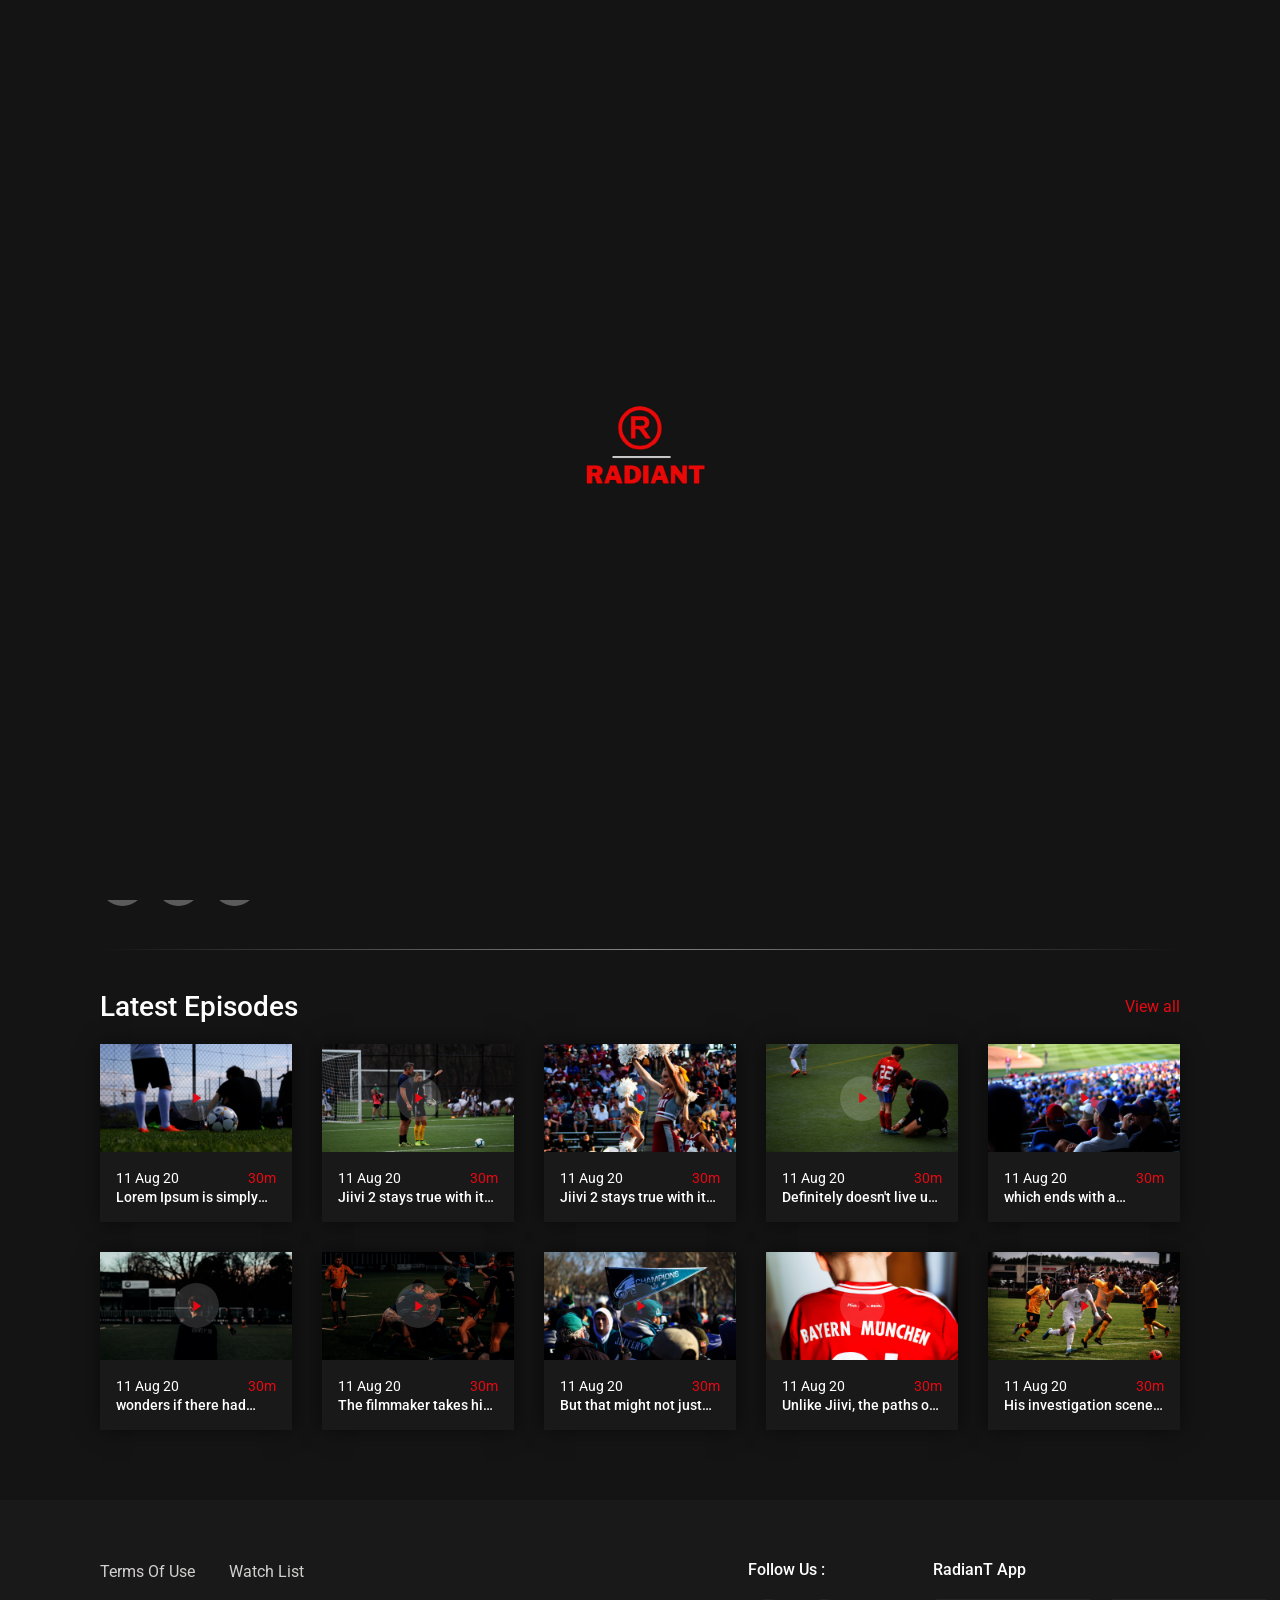
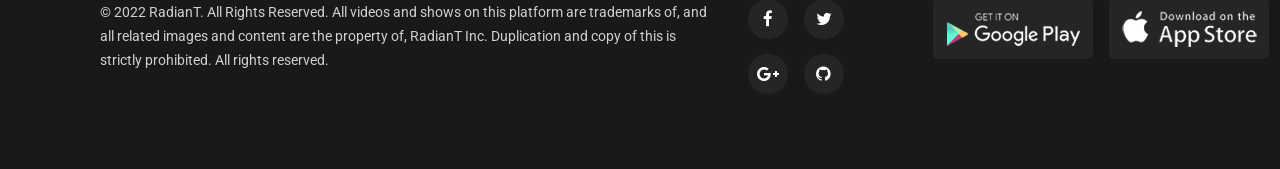
<file: show-details.html>
<!doctype html>
<html lang="en-US">

<head>
   <!-- Required meta tags -->
   <meta charset="UTF-8">
   <meta name="viewport" content="width=device-width, initial-scale=1.0">
   <meta http-equiv="X-UA-Compatible" content="ie=edge">
   <title>RadianT</title>
   <!-- Favicon -->
   <link rel="shortcut icon" href="images/favicon.ico" />
   <link rel="stylesheet" href="css/style.css" />
   <!-- Bootstrap CSS -->
   <link rel="stylesheet" href="css/bootstrap.min.css" />
   <!-- Typography CSS -->
   <link rel="stylesheet" href="css/typography.css">
   <!-- Style -->
   <link rel="stylesheet" href="css/style.css" />
   <!-- Responsive -->
   <link rel="stylesheet" href="css/responsive.css" />
   <link rel="stylesheet" href="https://cdnjs.cloudflare.com/ajax/libs/font-awesome/4.7.0/css/font-awesome.min.css">
</head>

<body>
   <div id="loading">
      <div id="loading-center">
      </div>
   </div>
   <!-- Header -->
   <header id="main-header">
      <div class="main-header">
         <div class="container-fluid">
            <div class="row">
               <div class="col-sm-12">
                  <nav class="navbar navbar-expand-lg navbar-light p-0">
                     <a href="#" class="navbar-toggler c-toggler" data-toggle="collapse"
                        data-target="#navbarSupportedContent" aria-controls="navbarSupportedContent"
                        aria-expanded="false" aria-label="Toggle navigation">
                        <div class="navbar-toggler-icon" data-toggle="collapse">
                           <span class="navbar-menu-icon navbar-menu-icon--top"></span>
                           <span class="navbar-menu-icon navbar-menu-icon--middle"></span>
                           <span class="navbar-menu-icon navbar-menu-icon--bottom"></span>
                        </div>
                     </a>
                     <a class="navbar-brand" href="index.html"> <img class="img-fluid logo" src="images/logo.png"
                           alt="RadianT" /> </a>
                     <div class="collapse navbar-collapse" id="navbarSupportedContent">
                        <div class="menu-main-menu-container">
                           <ul id="top-menu" class="navbar-nav ml-auto">
                              <li class="menu-item">
                                 <a href="index.html">Home</a>
                              </li>
                              <li class="menu-item">
                                 <a href="movie-category.html">Movies</a>
                              </li>
                              <li class="menu-item">
                                 <a href="show-category.html">Tv Shows</a>
                              </li>
                              <!-- <li class="menu-item">
                                 <a href="movie-category.html">Blog</a>
                              </li> -->
                              <li class="menu-item">
                                 <a href="#">Pages</a>
                                 <ul class="sub-menu">

                                    <li class="menu-item "><a href="contact.html">Contact</a></li>

                                    <li class="menu-item"><a href="#">Pricing</a>
                                       <ul class="sub-menu">
                                          <li class="menu-item"><a href="pricing-plan-1.html">Pricing Plan 1</a></li>
                                          <li class="menu-item"><a href="pricing-plan-2.html">Pricing Plan 2</a></li>
                                       </ul>
                                    </li>
                                 </ul>
                              </li>
                           </ul>
                        </div>
                     </div>
                     <div class="mobile-more-menu">
                        <a href="javascript:void(0);" class="more-toggle" id="dropdownMenuButton"
                           data-toggle="more-toggle" aria-haspopup="true" aria-expanded="false">
                           <i class="ri-more-line"></i>
                        </a>
                        <div class="more-menu" aria-labelledby="dropdownMenuButton">
                           <div class="navbar-right position-relative">
                              <ul class="d-flex align-items-center justify-content-end list-inline m-0">
                                 <li>
                                    <a href="#" class="search-toggle">
                                       <i class="ri-search-line"></i>
                                    </a>
                                    <div class="search-box iq-search-bar">
                                       <form action="#" class="searchbox">
                                          <div class="form-group position-relative">
                                             <input type="text" class="text search-input font-size-12"
                                                placeholder="type here to search...">
                                             <i class="search-link ri-search-line"></i>
                                          </div>
                                       </form>
                                    </div>
                                 </li>
                                 <li class="nav-item nav-icon">
                                    <a href="#" class="search-toggle position-relative">
                                       <svg xmlns="http://www.w3.org/2000/svg" viewBox="0 0 24 24" width="22"
                                          height="22" class="noti-svg">
                                          <path fill="none" d="M0 0h24v24H0z" />
                                          <path
                                             d="M18 10a6 6 0 1 0-12 0v8h12v-8zm2 8.667l.4.533a.5.5 0 0 1-.4.8H4a.5.5 0 0 1-.4-.8l.4-.533V10a8 8 0 1 1 16 0v8.667zM9.5 21h5a2.5 2.5 0 1 1-5 0z" />
                                       </svg>
                                       <span class="bg-danger dots"></span>
                                    </a>
                                    <div class="iq-sub-dropdown">
                                       <div class="iq-card shadow-none m-0">
                                          <div class="iq-card-body">
                                             <a href="#" class="iq-sub-card">
                                                <div class="media align-items-center">
                                                   <img src="images/notify/thumb-1.jpg" class="img-fluid mr-3"
                                                      alt="RadianT" />
                                                   <div class="media-body">
                                                      <h6 class="mb-0 ">Boop Bitty</h6>
                                                      <small class="font-size-12"> just now</small>
                                                   </div>
                                                </div>
                                             </a>
                                             <a href="#" class="iq-sub-card">
                                                <div class="media align-items-center">
                                                   <img src="images/notify/thumb-2.jpg" class="img-fluid mr-3"
                                                      alt="RadianT" />
                                                   <div class="media-body">
                                                      <h6 class="mb-0 ">The Last Breath</h6>
                                                      <small class="font-size-12">15 minutes ago</small>
                                                   </div>
                                                </div>
                                             </a>
                                             <a href="#" class="iq-sub-card">
                                                <div class="media align-items-center">
                                                   <img src="images/notify/thumb-3.jpg" class="img-fluid mr-3"
                                                      alt="RadianT" />
                                                   <div class="media-body">
                                                      <h6 class="mb-0 ">The Hero Camp</h6>
                                                      <small class="font-size-12">1 hour ago</small>
                                                   </div>
                                                </div>
                                             </a>
                                          </div>
                                       </div>
                                    </div>
                                 </li>
                                 <li>
                                    <a href="#" class="iq-user-dropdown search-toggle d-flex align-items-center">
                                       <img src="images/user/user.jpg" class="img-fluid avatar-40 rounded-circle"
                                          alt="user">
                                    </a>
                                    <div class="iq-sub-dropdown iq-user-dropdown">
                                       <div class="iq-card shadow-none m-0">
                                          <div class="iq-card-body p-0 pl-3 pr-3">
                                             <a href="manage-profile.html" class="iq-sub-card setting-dropdown">
                                                <div class="media align-items-center">
                                                   <div class="right-icon">
                                                      <i class="ri-file-user-line text-primary"></i>
                                                   </div>
                                                   <div class="media-body ml-3">
                                                      <h6 class="mb-0 ">Manage Profile</h6>
                                                   </div>
                                                </div>
                                             </a>
                                             <a href="setting.html" class="iq-sub-card setting-dropdown">
                                                <div class="media align-items-center">
                                                   <div class="right-icon">
                                                      <i class="ri-settings-4-line text-primary"></i>
                                                   </div>
                                                   <div class="media-body ml-3">
                                                      <h6 class="mb-0 ">Settings</h6>
                                                   </div>
                                                </div>
                                             </a>
                                             <a href="pricing-plan.html" class="iq-sub-card setting-dropdown">
                                                <div class="media align-items-center">
                                                   <div class="right-icon">
                                                      <i class="ri-settings-4-line text-primary"></i>
                                                   </div>
                                                   <div class="media-body ml-3">
                                                      <h6 class="mb-0 ">Pricing Plan</h6>
                                                   </div>
                                                </div>
                                             </a>
                                             <a href="login.html" class="iq-sub-card setting-dropdown">
                                                <div class="media align-items-center">
                                                   <div class="right-icon">
                                                      <i class="ri-logout-circle-line text-primary"></i>
                                                   </div>
                                                   <div class="media-body ml-3">
                                                      <h6 class="mb-0">Logout</h6>
                                                   </div>
                                                </div>
                                             </a>
                                          </div>
                                       </div>
                                    </div>
                                 </li>
                              </ul>
                           </div>
                        </div>
                     </div>
                     <div class="navbar-right menu-right">
                        <ul class="d-flex align-items-center list-inline m-0">
                           <li class="nav-item nav-icon">
                              <a href="#" class="search-toggle device-search">
                                 <i class="ri-search-line"></i>
                              </a>
                              <div class="search-box iq-search-bar d-search">
                                 <form action="#" class="searchbox">
                                    <div class="form-group position-relative">
                                       <input type="text" class="text search-input font-size-12"
                                          placeholder="type here to search...">
                                       <i class="search-link ri-search-line"></i>
                                    </div>
                                 </form>
                              </div>
                           </li>
                           <li class="nav-item nav-icon">
                              <a href="#" class="search-toggle" data-toggle="search-toggle">
                                 <svg xmlns="http://www.w3.org/2000/svg" viewBox="0 0 24 24" width="22" height="22"
                                    class="noti-svg">
                                    <path fill="none" d="M0 0h24v24H0z" />
                                    <path
                                       d="M18 10a6 6 0 1 0-12 0v8h12v-8zm2 8.667l.4.533a.5.5 0 0 1-.4.8H4a.5.5 0 0 1-.4-.8l.4-.533V10a8 8 0 1 1 16 0v8.667zM9.5 21h5a2.5 2.5 0 1 1-5 0z" />
                                 </svg>
                                 <span class="bg-danger dots"></span>
                              </a>
                              <div class="iq-sub-dropdown">
                                 <div class="iq-card shadow-none m-0">
                                    <div class="iq-card-body">
                                       <a href="#" class="iq-sub-card">
                                          <div class="media align-items-center">
                                             <img src="images/notify/thumb-1.jpg" class="img-fluid mr-3"
                                                alt="RadianT" />
                                             <div class="media-body">
                                                <h6 class="mb-0 ">Boot Bitty</h6>
                                                <small class="font-size-12"> just now</small>
                                             </div>
                                          </div>
                                       </a>
                                       <a href="#" class="iq-sub-card">
                                          <div class="media align-items-center">
                                             <img src="images/notify/thumb-2.jpg" class="img-fluid mr-3"
                                                alt="RadianT" />
                                             <div class="media-body">
                                                <h6 class="mb-0 ">The Last Breath</h6>
                                                <small class="font-size-12">15 minutes ago</small>
                                             </div>
                                          </div>
                                       </a>
                                       <a href="#" class="iq-sub-card">
                                          <div class="media align-items-center">
                                             <img src="images/notify/thumb-3.jpg" class="img-fluid mr-3"
                                                alt="RadianT" />
                                             <div class="media-body">
                                                <h6 class="mb-0 ">The Hero Camp</h6>
                                                <small class="font-size-12">1 hour ago</small>
                                             </div>
                                          </div>
                                       </a>
                                    </div>
                                 </div>
                              </div>
                           </li>
                           <li class="nav-item nav-icon">
                              <a href="#" class="iq-user-dropdown search-toggle p-0 d-flex align-items-center"
                                 data-toggle="search-toggle">
                                 <img src="images/user/user.jpg" class="img-fluid avatar-40 rounded-circle" alt="user">
                              </a>
                              <div class="iq-sub-dropdown iq-user-dropdown">
                                 <div class="iq-card shadow-none m-0">
                                    <div class="iq-card-body p-0 pl-3 pr-3">
                                       <a href="manage-profile.html" class="iq-sub-card setting-dropdown">
                                          <div class="media align-items-center">
                                             <div class="right-icon">
                                                <i class="ri-file-user-line text-primary"></i>
                                             </div>
                                             <div class="media-body ml-3">
                                                <h6 class="my-0 ">Manage Profile</h6>
                                             </div>
                                          </div>
                                       </a>
                                       <a href="setting.html" class="iq-sub-card setting-dropdown">
                                          <div class="media align-items-center">
                                             <div class="right-icon">
                                                <i class="ri-settings-4-line text-primary"></i>
                                             </div>
                                             <div class="media-body ml-3">
                                                <h6 class="my-0 ">Settings</h6>
                                             </div>
                                          </div>
                                       </a>
                                       <a href="pricing-plan.html" class="iq-sub-card setting-dropdown">
                                          <div class="media align-items-center">
                                             <div class="right-icon">
                                                <i class="ri-settings-4-line text-primary"></i>
                                             </div>
                                             <div class="media-body ml-3">
                                                <h6 class="my-0 ">Pricing Plan</h6>
                                             </div>
                                          </div>
                                       </a>
                                       <a href="login.html" class="iq-sub-card setting-dropdown">
                                          <div class="media align-items-center">
                                             <div class="right-icon">
                                                <i class="ri-logout-circle-line text-primary"></i>
                                             </div>
                                             <div class="media-body ml-3">
                                                <h6 class="my-0 ">Logout</h6>
                                             </div>
                                          </div>
                                       </a>
                                    </div>
                                 </div>
                              </div>
                           </li>
                        </ul>
                     </div>
                  </nav>
                  <div class="nav-overlay"></div>
               </div>
            </div>
         </div>
      </div>
   </header>
   <!-- Header End -->
   <!-- Banner Start -->
   <div class="video-container iq-main-slider">
      <video class="video d-block" controls loop>
         <source src="video/sample-video.mp4" type="video/mp4">
      </video>
   </div>
   <!-- Banner End -->
   <!-- MainContent -->
   <div class="main-content">
      <section class="movie-detail container-fluid">
         <div class="row">
            <div class="col-lg-12">
               <div class="trending-info season-info g-border">
                  <h4 class="trending-text big-title text-uppercase mt-0">The Hero Camp</h4>
                  <div class="d-flex align-items-center text-white text-detail episode-name mb-0">
                     <span>S1E01</span>
                     <span class="trending-year">The Hero Camp</span>
                  </div>
                  <p class="trending-dec w-100 mb-0">Jiivi 2 stays true with its core idea right from the first scene,
                     maintaining a mood similar to the original throughout. Similar to Jiivi, we get all our answers in
                     the second half of the film, which ends with a satisfying climax. However, while we walk into the
                     film wanting to explore some new theories and revelations, Jiivi 2's triangular theory looks like a
                     mere progression to Jiivi with another new character, linked to their past, adding to the chaos.
                  </p>
                  <ul class="list-inline p-0 mt-4 share-icons music-play-lists">
                     <li><span><i class="ri-add-line"></i></span></li>
                     <li><span><i class="ri-heart-fill"></i></span></li>
                     <li class="share">
                        <span><i class="ri-share-fill"></i></span>
                        <div class="share-box">
                           <div class="d-flex align-items-center">
                              <a href="#" class="share-ico"><i class="ri-facebook-fill"></i></a>
                              <a href="#" class="share-ico"><i class="ri-twitter-fill"></i></a>
                              <a href="#" class="share-ico"><i class="ri-links-fill"></i></a>
                           </div>
                        </div>
                     </li>
                  </ul>
               </div>
            </div>
         </div>
      </section>
      <section id="iq-favorites">
         <div class="container-fluid">
            <div class="block-space">
               <div class="row">
                  <div class="col-sm-12 overflow-hidden">
                     <div class="iq-main-header d-flex align-items-center justify-content-between">
                        <h4 class="main-title">Latest Episodes</h4>
                        <a href="show-single.html" class="text-primary">View all</a>
                     </div>
                  </div>
               </div>
               <div class="row">
                  <div class="col-1-5 col-md-6 iq-mb-30">
                     <div class="epi-box">
                        <div class="epi-img position-relative">
                           <img src="images/episodes/01.jpg" class="img-fluid img-zoom" alt="">
                           <div class="episode-play-info">
                              <div class="episode-play">
                                 <a href="show-details.html">
                                    <i class="ri-play-fill"></i>
                                 </a>
                              </div>
                           </div>
                        </div>
                        <div class="epi-desc p-3">
                           <div class="d-flex align-items-center justify-content-between">
                              <span class="text-white">11 Aug 20</span>
                              <span class="text-primary">30m</span>
                           </div>
                           <a href="show-details.html">
                              <h6 class="epi-name text-white mb-0">Lorem Ipsum is simply dummy text
                              </h6>
                           </a>
                        </div>
                     </div>
                  </div>
                  <div class="col-1-5 col-md-6 iq-mb-30">
                     <div class="epi-box">
                        <div class="epi-img position-relative">
                           <img src="images/episodes/02.jpg" class="img-fluid img-zoom" alt="">

                           <div class="episode-play-info">
                              <div class="episode-play">
                                 <a href="show-details.html">
                                    <i class="ri-play-fill"></i>
                                 </a>
                              </div>
                           </div>
                        </div>
                        <div class="epi-desc p-3">
                           <div class="d-flex align-items-center justify-content-between">
                              <span class="text-white">11 Aug 20</span>
                              <span class="text-primary">30m</span>
                           </div>
                           <a href="show-details.html">
                              <h6 class="epi-name text-white mb-0">Jiivi 2 stays true with its core idea right from the
                                 first scene,
                              </h6>
                           </a>
                        </div>
                     </div>
                  </div>
                  <div class="col-1-5 col-md-6 iq-mb-30">
                     <div class="epi-box">
                        <div class="epi-img position-relative">
                           <img src="images/episodes/03.jpg" class="img-fluid img-zoom" alt="">

                           <div class="episode-play-info">
                              <div class="episode-play">
                                 <a href="show-details.html">
                                    <i class="ri-play-fill"></i>
                                 </a>
                              </div>
                           </div>
                        </div>
                        <div class="epi-desc p-3">
                           <div class="d-flex align-items-center justify-content-between">
                              <span class="text-white">11 Aug 20</span>
                              <span class="text-primary">30m</span>
                           </div>
                           <a href="show-details.html">
                              <h6 class="epi-name text-white mb-0">Jiivi 2 stays true with its core idea right from the
                                 first scene,
                              </h6>
                           </a>
                        </div>
                     </div>
                  </div>
                  <div class="col-1-5 col-md-6 iq-mb-30">
                     <div class="epi-box">
                        <div class="epi-img position-relative">
                           <img src="images/episodes/04.jpg" class="img-fluid img-zoom" alt="">

                           <div class="episode-play-info">
                              <div class="episode-play">
                                 <a href="show-details.html">
                                    <i class="ri-play-fill"></i>
                                 </a>
                              </div>
                           </div>
                        </div>
                        <div class="epi-desc p-3">
                           <div class="d-flex align-items-center justify-content-between">
                              <span class="text-white">11 Aug 20</span>
                              <span class="text-primary">30m</span>
                           </div>
                           <a href="show-details.html">
                              <h6 class="epi-name text-white mb-0">Definitely doesn't live up to Jiivi's magic, but
                                 could have done wonders if there h
                              </h6>
                           </a>
                        </div>
                     </div>
                  </div>
                  <div class="col-1-5 col-md-6 iq-mb-30">
                     <div class="epi-box">
                        <div class="epi-img position-relative">
                           <img src="images/episodes/05.jpg" class="img-fluid img-zoom" alt="">

                           <div class="episode-play-info">
                              <div class="episode-play">
                                 <a href="show-details.html">
                                    <i class="ri-play-fill"></i>
                                 </a>
                              </div>
                           </div>
                        </div>
                        <div class="epi-desc p-3">
                           <div class="d-flex align-items-center justify-content-between">
                              <span class="text-white">11 Aug 20</span>
                              <span class="text-primary">30m</span>
                           </div>
                           <a href="show-details.html">
                              <h6 class="epi-name text-white mb-0">which ends with a satisfying climax. However, while
                                 we walk into the film wanting
                              </h6>
                           </a>
                        </div>
                     </div>
                  </div>
                  <div class="col-1-5 col-md-6 iq-mb-30">
                     <div class="epi-box">
                        <div class="epi-img position-relative">
                           <img src="images/episodes/06.jpg" class="img-fluid img-zoom" alt="">

                           <div class="episode-play-info">
                              <div class="episode-play">
                                 <a href="show-details.html">
                                    <i class="ri-play-fill"></i>
                                 </a>
                              </div>
                           </div>
                        </div>
                        <div class="epi-desc p-3">
                           <div class="d-flex align-items-center justify-content-between">
                              <span class="text-white">11 Aug 20</span>
                              <span class="text-primary">30m</span>
                           </div>
                           <a href="show-details.html">
                              <h6 class="epi-name text-white mb-0">wonders if there had been enough clarity in
                                 untangling each character's specific paths.
                              </h6>
                           </a>
                        </div>
                     </div>
                  </div>
                  <div class="col-1-5 col-md-6 iq-mb-30">
                     <div class="epi-box">
                        <div class="epi-img position-relative">
                           <img src="images/episodes/07.jpg" class="img-fluid img-zoom" alt="">

                           <div class="episode-play-info">
                              <div class="episode-play">
                                 <a href="show-details.html">
                                    <i class="ri-play-fill"></i>
                                 </a>
                              </div>
                           </div>
                        </div>
                        <div class="epi-desc p-3">
                           <div class="d-flex align-items-center justify-content-between">
                              <span class="text-white">11 Aug 20</span>
                              <span class="text-primary">30m</span>
                           </div>
                           <a href="show-details.html">
                              <h6 class="epi-name text-white mb-0">The filmmaker takes his time to set up the mood and
                                 even helps us revisit Saravanan's life
                              </h6>
                           </a>
                        </div>
                     </div>
                  </div>
                  <div class="col-1-5 col-md-6 iq-mb-30">
                     <div class="epi-box">
                        <div class="epi-img position-relative">
                           <img src="images/episodes/08.jpg" class="img-fluid img-zoom" alt="">

                           <div class="episode-play-info">
                              <div class="episode-play">
                                 <a href="show-details.html">
                                    <i class="ri-play-fill"></i>
                                 </a>
                              </div>
                           </div>
                        </div>
                        <div class="epi-desc p-3">
                           <div class="d-flex align-items-center justify-content-between">
                              <span class="text-white">11 Aug 20</span>
                              <span class="text-primary">30m</span>
                           </div>
                           <a href="show-details.html">
                              <h6 class="epi-name text-white mb-0">But that might not just help for people who catch up
                                 with Jiivi 2 without watching Jiivi.
                              </h6>
                           </a>
                        </div>
                     </div>
                  </div>
                  <div class="col-1-5 col-md-6 iq-mb-30">
                     <div class="epi-box">
                        <div class="epi-img position-relative">
                           <img src="images/episodes/09.jpg" class="img-fluid img-zoom" alt="">

                           <div class="episode-play-info">
                              <div class="episode-play">
                                 <a href="show-details.html">
                                    <i class="ri-play-fill"></i>
                                 </a>
                              </div>
                           </div>
                        </div>
                        <div class="epi-desc p-3">
                           <div class="d-flex align-items-center justify-content-between">
                              <span class="text-white">11 Aug 20</span>
                              <span class="text-primary">30m</span>
                           </div>
                           <a href="show-details.html">
                              <h6 class="epi-name text-white mb-0">Unlike Jiivi, the paths of every other character
                                 revolve around the actions of the character played by Mime Gopi, and the actor does a
                                 decent job.
                              </h6>
                           </a>
                        </div>
                     </div>
                  </div>
                  <div class="col-1-5 col-md-6 iq-mb-30">
                     <div class="epi-box">
                        <div class="epi-img position-relative">
                           <img src="images/episodes/10.jpg" class="img-fluid img-zoom" alt="">

                           <div class="episode-play-info">
                              <div class="episode-play">
                                 <a href="show-details.html">
                                    <i class="ri-play-fill"></i>
                                 </a>
                              </div>
                           </div>
                        </div>
                        <div class="epi-desc p-3">
                           <div class="d-flex align-items-center justify-content-between">
                              <span class="text-white">11 Aug 20</span>
                              <span class="text-primary">30m</span>
                           </div>
                           <a href="show-details.html">
                              <h6 class="epi-name text-white mb-0">His investigation scenes make the screenplay a bit
                                 interesting.
                              </h6>
                           </a>
                        </div>
                     </div>
                  </div>
               </div>
            </div>
         </div>
      </section>
   </div>
   <footer id="contact" class="footer-one iq-bg-dark">

      <!-- Address -->
      <div class="footer-top">
         <div class="container-fluid">
            <div class="row footer-standard">
               <div class="col-lg-7">
                  <div class="widget text-left">
                     <div class="menu-footer-link-1-container">
                        <ul id="menu-footer-link-1" class="menu p-0">
                           <li id="menu-item-7314"
                              class="menu-item menu-item-type-post_type menu-item-object-page menu-item-7314">
                              <a href="#">Terms Of Use</a>
                           </li>


                           <li id="menu-item-7118"
                              class="menu-item menu-item-type-post_type menu-item-object-page menu-item-7118">
                              <a href="../html/watch-video.html">Watch List</a>
                           </li>
                        </ul>
                     </div>
                  </div>
                  <div class="widget text-left">
                     <div class="textwidget">
                        <p><small>© 2022 RadianT. All Rights Reserved. All videos and shows on this platform are
                              trademarks of, and all related images and content are the property of, RadianT Inc.
                              Duplication and copy of this is strictly prohibited. All rights reserved.</small></p>
                     </div>
                  </div>
               </div>
               <div class="col-lg-2 col-md-6 mt-4 mt-lg-0">
                  <h6 class="footer-link-title">
                     Follow Us :
                  </h6>
                  <ul class="info-share">
                     <li><a target="_blank" href="#"><i class="fa fa-facebook"></i></a></li>
                     <li><a target="_blank" href="#"><i class="fa fa-twitter"></i></a></li>
                     <li><a target="_blank" href="#"><i class="fa fa-google-plus"></i></a></li>
                     <li><a target="_blank" href="#"><i class="fa fa-github"></i></a></li>
                  </ul>

               </div>
               <div class="col-lg-3 col-md-6 mt-4 mt-lg-0">
                  <div class="widget text-left">
                     <div class="textwidget">
                        <h6 class="footer-link-title">RadianT App</h6>
                        <div class="d-flex align-items-center">
                           <a class="app-image" href="#">
                              <img src="./images/footer/01.jpg" alt="play-store">
                           </a><br>
                           <a class="ml-3 app-image" href="#"><img src="./images/footer/02.jpg" alt="app-store"></a>
                        </div>
                     </div>
                  </div>
               </div>
            </div>
         </div>
      </div>
      <!-- Address END -->
   </footer>
   <!-- MainContent End-->
   <!-- back-to-top -->
   <div id="back-to-top">
      <a class="top" href="#top" id="top"> <i class="fa fa-angle-up"></i> </a>
   </div>
   <!-- back-to-top End -->
   <!-- jQuery, Popper JS -->
   <script src="https://yadavaman3032004.github.io/Bootstrap-javascript/jquery-3.4.1.min.js"></script>
   <script src="https://yadavaman3032004.github.io/Bootstrap-javascript/popper.min.js"></script>
   <!-- Bootstrap JS -->
   <script src="https://yadavaman3032004.github.io/Bootstrap-javascript/bootstrap.min.js"></script>
   <!-- Slick JS -->
   <script src="https://yadavaman3032004.github.io/Bootstrap-javascript/slick.min.js"></script>
   <!-- owl carousel Js -->
   <script src="https://yadavaman3032004.github.io/Bootstrap-javascript/owl.carousel.min.js"></script>
   <!-- select2 Js -->
   <script src="https://yadavaman3032004.github.io/Bootstrap-javascript/select2.min.js"></script>
   <!-- Magnific Popup-->
   <script src="https://yadavaman3032004.github.io/Bootstrap-javascript/jquery.magnific-popup.min.js"></script>
   <!-- Slick Animation-->
   <script src="https://yadavaman3032004.github.io/Bootstrap-javascript/slick-animation.min.js"></script>
   <!-- Custom JS-->
   <script src="js/custom.js"></script>
</body>

</html>
</file>
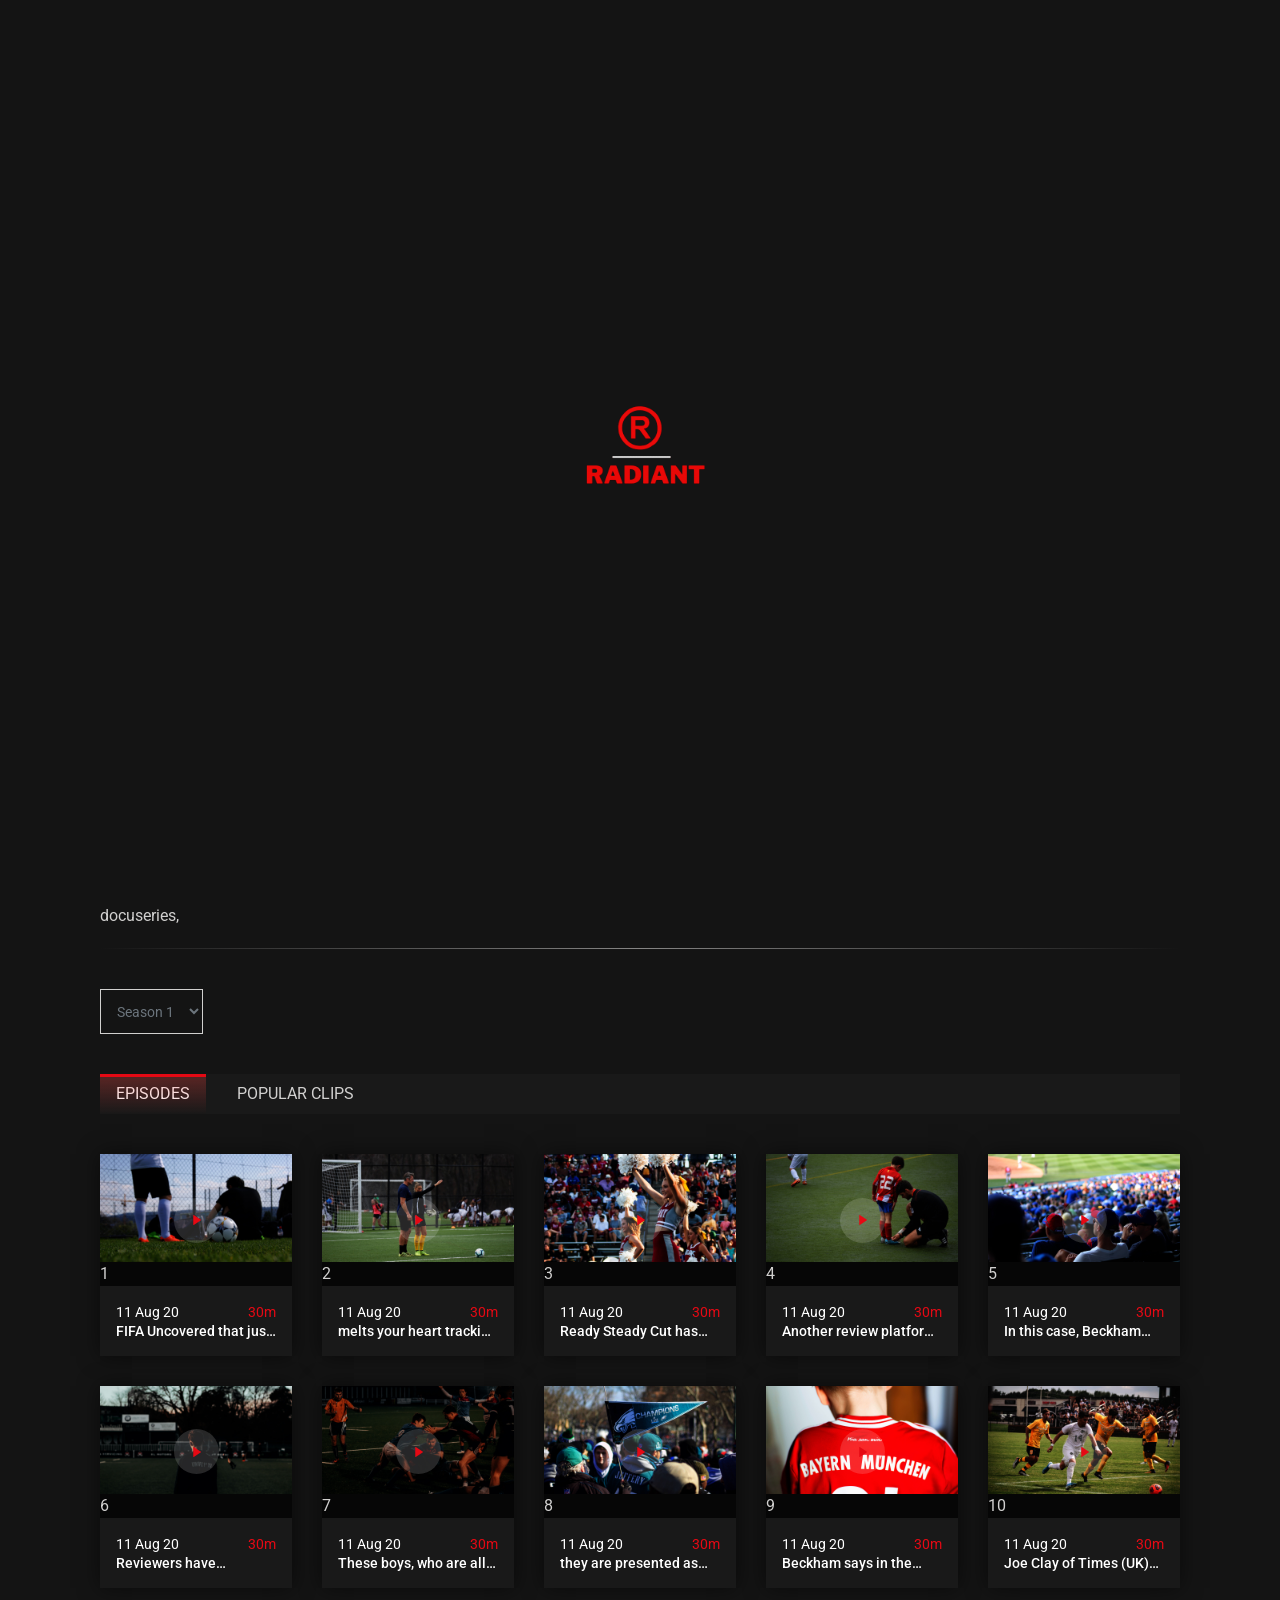
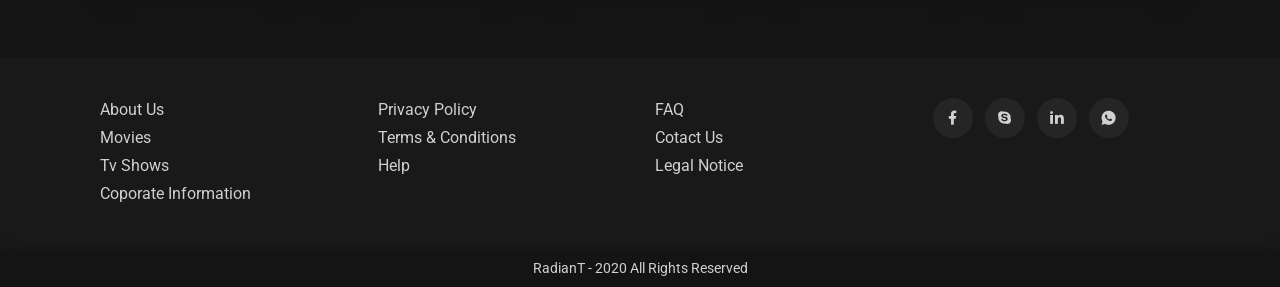
<file: show-single.html>
<!doctype html>
<html lang="en-US">

<head>
   <!-- Required meta tags -->
   <meta charset="UTF-8">
   <meta name="viewport" content="width=device-width, initial-scale=1.0">
   <meta http-equiv="X-UA-Compatible" content="ie=edge">
   <title>RadianT</title>
   <!-- Favicon -->
   <link rel="shortcut icon" href="images/favicon.ico" />
   <!-- Bootstrap CSS -->
   <link rel="stylesheet" href="css/bootstrap.min.css" />
   <!-- Typography CSS -->
   <link rel="stylesheet" href="css/typography.css">
   <link rel="stylesheet" href="css/style.css" />
   <!-- Style -->
   <link rel="stylesheet" href="css/style.css" />
   <!-- Responsive -->
   <link rel="stylesheet" href="css/responsive.css" />
   <link rel="stylesheet" href="https://cdnjs.cloudflare.com/ajax/libs/font-awesome/4.7.0/css/font-awesome.min.css">
</head>

<body>
   <div id="loading">
      <div id="loading-center">
      </div>
   </div>
   <!-- Header -->
   <header id="main-header">
      <div class="main-header">
         <div class="container-fluid">
            <div class="row">
               <div class="col-sm-12">
                  <nav class="navbar navbar-expand-lg navbar-light p-0">
                     <a href="#" class="navbar-toggler c-toggler" data-toggle="collapse"
                        data-target="#navbarSupportedContent" aria-controls="navbarSupportedContent"
                        aria-expanded="false" aria-label="Toggle navigation">
                        <div class="navbar-toggler-icon" data-toggle="collapse">
                           <span class="navbar-menu-icon navbar-menu-icon--top"></span>
                           <span class="navbar-menu-icon navbar-menu-icon--middle"></span>
                           <span class="navbar-menu-icon navbar-menu-icon--bottom"></span>
                        </div>
                     </a>
                     <a class="navbar-brand" href="index.html"> <img class="img-fluid logo" src="images/logo.png"
                           alt="RadianT" /> </a>
                     <div class="collapse navbar-collapse" id="navbarSupportedContent">
                        <div class="menu-main-menu-container">
                           <ul id="top-menu" class="navbar-nav ml-auto">
                              <li class="menu-item">
                                 <a href="index.html">Home</a>
                              </li>
                              <li class="menu-item">
                                 <a href="show-category.html">Tv Shows</a>
                              </li>
                              <li class="menu-item">
                                 <a href="movie-category.html">Movies</a>
                              </li>
                           </ul>
                        </div>
                     </div>
                     <div class="mobile-more-menu">
                        <a href="javascript:void(0);" class="more-toggle" id="dropdownMenuButton"
                           data-toggle="more-toggle" aria-haspopup="true" aria-expanded="false">
                           <i class="ri-more-line"></i>
                        </a>
                        <div class="more-menu" aria-labelledby="dropdownMenuButton">
                           <div class="navbar-right position-relative">
                              <ul class="d-flex align-items-center justify-content-end list-inline m-0">
                                 <li>
                                    <a href="#" class="search-toggle">
                                       <i class="ri-search-line"></i>
                                    </a>
                                    <div class="search-box iq-search-bar">
                                       <form action="#" class="searchbox">
                                          <div class="form-group position-relative">
                                             <input type="text" class="text search-input font-size-12"
                                                placeholder="type here to search...">
                                             <i class="search-link ri-search-line"></i>
                                          </div>
                                       </form>
                                    </div>
                                 </li>
                                 <li class="nav-item nav-icon">
                                    <a href="#" class="search-toggle position-relative">
                                       <svg xmlns="http://www.w3.org/2000/svg" viewBox="0 0 24 24" width="22"
                                          height="22" class="noti-svg">
                                          <path fill="none" d="M0 0h24v24H0z" />
                                          <path
                                             d="M18 10a6 6 0 1 0-12 0v8h12v-8zm2 8.667l.4.533a.5.5 0 0 1-.4.8H4a.5.5 0 0 1-.4-.8l.4-.533V10a8 8 0 1 1 16 0v8.667zM9.5 21h5a2.5 2.5 0 1 1-5 0z" />
                                       </svg>
                                       <span class="bg-danger dots"></span>
                                    </a>
                                    <div class="iq-sub-dropdown">
                                       <div class="iq-card shadow-none m-0">
                                          <div class="iq-card-body">
                                             <a href="#" class="iq-sub-card">
                                                <div class="media align-items-center">
                                                   <img src="images/notify/thumb-1.jpg" class="img-fluid mr-3"
                                                      alt="RadianT" />
                                                   <div class="media-body">
                                                      <h6 class="mb-0 ">Boop Bitty</h6>
                                                      <small class="font-size-12"> just now</small>
                                                   </div>
                                                </div>
                                             </a>
                                             <a href="#" class="iq-sub-card">
                                                <div class="media align-items-center">
                                                   <img src="images/notify/thumb-2.jpg" class="img-fluid mr-3"
                                                      alt="RadianT" />
                                                   <div class="media-body">
                                                      <h6 class="mb-0 ">The Last Breath</h6>
                                                      <small class="font-size-12">15 minutes ago</small>
                                                   </div>
                                                </div>
                                             </a>
                                             <a href="#" class="iq-sub-card">
                                                <div class="media align-items-center">
                                                   <img src="images/notify/thumb-3.jpg" class="img-fluid mr-3"
                                                      alt="RadianT" />
                                                   <div class="media-body">
                                                      <h6 class="mb-0 ">The Hero Camp</h6>
                                                      <small class="font-size-12">1 hour ago</small>
                                                   </div>
                                                </div>
                                             </a>
                                          </div>
                                       </div>
                                    </div>
                                 </li>
                                 <li>
                                    <a href="#" class="iq-user-dropdown search-toggle d-flex align-items-center">
                                       <img src="images/user/user.jpg" class="img-fluid avatar-40 rounded-circle"
                                          alt="user">
                                    </a>
                                    <div class="iq-sub-dropdown iq-user-dropdown">
                                       <div class="iq-card shadow-none m-0">
                                          <div class="iq-card-body p-0 pl-3 pr-3">
                                             <a href="manage-profile.html" class="iq-sub-card setting-dropdown">
                                                <div class="media align-items-center">
                                                   <div class="right-icon">
                                                      <i class="ri-file-user-line text-primary"></i>
                                                   </div>
                                                   <div class="media-body ml-3">
                                                      <h6 class="mb-0 ">Manage Profile</h6>
                                                   </div>
                                                </div>
                                             </a>
                                             <a href="setting.html" class="iq-sub-card setting-dropdown">
                                                <div class="media align-items-center">
                                                   <div class="right-icon">
                                                      <i class="ri-settings-4-line text-primary"></i>
                                                   </div>
                                                   <div class="media-body ml-3">
                                                      <h6 class="mb-0 ">Settings</h6>
                                                   </div>
                                                </div>
                                             </a>
                                             <a href="pricing-plan.html" class="iq-sub-card setting-dropdown">
                                                <div class="media align-items-center">
                                                   <div class="right-icon">
                                                      <i class="ri-settings-4-line text-primary"></i>
                                                   </div>
                                                   <div class="media-body ml-3">
                                                      <h6 class="mb-0 ">Pricing Plan</h6>
                                                   </div>
                                                </div>
                                             </a>
                                             <a href="login.html" class="iq-sub-card setting-dropdown">
                                                <div class="media align-items-center">
                                                   <div class="right-icon">
                                                      <i class="ri-logout-circle-line text-primary"></i>
                                                   </div>
                                                   <div class="media-body ml-3">
                                                      <h6 class="mb-0">Logout</h6>
                                                   </div>
                                                </div>
                                             </a>
                                          </div>
                                       </div>
                                    </div>
                                 </li>
                              </ul>
                           </div>
                        </div>
                     </div>
                     <div class="navbar-right menu-right">
                        <ul class="d-flex align-items-center list-inline m-0">
                           <li class="nav-item nav-icon">
                              <a href="#" class="search-toggle device-search">
                                 <i class="ri-search-line"></i>
                              </a>
                              <div class="search-box iq-search-bar d-search">
                                 <form action="#" class="searchbox">
                                    <div class="form-group position-relative">
                                       <input type="text" class="text search-input font-size-12"
                                          placeholder="type here to search...">
                                       <i class="search-link ri-search-line"></i>
                                    </div>
                                 </form>
                              </div>
                           </li>
                           <li class="nav-item nav-icon">
                              <a href="#" class="search-toggle" data-toggle="search-toggle">
                                 <svg xmlns="http://www.w3.org/2000/svg" viewBox="0 0 24 24" width="22" height="22"
                                    class="noti-svg">
                                    <path fill="none" d="M0 0h24v24H0z" />
                                    <path
                                       d="M18 10a6 6 0 1 0-12 0v8h12v-8zm2 8.667l.4.533a.5.5 0 0 1-.4.8H4a.5.5 0 0 1-.4-.8l.4-.533V10a8 8 0 1 1 16 0v8.667zM9.5 21h5a2.5 2.5 0 1 1-5 0z" />
                                 </svg>
                                 <span class="bg-danger dots"></span>
                              </a>
                              <div class="iq-sub-dropdown">
                                 <div class="iq-card shadow-none m-0">
                                    <div class="iq-card-body">
                                       <a href="#" class="iq-sub-card">
                                          <div class="media align-items-center">
                                             <img src="images/notify/thumb-1.jpg" class="img-fluid mr-3"
                                                alt="RadianT" />
                                             <div class="media-body">
                                                <h6 class="mb-0 ">Boot Bitty</h6>
                                                <small class="font-size-12"> just now</small>
                                             </div>
                                          </div>
                                       </a>
                                       <a href="#" class="iq-sub-card">
                                          <div class="media align-items-center">
                                             <img src="images/notify/thumb-2.jpg" class="img-fluid mr-3"
                                                alt="RadianT" />
                                             <div class="media-body">
                                                <h6 class="mb-0 ">The Last Breath</h6>
                                                <small class="font-size-12">15 minutes ago</small>
                                             </div>
                                          </div>
                                       </a>
                                       <a href="#" class="iq-sub-card">
                                          <div class="media align-items-center">
                                             <img src="images/notify/thumb-3.jpg" class="img-fluid mr-3"
                                                alt="RadianT" />
                                             <div class="media-body">
                                                <h6 class="mb-0 ">The Hero Camp</h6>
                                                <small class="font-size-12">1 hour ago</small>
                                             </div>
                                          </div>
                                       </a>
                                    </div>
                                 </div>
                              </div>
                           </li>
                           <li class="nav-item nav-icon">
                              <a href="#" class="iq-user-dropdown search-toggle p-0 d-flex align-items-center"
                                 data-toggle="search-toggle">
                                 <img src="images/user/user.jpg" class="img-fluid avatar-40 rounded-circle" alt="user">
                              </a>
                              <div class="iq-sub-dropdown iq-user-dropdown">
                                 <div class="iq-card shadow-none m-0">
                                    <div class="iq-card-body p-0 pl-3 pr-3">
                                       <a href="manage-profile.html" class="iq-sub-card setting-dropdown">
                                          <div class="media align-items-center">
                                             <div class="right-icon">
                                                <i class="ri-file-user-line text-primary"></i>
                                             </div>
                                             <div class="media-body ml-3">
                                                <h6 class="mb-0 ">Manage Profile</h6>
                                             </div>
                                          </div>
                                       </a>
                                       <a href="setting.html" class="iq-sub-card setting-dropdown">
                                          <div class="media align-items-center">
                                             <div class="right-icon">
                                                <i class="ri-settings-4-line text-primary"></i>
                                             </div>
                                             <div class="media-body ml-3">
                                                <h6 class="mb-0 ">Settings</h6>
                                             </div>
                                          </div>
                                       </a>
                                       <a href="pricing-plan.html" class="iq-sub-card setting-dropdown">
                                          <div class="media align-items-center">
                                             <div class="right-icon">
                                                <i class="ri-settings-4-line text-primary"></i>
                                             </div>
                                             <div class="media-body ml-3">
                                                <h6 class="mb-0 ">Pricing Plan</h6>
                                             </div>
                                          </div>
                                       </a>
                                       <a href="login.html" class="iq-sub-card setting-dropdown">
                                          <div class="media align-items-center">
                                             <div class="right-icon">
                                                <i class="ri-logout-circle-line text-primary"></i>
                                             </div>
                                             <div class="media-body ml-3">
                                                <h6 class="mb-0 ">Logout</h6>
                                             </div>
                                          </div>
                                       </a>
                                    </div>
                                 </div>
                              </div>
                           </li>
                        </ul>
                     </div>
                  </nav>
                  <div class="nav-overlay"></div>
               </div>
            </div>
         </div>
      </div>
   </header>
   <!-- Header End -->
   <!-- Banner Start -->
   <section class="banner-wrapper overlay-wrapper iq-main-slider">
      <div class="banner-caption">
         <div class="position-relative mb-4">
            <a href="show-details.html" class="d-flex align-items-center">
               <div class="play-button">
                  <i class="fa fa-play"></i>
               </div>
               <h4 class="w-name text-white font-weight-700">Watch latest Episode</h4>
            </a>
         </div>
         <ul class="list-inline p-0 m-0 share-icons music-play-lists">
            <li><span><i class="ri-add-line"></i></span></li>
            <li><span><i class="ri-heart-fill"></i></span></li>
            <li class="share">
               <span><i class="ri-share-fill"></i></span>
               <div class="share-box">
                  <div class="d-flex align-items-center">
                     <a href="#" class="share-ico"><i class="ri-facebook-fill"></i></a>
                     <a href="#" class="share-ico"><i class="ri-twitter-fill"></i></a>
                     <a href="#" class="share-ico"><i class="ri-links-fill"></i></a>
                  </div>
               </div>
            </li>
         </ul>
      </div>
   </section>
   <!-- Banner End -->
   <!-- MainContent -->
   <div class="main-content">
      <section class="movie-detail container-fluid">
         <div class="row">
            <div class="col-lg-12">
               <div class="trending-info g-border">
                  <h1 class="trending-text big-title text-uppercase mt-0">The Hero Camp</h1>
                  <ul class="p-0 list-inline d-flex align-items-center movie-content">
                     <li class="text-white">Action</li>
                     <li class="text-white">Drama</li>
                  </ul>
                  <div class="d-flex align-items-center text-white text-detail">
                     <span class="badge badge-secondary p-3">18+</span>
                     <span class="ml-3">3 Seasons</span>
                     <span class="trending-year">2020</span>
                  </div>
                  <div class="d-flex align-items-center series mb-4">
                     <a href="javascript:void();"><img src="images/trending/trending-label.png" class="img-fluid"
                           alt=""></a>
                     <span class="text-gold ml-3">#2 in Series Today</span>
                  </div>
                  <p class="trending-dec w-100 mb-0">This series, coming just before the start of the Football World Cup
                     in Qatar presents a completely different picture of the sport from the other football docuseries,
                  </p>
               </div>
            </div>
         </div>
      </section>
      <section class="container-fluid seasons">
         <div class="iq-custom-select d-inline-block sea-epi s-margin">
            <select name="cars" class="form-control season-select">
               <option value="season1">Season 1</option>
               <option value="season2">Season 2</option>
               <option value="season3">Season 3</option>
            </select>
         </div>
         <ul class="trending-pills d-flex nav nav-pills align-items-center text-center s-margin" role="tablist">
            <li class="nav-item">
               <a class="nav-link active show" data-toggle="pill" href="#episodes" role="tab"
                  aria-selected="true">Episodes</a>
            </li>
            <li class="nav-item">
               <a class="nav-link" data-toggle="pill" href="#popularclips" role="tab" aria-selected="false">Popular
                  Clips</a>
            </li>
         </ul>
         <div class="tab-content">
            <div id="episodes" class="tab-pane fade active show" role="tabpanel">
               <div class="block-space">
                  <div class="row">
                     <div class="col-1-5 col-md-6 iq-mb-30">
                        <div class="epi-box">
                           <div class="epi-img position-relative">
                              <img src="images/episodes/01.jpg" class="img-fluid img-zoom" alt="">
                              <div class="episode-number">1</div>
                              <div class="episode-play-info">
                                 <div class="episode-play">
                                    <a href="show-details.html">
                                       <i class="ri-play-fill"></i>
                                    </a>
                                 </div>
                              </div>
                           </div>
                           <div class="epi-desc p-3">
                              <div class="d-flex align-items-center justify-content-between">
                                 <span class="text-white">11 Aug 20</span>
                                 <span class="text-primary">30m</span>
                              </div>
                              <a href="show-details.html">
                                 <h6 class="epi-name text-white mb-0">FIFA Uncovered that just premiered on a rival OTT
                                    platform.
                                 </h6>
                              </a>
                           </div>
                        </div>
                     </div>
                     <div class="col-1-5 col-md-6 iq-mb-30">
                        <div class="epi-box">
                           <div class="epi-img position-relative">
                              <img src="images/episodes/02.jpg" class="img-fluid img-zoom" alt="">
                              <div class="episode-number">2</div>
                              <div class="episode-play-info">
                                 <div class="episode-play">
                                    <a href="show-details.html">
                                       <i class="ri-play-fill"></i>
                                    </a>
                                 </div>
                              </div>
                           </div>
                           <div class="epi-desc p-3">
                              <div class="d-flex align-items-center justify-content-between">
                                 <span class="text-white">11 Aug 20</span>
                                 <span class="text-primary">30m</span>
                              </div>
                              <a href="show-details.html">
                                 <h6 class="epi-name text-white mb-0">melts your heart tracking the innocent enthusiasm
                                    and joy that the
                                 </h6>
                              </a>
                           </div>
                        </div>
                     </div>
                     <div class="col-1-5 col-md-6 iq-mb-30">
                        <div class="epi-box">
                           <div class="epi-img position-relative">
                              <img src="images/episodes/03.jpg" class="img-fluid img-zoom" alt="">
                              <div class="episode-number">3</div>
                              <div class="episode-play-info">
                                 <div class="episode-play">
                                    <a href="show-details.html">
                                       <i class="ri-play-fill"></i>
                                    </a>
                                 </div>
                              </div>
                           </div>
                           <div class="epi-desc p-3">
                              <div class="d-flex align-items-center justify-content-between">
                                 <span class="text-white">11 Aug 20</span>
                                 <span class="text-primary">30m</span>
                              </div>
                              <a href="show-details.html">
                                 <h6 class="epi-name text-white mb-0">Ready Steady Cut has also heaped praise on Save
                                    Our Squad, saying,
                                 </h6>
                              </a>
                           </div>
                        </div>
                     </div>
                     <div class="col-1-5 col-md-6 iq-mb-30">
                        <div class="epi-box">
                           <div class="epi-img position-relative">
                              <img src="images/episodes/04.jpg" class="img-fluid img-zoom" alt="">
                              <div class="episode-number">4</div>
                              <div class="episode-play-info">
                                 <div class="episode-play">
                                    <a href="show-details.html">
                                       <i class="ri-play-fill"></i>
                                    </a>
                                 </div>
                              </div>
                           </div>
                           <div class="epi-desc p-3">
                              <div class="d-flex align-items-center justify-content-between">
                                 <span class="text-white">11 Aug 20</span>
                                 <span class="text-primary">30m</span>
                              </div>
                              <a href="show-details.html">
                                 <h6 class="epi-name text-white mb-0">Another review platform, Ready Steady Cut has also
                                    heaped praise on Save Our Squad, saying,
                                 </h6>
                              </a>
                           </div>
                        </div>
                     </div>
                     <div class="col-1-5 col-md-6 iq-mb-30">
                        <div class="epi-box">
                           <div class="epi-img position-relative">
                              <img src="images/episodes/05.jpg" class="img-fluid img-zoom" alt="">
                              <div class="episode-number">5</div>
                              <div class="episode-play-info">
                                 <div class="episode-play">
                                    <a href="show-details.html">
                                       <i class="ri-play-fill"></i>
                                    </a>
                                 </div>
                              </div>
                           </div>
                           <div class="epi-desc p-3">
                              <div class="d-flex align-items-center justify-content-between">
                                 <span class="text-white">11 Aug 20</span>
                                 <span class="text-primary">30m</span>
                              </div>
                              <a href="show-details.html">
                                 <h6 class="epi-name text-white mb-0">In this case, Beckham delivers, taking what could
                                    be a trite exercise and turning it
                                 </h6>
                              </a>
                           </div>
                        </div>
                     </div>
                     <div class="col-1-5 col-md-6 iq-mb-30">
                        <div class="epi-box">
                           <div class="epi-img position-relative">
                              <img src="images/episodes/06.jpg" class="img-fluid img-zoom" alt="">
                              <div class="episode-number">6</div>
                              <div class="episode-play-info">
                                 <div class="episode-play">
                                    <a href="show-details.html">
                                       <i class="ri-play-fill"></i>
                                    </a>
                                 </div>
                              </div>
                           </div>
                           <div class="epi-desc p-3">
                              <div class="d-flex align-items-center justify-content-between">
                                 <span class="text-white">11 Aug 20</span>
                                 <span class="text-primary">30m</span>
                              </div>
                              <a href="show-details.html">
                                 <h6 class="epi-name text-white mb-0">Reviewers have unanimously praised the producers
                                    too. Many have stated that they got the backstories of these kids just right.
                                 </h6>
                              </a>
                           </div>
                        </div>
                     </div>
                     <div class="col-1-5 col-md-6 iq-mb-30">
                        <div class="epi-box">
                           <div class="epi-img position-relative">
                              <img src="images/episodes/07.jpg" class="img-fluid img-zoom" alt="">
                              <div class="episode-number">7</div>
                              <div class="episode-play-info">
                                 <div class="episode-play">
                                    <a href="show-details.html">
                                       <i class="ri-play-fill"></i>
                                    </a>
                                 </div>
                              </div>
                           </div>
                           <div class="epi-desc p-3">
                              <div class="d-flex align-items-center justify-content-between">
                                 <span class="text-white">11 Aug 20</span>
                                 <span class="text-primary">30m</span>
                              </div>
                              <a href="show-details.html">
                                 <h6 class="epi-name text-white mb-0">These boys, who are all from working class
                                 </h6>
                              </a>
                           </div>
                        </div>
                     </div>
                     <div class="col-1-5 col-md-6 iq-mb-30">
                        <div class="epi-box">
                           <div class="epi-img position-relative">
                              <img src="images/episodes/08.jpg" class="img-fluid img-zoom" alt="">
                              <div class="episode-number">8</div>
                              <div class="episode-play-info">
                                 <div class="episode-play">
                                    <a href="show-details.html">
                                       <i class="ri-play-fill"></i>
                                    </a>
                                 </div>
                              </div>
                           </div>
                           <div class="epi-desc p-3">
                              <div class="d-flex align-items-center justify-content-between">
                                 <span class="text-white">11 Aug 20</span>
                                 <span class="text-primary">30m</span>
                              </div>
                              <a href="show-details.html">
                                 <h6 class="epi-name text-white mb-0">they are presented as “normal kids living everyday
                                    lives” who dare to dream of becoming footballers.
                                 </h6>
                              </a>
                           </div>
                        </div>
                     </div>
                     <div class="col-1-5 col-md-6 iq-mb-30">
                        <div class="epi-box">
                           <div class="epi-img position-relative">
                              <img src="images/episodes/09.jpg" class="img-fluid img-zoom" alt="">
                              <div class="episode-number">9</div>
                              <div class="episode-play-info">
                                 <div class="episode-play">
                                    <a href="show-details.html">
                                       <i class="ri-play-fill"></i>
                                    </a>
                                 </div>
                              </div>
                           </div>
                           <div class="epi-desc p-3">
                              <div class="d-flex align-items-center justify-content-between">
                                 <span class="text-white">11 Aug 20</span>
                                 <span class="text-primary">30m</span>
                              </div>
                              <a href="show-details.html">
                                 <h6 class="epi-name text-white mb-0">Beckham says in the official trailer, “I want the
                                    boys to be inspired. I want them to win.
                                 </h6>
                              </a>
                           </div>
                        </div>
                     </div>
                     <div class="col-1-5 col-md-6 iq-mb-30">
                        <div class="epi-box">
                           <div class="epi-img position-relative">
                              <img src="images/episodes/10.jpg" class="img-fluid img-zoom" alt="">
                              <div class="episode-number">10</div>
                              <div class="episode-play-info">
                                 <div class="episode-play">
                                    <a href="show-details.html">
                                       <i class="ri-play-fill"></i>
                                    </a>
                                 </div>
                              </div>
                           </div>
                           <div class="epi-desc p-3">
                              <div class="d-flex align-items-center justify-content-between">
                                 <span class="text-white">11 Aug 20</span>
                                 <span class="text-primary">30m</span>
                              </div>
                              <a href="show-details.html">
                                 <h6 class="epi-name text-white mb-0">Joe Clay of Times (UK) says, “Despite his huge
                                    celebrity status there is stil
                                 </h6>
                              </a>
                           </div>
                        </div>
                     </div>
                  </div>
               </div>
            </div>
            <div id="popularclips" class="tab-pane fade" role="tabpanel">
               <div class="block-space">
                  <div class="row">
                     <div class="col-1-5 col-md-6 iq-mb-30">
                        <div class="epi-box">
                           <div class="epi-img position-relative">
                              <img src="images/episodes/01.jpg" class="img-fluid img-zoom" alt="">
                              <div class="episode-number">1</div>
                              <div class="episode-play-info">
                                 <div class="episode-play">
                                    <a href="show-details.html">
                                       <i class="ri-play-fill"></i>
                                    </a>
                                 </div>
                              </div>
                           </div>
                           <div class="epi-desc p-3">
                              <div class="d-flex align-items-center justify-content-between">
                                 <span class="text-white">11 Aug 20</span>
                                 <span class="text-primary">30m</span>
                              </div>
                              <a href="show-details.html">
                                 <h6 class="epi-name text-white mb-0">out who you are as a person – outside the game as
                                    well,” is what motivates the.
                                 </h6>
                              </a>
                           </div>
                        </div>
                     </div>
                     <div class="col-1-5 col-md-6 iq-mb-30">
                        <div class="epi-box">
                           <div class="epi-img position-relative">
                              <img src="images/episodes/02.jpg" class="img-fluid img-zoom" alt="">
                              <div class="episode-number">2</div>
                              <div class="episode-play-info">
                                 <div class="episode-play">
                                    <a href="show-details.html">
                                       <i class="ri-play-fill"></i>
                                    </a>
                                 </div>
                              </div>
                           </div>
                           <div class="epi-desc p-3">
                              <div class="d-flex align-items-center justify-content-between">
                                 <span class="text-white">11 Aug 20</span>
                                 <span class="text-primary">30m</span>
                              </div>
                              <a href="show-details.html">
                                 <h6 class="epi-name text-white mb-0">mbs up. Joe Clay of Times (UK) says, “Despite his
                                    huge celebrity status there is still something rather guileless about Beckham. His
                                    heart seems to be in
                                 </h6>
                              </a>
                           </div>
                        </div>
                     </div>
                     <div class="col-1-5 col-md-6 iq-mb-30">
                        <div class="epi-box">
                           <div class="epi-img position-relative">
                              <img src="images/episodes/03.jpg" class="img-fluid img-zoom" alt="">
                              <div class="episode-number">3</div>
                              <div class="episode-play-info">
                                 <div class="episode-play">
                                    <a href="show-details.html">
                                       <i class="ri-play-fill"></i>
                                    </a>
                                 </div>
                              </div>
                           </div>
                           <div class="epi-desc p-3">
                              <div class="d-flex align-items-center justify-content-between">
                                 <span class="text-white">11 Aug 20</span>
                                 <span class="text-primary">30m</span>
                              </div>
                              <a href="show-details.html">
                                 <h6 class="epi-name text-white mb-0">Despite his huge celebrity status there is still
                                    something rather guileless about Beckham. His heart seems to be in
                                 </h6>
                              </a>
                           </div>
                        </div>
                     </div>
                     <div class="col-1-5 col-md-6 iq-mb-30">
                        <div class="epi-box">
                           <div class="epi-img position-relative">
                              <img src="images/episodes/04.jpg" class="img-fluid img-zoom" alt="">
                              <div class="episode-number">4</div>
                              <div class="episode-play-info">
                                 <div class="episode-play">
                                    <a href="show-details.html">
                                       <i class="ri-play-fill"></i>
                                    </a>
                                 </div>
                              </div>
                           </div>
                           <div class="epi-desc p-3">
                              <div class="d-flex align-items-center justify-content-between">
                                 <span class="text-white">11 Aug 20</span>
                                 <span class="text-primary">30m</span>
                              </div>
                              <a href="show-details.html">
                                 <h6 class="epi-name text-white mb-0">His heart seems to be in
                                 </h6>
                              </a>
                           </div>
                        </div>
                     </div>
                     <div class="col-1-5 col-md-6 iq-mb-30">
                        <div class="epi-box">
                           <div class="epi-img position-relative">
                              <img src="images/episodes/05.jpg" class="img-fluid img-zoom" alt="">
                              <div class="episode-number">5</div>
                              <div class="episode-play-info">
                                 <div class="episode-play">
                                    <a href="show-details.html">
                                       <i class="ri-play-fill"></i>
                                    </a>
                                 </div>
                              </div>
                           </div>
                           <div class="epi-desc p-3">
                              <div class="d-flex align-items-center justify-content-between">
                                 <span class="text-white">11 Aug 20</span>
                                 <span class="text-primary">30m</span>
                              </div>
                              <a href="show-details.html">
                                 <h6 class="epi-name text-white mb-0">Joe Clay of Times (UK) says,
                                 </h6>
                              </a>
                           </div>
                        </div>
                     </div>
                  </div>
               </div>
            </div>
         </div>
      </section>
   </div>
   <footer class="mb-0">
      <div class="container-fluid">
         <div class="block-space">
            <div class="row">
               <div class="col-lg-3 col-md-4">
                  <ul class="f-link list-unstyled mb-0">
                     <li><a href="#">About Us</a></li>
                     <li><a href="movie-category.html">Movies</a></li>
                     <li><a href="show-category.html">Tv Shows</a></li>
                     <li><a href="#">Coporate Information</a></li>
                  </ul>
               </div>
               <div class="col-lg-3 col-md-4">
                  <ul class="f-link list-unstyled mb-0">
                     <li><a href="#">Privacy Policy</a></li>
                     <li><a href="#">Terms & Conditions</a></li>
                     <li><a href="#">Help</a></li>
                  </ul>
               </div>
               <div class="col-lg-3 col-md-4">
                  <ul class="f-link list-unstyled mb-0">
                     <li><a href="#">FAQ</a></li>
                     <li><a href="#">Cotact Us</a></li>
                     <li><a href="#">Legal Notice</a></li>
                  </ul>
               </div>
               <div class="col-lg-3 col-md-12 r-mt-15">
                  <div class="d-flex">
                     <a href="#" class="s-icon">
                        <i class="ri-facebook-fill"></i>
                     </a>
                     <a href="#" class="s-icon">
                        <i class="ri-skype-fill"></i>
                     </a>
                     <a href="#" class="s-icon">
                        <i class="ri-linkedin-fill"></i>
                     </a>
                     <a href="#" class="s-icon">
                        <i class="ri-whatsapp-fill"></i>
                     </a>
                  </div>
               </div>
            </div>
         </div>
      </div>
      <div class="copyright py-2">
         <div class="container-fluid">
            <p class="mb-0 text-center font-size-14 text-body">RadianT - 2020 All Rights Reserved</p>
         </div>
      </div>
   </footer>
   <!-- MainContent End-->
   <!-- back-to-top -->
   <div id="back-to-top">
      <a class="top" href="#top" id="top"> <i class="fa fa-angle-up"></i> </a>
   </div>
   <!-- back-to-top End -->
   <!-- jQuery, Popper JS -->
   <script src="https://yadavaman3032004.github.io/Bootstrap-javascript/jquery-3.4.1.min.js"></script>
   <script src="https://yadavaman3032004.github.io/Bootstrap-javascript/popper.min.js"></script>
   <!-- Bootstrap JS -->
   <script src="https://yadavaman3032004.github.io/Bootstrap-javascript/bootstrap.min.js"></script>
   <!-- Slick JS -->
   <script src="https://yadavaman3032004.github.io/Bootstrap-javascript/slick.min.js"></script>
   <!-- owl carousel Js -->
   <script src="https://yadavaman3032004.github.io/Bootstrap-javascript/owl.carousel.min.js"></script>
   <!-- select2 Js -->
   <script src="https://yadavaman3032004.github.io/Bootstrap-javascript/select2.min.js"></script>
   <!-- Magnific Popup-->
   <script src="https://yadavaman3032004.github.io/Bootstrap-javascript/jquery.magnific-popup.min.js"></script>
   <!-- Slick Animation-->
   <script src="https://yadavaman3032004.github.io/Bootstrap-javascript/slick-animation.min.js"></script>
   <!-- Custom JS-->
   <script src="js/custom.js"></script>
</body>

</html>
</file>
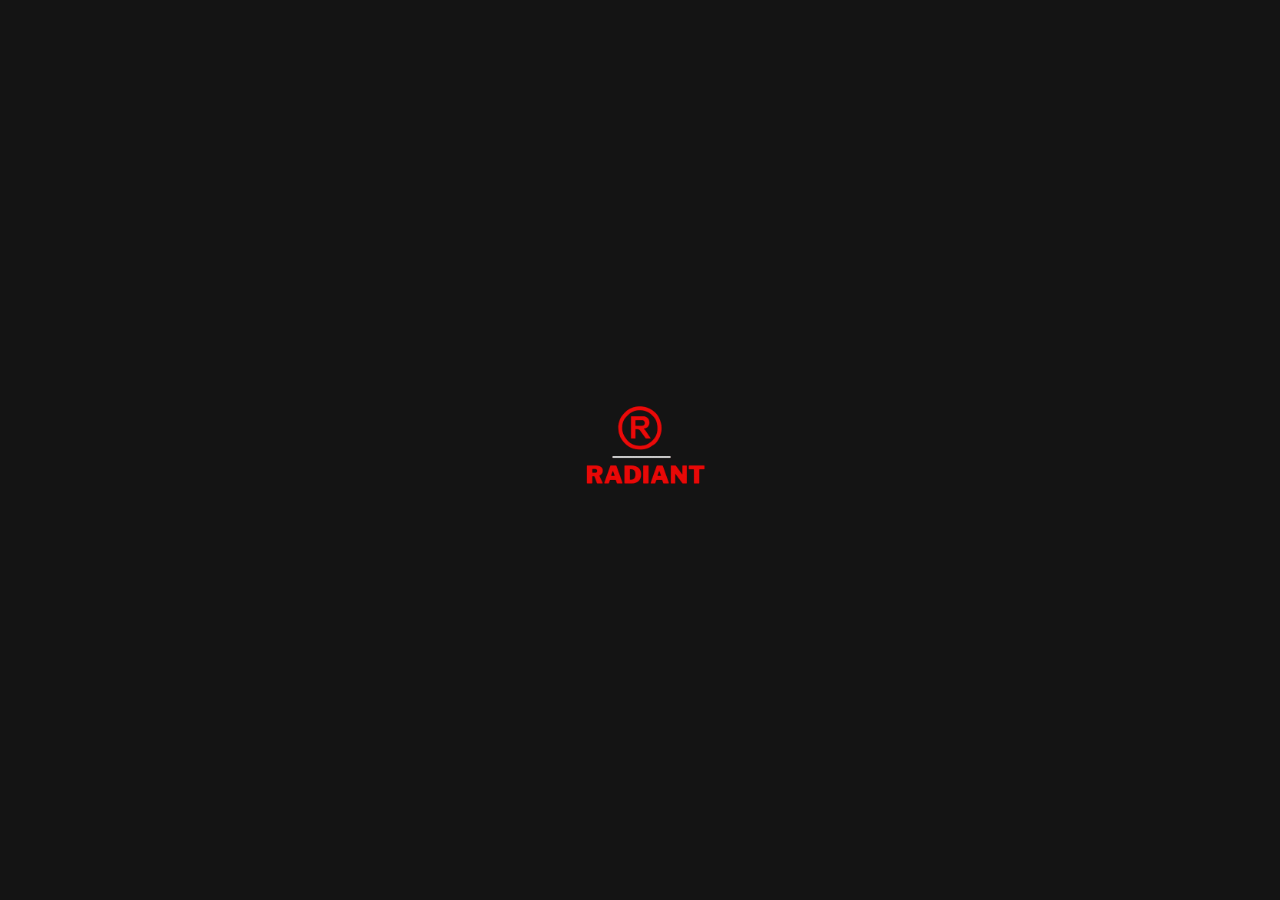
<file: sign-up.html>
<!doctype html>
<html lang="en-US">

<head>
   <!-- Required meta tags -->
   <meta charset="UTF-8">
   <meta name="viewport" content="width=device-width, initial-scale=1.0">
   <meta http-equiv="X-UA-Compatible" content="ie=edge">
   <title>RadianT</title>
   <!-- Favicon -->
   <link rel="shortcut icon" href="images/favicon.ico" />
   <!-- Bootstrap CSS -->
   <link rel="stylesheet" href="css/bootstrap.min.css" />
   <!-- Typography CSS -->
   <link rel="stylesheet" href="css/typography.css">
   <!-- Style -->
   <link rel="stylesheet" href="css/style.css" />
   <!-- Responsive -->
   <link rel="stylesheet" href="css/responsive.css" />
   <link rel="stylesheet" href="css/style.css" />
</head>

<body>
   <div id="loading">
      <div id="loading-center">
      </div>
   </div>

   <!-- MainContent -->
   <section class="sign-in-page">
      <div class="container">
         <div class="row justify-content-center align-items-center height-self-center">
            <div class="col-lg-7 col-md-12 align-self-center">
               <div class="sign-user_card ">
                  <div class="sign-in-page-data">
                     <div class="sign-in-from w-100 m-auto">
                        <form id="registrationForm">
                           <div class="row">
                              <div class="col-md-6">
                                 <div class="form-group">
                                    <label>Username</label>
                                    <input type="text" class="form-control mb-0" id="username"
                                       placeholder="Enter Full Name" autocomplete="off" required>
                                 </div>
                              </div>
                              <div class="col-md-6">
                                 <div class="form-group">
                                    <label>E-mail</label>
                                    <input type="email" class="form-control mb-0" id="email"
                                       placeholder="Enter email" autocomplete="off" required>
                                 </div>
                              </div>
                              <div class="col-md-6">
                                 <div class="form-group">
                                    <label>First Name</label>
                                    <input type="text" class="form-control mb-0" id="firstName"
                                       placeholder="First Name" autocomplete="off" required>
                                 </div>
                              </div>
                              <div class="col-md-6">
                                 <div class="form-group">
                                    <label>Last Name</label>
                                    <input type="text" class="form-control mb-0" id="lastName"
                                       placeholder="Last Name" autocomplete="off" required>
                                 </div>
                              </div>
                              <div class="col-md-6">
                                 <div class="form-group">
                                    <label>Password</label>
                                    <input type="password" class="form-control mb-0" id="password"
                                       placeholder="Password" required>
                                 </div>
                              </div>
                              <div class="col-md-6">
                                 <div class="form-group">
                                    <label>Repeat Password</label>
                                    <input type="password" class="form-control mb-0" id="confirmPassword"
                                       placeholder="Password" required>
                                 </div>
                              </div>

                           </div>
                           <div class="custom-control custom-radio mt-2">
                              <input type="radio" id="premium" name="subscriptionType" class="custom-control-input">
                              <label class="custom-control-label" for="premium">Premium-$39 / 3 Months
                                 with a 5 day free trial</label>
                           </div>
                           <div class="custom-control custom-radio mt-2">
                              <input type="radio" id="basic" name="subscriptionType" class="custom-control-input">
                              <label class="custom-control-label" for="basic"> Basic- $19 / 1 Month</label>
                           </div>
                           <div class="custom-control custom-radio mt-2">
                              <input type="radio" id="free" name="subscriptionType" class="custom-control-input">
                              <label class="custom-control-label" for="free">Free-Free</label>
                           </div>

                           <button id="submitButton" type="button" class="btn btn-hover my-2">Sign Up</button>


                        </form>
                     </div>
                  </div>
                  <div class="mt-3">
                     <div class="d-flex justify-content-center links">
                        Already have an account? <a href="login.html" class="text-primary ml-2">Sign In</a>
                     </div>
                  </div>
               </div>
            </div>
         </div>
      </div>
   </section>
   <!-- MainContent End-->
   <!-- jQuery, Popper JS -->
   <!-- jQuery, Popper JS -->
   <script src="https://yadavaman3032004.github.io/Bootstrap-javascript/jquery-3.4.1.min.js"></script>
   <script src="https://yadavaman3032004.github.io/Bootstrap-javascript/popper.min.js"></script>
   <!-- Bootstrap JS -->
   <script src="https://yadavaman3032004.github.io/Bootstrap-javascript/bootstrap.min.js"></script>
   <!-- Slick JS -->
   <script src="https://yadavaman3032004.github.io/Bootstrap-javascript/slick.min.js"></script>
   <!-- owl carousel Js -->
   <script src="https://yadavaman3032004.github.io/Bootstrap-javascript/owl.carousel.min.js"></script>
   <!-- select2 Js -->
   <script src="https://yadavaman3032004.github.io/Bootstrap-javascript/select2.min.js"></script>
   <!-- Magnific Popup-->
   <script src="https://yadavaman3032004.github.io/Bootstrap-javascript/jquery.magnific-popup.min.js"></script>
   <!-- Slick Animation-->
   <script src="https://yadavaman3032004.github.io/Bootstrap-javascript/slick-animation.min.js"></script>
   <!-- Custom JS-->
   <script src="js/custom.js"></script>
</body>
<script>
   document.addEventListener('DOMContentLoaded', () => {
       const submitButton = document.getElementById('submitButton');

       submitButton.addEventListener('click', async () => {
           const formData = {
               username: document.getElementById('username').value,
               email: document.getElementById('email').value,
               firstName: document.getElementById('firstName').value,
               lastName: document.getElementById('lastName').value,
               password: document.getElementById('password').value,
           };

           try {
               const response = await fetch("http://localhost:3000/register", {
                   method: "POST",
                   headers: {
                       'Content-Type': 'application/json'
                   },
                   body: JSON.stringify(formData)
               });

               if (!response.ok) {
                   throw new Error('Registration failed');
               }

               // Registration successful, handle response as needed
               window.alert('Registration successful');
               window.location.href = "login.html";
           } catch (error) {
               window.alert('Registration error:', error.message);
           }
       });

   });
</script>



</html>
</file>
<file: css/style.css>
header#main-header {
  position: fixed;
  left: 0px;
  right: 0px;
  text-align: center;
  z-index: 99;
  background: rgba(20, 20, 20, 0.5) !important;
}

header .navbar-light .navbar-brand img.logo {
  width: 160px;
}

.iq-search-bar .search-input {
  width: 100%;
  height: 40px;
  padding: 5px 15px 5px 40px;
  border: none;
  border-radius: 0;
  color: var(--iq-white);
  background: var(--iq-bg1);
}

.iq-search-bar .searchbox .search-link {
  position: absolute;
  left: 15px;
  top: 6px;
  font-size: 16px;
}

.nav-item span.dots {
  height: 10px;
  width: 10px;
  font-size: 0;
  text-align: center;
  padding: 0;
  position: absolute;
  top: 3px;
  right: 12px;
  border-radius: 50%;
  -webkit-border-radius: 50%;
}

.menu-right .nav-item span.dots {
  right: 0;
}

.navbar-right li .iq-sub-dropdown .iq-sub-card {
  position: relative;
  font-size: inherit;
  padding: 15px 15px;
  line-height: normal;
  color: inherit;
  text-align: left;
  display: inline-block;
  width: 100%;
  border: 1px solid;
  border-image-slice: 1;
  border-width: 0 0 1px 0;
  border-image-source: linear-gradient(to right, rgba(209, 208, 207, 0.6), rgba(209, 208, 207, 0.3), rgba(209, 208, 207, 0));
}

.iq-sub-card.setting-dropdown {
  padding: 15px 15px 15px 0 !important;
}

.navbar-right li .iq-sub-dropdown a.iq-sub-card:last-child {
  border-bottom: 0;
}

.notify-bg {
  overflow: hidden;
  z-index: 99;
}

.notify-bg:before {
  content: '';
  display: block;
  position: absolute;
  background: rgba(255, 255, 255, 0.5);
  width: 70px;
  height: 100%;
  left: 0;
  top: 0;
  opacity: 0.5;
  filter: blur(30px);
  transform: translateX(-100px) skewX(-30deg);
  animation: noti-before-animation 2s infinite 2s;
}

.notify-bg:after {
  content: '';
  display: block;
  position: absolute;
  background: rgba(255, 255, 255, 0.2);
  width: 30px;
  height: 100%;
  left: 30px;
  top: 0;
  opacity: 0;
  filter: blur(5px);
  transform: translateX(-100px) skewX(-30deg);
  animation: noti-after-animation 2s infinite 2s;
}

.navbar-right .iq-sub-dropdown .iq-card-body div {
  border-radius: 0;
}

.navbar-right .iq-show .iq-sub-dropdown,
.iq-show .search-box {
  opacity: 1;
  visibility: visible;
  transform: translate(0, 0);
}

.navbar-right .iq-sub-dropdown {
  width: 300px;
  opacity: 0;
  visibility: hidden;
  position: absolute;
  top: 100%;
  right: 15px;
  background: var(--iq-bg1);
  transform: translate(0, 70px);
  -webkit-transform: translate(0, 70px);
  transition: all 0.3s;
  padding: 0;
  -webkit-box-shadow: 0px 0 20px 0 rgba(0, 0, 0, 0.5);
  -moz-box-shadow: 0px 0 20px 0 rgba(0, 0, 0, 0.5);
  box-shadow: 0px 0 20px 0 rgba(0, 0, 0, 0.5);
  -webkit-transition: all 0.3s ease-out 0s;
  -moz-transition: all 0.3s ease-out 0s;
  -ms-transition: all 0.3s ease-out 0s;
  -o-transition: all 0.3s ease-out 0s;
  transition: all 0.3s ease-out 0s;
  z-index: 1;
}

.navbar-light .navbar-toggler-icon {
  background: url(../images/menu.png) no-repeat scroll center center;
}

.search-toggle:hover,
header .navbar ul li.menu-item a:hover {
  color: var(--iq-primary) !important;
}

.search-wrapper {
  position: relative;
  display: inline-block;
  height: 36px;
  vertical-align: bottom;
}

.searchbutton {
  position: absolute;
  font-size: 22px;
  width: 100%;
  margin: 0;
  padding: 0;
  right: 16px;
  color: var(--iq-body-text);
}

.search:focus+.searchbutton {
  transition-duration: 0.4s;
  -moz-transition-duration: 0.4s;
  -webkit-transition-duration: 0.4s;
  -o-transition-duration: 0.4s;
  color: var(--iq-primary);
}

.search:hover+.searchbutton {
  color: var(--iq-white);
}

.search {
  position: absolute;
  left: 49px;
  background-color: transparent;
  outline: none;
  border: none;
  border-bottom: 1px solid transparent;
  padding: 0 0 0 16px;
  width: 0;
  height: 100%;
  z-index: 10;
  color: var(--iq-white);
  transition-duration: 0.4s;
  -moz-transition-duration: 0.4s;
  -webkit-transition-duration: 0.4s;
  -o-transition-duration: 0.4s;
}

.search:focus,
.search:hover {
  width: 350px;
  padding: 0 0 0 0;
  border-color: var(--iq-body-text)
}

.expandright {
  left: auto;
  right: -6px;
  bottom: -2px;
}

.search::placehoder {
  color: var(--iq-white) !important;
}

.noti-svg {
  -webkit-animation: notify 1.5s ease infinite;
  animation: notify 1.5s ease infinite;
  fill: var(--iq-body-text);
}

.noti-svg:hover {
  fill: var(--iq-primary);
}

.search-box {
  position: absolute;
  left: 0;
  right: 0;
  top: 46px;
  min-width: 25rem;
  width: 100%;
  z-index: -1;
  opacity: 0;
  transform: translate(0, 70px);
  -webkit-transform: translate(0, 70px);
  -webkit-transition: all 0.3s ease-out 0s;
  -moz-transition: all 0.3s ease-out 0s;
  -ms-transition: all 0.3s ease-out 0s;
  -o-transition: all 0.3s ease-out 0s;
  transition: all 0.3s ease-out 0s;
  box-shadow: 0px 0px 20px 0px rgba(0, 0, 0, 0.15);
}

.search-toggle {
  padding: 0 !important;
}

header.style-one li .search-box input[type="search"] {
  border: none;
  background: var(--iq-bg1);
}

header.style-one li .search-box .search-submit {
  right: auto;
  left: 0;
  background: transparent;
}

header#main-header {
  position: fixed;
  left: 0px;
  right: 0px;
  text-align: center;
  z-index: 999;
  background: rgba(20, 20, 20, 0.5) !important;
  -webkit-backdrop-filter: blur(10px);
  backdrop-filter: blur(10px);
}

/*--------------------------------------------------------------
                       Navigation
--------------------------------------------------------------*/
header#main-header.menu-sticky {
  -webkit-box-shadow: 0px 0px 30px 0px rgba(0, 0, 0, 0.4);
  -moz-box-shadow: 0px 0px 30px 0px rgba(0, 0, 0, 0.4);
  box-shadow: 0px 0px 30px 0px rgba(0, 0, 0, 0.4);
}

header#main-header.menu-sticky {
  position: fixed;
  top: 0;
  width: 100%;
  background: rgba(20, 20, 20, 0.5) !important;
  -webkit-box-shadow: 0 0 30px 0 rgba(0, 0, 0, .1);
  -moz-box-shadow: 0 0 30px 0 rgba(0, 0, 0, .1);
  box-shadow: 0 0 30px 0 rgba(0, 0, 0, .1);
  z-index: 999;
}

header .navbar .menu-header-menu-container,
header .navbar .menu-all-pages-container,
header .navbar .menu-testing-menu-container,
header .navbar .menu-short-container,
header .navbar .menu-main-menu-container {
  display: inline-block;
  width: 100%;
}

header .navbar ul.navbar-nav {
  display: block;
  text-align: center;
}

header .navbar ul li {
  list-style: none;
  margin-right: 18px;
  position: relative;
  transition: all 0.3s ease-in-out;
  transition: all 0.3s ease-in-out;
  -moz-transition: all 0.3s ease-in-out;
  -ms-transition: all 0.3s ease-in-out;
  -o-transition: all 0.3s ease-in-out;
  -webkit-transition: all 0.3s ease-in-out;
  display: inline-block;
}

header .navbar ul li.menu-item a {
  font-size: 16px;
  font-weight: 400;
  position: relative;
  padding: 0px 0px 0px 10px;
  line-height: 70px;
  position: relative;
  z-index: 9;
  text-decoration: none;
  transition: all 0.3s ease-in-out;
  transition: all 0.3s ease-in-out;
  -moz-transition: all 0.3s ease-in-out;
  -ms-transition: all 0.3s ease-in-out;
  -o-transition: all 0.3s ease-in-out;
  -webkit-transition: all 0.3s ease-in-out;
  text-transform: uppercase;
}

.nav-open .nav-overlay {
  visibility: visible;
  -webkit-transition: 0.3s;
  -o-transition: 0.3s;
  transition: 0.3s;
}

.nav-overlay {
  left: 0;
  right: 0;
  top: 0;
  bottom: 0;
  opacity: 0;
  z-index: 900;
  display: block;
  width: 100%;
  position: fixed;
  visibility: hidden;
  background: rgba(0, 0, 0, 0.6);
  -webkit-transition: 0.3s;
  -o-transition: 0.3s;
  transition: 0.3s;
}

.more-toggle {
  color: var(--iq-white) !important;
  font-size: 22px;
}

.dropdown-toggle.more-toggle::after {
  content: none;
}

.mobile-more-menu {
  display: none;
}

.more-menu {
  position: absolute;
  top: 50px;
  left: auto;
  right: 0;
  min-width: 18rem;
  padding: 0.35rem 0.5rem;
  margin: 0;
  opacity: 0;
  transform: translate(0, 70px);
  -webkit-transform: translate(0, 70px);
  -webkit-transition: all 0.3s ease-out 0s;
  -moz-transition: all 0.3s ease-out 0s;
  -ms-transition: all 0.3s ease-out 0s;
  -o-transition: all 0.3s ease-out 0s;
  transition: all 0.3s ease-out 0s;
  background: var(--iq-bg1);
  box-shadow: 0px 3px 10px rgba(0, 0, 0, 0.75);
  visibility: hidden;
  z-index: 999;
}

.more-menu.show {
  opacity: 1;
  transform: translate(0, 0);
  visibility: visible;
}

header .navbar ul li:last-child {
  margin-right: 0;
}



/*--------------------------------------------------------------
                       Main Slider
--------------------------------------------------------------*/
#home-slider ul.slick-dots {
  bottom: 30px;
}

#home-slider .slick-dots li {
  height: auto;
  width: auto;
}

#home-slider .slick-dots li button {
  height: 2px;
  width: 30px;
  background: rgba(229, 9, 20, 0.4);
  padding: 0;
}

#home-slider .slick-dots li.slick-active button {
  background: var(--iq-primary);
}

#home-slider li {
  position: relative;
}

.slider-description {
  position: absolute;
  top: 15%;
  left: 80px;
}

#home-slider h1.slider-text {
  font-size: 80px;
  margin: 15px 0;
}

#home-slider p {
  margin: 20px 0;
  width: 600px;
  overflow: hidden;
  text-overflow: ellipsis;
  display: -webkit-box;
  -webkit-line-clamp: 3;
  -webkit-box-orient: vertical;
}

#home-slider .slick-bg {
  padding: 100px 0 50px;
  width: 100%;
  background-size: cover;
  background-position: center center;
  background-repeat: no-repeat;
  height: 100vh;
  position: relative;
  z-index: 1;
}

#home-slider .slick-bg.s-bg-1 {
  background-image: url(../images/slider/slider1.jpg);
}

#home-slider .slick-bg.s-bg-2 {
  background-image: url(../images/slider/slider2.jpg);
}

#home-slider .slick-bg.s-bg-3 {
  background-image: url(../images/slider/slider3.jpg);
}

.trailor-video {
  position: absolute;
  bottom: 0;
  right: 0;
  z-index: 999;
  text-align: center;
}


/* .trailor-video {
    margin: 0 auto;
    text-align: center;
} */
.channel-name {
  color: var(--iq-primary);
  font-size: 20px;
  margin-left: 10px;
  letter-spacing: 2.5px;
  font-weight: 500;
}

.c-logo {
  width: 130px;
}

.channel-logo {
  border-left: 5px solid var(--iq-primary);
  background: transparent linear-gradient(270deg, rgba(11, 1, 2, 0) 0%, rgba(255, 55, 65, 0.3) 100%);
  padding: 10px 10px 10px 15px;
  width: 255px;
  position: relative;
  overflow: hidden;
}

.circle {
  stroke: var(--iq-primary);
  stroke-dasharray: 650;
  stroke-dashoffset: 650;
  -webkit-transition: all 0.5s ease-in-out;
  opacity: 0.3;
}

.playbtn {
  display: inline-block;
  -webkit-transition: all 0.5s ease;
}

.playbtn .triangle {
  -webkit-transition: all 0.7s ease-in-out;
  stroke-dasharray: 240;
  stroke-dashoffset: 480;
  stroke: var(--iq-white);
  transform: translateY(0);
}

.playbtn:hover .triangle {
  stroke-dashoffset: 0;
  opacity: 1;
  stroke: var(--iq-primary);
  animation: trailorPlay 0.7s ease-in-out;
}

.playbtn:hover .circle {
  stroke-dashoffset: 0;
  opacity: 1;
}

.w-trailor {
  font-size: 17px;
  letter-spacing: 3.5px;
  font-weight: 600;
  color: var(--iq-white);
  margin-left: 5px;
}

.slider-inner {
  position: relative;
  overflow: hidden;
  width: 100%;
}

.big-title {
  background: url('../images/texure.jpg');
  background-repeat: repeat-x;
  background-position: 100% 100%;
  color: transparent;
  -webkit-font-smoothing: antialiased;
  -webkit-background-clip: text;
  -moz-background-clip: text;
  background-clip: text;
  -webkit-text-fill-color: transparent;
}

.slick-track {
  margin: unset !important;
}

/*---------------------------------------------------------------------
                      Pages Content
-----------------------------------------------------------------------*/
.main-content {
  padding-top: 40px;
}

.block-space {
  padding: 40px 0;
}

.s-margin {
  margin-top: 40px;
}

.iq-main-header {
  margin-bottom: 20px;
}

.main-title a:hover,
.main-title a:focus {
  color: var(--iq-primary) !important;
}

:focus {
  outline: none !important;
}

/*--------------------------*/
.favorites-slider .slick-list,
#top-ten-slider-nav .slick-list {
  overflow: visible;
  padding-bottom: 40px !important;
}

.favorites-slider li.slide-item {
  float: left;
  width: 25%;
}

.favorites-slider .slick-list {
  overflow: visible;
}

li.slide-item {
  position: relative;
  padding: 0 15px;
}

li.slide-item .block-images {
  position: relative;
  width: 100%;
  transition: all 0.45s ease 0s;
  overflow: hidden;
  -webkit-backface-visibility: hidden;
  backface-visibility: hidden;
  -webkit-transform: translate3d(0, 0, 0);
  transform: translate3d(0, 0, 0);
  transition: all 0.6s ease 0s;
  -webkit-transition: all 0.6s ease 0s;
  -moz-transition: all 0.6s ease 0s;
  -o-transition: all 0.6s ease 0s;
}

li.slide-item:hover .block-images {
  overflow: visible;
}

li.slide-item:hover .block-images .img-box {
  position: relative;
}

li.slide-item:hover .block-images {
  z-index: 99;
  transform: scale3d(1.3, 1.3, 1) translate3d(0, 0, 0) perspective(500px);
  transform-origin: 50% 50%;
  transition: all 0.6s ease 0s;
  -webkit-transition: all 0.6s ease 0s;
  -moz-transition: all 0.6s ease 0s;
  -o-transition: all 0.6s ease 0s;
  box-shadow: 0px 0px 12px rgba(0, 0, 0, 0.9);
}

.block-social-info {
  position: absolute;
  top: 0;
  left: auto;
  bottom: 0;
  right: 25px;
  z-index: 999;
  display: flex;
  align-items: center;
  opacity: 0;
}

.music-play-lists li {
  position: relative;
  height: 30px;
  width: 30px;
  line-height: 35px;
  text-align: center;
  background: rgba(255, 255, 255, 0.30);
  border-radius: 50%;
  margin: 0 auto 7px;
  display: flex;
  -webkit-display: flex;
  -moz-display: flex;
  -o-display: flex;
  align-items: center;
}

.music-play-lists span {
  position: relative;
  display: block;
  height: 20px;
  width: 20px;
  line-height: 26px;
  font-size: 12px;
  text-align: center;
  background: var(--iq-white);
  color: var(--iq-primary);
  border-radius: 50%;
  -webkit-border-radius: 50%;
  -moz-border-radius: 50%;
  -o-border-radius: 50%;
  margin: 0 auto;
  display: flex;
  -webkit-display: flex;
  -moz-display: flex;
  -o-display: flex;
  align-items: center;
  justify-content: center;
  transition: all 0.45s ease 0s;
  -webkit-transition: all 0.45s ease 0s;
  -moz-transition: all 0.45s ease 0s;
  -o-transition: all 0.45s ease 0s;
  cursor: pointer;
}

.music-play-lists .count-box {
  height: 15px !important;
  width: 15px !important;
  line-height: 15px i !important;
  font-size: 8px !important;
  background: var(--iq-primary) !important;
  color: var(--iq-white-color) !important;
  position: absolute;
  right: 0;
  top: 0px;
  padding: 0;
  text-align: center !important;
}

.music-play-lists li:hover span {
  background: var(--iq-primary);
  color: var(--iq-white);
  transition: all 0.45s ease 0s;
  -webkit-transition: all 0.45s ease 0s;
  -moz-transition: all 0.45s ease 0s;
  -o-transition: all 0.45s ease 0s;
}

.block-description {
  position: absolute;
  left: 25px;
  top: 0;
  bottom: 0;
  z-index: 999;
  display: flex;
  justify-content: center;
  flex-direction: column;
}

/* .block-description { position: absolute; left: 25px; top: 0; bottom: 0; z-index: 999; display: flex; justify-content: center; flex-direction: column; } */



.block-description>h6 {
  font-size: 1.5em;
}

.block-description .iq-title {
  font-size: 18px;
  color: var(--iq-white-color);
  text-transform: capitalize;
}

.text-white {
  font-size: 14px;
}

li.slide-item .block-images::before {
  position: absolute;
  content: "";
  top: 0;
  bottom: 0;
  left: 0;
  right: 0;
  background: rgba(0, 0, 0, 0.8);
  width: 100%;
  height: 100%;
  opacity: 0;
}

li.slide-item:hover .block-images::before {
  opacity: 1;
  z-index: 9;
}

li.slide-item:hover .block-description {
  animation: fadeIn 0.6s ease-in-out;
  opacity: 1;
}

li.slide-item:hover .block-social-info {
  animation: fadeIn 0.6s ease-in-out;
  opacity: 1;
}

.hover-buttons .btn {
  padding: 5px 15px;
  font-size: 12px;
}

li.slide-item.slick-current:hover .block-images {
  transform: scale3d(1.1, 1.1, 1) translate3d(6%, 0, 0) perspective(500px);
}

/* code */
#trending-slider-nav .slick-current.slick-active {
  transform: scale3d(1.1, 1.1, 1) translate3d(0, 0, 0) perspective(500px);
  -webkit-transform: scale3d(1.1, 1.1, 1) translate3d(0, 0, 0) perspective(500px);
  -moz-transform: scale3d(1.1, 1.1, 1) translate3d(0, 0, 0) perspective(500px);
  -o-transform: scale3d(1.1, 1.1, 1) translate3d(0, 0, 0) perspective(500px);
  transform-origin: 50% 50%;
  -webkit-transform-origin: 50% 50%;
  -moz-transform-origin: 50% 50%;
  -o-transform-origin: 50% 50%;
  transition: all 0.6s ease 0s;
  -webkit-transition: all 0.6s ease 0s;
  -moz-transition: all 0.6s ease 0s;
  -o-transition: all 0.6s ease 0s;
  box-shadow: 0px 0px 12px rgba(0, 0, 0, 0.9);
}

/* edited footer start */

li.slide-item .block-images::after {
  position: absolute;
  content: "";
  top: 0;
  bottom: 0;
  left: 0;
  right: 0;
  background: linear-gradient(90deg, rgba(0, 0, 0, 0.8) 0%, rgba(20, 20, 20, 0.4) 50%, rgba(83, 100, 141, 0) 100%);
  transition: all 0.6s ease 0s;
  -webkit-transition: all 0.6s ease 0s;
  -moz-transition: all 0.6s ease 0s;
  -o-transition: all 0.6s ease 0s;
}

.slick-vertical .slick-slide .block-images::after {
  position: absolute;
  content: "";
  top: 0;
  bottom: 0;
  left: 0;
  right: 0;
  background: linear-gradient(90deg, rgba(0, 0, 0, 0.8) 0%, rgba(20, 20, 20, 0.4) 50%, rgba(83, 100, 141, 0) 100%);
  transition: all 0.45s ease 0s;
  -webkit-transition: all 0.45s ease 0s;
  -moz-transition: all 0.45s ease 0s;
  -o-transition: all 0.45s ease 0s;
}


small,
.text_small,
span {
  font-size: 14px;
}

a:focus,
a:hover {
  color: var(--iq-primary);
  outline: none;
}

li.slide-item {
  position: relative;
  padding: 0px 10px;
}

li.slide-item .block-images {
  position: relative;
  width: 100%;
  transition: all 0.45s ease 0s;
  overflow: hidden;
  -webkit-backface-visibility: hidden;
  backface-visibility: hidden;
  -webkit-transform: translate3d(0, 0, 0);
  transform: translate3d(0, 0, 0);
  transition: all 0.6s ease 0s;
  -webkit-transition: all 0.6s ease 0s;
  -moz-transition: all 0.6s ease 0s;
  -o-transition: all 0.6s ease 0s;
}

li.slide-item:hover .block-images {
  overflow: visible;
  border-left: 5px solid #e50914;
}

li.slide-item:hover .block-images .img-box {
  position: relative;
}

li.slide-item:hover .block-images {
  z-index: 99;
  transform: scale3d(1.1, 1.1, 1) translate3d(0, 0, 0) perspective(500px);
  -webkit-transform: scale3d(1.1, 1.1, 1) translate3d(0, 0, 0) perspective(500px);
  -moz-transform: scale3d(1.1, 1.1, 1) translate3d(0, 0, 0) perspective(500px);
  -o-transform: scale3d(1.1, 1.1, 1) translate3d(0, 0, 0) perspective(500px);
  transform-origin: 50% 50%;
  -webkit-transform-origin: 50% 50%;
  -moz-transform-origin: 50% 50%;
  -o-transform-origin: 50% 50%;
  transition: all 0.6s ease 0s;
  -webkit-transition: all 0.6s ease 0s;
  -moz-transition: all 0.6s ease 0s;
  -o-transition: all 0.6s ease 0s;
  box-shadow: 0px 0px 12px rgba(0, 0, 0, 0.9);
}

#home-slider .trending-list {
  margin: 0 0 30px 0;
}

.slider-ratting ul li {
  margin-right: 5px;
}

.iq-button.btn {
  padding: 7px 14px;
  text-transform: uppercase;
  letter-spacing: 1.5px;
}

/* edited end */

.block-images .hover-buttons {
  margin-top: 5px;
}

.block-social-info .music-play-lists li {
  width: 40px;
  height: 40px;
}

.block-social-info .music-play-lists span {
  width: 30px;
  height: 30px;
}

.block-social-info .music-play-lists span i {
  font-size: 15px;
}


/*-------------------*/
.movie-content li {
  position: relative;
  padding-right: 20px;
}

.m.movie-content li:last-child {
  padding-right: 0px;
}

.movie-content li:before {
  content: "";
  height: 3px;
  width: 3px;
  background: #dddddd;
  position: absolute;
  top: 10px;
  right: 8px;
  border-radius: 50%;
}

.movie-detail .movie-content li:before {
  width: 5px;
  height: 5px;
}

.movie-content li:last-child:before {
  display: none;
}

li.slide-item .block-description .ratting-start {
  font-size: 12px;
}

li.slide-item .block-description .badge {
  background-color: rgb(72, 72, 72, 0.61);
}

li.slide-item .block-description .parallax-ratting span {
  font-size: 14px;
}

.slick-vertical .slick-slide.slick-current.slick-active .block-description {
  left: 25px;
  transition: all 0.45s ease 0s;
  -webkit-transition: all 0.45s ease 0s;
  -moz-transition: all 0.45s ease 0s;
  -o-transition: all 0.45s ease 0s;
  opacity: 1;
}

.slick-vertical .slick-slide .block-images {
  overflow: visible;
}

.slick-vertical .slick-slide .block-images::before {
  position: absolute;
  content: "";
  top: 0;
  bottom: 0;
  left: 0;
  right: 0;
  background: rgba(0, 0, 0, 0.8);
  opacity: 0;
  transition: all 0.45s ease 0s;
  -webkit-transition: all 0.45s ease 0s;
  -moz-transition: all 0.45s ease 0s;
  -o-transition: all 0.45s ease 0s;
  border-left: 6px solid var(--iq-primary);
}

.slick-vertical .slick-slide.slick-current.slick-active .block-images::before {
  opacity: 1;
  transition: all 0.45s ease 0s;
  -webkit-transition: all 0.45s ease 0s;
  -moz-transition: all 0.45s ease 0s;
  -o-transition: all 0.45s ease 0s;
}

.slick-vertical .slick-slide.slick-current.slick-active .block-images {
  width: 100%;
  overflow: visible;
  transform-origin: 100% 100%;
  transition: all 0.45s ease 0s;
  -webkit-transition: all 0.45s ease 0s;
  -moz-transition: all 0.45s ease 0s;
  -o-transition: all 0.45s ease 0s;
  z-index: 9;
}

.slick-vertical li.slick-slide.slick-current.slick-active {
  transition: all 0.45s ease 0s;
}

.slick-vertical .slick-slide {
  margin-bottom: 18px;
}

.slick-vertical li.slick-slide:last-child {
  margin-bottom: 0 !important;
}

/* ads */

.slick-vertical .block-description .hover-buttons>a {
  opacity: 0;
  display: none;
  transition: all 0.45s ease 0s;
  -webkit-transition: all 0.45s ease 0s;
  -moz-transition: all 0.45s ease 0s;
  -o-transition: all 0.45s ease 0s;
}

.slick-vertical .slick-slide.slick-current.slick-active .block-description .hover-buttons>a {
  transition: all 0.45s ease 0s;
  -webkit-transition: all 0.45s ease 0s;
  -moz-transition: all 0.45s ease 0s;
  -o-transition: all 0.45s ease 0s;
  opacity: 1;
  display: block;
}


/*---------------------*/
#trending-slider .tranding-block,
.banner-wrapper {
  background-size: cover;
  background-position: top right;
  position: relative;
}

.trending-pills {
  background: rgb(0, 0, 0, 0.25);
}

.trending-info {
  padding: 60px 0;
}

.tab-title-info {
  z-index: 99;
}

.trending-content .tab-pane.fade {
  display: none;
  visibility: hidden;
  opacity: 0;
}

.trending-content .tab-pane.fade.active.show {
  display: block;
  visibility: visible;
  opacity: 1;
}

.trending-content .tab-pane {
  width: 100%;
  height: 100%;
}

.trending-pills.nav-pills .nav-item a {
  position: relative;
  overflow: hidden;
  border-radius: 0;
  text-transform: uppercase;
  margin-left: 15px;
  margin-right: 15px;
}

.trending-pills.nav-pills .nav-item a:after {
  content: '';
  position: absolute;
  left: 0;
  top: 0;
  width: 0;
  height: 3px;
  background: var(--iq-primary);
  opacity: 0;
  -webkit-transition: all 0.8s linear;
  -moz-transition: all 0.8s linear;
  -o-transition: all 0.8s linear;
  transition: all 0.8s linear;
}

.trending-pills.nav-pills .nav-item a:before {
  position: absolute;
  top: 0;
  left: 0;
  width: 100%;
  height: 100%;
  background: linear-gradient(to top, rgba(83, 100, 141, 0) 0%, rgb(218, 64, 60, 0.3) 85%);
  content: '';
  opacity: 0;
  filter: alpha(opacity=0);
  -webkit-transform: translate3d(0, -50%, 0);
  transform: translate3d(0, -50%, 0);
  -o-transform: translate3d(0, 50%, 0);
  -moz-transform: translate3d(0, 50%, 0);
  -webkit-transition: all 0.5s ease-in-out;
  -moz-transition: all 0.5s ease-in-out;
  -o-transition: all 0.5s ease-in-out;
  transition: all 0.5s ease-in-out;
}

.trending-pills.nav-pills .nav-item a.show:before {
  opacity: 1;
  filter: alpha(opacity=100);
  -webkit-transform: translate3d(0, 0, 0);
  transform: translate3d(0, 0, 0);
  -o-transform: translate3d(0, 0, 0);
  -moz-transform: translate3d(0, 0, 0);
  -webkit-transition: all 0.5s ease-in-out;
  -moz-transition: all 0.5s ease-in-out;
  -o-transition: all 0.5s ease-in-out;
  transition: all 0.5s ease-in-out;
}

.trending-pills.nav-pills .nav-item a.show:after {
  opacity: 1;
  width: 100%;
}

.trending-pills.nav-pills .nav-item a:hover {
  color: var(--iq-primary);
}

.trending-content {
  padding: 0px 50px;
  display: flex;
}

.p-btns {
  display: flex;
  align-items: center;
}

.trending-info .trending-text {
  font-size: 60px;
  line-height: 100px;
  margin: 15px 0;
}

.trending-info .text-detail {
  font-size: 20px;
  font-weight: 500;
  letter-spacing: 0.7px;
  margin-bottom: 30px;
}

.trending-info .text-detail .badge {
  font-size: 20px;
}

.badge.badge-trend {
  background: rgb(0, 0, 0, 0.42);
}

.text-detail .trending-year {
  position: relative;
  padding-left: 30px;
}

.text-detail .trending-year:before {
  content: "";
  height: 6px;
  width: 6px;
  background: var(--iq-white);
  position: absolute;
  top: 50%;
  transform: translateY(-50%);
  left: 13px;
  border-radius: 50%;
}

.overview-tab:before,
.slick-bg:before {
  content: '';
  position: absolute;
  top: 0;
  left: 0;
  width: 90%;
  height: 100%;
  background: linear-gradient(90deg, rgba(20, 20, 20, 1) 0%, rgba(36, 36, 36, 1) 35%, rgba(83, 100, 141, 0) 100%);
  z-index: 1;
}

.slick-bg:before {
  background: linear-gradient(90deg, rgba(0, 0, 0, 1) 0%, rgba(20, 20, 20, 1) 35%, rgba(83, 100, 141, 0) 100%);
  width: 100%;
  z-index: -1;
}

.overlay-tab:before {
  content: '';
  position: absolute;
  top: 0;
  left: 0;
  right: 0;
  width: 100%;
  height: 100%;
  background: rgba(36, 36, 36, 0.8);
  z-index: 1;
}

.trending-info {
  position: relative;
  z-index: 99;
}

.trending-info .trending-dec {
  margin-bottom: 30px;
  width: 35%;
}

.trending-info .block-social {
  height: 45px;
  width: 45px;
  line-height: 45px;
  text-align: center;
  background: rgba(255, 255, 255, 0.15);
  border-radius: 50%;
  margin-left: 15px;
  display: flex;
  -webkit-display: flex;
  -moz-display: flex;
  -o-display: flex;
  align-items: center;
}

.trending-info .block-social a {
  position: relative;
  display: block;
  height: 32px;
  width: 32px;
  line-height: 26px;
  font-size: 16px;
  text-align: center;
  background: var(--iq-white);
  color: var(--iq-primary);
  border-radius: 50%;
  -webkit-border-radius: 50%;
  -moz-border-radius: 50%;
  -o-border-radius: 50%;
  margin: 0 auto;
  display: flex;
  -webkit-display: flex;
  -moz-display: flex;
  -o-display: flex;
  align-items: center;
  justify-content: center;
  transition: all 0.45s ease 0s;
  -webkit-transition: all 0.45s ease 0s;
  -moz-transition: all 0.45s ease 0s;
  -o-transition: all 0.45s ease 0s;
}

.trending-info .block-social.social1 a {
  background: var(--iq-primary);
  color: var(--iq-white);
}

.trending-list .title {
  font-size: 18px;
  font-weight: 500;
}

.trending-list .title span {
  font-size: 16px;
  font-weight: 400;
}

.trending-info .iq-dropdown .form-control {
  background: rgb(0, 0, 0, 0.20);
  border-radius: 5px;
  color: var(--iq-white);
}


.movies-tab-desc p {
  margin-bottom: 0;
  display: inherit !important;
}

#iq-trending {
  overflow: hidden;
}

#trending-slider-nav .slick-list {
  padding-bottom: 40px !important;
  overflow: visible;
}

#trending-slider-nav .movie-slick {
  border: 12px solid transparent;
  transition: all 0.4s ease;
  z-index: -1;
}

#trending-slider-nav .slick-current.slick-active .movie-slick {
  transition: all 0.4s ease;
  padding: 10px;
  background: rgba(20, 20, 20, 0.5) !important;
  -webkit-backdrop-filter: blur(10px);
  backdrop-filter: blur(1px);
  border: 1px solid #5d5757;
}

#trending-slider-nav .slick-current.slick-active {
  transform: scale3d(1.3, 1.3, 1) translate3d(0, 0, 0) perspective(500px);
  -webkit-transform: scale3d(1.3, 1.3, 1) translate3d(0, 0, 0) perspective(500px);
  -moz-transform: scale3d(1.3, 1.3, 1) translate3d(0, 0, 0) perspective(500px);
  -o-transform: scale3d(1.3, 1.3, 1) translate3d(0, 0, 0) perspective(500px);
  transform-origin: 50% 50%;
  -webkit-transform-origin: 50% 50%;
  -moz-transform-origin: 50% 50%;
  -o-transform-origin: 50% 50%;
  transition: all 0.6s ease 0s;
  -webkit-transition: all 0.6s ease 0s;
  -moz-transition: all 0.6s ease 0s;
  -o-transition: all 0.6s ease 0s;
  box-shadow: 0px 0px 12px rgba(0, 0, 0, 0.9);
}

.trending-contens .episodes-contens {
  margin-top: 30px;
}

.e-item .episodes-description {
  color: var(--iq-body-text) !important;
  background: var(--iq-bg1);
  padding: 15px;
}

.e-item:hover .episodes-description {
  color: var(--iq-white-color) !important;
}

.episodes-description a:hover {
  color: var(--iq-primary);
}

.episode-number {
  color: var(--iq-white-color);
}

.episode-duration {
  position: absolute;
  top: 15px;
  left: auto;
  right: 15px;
  font-weight: 700;
  background: var(--iq-primary);
  color: var(--iq-white-color);
  padding: 0 5px;
}

.e-item .episodes-description p {
  overflow: hidden;
  text-overflow: ellipsis;
  display: -webkit-box;
  -webkit-line-clamp: 1;
  -webkit-box-orient: vertical;
}

.e-item:hover .episode-number {
  opacity: 1;
  filter: alpha(opacity=100);
  -webkit-transition: all 0.5s ease-in-out;
  -moz-transition: all 0.5s ease-in-out;
  -o-transition: all 0.5s ease-in-out;
  transition: all 0.5s ease-in-out;
}

.episode-play-info {
  position: absolute;
  left: 0;
  right: 0;
  top: 0;
  bottom: 0;
  opacity: 0;
  filter: alpha(opacity=0);
  -webkit-transition: all 0.5s ease-in-out;
  -moz-transition: all 0.5s ease-in-out;
  -o-transition: all 0.5s ease-in-out;
  transition: all 0.5s ease-in-out;
  display: flex;
  flex-direction: column;
  align-items: center;
  justify-content: center;
}

.e-item:hover .episode-play-info {
  opacity: 1;
  filter: alpha(opacity=100);
  -webkit-transition: all 0.5s ease-in-out;
  -moz-transition: all 0.5s ease-in-out;
  -o-transition: all 0.5s ease-in-out;
  transition: all 0.5s ease-in-out;
}

.episode-play {
  height: 45px;
  width: 45px;
  line-height: 45px;
  text-align: center;
  background: rgba(255, 255, 255, 0.15);
  border-radius: 50%;
  margin: 0 auto;
  display: flex;
  -webkit-display: flex;
  -moz-display: flex;
  -o-display: flex;
  align-items: center;
}

.episode-play a {
  position: relative;
  display: block;
  height: 32px;
  width: 32px;
  line-height: 26px;
  font-size: 16px;
  text-align: center;
  background: var(--iq-white-color);
  color: var(--iq-primary);
  border-radius: 50%;
  -webkit-border-radius: 50%;
  -moz-border-radius: 50%;
  -o-border-radius: 50%;
  margin: 0 auto;
  display: flex;
  -webkit-display: flex;
  -moz-display: flex;
  -o-display: flex;
  align-items: center;
  justify-content: center;
  transition: all 0.45s ease 0s;
  -webkit-transition: all 0.45s ease 0s;
  -moz-transition: all 0.45s ease 0s;
  -o-transition: all 0.45s ease 0s;
}

.episodes-slider1 .owl-nav {
  position: absolute;
  top: 50%;
  transform: translateY(-50%);
  left: 0;
  right: 0;
  color: #fff;
}

.episodes-slider1 .owl-nav button.owl-prev,
.episodes-slider1 .owl-nav button.owl-next {
  float: left;
  width: 35px;
  height: 60px;
  background: rgba(0, 0, 0, 0.5);
  line-height: 23px;
  font-size: 30px;
  text-align: center;
  display: flex;
  align-items: center;
  justify-content: center;
}

.episodes-slider1 .owl-nav button.owl-next {
  float: right !important;
}



/* parallax */
.parallax-img img {
  box-shadow: 0px 20px 40px rgba(0, 0, 0, 0.6);
}

.parallax-window {
  height: 100%;
  padding: 100px 0;
  position: relative;
  background: url(../images/parallax/p1.jpg)center center;
  background-size: cover;
  background-attachment: fixed;
}

.parallax-window::after {
  position: absolute;
  content: "";
  top: 0;
  bottom: 0;
  left: 0;
  right: 0;
  background: rgba(0, 0, 0, 0.8);
}

.parallaxt-details {
  z-index: 9;
  position: relative;
}

/*-----------------------*/

/*---------------------------------------------------------------------
                     topten-contens  
-----------------------------------------------------------------------*/
.topten-contens {
  position: relative;
  overflow: hidden;
}

#iq-topten .iq-title {
  position: absolute;
  left: 35px;
  top: 35px;
  z-index: 99;
}

.topten-title-sm {
  display: none;
}

.vertical_s {
  position: absolute;
  top: 95px;
  right: 0;
  bottom: 0;
  left: 35px;
  overflow: hidden;
}

#top-ten-slider-nav {
  width: 300px;
  height: 100%;
  position: relative;
}

#top-ten-slider-nav .slick-list.draggable {
  height: 100% !important
}

#top-ten-slider-nav .slick-prev,
#top-ten-slider-nav .slick-next {
  left: 0;
  right: 0;
  margin: 0 auto;
}

#top-ten-slider-nav .slick-prev {
  top: 0;
  bottom: auto;
}

#top-ten-slider-nav .NextArrow,
#top-ten-slider-nav .PreArrow {
  position: absolute;
  left: 0;
  right: 0;
  margin: 0 auto;
  z-index: 999;
  background: rgba(0, 0, 0, 0.5);
  border: none;
  color: var(--iq-white-color);
  font-size: 30px;
  width: 60px;
  height: 35px;
}

#top-ten-slider .NextArrow,
#top-ten-slider .PreArrow {
  position: absolute;
  left: 0;
  right: 0;
  margin: 0 auto;
  z-index: 999;
  background: rgba(0, 0, 0, 0.5);
  border: none;
  color: var(--iq-white-color);
  font-size: 30px;
  width: 35px;
  height: 60px;
}

#top-ten-slider-nav .NextArrow {
  bottom: 0;
}

#top-ten-slider-nav .PreArrow {
  top: 0;
}

#top-ten-slider .NextArrow {
  right: 0;
  left: auto;
}

#top-ten-slider .PreArrow {
  left: 0;
  right: auto;
}

#top-ten-slider-nav .slick-next:before,
#top-ten-slider-nav .slick-prev:before,
#top-ten-slider .slick-next:before,
#top-ten-slider .slick-prev:before {
  display: none;
}

.slick-arrow {
  cursor: pointer;
}

ul#top-ten-slider .slick-bg:before {
  z-index: 0;
}

#top-ten-slider-nav .NextArrow:hover,
#top-ten-slider-nav .NextArrow:focus {
  outline: none;
  border: none;
}

#top-ten-slider-nav .PreArrow:hover,
#top-ten-slider-nav .PreArrow:focus {
  outline: none;
  border: none;
}

/*-----------------------*/
footer {
  background: var(--iq-bg1);
}

ul.f-link li {
  margin-bottom: 4px;
}

ul.f-link li a {
  margin-bottom: 4px;
  color: var(--iq-body-text);
}

ul.f-link li a:hover {
  color: var(--iq-primary);
}

.s-icon {
  position: relative;
  width: 40px;
  height: 40px;
  border-radius: 50%;
  text-align: center;
  line-height: 40px;
  margin-right: 12px;
  color: var(--iq-white);
  font-size: 17px;
  background: rgb(41, 41, 41, 0.76);
  transition: all 0.4s ease;
}

.s-icon:before {
  content: '';
  position: absolute;
  top: 0;
  left: 0;
  width: 100%;
  height: 100%;
  border-radius: 50%;
  background: var(--iq-primary);
  transition: all 0.4s ease;
  transform: scale(.9);
  z-index: -1;
}

.s-icon:hover:before {
  transform: scale(1.1);
  box-shadow: 0 0 15px var(--iq-primary);
}

.s-icon:hover {
  box-shadow: 0 0 10px var(--iq-primary);
  text-shadow: 0 0 2px var(--iq-primary);
  color: var(--iq-primary);
  transition: all 0.4s ease;
}

.copyright {
  background: var(--iq-body-bg);
  box-shadow: rgba(0, 0, 0, 0.5) 0px 3px 10px;
}

/*-----------------------*/
.banner-wrapper {
  padding: 60px 0;
  z-index: 1;
  width: 100%;
  height: 550px;
  background-image: url(../images/shows-banner/single-show.jpg);
  background-position: top left;
}

.overlay-wrapper:before,
.shows-img:before {
  content: '';
  position: absolute;
  bottom: 0;
  left: 0;
  z-index: -1;
  width: 100%;
  height: 100%;
  background-image: linear-gradient(to bottom, rgba(51, 51, 51, 0), rgba(0, 0, 0, 0.8) 70%, var(--iq-black) 100%)
}

.banner-caption,
.overlay-s-name {
  position: absolute;
  bottom: 30px;
  left: 80px;
}

.movie-detail .trending-info {
  padding: 0 0 20px 0;
  border: 1px solid;
  border-image-slice: 1;
  border-width: 0 0 1px 0;
}

.movie-detail .trending-info.g-border {
  border-image-source: linear-gradient(to left, rgba(209, 208, 207, 0), rgba(209, 208, 207, 0.6), rgba(209, 208, 207, 0));
}

.share-icons.music-play-lists li {
  display: inline-flex;
  margin-right: 7px;
  width: 45px;
  height: 45px;
}

.share-icons.music-play-lists li span {
  width: 32px;
  height: 32px;
}

.share-icons.music-play-lists li span i {
  font-size: 15px;
}

.movie-detail .trending-info .trending-text {
  font-size: 50px;
  line-height: 1.5;
  margin: 0;
}

.main-content.movi {
  padding-top: 30px;
}

.share {
  position: relative;
}

.share-box {
  -webkit-box-shadow: 0px 3px 10px rgba(0, 0, 0, 0.75);
  box-shadow: 0px 3px 10px rgba(0, 0, 0, 0.75);
  display: none;
  position: absolute;
  width: 105px;
  top: 3px;
  right: 40px;
  left: auto;
  background-color: var(--iq-bg1);
  padding: 0px 10px;
  border-radius: 0px;
  text-align: center;
  z-index: 2;
  animation: side-in 0.5s forwards;
  margin-bottom: 10px;
  transition: all 0.45s ease 0s;
}

.share:hover .share-box {
  display: inline-block;
}

.share-box a {
  background: transparent !important;
  color: var(--iq-body) !important;
  margin-right: 15px;
}

.share-box i {
  font-size: px !important;
}

.share-box a:hover {
  color: var(--iq-primary) !important;
}

.banner-wrapper .trending-info .trending-dec {
  width: 100%;
}

.play-ico {
  font-size: 22px;
}

.play-button {
  position: absolute;
  z-index: 10;
  top: 50%;
  left: 15px;
  transform: translateY(-50%);
  display: block;
  padding-left: 5px;
  text-align: center;
}

.play-button:before {
  content: "";
  position: absolute;
  z-index: 0;
  left: 50%;
  top: 50%;
  transform: translateX(-50%) translateY(-50%);
  display: block;
  width: 50px;
  height: 50px;
  background: #ba1f24;
  border-radius: 50%;
  animation: pulse-border 1500ms ease-out infinite;
}

.play-button:after {
  content: "";
  position: absolute;
  z-index: 1;
  left: 50%;
  top: 50%;
  transform: translateX(-50%) translateY(-50%);
  display: block;
  width: 50px;
  height: 50px;
  background: var(--iq-primary);
  border-radius: 50%;
  transition: all 200ms;
}

.play-button:hover:after {
  background-color: darken(#fa183d, 10%);
}

.play-button i {
  display: block;
  position: relative;
  z-index: 3;
  font-size: 20px;
  color: var(--iq-white);
}

.w-name {
  margin-left: 70px;
}

video {
  display: block;
  width: 100%;
  height: 100%;
}

.video-container {
  width: 100%;
  height: 650px;
  overflow: hidden;
  position: relative;
}

.video-container.overlay-wrapper:before,
.overlay-s-name {
  z-index: 1;
}

/*-----------------------*/
.seasons .iq-dropdown .form-control {
  background: var(--iq-secondary);
  color: var(--iq-white);
}

.seasons .trending-pills {
  background: var(--iq-bg1);
}

.seasons .trending-pills.nav-pills .nav-item a {
  margin-left: 0;
}

.epi-box .episode-number,
.epi-box .episode-play-info {
  opacity: 1;
}

.epi-box .episode-number {
  background: rgb(0, 0, 0, .7);
}

.epi-desc {
  background: var(--iq-bg1);
}

.epi-name {
  overflow: hidden;
  text-overflow: ellipsis;
  display: -webkit-box;
  -webkit-line-clamp: 1;
  -webkit-box-orient: vertical;
}

.epi-box {
  -webkit-box-shadow: 0px 0 20px 0 rgba(0, 0, 0, 0.5);
  -moz-box-shadow: 0px 0 20px 0 rgba(0, 0, 0, 0.5);
  box-shadow: 0px 0 20px 0 rgba(0, 0, 0, 0.5);
}

.epi-img {
  overflow: hidden;
}

.img-zoom {
  -webkit-transition: transform 2s ease-in-out;
  -o-transition: transform 2s ease-in-out;
  transition: transform 2s ease-in-out;
  transform-origin: center center;
}

.epi-box:hover .img-zoom {
  -webkit-transform: scale(1.3);
  -o-transform: scale(1.3);
  -moz-transform: scale(1.3);
  -ms-transform: scale(1.3);
  transform: scale(1.3);
}

.episode-name span {
  font-size: 28px;
}

.episode-name .trending-year:before {
  top: 22px !important;
  left: 12px !important;
}

.season-info .big-title {
  font-size: 22px !important;
}

/*-----------------------*/
#tvshows-slider li {
  float: left;
}

.shows-img {
  position: relative;
}

.shows-content {
  position: absolute;
  bottom: 30px;
  left: 25px;
  z-index: 99;
}

.shows-img:before {
  background-image: linear-gradient(to bottom, rgba(51, 51, 51, 0), rgba(0, 0, 0, 0.6) 75%, var(--iq-black) 100%);
  z-index: 1;
}

#tvshows-slider .slick-slide {
  opacity: 0.4;
  filter: blur(3px);
  box-shadow: 0px 1px 3px 0px rgba(0, 0, 0, 0.2), 0px 1px 1px 0px rgba(0, 0, 0, 0.14), 0px 2px 1px -1px rgba(0, 0, 0, 0.12)
}

#tvshows-slider .slick-slide.slick-current.slick-center {
  opacity: 1;
  filter: blur(0);
  -webkit-box-shadow: 0px 3px 10px rgba(0, 0, 0, 0.75);
  -moz-box-shadow: 0px 3px 10px rgba(0, 0, 0, 0.75);
  box-shadow: 0px 3px 10px rgba(0, 0, 0, 0.75);
}

#tvshows-slider .NextArrow,
#tvshows-slider .PreArrow {
  position: absolute;
  top: 50%;
  cursor: pointer;
  transform: translateY(-50%);
  z-index: 999;
  background: transparent;
  border: none;
  color: rgba(255, 255, 255, 0.9);
  font-size: 65px;
  z-index: 1;
}

#top-ten-slider .NextArrow,
#top-ten-slider .PreArrow {
  position: absolute;
  top: 50%;
  cursor: pointer;
  transform: translateY(-50%);
  z-index: 999;
  width: 40px;
  height: 40px;
  background: rgba(255, 55, 65, 0.8);
  border-radius: 50%;
  border: none;
  color: rgba(255, 255, 255, 0.9);
  font-size: 27px;
  display: inline-block;
  z-index: 1;
  line-height: 26px;
  text-align: center;
  display: flex;
  align-items: center;
  justify-content: center;
}

#tvshows-slider .NextArrow,
#top-ten-slider .NextArrow {
  right: 10px;
}

#tvshows-slider .PreArrow,
#top-ten-slider .PreArrow {
  left: 10px;
}

.iq-main-slider {
  position: relative;
}

.genres-box {
  position: absolute;
  top: 100px;
  left: 15%;
}

.genres-box .btn-secondary {
  background-color: rgba(108, 117, 125, 0.8);
  border-color: transparent;
  position: relative;
}

.genres-box .btn-secondary:focus {
  box-shadow: none !important;
}

.genres-box .dropdown-toggle::after {
  content: '\ea41';
  position: absolute;
  right: 37px;
  top: 10px;
  font-family: 'remixicon';
  border: none !important;
  transition: all 0.4s ease;
  vertical-align: middle !important;
}

.genres-box .btn {
  padding: 9px 42px 9px 25px;
}

.genres-box .dropdown-menu {
  background-color: rgb(36, 36, 36, 0.9);
  border: transparent;
  color: var(--iq-white) !important;
  border-radius: 0;
  transform: translate(0, 0);
  -webkit-transform: translate(0, 0);
  -webkit-transition: all 0.3s ease-out 0s;
  transition: all 0.3s ease-out 0s;
}

.genres-box .dropdown-menu.show {
  transform: translate(0, 70px);
}

.genres-box .dropdown-item {
  color: var(--iq-white);
}

.genres-box .dropdown-item:focus,
.genres-box .dropdown-item:hover {
  background-color: transparent;
  color: var(--iq-primary);
}

.genres-box .btn-secondary:not(:disabled):not(.disabled).active,
.genres-box .btn-secondary:not(:disabled):not(.disabled):active,
.genres-box.show>.btn-secondary.dropdown-toggle {
  background-color: rgba(108, 117, 125, 0.8) !important;
  border-color: transparent !important;
}

/*---------------------------*/
.m-profile {
  padding-top: 120px;
  padding-bottom: 60px;
}

.manage-p {
  height: 100vh;
}

.m-profile .sign-user_card {
  background: var(--iq-bg1);
}

.m-profile .iq-custom-select .select2-container--bootstrap4 .select2-selection,
.m-profile .select2-dropdown {
  border: 1px solid var(--iq-body-text);
  background: transparent;
}

.m-profile .form-group {
  margin-bottom: 1.2rem;
}

.m-profile .sign-user_card {
  padding: 30px;
}

.m-profile .select2-dropdown {
  top: 0;
}

.m-profile .select2-search--dropdown .select2-search__field {
  display: none !important;
}

.lang-dropdown {
  margin-left: 30px;
}

.m-profile .select2-container--bootstrap4 .select2-selection--multiple .select2-selection__rendered .select2-search__field {
  background: transparent;
}

.m-profile .select2-container--bootstrap4 .select2-selection--multiple .select2-selection__choice {
  border: none;
  background: var(--iq-bg1);
  border-radius: 0;
  color: #f2f2f2;
}

.manage-gen .select2-container .select2-selection--single .select2-selection__rendered {
  line-height: calc(1.5em + 1.3rem);
  padding-left: 10px;
  font-size: 14px;
}

.manage-dd .select2-container {
  width: 100% !important;
}

.manage-dd .select2-search--dropdown .select2-search__field {
  width: 98%;
}

.lang-dropdown .select2-container .select2-search--inline .select2-search__field {
  margin-top: 0px;
  font-size: 14px;
}

.a-border {
  border: 1px solid;
  border-image-slice: 1;
  border-width: 0 0 1px 0;
  border-image-source: linear-gradient(to right, rgba(209, 208, 207, 0.6), rgba(209, 208, 207, 0.3), rgba(209, 208, 207, 0));
}

/*-----------------------*/
.setting a:hover {
  color: var(--iq-primary) !important;
}

.edit-icon {
  position: absolute;
  right: 25px;
  top: 25px;
}

.setting-wrapper .btn-hover {
  white-space: normal;
}

.pricing .table th {
  border-top: none;
}

.pricing .table th {
  border-bottom: 1px solid var(--iq-body-bg);
}

.prc-box {
  background: var(--iq-body-bg);
  padding: 15px;
  position: relative;
  transition: all 0.4s ease;
}

.type {
  position: absolute;
  background: var(--iq-primary);
  padding: 9px 25px;
  color: var(--iq-white);
  top: -15px;
  left: 50%;
  transform: translateX(-50%);
  z-index: 99;
  font-weight: 500;
}

.type:before {
  position: absolute;
  content: '';
  width: 0;
  height: 0;
  right: -15px;
  top: -1px;
  border-left: 16px solid var(--iq-primary-hover);
  border-top: 16px solid transparent;
}

.type:after {
  position: absolute;
  content: '';
  width: 0;
  height: 0;
  left: -15px;
  top: -1px;
  border-right: 16px solid var(--iq-primary-hover);
  border-top: 16px solid transparent;
}

.prc-box.active {
  background: var(--iq-primary);
}

.prc-box.active .type {
  background: #fff;
  color: var(--iq-primary);
}

.prc-box.active .type:before {
  border-left: 16px solid var(--iq-primary-hover);
  right: -16px;
}

.prc-box.active .type:after {
  border-right: 16px solid var(--iq-primary-hover);
  left: -16px;
}

.prc-wrap {
  border-bottom: none !important;
}

.pricing .table td {
  border-top: none !important;
}

.pricing .table tr {
  border-bottom: 1px solid var(--iq-body-bg);
}

.pricing .table tr:last-child {
  border-bottom: 0;
}

.i_close {
  font-size: 22px;
}

.p-image {
  position: absolute;
  top: auto;
  right: 6px;
  bottom: 10px;
  transition: all .3s ease;
  background: var(--iq-primary);
  color: var(--iq-white);
  border-radius: 50%;
  height: 30px;
  width: 30px;
  line-height: 28px;
  text-align: center;
  font-size: 12px;
  cursor: pointer;
}

.upload-button {
  font-size: 1.5em;
}

.file-upload {
  display: none;
}

.upload_profile {
  position: relative;
}

.child-cell {
  transition: all 0.4s ease;
}

.child-cell.active {
  color: var(--iq-primary);
}

/*-----------------------*/
.flatpickr-input[readonly] {
  background-color: transparent !important;
}

.flatpickr-calendar,
.flatpickr-months .flatpickr-month,
span.flatpickr-weekday,
.flatpickr-current-month .flatpickr-monthDropdown-months {
  background: var(--iq-body-bg);
}

.flatpickr-day.inRange,
.flatpickr-day.prevMonthDay.inRange,
.flatpickr-day.nextMonthDay.inRange,
.flatpickr-day.today.inRange,
.flatpickr-day.prevMonthDay.today.inRange,
.flatpickr-day.nextMonthDay.today.inRange,
.flatpickr-day:hover,
.flatpickr-day.prevMonthDay:hover,
.flatpickr-day.nextMonthDay:hover,
.flatpickr-day:focus,
.flatpickr-day.prevMonthDay:focus,
.flatpickr-day.nextMonthDay:focus {
  background: var(--iq-primary);
  border-color: transparent;
}

.flatpickr-day.selected,
.flatpickr-day.selected:hover {
  background: var(--iq-primary);
  border-color: transparent;
}

.flatpickr-day.today {
  border-color: var(--iq-primary);
}

.flatpickr-day.today:hover,
.flatpickr-day.today:focus {
  border-color: var(--iq-primary);
  background: var(--iq-primary);
  color: var(--iq-white);
}

/*-----------------------*/

.favorites-slider .slick-arrow,
.inner-slider .slick-arrow,
#trending-slider-nav .slick-arrow,
.trending-contens .slick-arrow {
  display: flex;
  align-items: center;
  justify-content: center;
  flex-direction: column;
  width: 35px;
  height: 60px;
}

.favorites-slider .slick-arrow i,
.inner-slider .slick-arrow i,
#trending-slider-nav .slick-arrow i,
.trending-contens .slick-arrow i {
  display: flex;
  align-items: center;
  justify-content: center;
  width: 35px;
  height: 60px;
  text-align: center;
  opacity: 1;
  z-index: 9;
  top: 0;
  background: rgba(0, 0, 0, 0.5);
  margin: 0;
  line-height: 5px;
  box-shadow: 0px 9px 19px #01041B0D;
  font-size: 0;
  transform: none;
  color: var(--iq-white);
  -webkit-transition: all 0.4s ease-in-out 0s;
  -moz-transition: all 0.4s ease-in-out 0s;
  transition: all 0.4s ease-in-out 0s;
}

.favorites-slider .slick-arrow.slick-disabled,
.inner-slider .slick-arrow.slick-disabled,
.trending-contens .slick-arrow.slick-disabled {
  opacity: 0;
}

.favorites-slider .slick-prev,
.inner-slider .slick-prev {
  color: var(--iq-white);
  right: auto;
  left: 9px;
  z-index: 9;
  top: 90px;
}

#trending-slider-nav .slick-prev,
.trending-contens .slick-prev {
  color: var(--iq-white);
  right: auto;
  left: 11px;
  z-index: 9;
  top: 90px;
}

.favorites-slider .slick-next,
.inner-slider .slick-next {
  left: auto;
  color: var(--iq-white);
  right: 6px;
  z-index: 9;
  top: 90px;
}

#trending-slider-nav .slick-next,
.trending-contens .slick-next {
  left: auto;
  color: var(--iq-white);
  right: 11px;
  z-index: 9;
  top: 90px;
}

.favorites-slider .slick-prev:before,
.favorites-slider .slick-next:before,
.inner-slider .slick-prev:before,
.inner-slider .slick-next:before,
#trending-slider-nav .slick-prev:before,
#trending-slider-nav .slick-next:before,
.trending-contens .slick-prev:before,
.trending-contens .slick-next:before {
  font-size: 0;
}

.favorites-slider .slick-arrow i,
.inner-slider .slick-arrow i,
#trending-slider-nav .slick-arrow i,
.trending-contens .slick-arrow i {
  font-size: 17px;
}

.search-page .upcoming-contens .inner-slider .slick-arrow {
  top: 50%;
}

.search-page .upcoming-contens .inner-slider .slick-arrow.slick-next {
  right: 7px;
}

.upcoming-contens .inner-slider .slick-arrow,
#iq-favorites .inner-slider .slick-arrow {
  top: 40%;
}

.trending-contens .slick-arrow {
  top: 50%;
}

.trending-contens .slick-arrow.slick-next {
  right: 0;
}

.trending-contens .slick-arrow.slick-prev {
  left: 0;
}

/*---------------------------------------------------------------------
                      Back to Top
-----------------------------------------------------------------------*/
#back-to-top .top {
  z-index: 999;
  position: fixed;
  margin: 0px;
  color: var(--iq-white);
  background: var(--iq-primary);
  bottom: 30px;
  right: 25px;
  font-size: 26px;
  width: 50px;
  height: 50px;
  text-align: center;
  line-height: 50px;
  border-radius: 90px;
  -webkit-transition: all .3s ease-in-out;
  -moz-transition: all .3s ease-in-out;
  transition: all .3s ease-in-out;
}

#back-to-top .top:hover {
  color: var(--iq-white) !important;
  background: var(--iq-primary);
}

#back-to-top {
  opacity: 0;
  transition: opacity 0.6s ease;
}

#back-to-top.show {
  opacity: 1;
  transition: opacity 0.6s ease;
}

/*---------------------------------------------------------------------
                      Sign In
-----------------------------------------------------------------------*/
#sign-in-page-box {
  background: #fff;
  border-radius: 10px;
  position: relative;
  width: 100%;
  min-height: 480px;
  height: 93vh;
  margin: 15px auto;
  box-shadow: 0px 4px 20px 0px rgba(44, 101, 144, 0.1);
  -webkit-box-shadow: 0px 4px 20px 0px rgba(44, 101, 144, 0.1);
}

.sign-in-detail {
  color: var(--iq-white);
}

.sign-in-page {
  height: 100vh;
  position: relative;
  background: url(../images/login/login.jpg) no-repeat scroll 0 0;
  background-size: cover;
}

.sign-in-page .height-self-center {
  height: 100vh;
  border-radius: 15px;
}

.sign-in-page-data {
  border-radius: 15px;
}

.sign-in-detail {
  padding: 50px 80px;
}

.sign-in-logo {
  display: inline-block;
  width: 100%;
}

.sign-in-logo img {
  height: 50px;
}

/* .sign-info { display: flex; align-items: center; justify-content: space-between; } */
.iq-social-media {
  margin: 0;
  padding: 0;
  float: right;
}

.iq-social-media li {
  list-style: none;
  float: left;
  margin-right: 10px;
}

.iq-social-media li:last-child {
  margin-right: 0;
}

.iq-social-media li a {
  height: 30px;
  width: 30px;
  text-align: center;
  font-size: 18px;
  line-height: 30px;
  display: inline-block;
  -webkit-border-radius: 7px;
  -moz-border-radius: 7px;
  border-radius: 7px;
  background: var(--iq-light-primary);
  color: var(--iq-primary) !important;
}

.iq-social-media li a:hover {
  text-decoration: none;
}

.sign-in-page .btn {
  padding: 10px 35px;
  border-radius: 5px;
}

.sign-user_card {
  position: relative;
  background: rgba(0, 0, 0, 0.6);
  -webkit-backdrop-filter: blur(10px);
  backdrop-filter: blur(10px);
  padding: 25px;
  box-shadow: 0px 0 20px 0 rgba(0, 0, 0, 0.5);
  -webkit-box-shadow: 0px 0 20px 0 rgba(0, 0, 0, 0.5);
  -moz-box-shadow: 0px 0 20px 0 rgba(0, 0, 0, 0.5);
  display: block;
  margin: 0 auto;
}

.sign-user_logo {
  position: absolute;
  top: -56px;
  border-radius: 50%;
  padding: 10px;
  text-align: center;
}

.sign-user_logo img {
  height: 100px;
  width: 100px;
  border-radius: 50%;
  border: 2px solid white;
}

.sign-in-page .form-control,
.m-profile .form-control {
  color: var(--iq-white);
}

.sign-in-page .form-control:focus,
.m-profile .form-control:focus {
  background: transparent;
  box-shadow: none;
  border: 1px solid var(--iq-primary);
}

::placeholder {
  color: #d9d5d5 !important;
  opacity: 1;
}

:-ms-input-placeholder {
  color: #d9d5d5 !important;
}

::-ms-input-placeholder {
  color: #d9d5d5 !important;
}

.f-link:hover {
  color: var(--iq-primary);
}

/*---------------------------------------------------------------------
                      Privacy and terms
    -----------------------------------------------------------------------*/
.iq-terms-of-use p {
  color: var(--iq-body-text);
}

.iq-terms-of-use ul li {
  color: var(--iq-body-text);
}

.iq-privacy-policy p {
  color: var(--iq-body-text);
}

/*---------------------------------------------------------------------
     Footer
    -----------------------------------------------------------------------*/
footer .footer-standard .widget ul li {
  display: inline-block;
  padding-right: 30px;
}

footer .footer-standard .widget ul>li>a {
  padding: 0;
  font-weight: 400;
}

footer .footer-standard .widget ul>li>a::before {
  display: none;
}

footer .footer-link-title {
  margin-bottom: 20px;
  margin-top: 0;
}

.recentcomments a {
  display: inline !important;
  padding: 0 !important;
  margin: 0 !important;
}

footer .widget {
  background: transparent;
  border: none;
  padding: 0;
}

footer .widget .iq-contact li a:before {
  display: none;
}

footer .widget #recentcomments li a {
  color: var(--iq-primary);
}

footer .widget #recentcomments li .comment-author-link a:hover {
  text-decoration: underline;
  color: var(--iq-primary);
}

footer .widget.widget_nav_menu ul li a:before,
footer .widget ul.menu li a:before {
  top: 14px;
}

footer .widget.widget_nav_menu ul li a {
  padding: 7px 0 7px 15px;
}

footer .widget ul.menu li .sub-menu {
  padding-left: 10px;
}

ul.iq-contact li {
  display: flex;
}

ul.iq-contact li a span {
  padding-left: 15px;
  display: table-cell;
  word-wrap: anywhere;
  word-break: break-word;
}

ul.iq-contact li i {
  position: absolute;
  left: 0;
  line-height: 34px;
  font-size: 22px;
  color: var(--iq-secondary);
}

ul.iq-contact li a:before {
  display: none;
}

.widget.widget_nav_menu ul li .sub-menu li a,
.widget ul.menu li .sub-menu li a {
  font-size: 14px;
}

footer .widget .rss-date {
  font-weight: 600;
  font-size: 14px;
  text-transform: uppercase;
  display: inline-block;
  width: 100%;
  margin: 5px 0;
}

footer.footer-one .widget .textwidget p {
  margin-bottom: 0;
}

footer .widget.footer-logo.text-left {
  margin-bottom: 15px
}

footer {
  display: inline-block;
  width: 100%;
  float: left;
  background-repeat: no-repeat !important;
  background-size: cover !important;
  background: var(--iq-bg1) !important;
  overflow: hidden;
}

footer.footer-one .footer-top {
  padding-top: 60px;
  padding-bottom: 60px;
}

footer.footer-one .footer-standard .widget {
  margin: 0;
}

footer.footer-one .footer-top .footer-standard .info-share {
  margin-bottom: 0;
}

footer.footer-one .widget {
  background: transparent;
}

footer.footer-one .widget h4.footer-title {
  margin-bottom: 15px;
}

footer .widget #recentcomments li .comment-author-link a {
  color: var(--body-text);
  font-weight: 600;
}

footer .widget #recentcomments li.recentcomments a:before,
footer .widget a.rsswidget:before,
footer ul.wp-tag-cloud li a:before {
  display: none;
}

footer.footer-one .widget ul.menu li a {
  border: none;
  margin-bottom: 4px;
  color: var(--iq-white-color);
}

footer.footer-one .widget ul.menu li a:hover {
  color: var(--iq-primary);
}

footer.footer-one .sub-btn {
  position: absolute;
  right: 0;
}

footer.footer-one .sub-btn button {
  padding: 24px 30px;
  border: none;
  cursor: pointer;
  background-color: var(--iq-primary);
}

footer.footer-one .sub-btn button:hover,
.footer-one .sub-btn button:focus {
  outline: none;
}

footer.footer-one .sub-btn button:before {
  content: "\f2c3";
  position: absolute;
  font-family: "Ionicons";
  z-index: 1;
  top: 50%;
  left: 50%;
  margin-right: -50%;
  transform: translate(-50%, -50%);
  font-size: 24px;
  color: var(--iq-white-color);
}

footer.footer-one input[type=submit] footer.footer-one .info-share li {
  margin-left: 15px;
  margin-right: 0px;
}

footer.footer-one .menu-footer-menu-container .menu {
  margin-bottom: 0;
  padding: 0;
}

footer.footer-one .menu-footer-menu-container .menu li {
  list-style: none;
  display: block;
  margin-right: 10px;
}

footer.footer-one .copyright a:hover,
footer.footer-one .menu-footer-menu-container .menu li a:hover,
footer.footer-one .info-share li a:hover {
  text-decoration: none;
  color: var(--iq-primary);
}

footer.footer-one .menu-footer-menu-container .menu li:last-child {
  margin-right: 0;
}

footer.footer-one .copyright-footer {
  background: var(--iq-body-bg);
  box-shadow: rgba(0, 0, 0, 0.5) 0px 3px 10px;
  padding: 0 15px;
}

footer.footer-one .copyright-footer .copyright {
  font-size: 16px;
}

footer.footer-one .info-share li a {
  color: var(--iq-secondary);
}

footer.footer-one input[type=email]:hover,
footer.footer-one input[type=email]:focus {
  border-color: var(--iq-primary);
  padding: 0 125px 0 15px;
}

footer.footer-one input[type=email] {
  background: var(--iq-white-color);
  border-color: var(--iq-white-light-color);
  border-radius: 90px;
  color: var(--iq-secondary);
}

.mc4wp-form-fields input[type="submit"] {
  position: absolute;
  right: 15px;
}

footer.footer-one .footer-top .info-share li {
  margin-right: 15px;
  margin-bottom: 15px;
}

footer.footer-one .footer-top .info-share li:last-child {
  margin-right: 0px;
}

.iq-bg-dark {
  position: relative;
}

footer.iq-over-dark-90:before {
  display: none !important;
}

footer .footer_top_block {
  padding-bottom: 100px;
}

footer.footer-one .footer-top .info-share {
  padding-left: 0px;
}

footer.footer-one .footer-top .info-share li {
  margin-right: 12px;
  display: inline-block;
}

footer.footer-one .footer-top .info-share li a {
  position: relative;
  display: inline-block;
  width: 40px;
  height: 40px;
  text-align: center;
  line-height: 40px;
  margin-right: 0px;
  color: var(--iq-white);
  font-size: 17px;
  border-radius: 50%;
  background: rgba(41, 41, 41, 0.76);
  transition: all 0.4s ease 0s;
}

footer.footer-one .footer-top .info-share li a:hover {
  box-shadow: 0 0 10px var(--iq-primary-hover);
  text-shadow: 0 0 2px var(--iq-primary-hover);
  color: var(--iq-primary-hover);
  transition: all 0.4s ease 0s;
}

footer.footer-one .footer-top .info-share li a::before {
  content: "";
  position: absolute;
  top: 0px;
  left: 0px;
  width: 100%;
  height: 100%;
  transform: scale(0.9);
  z-index: -1;
  border-radius: 50%;
  transition: all 0.4s ease 0s;
}


/*--------------   footer links  -----------------------------------*/
ul.f-link li {
  margin-bottom: 4px;
}

ul.f-link li a {
  margin-bottom: 4px;
  color: var(--iq-body-text);
}

ul.f-link li a:hover {
  color: var(--iq-primary);
}

.s-icon {
  position: relative;
  width: 40px;
  height: 40px;
  border-radius: 50%;
  text-align: center;
  line-height: 40px;
  margin-right: 12px;
  color: var(--iq-white-color);
  font-size: 17px;
  background: rgb(41, 41, 41, 0.76);
  transition: all 0.4s ease;
}

.s-icon:before {
  content: '';
  position: absolute;
  top: 0;
  left: 0;
  width: 100%;
  height: 100%;
  border-radius: 50%;
  background: var(--iq-primary);
  transition: all 0.4s ease;
  transform: scale(.9);
  z-index: -1;
}

.s-icon:hover:before {
  transform: scale(1.1);
  box-shadow: 0 0 15px var(--iq-primary);
}

.s-icon:hover {
  box-shadow: 0 0 10px var(--iq-primary);
  text-shadow: 0 0 2px var(--iq-primary);
  color: var(--iq-primary);
  transition: all 0.4s ease;
}

.page-numbers li .page-numbers {
  background-color: var(--iq-bg1);
  border: none;
}

.wp-video-shortcode {
  height: 500px !important;
}

.wp-video {
  width: 100% !important;
}

.mejs-container {
  width: 100% !important;
  min-width: 100% !important;
}

.video-container.iq-main-slider iframe {
  height: 70vh;
}


/*---------------------------------------------------------------------
                      Animation
-----------------------------------------------------------------------*/
@keyframes slide-down {
  0% {
    opacity: 0;
    transform: translateY(100%);
  }

  100% {
    opacity: 1;
    transform: translateY(0);
  }
}

@keyframes notify {
  0% {
    -webkit-transform: scaleX(1);
    transform: scaleX(1)
  }

  10% {
    -webkit-transform: scale3d(0.9, 0.9, 0.9) rotate(-3deg);
    transform: scale3d(0.9, 0.9, 0.9) rotate(-3deg)
  }

  20% {
    -webkit-transform: scale3d(0.9, 0.9, 0.9) rotate(-3deg);
    transform: scale3d(0.9, 0.9, 0.9) rotate(-3deg)
  }

  30% {
    -webkit-transform: scale3d(1.1, 1.1, 1.1) rotate(3deg);
    transform: scale3d(1.1, 1.1, 1.1) rotate(3deg)
  }

  50% {
    -webkit-transform: scale3d(1.1, 1.1, 1.1) rotate(3deg);
    transform: scale3d(1.1, 1.1, 1.1) rotate(3deg)
  }

  70% {
    -webkit-transform: scale3d(1.1, 1.1, 1.1) rotate(3deg);
    transform: scale3d(1.1, 1.1, 1.1) rotate(3deg)
  }

  90% {
    -webkit-transform: scale3d(1.1, 1.1, 1.1) rotate(3deg);
    transform: scale3d(1.1, 1.1, 1.1) rotate(3deg)
  }

  40% {
    -webkit-transform: scale3d(1.1, 1.1, 1.1) rotate(-3deg);
    transform: scale3d(1.1, 1.1, 1.1) rotate(-3deg)
  }

  60% {
    -webkit-transform: scale3d(1.1, 1.1, 1.1) rotate(-3deg);
    transform: scale3d(1.1, 1.1, 1.1) rotate(-3deg)
  }

  80% {
    -webkit-transform: scale3d(1.1, 1.1, 1.1) rotate(-3deg);
    transform: scale3d(1.1, 1.1, 1.1) rotate(-3deg)
  }

  to {
    -webkit-transform: scaleX(1);
    transform: scaleX(1)
  }
}

@-webkit-keyframes slide-in {
  100% {
    left: 0;
  }
}

@keyframes slide-in {
  100% {
    left: 0;
  }
}

@keyframes pulse-border {
  0% {
    transform: translateX(-50%) translateY(-50%) translateZ(0) scale(1);
    opacity: 1;
  }

  100% {
    transform: translateX(-50%) translateY(-50%) translateZ(0) scale(1.5);
    opacity: 0;
  }
}

@-webkit-keyframes fadeIn {
  0% {
    opacity: 0;
  }

  50% {
    opacity: 0.2;
  }

  to {
    opacity: 1;
  }
}

@keyframes fadeIn {
  0% {
    opacity: 0;
  }

  50% {
    opacity: 0.2;
  }

  to {
    opacity: 1;
  }
}

@keyframes trailorPlay {
  0% {
    transform: translateX(0);
  }

  30% {
    transform: translateX(-5px);
  }

  50% {
    transform: translateX(5px);
  }

  70% {
    transform: translateX(-2px);
  }

  100% {
    transform: translateX(0);
  }
}

/*---------------------------------------------------------------------
                      About Us
-----------------------------------------------------------------------*/

.about-us-detail {
  padding: 10px;
  padding-bottom: 100px;
}

.about-us-row {
  padding: 10px;
}

.widget-container p {
  border-left: 4px solid var(--iq-primary);
  background: transparent linear-gradient(270deg, var(--iq-form-gradient-color) 0%, var(--iq-to-gradient-color) 100%);
  padding: 5px;
  position: relative;
  overflow: hidden;
  display: inline-block;
  font-style: italic;
}

.image-box {
  overflow: hidden;
}

.image-box img {
  -webkit-transition: transform 2s ease-in-out;
  -o-transition: transform 2s ease-in-out;
  transition: transform 2s ease-in-out;
  transform-origin: center center;
}

.image-box img:hover {
  -webkit-transform: scale(1.3);
  -o-transform: scale(1.3);
  -moz-transform: scale(1.3);
  -ms-transform: scale(1.3);
  transform: scale(1.3);
}

.image-icon svg {
  width: 1em;
  height: 1em;
  position: relative;
  display: block;
}

.image-box {
  padding: 10px;
}

.heading-title {
  padding: 0;
  margin: 0;
  line-height: 1;
}

.widget-container h4 {
  margin: 10px 0px 0px 0px;
  padding: 0px 0px 0px 0px;
  color: #FFFFFF;
  font-family: "Roboto", Sans-serif;
  font-weight: 400;
}

.image-box {
  margin: 0px 0px 20px 0px;
  padding: 0px 0px 0px 0px;
}

.map-container {
  background-color: #191919;
  transition: background 0.3s, border 0.3s, border-radius 0.3s, box-shadow 0.3s;
  margin-top: 0px;
  margin-bottom: 0px;
  padding: 100px 0px 100px 0px;

}

.iq-title-box .iq-title-desc {
  margin: 10px 0 0;
}

.iq-title-box a {
  color: var(--iq-primary);
  outline: none;

}

.counter {
  color: #E50914;
  font-family: "Roboto", Sans-serif;
  font-size: 40px;
  font-weight: 600;
  text-align: center;
}

.counter-title {
  color: #FFFFFF;
  font-family: "Roboto", Sans-serif;
  font-weight: 400;
  text-align: center;
  text-align: center;
  font-size: 19px;
  font-weight: 400;
  line-height: 2.5;
}

.counter .counter-number {
  font-size: inherit;
}

.svg-header {
  padding-top: 100px;
}

.svg-mini-header {
  padding: 20px;
}


/*---------------------------------------------------------------------
     Breadcrumb style 1 2 and 3 4 5
    -----------------------------------------------------------------------*/
.breadcrumb li {
  display: inline-block;
  word-break: break-all;
}

.iq-breadcrumb {
  padding: 150px 0 80px;
  background: var(--iq-bg1);
}

.iq-breadcrumb-two {
  padding: 45px 0;
  position: relative;
  z-index: 2;
}

.iq-breadcrumb-one {
  display: block;
  padding: 150px 0 80px;
  z-index: 9;
  position: relative;
}

.iq-breadcrumb-one ol li a {
  color: var(--iq-primary);
  text-decoration: none;
  font-weight: 700;
}

.iq-breadcrumb-one ol li {
  list-style: none;
  display: inline-block;
}

.iq-breadcrumb-one .breadcrumb-item+.breadcrumb-item::before {
  content: ">";
  color: var(--iq-primary);
}

.iq-breadcrumb-one .breadcrumb {
  position: relative;
  display: inline-block;
}

.iq-breadcrumb-one .breadcrumb-item.active {
  color: var(--iq-primary);
  position: relative;
  font-weight: 700;
}

.iq-breadcrumb-one ol {
  background: transparent;
  padding: 0;
  margin-bottom: 0;
  margin-top: 15px;
}

.iq-breadcrumb-two .breadcrumb {
  display: inline-block;
}

.iq-breadcrumb-two ol li {
  display: inline-block;
}

.iq-breadcrumb-three .breadcrumb {
  margin-top: 0;
}

.iq-breadcrumb-three .iq-breadcrumb-one {
  padding: 0;
}

.iq-breadcrumb-three {
  padding: 45px 0;
}

.breadcrumb-bg,
.breadcrumb-video,
.video-iq-bg-over {
  position: relative;
  overflow: hidden;
}

.breadcrumb-bg video,
.breadcrumb-bg #video-background,
.breadcrumb-video video,
.video-iq-bg-over video,
.video-breadcrumb-bg #video-background,
.video-iq-bg-over #video-background {
  position: absolute;
  left: 50%;
  top: 50%;
  transform: translate(-50%, -50%);
  display: inline-block;
  width: 100%;
}

.breadcrumb-bg.iq-over-dark-80:before,
.breadcrumb-ui:before {
  z-index: 0;
}

.iq-breadcrumb-one {
  background-repeat: no-repeat !important;
  background-position: center !important;
  background-size: cover !important;
  background-color: var(--iq-bg1) !important;
}

/*---------------------------------------------------------------------
       Background Gradient
      ---------------------------------------------------------------------*/
.iq-bg-over {
  position: relative;
}

.iq-over-dark-10:before {
  content: "";
  height: 100%;
  left: 0;
  position: absolute;
  top: 0;
  width: 100%;
  z-index: 0;
  background: rgb(0, 0, 0, 0.1);
  display: block !important;
}

.iq-over-dark-20:before {
  content: "";
  height: 100%;
  left: 0;
  position: absolute;
  top: 0;
  width: 100%;
  z-index: 0;
  background: rgb(0, 0, 0, 0.2);
  display: block !important;
}

.iq-over-dark-30:before {
  content: "";
  height: 100%;
  left: 0;
  position: absolute;
  top: 0;
  width: 100%;
  z-index: 0;
  background: rgb(0, 0, 0, 0.3);
  display: block !important;
}

.iq-over-dark-40:before {
  content: "";
  height: 100%;
  left: 0;
  position: absolute;
  top: 0;
  width: 100%;
  z-index: 0;
  background: rgb(0, 0, 0, 0.4);
  display: block !important;
}

.iq-over-dark-50:before {
  content: "";
  height: 100%;
  left: 0;
  position: absolute;
  top: 0;
  width: 100%;
  z-index: 0;
  background: rgb(0, 0, 0, 0.5);
  display: block !important;
}

.iq-over-dark-60:before {
  content: "";
  height: 100%;
  left: 0;
  position: absolute;
  top: 0;
  width: 100%;
  z-index: 0;
  background: rgb(0, 0, 0, 0.6);
  display: block !important;
}

.iq-over-dark-70:before {
  content: "";
  height: 100%;
  left: 0;
  position: absolute;
  top: 0;
  width: 100%;
  z-index: 0;
  background: rgb(0, 0, 0, 0.7);
  display: block !important;
}

.iq-over-dark-80:before {
  content: "";
  height: 100%;
  left: 0;
  position: absolute;
  top: 0;
  width: 100%;
  z-index: 0;
  background: rgb(0, 0, 0, 0.8);
  display: block !important;
}

.iq-over-dark-85:before {
  content: "";
  height: 100%;
  left: 0;
  position: absolute;
  top: 0;
  width: 100%;
  z-index: 0;
  background: rgb(0, 0, 0, 0.85);
  display: block !important;
}

.iq-over-dark-90:before {
  content: "";
  height: 100%;
  left: 0;
  position: absolute;
  top: 0;
  width: 100%;
  z-index: 0;
  background: rgb(0, 0, 0, 0.9);
  display: block;
}

.iq-over-dark-95:before {
  content: "";
  height: 100%;
  left: 0;
  position: absolute;
  top: 0;
  width: 100%;
  z-index: 0;
  background: rgb(0, 0, 0, 0.95);
  display: block !important;
}

/*---------------------------------------------------------------------
                      Privacy and terms
    -----------------------------------------------------------------------*/
.iq-terms-of-use p {
  color: var(--iq-body-text);
}

.iq-terms-of-use ul li {
  color: var(--iq-body-text);
}

.iq-privacy-policy p {
  color: var(--iq-body-text);
}

.site-main {
  padding: 100px 0;
  display: inline-block;
  width: 100%;
  float: left;
  overflow: hidden;
}

/*---------------------------------------------------------------------
                          Pricing-Plan
  -----------------------------------------------------------------------*/
.iq-pricing-card {
  padding: 30px;
  position: relative;
  background: var(--iq-bg1);
  -webkit-backdrop-filter: blur(10px);
  backdrop-filter: blur(10px);
  box-shadow: 0px 0 20px 0 rgba(0, 0, 0, 0.5);
  -webkit-box-shadow: 0px 0 20px 0 rgba(0, 0, 0, 0.5);
  -moz-box-shadow: 0px 0 20px 0 rgba(0, 0, 0, 0.5);
  display: block;
  margin: 0 auto;
}

.iq-pricing-card .iq-pricing .table {
  border: none;
}

.iq-pricing-card .iq-pricing .table th {
  border: none;
  font-size: 18px;
  line-height: 28px;
  padding: 28px 10px 20px;
}

.iq-pricing-card .iq-pricing .table td {
  border: none !important;
}

.iq-pricing-card .iq-pricing .table tr {
  border-bottom: 1px solid var(--iq-body-bg);
}

.iq-pricing-card .iq-pricing .table tr:last-child {
  border-bottom: 0;
}

.iq-pricing-card .iq-pricing .iq-price-head {
  border-bottom: none !important;
}

.iq-pricing-card .iq-pricing .iq-price-head .iq-price-box {
  background: var(--iq-body-bg);
  padding: 30px 10px;
  position: relative;
  transition: all 0.4s ease;
}

.iq-pricing-card .iq-pricing .iq-price-head .iq-price-box .iq-price-rate {
  margin-top: 30px;
}

.iq-pricing-card .iq-pricing .iq-price-head .iq-price-box small {
  font-size: 20px;
  text-transform: lowercase;
}

.iq-pricing-card .iq-pricing .iq-price-head .iq-price-box .type {
  font-size: 18px;
  line-height: 28px;
  position: absolute;
  background: var(--iq-primary);
  padding: 9px 25px;
  color: var(--iq-white-color);
  top: -15px;
  left: 50%;
  transform: translateX(-50%);
  z-index: 99;
  font-weight: 500;
}

.iq-pricing-card .iq-pricing .iq-price-head .iq-price-box .type:before {
  position: absolute;
  content: '';
  width: 0;
  height: 0;
  right: -15px;
  top: -1px;
  border-left: 16px solid var(--iq-primary-hover);
  border-top: 16px solid transparent;
}

.iq-pricing-card .iq-pricing .iq-price-head .iq-price-box .type:after {
  position: absolute;
  content: '';
  width: 0;
  height: 0;
  left: -15px;
  top: -1px;
  border-right: 16px solid var(--iq-primary-hover);
  border-top: 16px solid transparent;
}

.iq-pricing-card .iq-pricing .iq-price-head .iq-price-box.active {
  background: var(--iq-primary);
}

.iq-pricing-card .iq-pricing .iq-price-head .iq-price-box.active .type {
  background: #fff;
  color: var(--iq-primary);
}

.iq-pricing-card .iq-pricing .iq-price-head .iq-price-box.active .type:before {
  border-left: 16px solid var(--iq-primary-hover);
  right: -16px;
}

.iq-pricing-card .iq-pricing .iq-price-head .iq-price-box.active .type:after {
  border-right: 16px solid var(--iq-primary-hover);
  left: -16px;
}

.iq-pricing-card .iq-pricing .i_close {
  font-size: 22px;
}

.iq-pricing-card .iq-pricing .iq-child-cell {
  transition: all 0.4s ease;
  font-size: 18px;
  line-height: 28px;
  padding: 25px 10px 20px;
}

.iq-pricing-card .iq-pricing .iq-child-cell.active {
  color: var(--iq-primary);
}

.iq-pricing-card .iq-pricing .iq-child-cell i {
  font-size: 26px;
  line-height: 36px;
}

.iq-pricing-card .iq-pricing .iq-price-footer {
  padding: 25px 10px 0px;
}

.iq-price-box .text-white {
  font-size: 2.369em;
}

.iq-price-footer .align-items-center .btn-hover {
  padding: 12px 24px;
  text-transform: uppercase;
  letter-spacing: 1.5px;
}

/*---------------------------------------------------------------------
                            Pricing-Plan-Style-2
    -----------------------------------------------------------------------*/
.iq-pricing-card-two {
  padding: 22px 60px 60px;
  position: relative;
  background: var(--iq-bg1);
  -webkit-backdrop-filter: blur(10px);
  backdrop-filter: blur(10px);
  box-shadow: 0px 0 20px 0 rgba(0, 0, 0, 0.5);
  -webkit-box-shadow: 0px 0 20px 0 rgba(0, 0, 0, 0.5);
  -moz-box-shadow: 0px 0 20px 0 rgba(0, 0, 0, 0.5);
  display: block;
  margin: 0 auto;
}

.iq-pricing-card-two .iq-pricing .table {
  border: none;
}

.iq-pricing-card-two .iq-pricing .table th {
  border: none;
  font-size: 18px;
  line-height: 28px;
  padding: 28px 10px 20px;
}

.iq-pricing-card-two .iq-pricing .table td {
  border: none !important;
}

.iq-pricing-card-two .iq-pricing .table tr {
  border-bottom: 1px solid var(--iq-body-bg);
}

.iq-pricing-card-two .iq-pricing .table tr:last-child {
  border-bottom: 0;
}

.iq-pricing-card-two .iq-pricing .iq-price-head .iq-price-box {
  display: inline-block;
  padding: 13px 15px;
  font-size: 75%;
  font-weight: 700;
  line-height: 1;
  text-align: center;
  white-space: nowrap;
  vertical-align: baseline;
  color: var(--iq-white-color);
  background-color: var(--iq-secondary);
}

.iq-pricing-card-two .iq-pricing .iq-price-head .iq-price-box .type {
  font-size: 16px;
  color: var(--iq-white-color);
}

.iq-pricing-card-two .iq-pricing .i_close {
  font-size: 22px;
}

.iq-pricing-card-two .iq-pricing .iq-child-cell {
  transition: all 0.4s ease;
  font-size: 18px;
  line-height: 28px;
  padding: 25px 10px 20px;
}

.iq-pricing-card-two .iq-pricing .iq-child-cell.active {
  color: var(--iq-primary);
}

.iq-pricing-card-two .iq-pricing .iq-child-cell i {
  font-size: 26px;
  line-height: 36px;
}

.iq-pricing-card-two .iq-pricing .iq-price-footer {
  padding: 25px 10px 0px;
}

.iq-pricing-card-two .iq-price-bottom .iq-select-price {
  justify-content: center;
}

.iq-pricing-card-two .iq-price-bottom .iq-select-price .iq-price-rate-wrap {
  display: flex;
  justify-content: space-between;
  position: relative;
  padding: 15px;
  background: var(--iq-body-bg);
  margin-bottom: 30px;
}

.iq-pricing-card-two .iq-price-bottom .iq-select-price .iq-price-rate-wrap i {
  position: absolute;
  top: 15px;
  right: 15px;
  font-size: 24px;
  display: none;
}

.iq-pricing-card-two .iq-price-bottom .iq-select-price .iq-price-rate-wrap .iq-price-label .type {
  background: var(--iq-primary);
  color: var(--iq-white-color);
  padding: 3px 4px 4px;
  font-size: 16px;
  font-weight: 500;
}

.iq-pricing-card-two .iq-price-bottom .iq-select-price .iq-price-rate-wrap .iq-price-label .type1 {
  background: var(--iq-primary);
  color: var(--iq-white-color);
  padding: 3px 4px 4px;
  font-size: 16px;
  font-weight: 500;
}

.iq-pricing-card-two .iq-price-bottom .iq-select-price .iq-price-rate-wrap .iq-price-rate {
  padding: 0px;
  margin-top: 20px;
}

.iq-pricing-card-two .iq-price-bottom .iq-select-price .iq-price-rate-wrap .iq-price-rate small {
  font-size: 20px;
  text-transform: lowercase;
}

.iq-pricing-card-two .iq-button.btn {
  width: 100%;
  font-size: 20px;
  font-weight: 500;
}

.iq-price-rate-wrap {
  cursor: pointer;
}

.iq-pricing-card-two .iq-price-bottom .iq-select-price .iq-price-rate-wrap.active {
  background: rgba(229, 9, 20, 0.4);
  border: 1px solid rgba(209, 208, 207, 0.6);
}

.iq-pricing-card-two .iq-price-bottom .iq-select-price .iq-price-rate-wrap.active .iq-price-label .type {
  background-color: var(--iq-white-color);
  color: var(--iq-primary);
}

.iq-pricing-card-two .iq-price-bottom .iq-select-price .iq-price-rate-wrap.active i {
  color: var(--iq-white-color);
  display: block;
}

.align-items-center .btn-hover {
  padding: 12px 24px;
  text-transform: uppercase;
  letter-spacing: 1.5px;
}

.iq-price-box span {
  font-size: 16px;
  color: var(--iq-white-color);
}

/*---------------------------------------------------------------------
                            Contact
    -----------------------------------------------------------------------*/

.wrapper {
  padding: 10px;
  position: relative;
  display: -webkit-box;
  display: -ms-flexbox;
  display: flex;
  box-sizing: border-box;
}

.iq-title-box {
  padding: 10px;
}

.iq-box {
  padding-top: 100px;
}

.contact-detail {
  padding-bottom: 100px;
}

.contact-detail {
  padding: 10px;
  padding-bottom: 100px;
  border: 1px solid;
  border-image-slice: 1;
  border-width: 0 0 1px 0;
  border-image-source: linear-gradient(to left, rgba(209, 208, 207, 0), rgba(209, 208, 207, 0.6), rgba(209, 208, 207, 0));
}

.icon-box {
  margin-bottom: 15px;
}

.icon-box .icon-svg {
  fill: #FFFFFF;
  color: #FFFFFF;
  border-color: #FFFFFF;
}

.icon-svg svg {
  width: 50px;
  height: 50px;
  position: relative;
  display: block;
}

.icon-box-content {
  -webkit-box-flex: 1;
  -ms-flex-positive: 1;
  flex-grow: 1;
}

.icon-box-content .icon-box-title {
  color: #E50914;
  font-family: var(--e-global-typography-primary-font-family), Sans-serif;
  font-weight: var(--e-global-typography-primary-font-weight);
}

h3.icon-box-title>span {
  font-size: 24px;
}

.icon-box-description {
  color: #D1D0CF;
  font-family: var(--e-global-typography-primary-font-family), Sans-serif;
  font-weight: var(--e-global-typography-primary-font-weight);
}

.iq-contact-list {
  border: 1px solid;
  border-image-slice: 1;
  border-width: 0 0 0 1px;
  border-image-source: linear-gradient(to top, rgba(209, 208, 207, 0), rgba(209, 208, 207, 0.6), rgba(209, 208, 207, 0));
}

/*---------------------------------------------------------------------
     Contact form
    -----------------------------------------------------------------------*/
.wpcf7-response-output.wpcf7-validation-errors,
div.wpcf7-mail-sent-ng,
div.wpcf7-aborted {
  position: absolute;
  bottom: -5px;
  left: 0;
  color: red;
  border: none;
  padding: 0;
  margin: 5px 0;
}

.streamit-contact {
  padding: 45px;
  background: var(--iq-white-light-color);
}

.streamit-contact h2 {
  text-align: center;
}

.streamit-contact input:hover,
.streamit-contact input[type=text]:hover,
.streamit-contact textarea:hover {
  border: 1px solid var(--iq-primary);
}

.streamit-contact .button {
  cursor: pointer;
  margin-top: 15px;
}

.streamit-contact input,
.streamit-contact input[type=text],
.streamit-contact textarea {
  border: 1px solid var(--iq-white-light-color);
}

.wpcf7-form p:nth-child(n+6) {
  margin-bottom: 0;
}

div.wpcf7-validation-errors,
div.wpcf7-acceptance-missing,
.wpcf7-not-valid-tip {
  display: none !important;
}

.contact-form .cfield {
  position: relative;
  width: 100%;
  display: inline-block;
}

.contact-form .cfield input[type=submit] {
  margin-top: 15px;
}

.contact-form .cfield input {
  position: relative;
  width: 100%;
  margin-bottom: 15px;
}

.contact-form .cfield input:focus,
.contact-form .cfield.textarea textarea:focus {
  border: 1px solid var(--iq-primary);
  box-shadow: none;
  outline: none;
}

.contact-form .cfield.textarea textarea {
  margin-bottom: 15px;
  width: 100%;
  float: left;
  background: var(--iq-white-color);
  border: 1px solid var(--iq-white-light-color);
  border-radius: 4px;
  padding: 15px 0 0 20px;
  resize: none;
}

.contact-form .cfield .wpcf7-not-valid {
  border: 1px solid var(--iq-warning-color);
}

.contact-form .ajax-loader {
  margin: 32px 0 0 5px;
}

.predict-form {
  background: var(--iq-white-color);
  border-radius: 5px;
  padding: 30px;
}

.predict-form input,
.predict-form textarea {
  margin-bottom: 30px;
}

.contact-form .cfield textarea {
  margin-bottom: 15px;
}

.iq-contact-data {
  padding: 0 0 100px 0;
  border: 1px solid;
  border-image-slice: 1;
  border-width: 0 0 1px 0;
  border-image-source: linear-gradient(to left, rgba(209, 208, 207, 0), rgba(209, 208, 207, 0.6), rgba(209, 208, 207, 0));
}

.iq-contact-data .iq-contact-list {
  border: 1px solid;
  border-image-slice: 1;
  border-width: 0 0 0 1px;
  border-image-source: linear-gradient(to top, rgba(209, 208, 207, 0), rgba(209, 208, 207, 0.6), rgba(209, 208, 207, 0));
}

.iq-contact-data .iq-contact-list:first-child {
  border: none;
}

input,
input[type=text],
input[type=email],
input[type=search],
input[type=password],
textarea {
  width: 100%;
  padding: 0 15px;
  height: 48px;
  line-height: 48px;
  background: var(--iq-body-bg);
  border: 1px solid #404043;
  -webkit-border-radius: 0;
  -moz-border-radius: 0;
  border-radius: 0;
  color: var(--iq-body-text);
  transition: all 0.5s ease-in-out;
  transition: all 0.5s ease-in-out;
  -moz-transition: all 0.5s ease-in-out;
  -ms-transition: all 0.5s ease-in-out;
  -o-transition: all 0.5s ease-in-out;
  -webkit-transition: all 0.5s ease-in-out;
}

textarea {
  padding: 0 15px;
  height: 150px;
  -webkit-border-radius: 0px;
  -moz-border-radius: 0px;
  border-radius: 0px;
}

.comments-area table td,
.comments-area table th {
  border: 1px solid var(--iq-white-light-color);
}

input:focus,
input[type=text]:focus,
input[type=email]:focus,
input[type=search]:focus,
input[type=password]:focus,
textarea:focus,
select:focus {
  border-color: var(--iq-primary);
  box-shadow: none;
  outline: none;
}




/*---------------------------------------------------------------------
                      FAQ
    -----------------------------------------------------------------------*/
.iq-accordion {
  z-index: 9;
  position: relative;
}

.iq-accordion .iq-accordion-title {
  border-radius: 4px;
  position: relative;
  padding: 30px 75px 30px 30px;
  line-height: normal;
  cursor: pointer;
  display: flex;
  text-align: left;
  color: var(--white-color);
  font-weight: 600;
  text-decoration: none;
}

.iq-accordion .iq-accordion-title .accordion-title {
  display: inline-block;
  vertical-align: middle;
}

.iq-accordion .iq-accordion-details {
  display: none;
  text-align: left;
  padding: 30px 0 0;
}

.iq-accordion .iq-accordion-details p {
  margin-bottom: 0;
}

.iq-accordion .iq-accordion-block {
  margin-bottom: 30px;
  padding: 0;
  overflow: hidden;
  background: var(--iq-bg1);
  border-radius: 5px;
}

.iq-accordion .iq-accordion-block:last-child {
  margin-bottom: 0;
}

.iq-accordion .iq-accordion-block .iq-accordion-title i {
  color: var(--primary-color);
  line-height: normal;
  vertical-align: middle;
}

.iq-accordion .iq-accordion-block .iq-accordion-title .iq-icon-right {
  position: absolute;
  right: 30px;
  top: 25px;
  text-align: center;
  background: var(--iq-primary);
  height: 35px;
  width: 35px;
}

.iq-accordion .iq-accordion-block .iq-accordion-title .iq-icon-right>i {
  line-height: 35px;
}

.iq-accordion .iq-accordion-block .iq-accordion-title i::before {
  vertical-align: middle;
}

.iq-accordion .iq-accordion-block .iq-accordion-title i.active {
  display: none;
}

.iq-accordion .iq-accordion-block.iq-active .iq-accordion-title i.active {
  display: inline-block;
  vertical-align: middle;
}

.iq-accordion .iq-accordion-block.iq-active .iq-accordion-title i.inactive {
  display: none;
}

.iq-accordion .iq-accordion-block .iq-accordion-title .iq-icon-left {
  margin-right: 45px;
  line-height: 33px;
  display: inline-block;
  vertical-align: middle;
}

.iq-accordion-shadow .iq-accordion-block.iq-active {
  -webkit-box-shadow: 4.871px 34.659px 30px 0px rgba(0, 0, 0, 0.06);
  -moz-box-shadow: 4.871px 34.659px 30px 0px rgba(0, 0, 0, 0.06);
  box-shadow: 4.871px 34.659px 30px 0px rgba(0, 0, 0, 0.06);
  transition: all 0.5s ease-in-out;
  transition: all 0.5s ease-in-out;
  -moz-transition: all 0.5s ease-in-out;
  -ms-transition: all 0.5s ease-in-out;
  -o-transition: all 0.5s ease-in-out;
  -webkit-transition: all 0.5s ease-in-out;
}

.iq-accordion .iq-accordion-details {
  padding: 30px 30px;
  border: 1px solid;
  border-image-slice: 1;
  border-width: 1px 0px 0px 0;
  border-image-source: linear-gradient(to left, rgba(209, 208, 207, 0), rgba(209, 208, 207, 0.6), rgba(209, 208, 207, 0));
}

/*---------------------------------------------------------------------
                                General
  -----------------------------------------------------------------------*/

h1 {
  font-size: 4.209em;
}

h2 {
  font-size: 3.157em;
}

h3 {
  font-size: 2.369em;
}

h4 {
  font-size: 1.777em;
}

h5 {
  font-size: 1.333em;
}

h6 {
  font-size: 1rem;
}

/*-------------------------------------------------------------------
                    header menu                                          
----------------------------------------------*/
.navbar ul li:hover>.sub-menu {
  display: block !important;
  -webkit-animation: fade-in 0.5s cubic-bezier(0.390, 0.575, 0.565, 1.000) both;
  animation: fade-in 0.5s cubic-bezier(0.390, 0.575, 0.565, 1.000) both;
}

.navbar ul li:hover .sub-menu {
  display: block;
  padding: 15px 0;
  background: var(--iq-body-bg);
  position: absolute;
  top: 100%;
  left: 0;
  padding-left: 0;
  display: inline-block;
  min-width: 256px;
  -webkit-box-shadow: 0px 1px 30px 0px rgb(36 38 43 / 10%);
  -moz-box-shadow: 0px 1px 30px 0px rgba(36, 38, 43, 0.10);
  box-shadow: 0px 1px 30px 0px rgb(36 38 43 / 10%);
}

.navbar ul li .sub-menu li>.sub-menu {
  display: none;
}

.navbar .navbar-nav li:last-child .sub-menu li:hover>.sub-menu,
.navbar .navbar-nav li:nth-last-child(2) .sub-menu li:hover>.sub-menu {
  left: auto;
  right: 100%;
  top: -15px;
}

.navbar ul li:last-child {
  margin-right: 0;
}

.navbar ul.navbar-nav>li.menu-item:hover>a,
.navbar ul.navbar-nav>li.menu-item:hover>i {
  color: var(--iq-primary);
}

.navbar ul.navbar-nav>li.menu-item>a {
  text-transform: uppercase;
}

.navbar ul.navbar-nav>li:hover>a {
  font-weight: 700;
}

.navbar ul li.menu-item a {
  font-size: 16px;
  font-weight: 400;
  position: relative;
  padding: 0px 0px 0px 10px;
  line-height: 70px;
  position: relative;
  z-index: 9;
  text-decoration: none;
  transition: all 0.3s ease-in-out;
  transition: all 0.3s ease-in-out;
  -moz-transition: all 0.3s ease-in-out;
  -ms-transition: all 0.3s ease-in-out;
  -o-transition: all 0.3s ease-in-out;
  -webkit-transition: all 0.3s ease-in-out;
  text-transform: capitalize;
}

.navbar ul li .sub-menu {
  display: none;
}

/* .navbar ul {
    float: inherit;
    display: block;
    text-align: center;
} */
.navbar ul li .sub-menu li {
  margin-right: 0;
  padding: 0 15px;
}

.navbar ul.sub-menu li {
  display: block;
  text-align: left;
}

.navbar ul li {
  list-style: none;
  margin-right: 18px;
  position: relative;
  transition: all 0.3s ease-in-out;
  transition: all 0.3s ease-in-out;
  -moz-transition: all 0.3s ease-in-out;
  -ms-transition: all 0.3s ease-in-out;
  -o-transition: all 0.3s ease-in-out;
  -webkit-transition: all 0.3s ease-in-out;
  display: inline-block;
}

.menu-sticky .navbar ul li .sub-menu>li a {
  line-height: 1em;
}

.navbar ul li .sub-menu li>a {
  font-size: 14px;
  border-radius: 0;
  display: inline-block;
  width: 100%;
  line-height: 1em;
  padding: 15px;
  color: var(--iq-body-text);
  position: relative;
  overflow: hidden;
}

.navbar ul li.menu-item a {
  font-size: 16px;
  font-weight: 400;
  position: relative;
  padding: 0px 0px 0px 10px;
  line-height: 70px;
  position: relative;
  z-index: 9;
  text-decoration: none;
  transition: all 0.3s ease-in-out;
  transition: all 0.3s ease-in-out;
  -moz-transition: all 0.3s ease-in-out;
  -ms-transition: all 0.3s ease-in-out;
  -o-transition: all 0.3s ease-in-out;
  -webkit-transition: all 0.3s ease-in-out;
  text-transform: capitalize;
}

.navbar ul li .sub-menu li>a::before {
  position: absolute;
  content: "";
  background: var(--iq-primary);
  top: 0;
  bottom: 0;
  left: 0;
  right: 0;
  width: 4px;
  opacity: 0;
  transform: translate3d(-100%, 0, 0);
  transition: all 0.5s ease-in-out;
}

header .navbar ul li .sub-menu li.current-menu-parent>a::after,
header .navbar ul li .sub-menu li .sub-menu li.menu-item.current-menu-item>a::after,
header .navbar ul li .sub-menu li .sub-menu li.menu-item:hover>a::after {
  opacity: 1;
  transform: translate3d(0, 0, 0);
  transition: all 0.5s ease-in-out;
}

header .navbar ul li .sub-menu li:hover>a::after {
  opacity: 1;
  transform: translate3d(0, 0, 0);
  transition: all 0.5s ease-in-out;
}

.navbar ul li .sub-menu li>a::after {
  position: absolute;
  content: "";
  background: transparent linear-gradient(270deg, var(--iq-form-gradient-color) 0%, var(--iq-to-gradient-color) 100%);
  top: 0;
  bottom: 0;
  left: 0;
  right: 0;
  opacity: 0;
  transform: translate3d(-100%, 0, 0);
  transition: all 0.5s ease-in-out;
  z-index: -1;
}

header .navbar ul li .sub-menu li.current-menu-parent>a::after,
header .navbar ul li .sub-menu li .sub-menu li.menu-item.current-menu-item>a::after,
header .navbar ul li .sub-menu li .sub-menu li.menu-item:hover>a::after {
  opacity: 1;
  transform: translate3d(0, 0, 0);
  transition: all 0.5s ease-in-out;
}

header .navbar ul li .sub-menu li:hover>a::before {
  opacity: 1;
  transform: translate3d(0, 0, 0);
  transition: all 0.5s ease-in-out;
}
</file>
<file: css/responsive.css>
@media (min-width:1300px) {
  .container { max-width: 1170px; }
}

@media (min-width: 1499px) {
  .container { max-width: 1266px; }
  #home-slider h1.slider-text {margin: 25px 0px 0px;}
  #home-slider p { margin: 32px 0px; }
}

@media only screen and (min-width:1200px) and (max-width:1366px) {
  .search:focus, .search:hover { width: 220px !important; }
}
@media (min-width:992px) {
  .search-box { left: auto !important; right: 0 !important; }
  .three-column { -webkit-column-count: 3; -moz-column-count: 3; column-count: 3; -webkit-column-gap: 5px; -moz-column-gap: 5px; column-gap: 5px; }
}
@media (min-width:1200px) {
  li.slide-item.slick-active + li.slide-item.slick-active + li.slide-item.slick-active + li.slide-item.slick-active:hover .block-images { transform: scale3d(1.1, 1.1, 1) translate3d(-6%, 0, 0) perspective(500px); }
  .watch-title { position: absolute; top: 50%; left: -20%; transform: translateY(-50%); font-size: 17px; letter-spacing: 3.5px; font-weight: 600; color: var(--iq-white); }
  .watch-title:before { content: ''; position: absolute; top: 50%; left: -36%; transform: translateY(-50%); background: var(--iq-white); width: 52px; height: 2px; }
  .col-1-5 { -ms-flex: 0 0 20%; flex: 0 0 20%; max-width: 20%; }
}
@media(max-width:1199px) {
  li.slide-item.slick-active + li.slide-item.slick-active + li.slide-item.slick-active:hover .block-images{ transform: scale3d(1.1, 1.1, 1) translate3d(-6%, 0, 0) perspective(500px); }
  .video-container { height: 100%; }
  #home-slider .slick-bg { height: 100%; }
}
@media(max-width:991px) {
  li.slide-item .block-description .parallax-ratting span, li.slide-item .block-description .movie-time span, li.slide-item .block-description .ratting-start, .block-description .movie-content li { font-size: 10px; }
  .hover-buttons .btn { font-size: 10px; }
  #home-slider .slick-bg { padding: 50px 0; }
  .r-mb-23 { margin-bottom: 23px; }
  header .navbar-light .navbar-brand img.logo { width: 100px; }
  .navbar-collapse { position: fixed; top: 0; left: 0; padding-bottom: 15px; width: 260px; height: 100vh; background: var(--iq-bg1); padding-top: 40px; -webkit-box-shadow: 0px 2px 5px 0px rgba(0, 0, 0, 0.2); box-shadow: 0px 2px 5px 0px rgba(0, 0, 0, 0.2); }
  .vertical_s { position: static; }
  #top-ten-slider-nav { width: 100%; height: 100%; }
  .navbar-collapse.collapsing { height: auto; -webkit-transition: left 0.3s ease; -o-transition: left 0.3s ease; -moz-transition: left 0.3s ease; transition: left 0.3s ease; left: -100%; }
  .navbar-collapse.show { left: -15px; -webkit-transition: left 0.3s ease-in; -o-transition: left 0.3s ease-in; -moz-transition: left 0.3s ease-in; transition: left 0.3s ease-in; z-index: 999; }
  header .navbar ul li.menu-item a { line-height: 10px; float: left; width: 100%; text-align: left; padding: 10px 30px; color: var(--iq-white); }
  .mobile-more-menu { display: block;}
  .menu-right { display: none; }
  .navbar-brand { padding: 0; margin-right: 0; }
  .more-menu .iq-sub-dropdown { width: 90%; margin: 0 auto; left: 0; right: 0; top: 60px; }
  .mobile-more-menu .iq-user-dropdown img { width: 40px; }
  .iq-search-bar .search-input { background: var(--iq-body-bg); color: var(--iq-body-text); box-shadow: 0px 3px 10px rgba(0, 0, 0, 0.75); }
  .navbar-right li { position: static !important; }
  .container-fluid { padding-left: 30px; padding-right: 30px; }
  .main-header { padding: 10px 0; }
  .vertical_s { display: none; }
  .r-mt-15 { margin-top: 15px; }
  .block-space { padding: 25px 0; }
  .banner-wrapper .trending-info .trending-dec { width: 100%; }
  .banner-caption, .overlay-s-name { left: 30px; }
  .scroll-gene { width: 100%; height: 600px; }
  .genres-box .dropdown-menu { height: 250px; overflow-y: auto; }
  .search-box { min-width: 16.2rem; top: 47px; }
  .trailor-video { display: none; }
  .topten-title-sm { display: block; }
  .topten-title { display: none; }
  .device-margin { margin-top: 15px; }
  #home-slider h1.slider-text { font-size: 35px;}
  header .navbar ul li{display:block;}
  .iq-main-slider{padding-top:60px!important;}
  .m-profile {padding-top: 100px;padding-bottom: 60px;}
  .trending-info .trending-dec{width: 52%;}
  .svg-header{
    padding-top: 50px;
  }
}
@media(max-width:768px) {
  li.slide-item .block-images::before { content: none; }
  li.slide-item .block-description, li.slide-item .block-social-info { display: none !important; }
  li.slide-item.slick-current .block-description { display: none !important; }
  li.slide-item.slick-current:hover .block-images, li.slide-item:hover .block-images, li.slide-item.slick-active + li.slide-item.slick-active + li.slide-item.slick-active + 
  li.slide-item.slick-active:hover .block-images, li.slide-item.slick-active + li.slide-item.slick-active + 
  li.slide-item.slick-active:hover .block-images { transform: none; }
  .type { padding: 9px 10px; font-size: 13px; }
}
@media (max-width:767px) {
  .parallax-window { padding: 60px 0; }
  .banner-wrapper { height: 100%; padding: 100px 0; }
  .trending-content { padding: 0; }
  .banner-wrapper .trending-info .text-detail, .banner-wrapper .series { justify-content: flex-start; }
  .trending-info .trending-dec { width: 100%; }
  .banner-wrapper .trending-info .trending-dec { text-align: left; }
  .trending-pills { flex-direction: column; }
  .container-fluid { padding-left: 15px; padding-right: 15px; }
  #home-slider h1.slider-text {line-height: 62px; margin: 0px; }
  .trending-info .block-social.social1 { margin-left: 0 !important; }
  .trending-info .trending-text { font-size: 35px !important; line-height: 1.3; }
  .trending-info { padding: 60px 15px; }
  #home-slider p { margin: 22px 0; }
  .r-mt-20 { margin-top: 20px; }
  .p-btns { flex-direction: column; }
  .main-title { font-size: 1em; }
  .sign-info { flex-direction: column; }
  .sign-info .btn { margin-bottom: 15px; }
  .banner-caption, .overlay-s-name { left: 15px; }
  .episode-name { flex-direction: column; align-items: flex-start !important; }
  .text-detail.episode-name .trending-year { padding-left: 0; font-size: 24px; }
  .episodes-slider1 .owl-nav button.owl-prev, .episodes-slider1 .owl-nav button.owl-next { width: 30px; height: 30px; font-size: 27px; }
  #top-ten-slider .NextArrow, #top-ten-slider .PreArrow{width: 30px; height: 30px;font-size: 23px;}
  .episode-name .trending-year:before { content: none; }
  .r-mb-15 { margin-bottom: 15px; }
/*  header#main-header { position: static; height: 100vh;}
*/  .iq-main-header { margin-bottom: 10px; }

  .shows-img .movie-time { display: none !important; }
  .genres-box { top: 10px; }
  .shows-content { bottom: 14px; }
  .main-content { padding-top: 25px; }
  #home-slider p { width: 100%; }
  .slick-bg:before { background: linear-gradient(-360deg, rgba(0, 0, 0, 1) 0%, rgba(20, 20, 20, 1) 40%, rgba(83, 100, 141, 0) 100%); }
  .m-profile { padding-top: 40px; padding-bottom: 50px; }
  .m-profile .sign-user_card { padding: 15px; }
  .lang-dropdown { margin-left: 0; margin-top: 1.2rem; }
  .manage-gen .select2-container { width: 100% !important; }
  .manage-gen .select2-search--dropdown .select2-search__field { width: 98%; }
  .trending-info .text-detail{font-size: 17px;}
  .play-button i{font-size: 16px;}
  .play-button:after,
  .play-button:before{width: 40px;height:40px;}
  .manage-p{height:100%;}
  .banner-caption{bottom:10px;}
  .w-name{font-size: 18px;}
  .overlay-wrapper:before{background-image: linear-gradient(to bottom, rgba(51, 51, 51, 0), rgba(0, 0, 0, 0.8) 40%, var(--iq-black) 100%);}
  .favorites-slider .slick-arrow,
  .favorites-slider .slick-arrow:hover,
  #trending-slider-nav .slick-arrow,
  #trending-slider-nav .slick-arrow:hover{background: none;}
  .favorites-slider .slick-prev,
  #trending-slider-nav .slick-prev{right:37px;}

  footer.footer-one .footer-top {padding-top: 30px;padding-bottom: 30px;}
  footer.footer-one .widget .textwidget p{width: 100%;}

}
@media (min-width:576px) {
  .iq-search-bar a.search-toggle { display: none; }
}
@media (max-width:479px) {
  header .navbar ul li.list-inline-item a { padding-left: 20px; padding-right: 20px; }
}

@media (min-width:1499px) {
	.container { max-width: 1200px; }
  }
  

  @media (max-width:479px) {
    header .navbar ul li.list-inline-item a { padding-left: 20px; padding-right: 20px; }
    header  .navbar .iq-usermenu-dropdown > ul > li { position: static; }
    .search-box { left: 0; right: 0; min-width: 100%; width: 100%; }
    header .iq-usermenu-dropdown .iq-sub-dropdown { width: 250px; }
    .banner-caption, .overlay-s-name{left: 15px;}
    #tvshows-slider .slick-slide img {height: 50vh;}
    .banner-wrapper .trending-info .trending-dec{display: none;}
    .banner-wrapper{height: 60vh;}
    .iq-breadcrumb-two > h2 {font-size: 1.9em;}
    .trending-pills.nav-pills .nav-item a{margin: 0 10px;}
    .page-numbers li .page-numbers{height: 35px; width: 35px; line-height: 35px;}
    .page-numbers li .page-numbers.current{height: 35px; width: 35px;}
  
    .iq-pricing-card-two {padding: 22px 30px 30px;}
    }
    /*---------------header menu----------------*/
    @media screen and (min-width: 1200px){
    header .navbar ul li .sub-menu li a, header.menu-sticky .navbar ul li .sub-menu li a {
        white-space: nowrap;
    }
    }
    @media screen and (max-width: 4000px) and (min-width: 1200px){
         .navbar ul li:hover a, .navbar ul li:hover i {
            color: var(--primary-color);
            text-decoration: none;
        }
    }
     @media(max-width:991px) {
    .navbar ul.navbar-nav {
      overflow-y: scroll;
      overflow-x: hidden;
      max-height: 350px;
      display: inline-block;
      width: 100%;
  }
  .navbar ul {
      /* float: left; */
      width: 100%;
      background: var(--iq-white-color);
  }
  header .navbar ul li a, header .navbar ul li.menu-item a {
      padding: 15px;
      z-index: inherit;
      text-align: left;
      font-weight: normal;
  }
  header .navbar ul li.menu-item a {
      line-height: normal;
  }
  header .navbar ul li.menu-item a {
      line-height: 10px;
      float: left;
      width: 100%;
      text-align: left;
      padding: 10px 30px;
  }
  header .navbar ul li.menu-item a {
      line-height: 10px;
      float: left;
      width: 100%;
      text-align: left;
      padding: 10px 30px;
      color: var(--iq-white);
  }
  header .navbar ul li:hover .sub-menu {
      box-shadow: none;
  }
  header .navbar ul li .sub-menu, header .navbar ul li:hover .sub-menu {
      display: none;
      position: relative;
      top: 0;
      width: 100%;
      padding: 0px;
      z-index: 9;
  }
  header .navbar ul li.menu-item a {
      line-height: normal;
  }
  header .navbar ul li.menu-item a {
      line-height: 10px;
      float: left;
      width: 100%;
      text-align: left;
      padding: 10px 30px;
  }
  header .navbar ul li:hover .sub-menu {
      box-shadow: none;
  }
  header .navbar ul li:hover .sub-menu {
      box-shadow: none;
  }
  header .navbar ul li .sub-menu li .sub-menu li.menu-item a {
      background: transparent;
  }

  .navbar .navbar-nav li:last-child .sub-menu li:hover>.sub-menu, .navbar .navbar-nav li:nth-last-child(2) .sub-menu li:hover>.sub-menu {
      left: auto;
      right: 0px;
      top: 0px;
  }
}
@media (max-width: 1024px){
  .site-main {
      padding: 50px 0px 50px 0px;
  }
}

@media (max-width: 767px){
.icon-box-content {
    text-align: center;
  }

  .image-box img{
    
      display: block;
      margin-left: auto;
      margin-right: auto;
      width: 50%;
  }

  .iq-contact-list{
    border:0px ;
  }

  .image-box svg{
    width: 150px;
    height: 150px;
  }
  .svg-header{
    padding-top: 50px;
  }
  .icon-box-content .widget-container .size-default{
    font-size: 14px;
  }
}
</file>
<file: css/typography.css>
/*
Template: streamit - Responsive Bootstrap 4 Template
Author: iqonicthemes.in
Design and Developed by: iqonicthemes.in
NOTE: This file contains the styling for responsive Template.
*/

/*================================================
[  Table of contents  ]
================================================

:: Import CSS
:: Font
:: General
:: Input
:: Loading
:: Background Color
:: Background Color Opacity
:: Border Color
:: Buttons Design
:: Text Color
:: Line Height
:: Font Size
:: Font Weight
:: Avatar Size
:: Tab Pills
:: Overflow
:: Custom Column
:: Select 2

======================================
[ End table content ]
======================================*/

/*---------------------------------------------------------------------
Import CSS
-----------------------------------------------------------------------*/
@import url("variable.css");
@import url("all.min.css");
@import url("remixicon.css");
@import url("slick.css");
@import url("slick-theme.css");
@import url("owl.carousel.min.css");
@import url("animate.min.css");
@import url("magnific-popup.css");
@import url("select2.min.css");
@import url("select2-bootstrap4.min.css");
@import url("dark.css");
@import url("slick-animation.css");

/*---------------------------------------------------------------------
Font
-----------------------------------------------------------------------*/
@import url('https://fonts.googleapis.com/css2?family=Roboto:wght@300;400;500;700;900&display=swap');
@font-face { font-family: 'Helvetica Neue Regular'; src: url(../fonts/helvetica/HelveticaNeueBold.woff) format('woff'); }

/*---------------------------------------------------------------------
General
-----------------------------------------------------------------------*/
*::-moz-selection { background: var(--iq-primary); color: var(--iq-white); text-shadow: none; }
::-moz-selection { background: var(--iq-primary); color: var(--iq-white); text-shadow: none; }
::selection { background: var(--iq-primary); color: var(--iq-white); text-shadow: none; }
body { font-family: 'Roboto', sans-serif; font-weight: 400; font-style: normal; font-size: 16px; line-height: 1.5; padding: 0; margin: 0; color: var(--iq-body-text); background: var(--iq-body-bg); }
a, .btn { -webkit-transition: all 0.5s ease-out 0s; -moz-transition: all 0.5s ease-out 0s; -ms-transition: all 0.5s ease-out 0s; -o-transition: all 0.5s ease-out 0s; transition: all 0.5s ease-out 0s; }
a, button, input, btn { outline: medium none; }
a { color: var(--iq-body-text); text-decoration: none; }
a:hover { text-decoration: none; }
a.text-primary:focus, a.text-primary:hover { color: var(--iq-primary) !important; }
hr { border-color: var(--iq-border-light); }
h1, h2, h3, h4, h5, h6 { font-weight: 500; margin: 0px; line-height: 1.2; color: var(--iq-white); }
h1 a, h2 a, h3 a, h4 a, h5 a, h6 a { color: inherit; }
label { font-weight: normal; }
h1, .h1 { font-size: 3.052em; }
h2, .h2 { font-size: 2.300em; }
h3, .h3 { font-size: 1.953em; }
h4, .h4 { font-size: 1.400em; }
h5, .h5 { font-size: 1.200em; }
h6, .h6 { font-size: 1.0em; }
.container-fluid { padding: 0 100px; }
.height-100-vh { height: 100vh; }
.w-20 { width: 20px; }
.big-title { font-family: 'Helvetica Neue Regular'; }
.badge { border-radius: 0 !important; }
.iq-mb-30 { margin-bottom: 30px; }

/*----------------------------------------------
Input
------------------------------------------------*/
label { color: var(--iq-dark); }
.form-control { height: 45px; line-height: 45px; background: transparent; border: 1px solid var(--iq-body-text); font-size: 14px; color: var(--iq-secondary); border-radius: 0; }
.iq-custom-select { position: relative; }
.custom-control-input:checked~.custom-control-label::before {
    background-color: var(--iq-primary)!important;
    border-color: var(--iq-primary)!important;
}
/* Definition Lists */
dl dd { margin-bottom: 15px; }
dl dd:last-child { margin-bottom: 0px; }

/*----------------------------------------------
loading
------------------------------------------------*/
#loading { background: var(--iq-body-bg) url(../images/loader.gif) no-repeat scroll center center; height: 100%; width: 100%; background-size: 15%; position: fixed; margin-top: 0px; top: 0px; left: 0px; bottom: 0px; overflow: hidden !important; right: 0px; z-index: 999999; }
#loading-center { width: 100%; height: 100%; position: relative; }

/*----------------------------------------------
Background Color
------------------------------------------------*/
.bg-primary, .badge-primary { color: var(--iq-white) !important; background: var(--iq-primary) !important; }
.bg-body, .badge-body { color: var(--iq-body-text); background: var(--iq-body-bg); }
.bg-box, .badge-box { color: var(--iq-white); background: var(--iq-bg-box); }

/*----------------------------------------------
Background Color Opacity
------------------------------------------------*/
.iq-bg-primary { background: var(--iq-light-primary) !important; color: var(--iq-primary) !important; }

/*----------------------------------------------
Border Color
------------------------------------------------*/
.iq-body-border { border: 1px solid var(--iq-body-border); }

/*----------------------------------------------
 Buttons Design
------------------------------------------------*/
.btn { padding: 9px 30px; position: relative; display: inline-block; -webkit-border-radius: 0p; -moz-border-radius: 0; border-radius: 0 !important; cursor: pointer; z-index: 4; }
.btn-hover { background: var(--iq-primary-hover); border: 1px solid var(--iq-primary-hover); color: var(--iq-white); transition: color 0.3s ease; display: inline-block; vertical-align: middle; -webkit-transform: perspective(1px) translateZ(0); transform: perspective(1px) translateZ(0); box-shadow: 0 0 1px rgba(0, 0, 0, 0); position: relative; border-radius: 5px; }
.btn-hover:before { content: ""; position: absolute; z-index: -1; top: 0; bottom: 0; left: 0; right: 0; background: var(--iq-primary); border: 1px solid var(--iq-primary); -webkit-transform: scaleX(1); transform: scaleX(1); -webkit-transform-origin: 50%; transform-origin: 50%; transition: transform 0.3s ease-out; -webkit-transition: transform 0.3s ease-out; }
.btn-hover:hover, .btn-hover:focus, .btn-hover:active { color: var(--iq-white); }
.btn-hover:focus { box-shadow: none !important; }
.btn-hover:hover:before, .btn-hover:focus:before, .btn-hover:active:before { -webkit-transform: scaleX(0); transform: scaleX(0); }
.btn-outline-primary { background: transparent; border: 2px solid var(--iq-primary); color: var(--iq-primary); transition: all 0.3s ease-out; -webkit-transition: all 0.3s ease-out; }
.btn-outline-primary:hover { background: var(--iq-primary-hover) !important; border: 2px solid var(--iq-primary-hover); color: var(--iq-white); box-shadow: none; }
.btn-primary:not(:disabled):not(.disabled).active:focus, .btn-primary:not(:disabled):not(.disabled):active:focus, .show>.btn-primary.dropdown-toggle:focus { box-shadow: none; }
.btn-primary.focus, .btn-primary:focus { box-shadow: none; }
.btn-primary:not(:disabled):not(.disabled).active, .btn-primary:not(:disabled):not(.disabled):active, .show>.btn-primary.dropdown-toggle { background: var(--iq-primary); border-color: var(--iq-primary); }
.btn-outline-primary:not(:disabled):not(.disabled).active, .btn-outline-primary:not(:disabled):not(.disabled):active, .show>.btn-outline-primary.dropdown-toggle { color: var(--iq-primary); background: transparent; border-color: var(--iq-primary); }
.btn-outline-primary:not(:disabled):not(.disabled).active:focus, .btn-outline-primary:not(:disabled):not(.disabled):active:focus, .show>.btn-outline-primary.dropdown-toggle:focus { box-shadow: none; }
.btn-outline-primary.focus, .btn-outline-primary:focus { box-shadow: none; }
button:focus { outline: none; }
.btn-link { background: transparent; color: var(--iq-white); }
.btn-link:hover { color: var(--iq-primary); text-decoration: none; }

/*----------------------------------------------
Text Color
------------------------------------------------*/
.text-body { color: var(--iq-body-text) !important; }
.text-primary { color: var(--iq-primary) !important; }
.text-white { color: var(--iq-white) !important; }
.text-black { color: var(--iq-black) !important; }
.text-gold { color: var(--iq-gold) !important; }

/*----------------------------------------------
Line Height
------------------------------------------------*/
.line-height { line-height: normal; }
.line-height-2 { line-height: 2; }
.line-height-4 { line-height: 40px; }
.line-height-6 { line-height: 60px; }

/*----------------------------------------------
Font Size
------------------------------------------------*/
.font-size-12 { font-size: 12px; }
.font-size-13 { font-size: 13px; }
.font-size-14 { font-size: 14px; }
.font-size-16 { font-size: 16px; }
.font-size-18 { font-size: 18px; }
.font-size-20 { font-size: 20px; }
.font-size-21 { font-size: 21px; }
.font-size-24 { font-size: 24px; }
.font-size-32 { font-size: 32px; }
.font-size-40 { font-size: 40px; }

/*----------------------------------------------
Font Weight
------------------------------------------------*/
.font-Weight-300 { font-weight: 300; }
.font-Weight-500 { font-weight: 500; }
.font-Weight-600 { font-weight: 600; }
.font-Weight-700 { font-weight: 700; }

/*----------------------------------------------
Avatar Size
------------------------------------------------*/
.avatar-3 { height: 3px; width: 3px; min-width: 3px; line-height: 3px; }
.avatar-7 { height: 7px; width: 7px; min-width: 4px; line-height: 7px; }
.avatar-20 { height: 20px; width: 20px; min-width: 20px; line-height: 20px; }
.avatar-30 { height: 30px; width: 30px; min-width: 30px; line-height: 30px; font-size: 0.4rem; }
.avatar-35 { height: 35px; width: 35px; min-width: 35px; line-height: 35px; font-size: 0.5rem; }
.avatar-40 { height: 40px; width: 40px; min-width: 40px; line-height: 40px; font-size: 0.6rem; }
.avatar-45 { height: 45px; width: 45px; min-width: 45px; line-height: 45px; font-size: 0.8rem; }
.avatar-50 { height: 50px; width: 50px; min-width: 50px; line-height: 50px; font-size: 1rem; }
.avatar-60 { height: 60px; width: 60px; min-width: 60px; line-height: 60px; font-size: 1.2rem; }
.avatar-70 { height: 70px; width: 70px; min-width: 70px; line-height: 70px; font-size: 1.4rem; }
.avatar-80 { height: 80px; width: 80px; min-width: 80px; line-height: 80px; font-size: 1.6rem; }
.avatar-90 { height: 90px; width: 90px; min-width: 90px; line-height: 90px; font-size: 1.6rem; }
.avatar-100 { height: 100px; width: 100px; min-width: 100px; line-height: 100px; font-size: 1.6rem; }
.avatar-110 { height: 110px; width: 110px; min-width: 110px; line-height: 110px; font-size: 1.6rem; }
.avatar-120 { height: 120px; width: 120px; min-width: 120px; line-height: 120px; font-size: 1.6rem; }
.avatar-130 { height: 130px; width: 130px; min-width: 130px; line-height: 130px; font-size: 1.6rem; }

/*----------------------------------------------
Tab Pills
------------------------------------------------*/
.nav-pills .nav-item a { color: var(--iq-body-text); border-radius: 50px; }
.nav-pills .nav-link.active, .nav-pills .show>.nav-link { color: var(--iq-white); background: transparent; }
.nav-pills .nav-link:hover { color: var(--iq-primary); }
.nav-tabs { border-bottom: 2px solid var(--iq-light-primary); margin-bottom: 15px; }
.nav-tabs .nav-item { margin-bottom: -2px; }
.nav-tabs .nav-item a { color: var(--iq-body-text); border: none; border-bottom: 2px solid transparent; }
.nav-tabs .nav-item.show .nav-link, .nav-tabs .nav-link.active { border-bottom: 2px solid var(--iq-primary); color: var(--iq-primary); }

/*----------------------------------------------
Overflow
------------------------------------------------*/
.overflow-hidden { overflow: hidden; }
.overflow-auto { overflow: auto; }
.overflow-hidden-x { overflow-x: hidden; }
.overflow-hidden-y { overflow-y: hidden; }
.overflow-scroll { overflow: scroll; }
.overflow-scroll-x { overflow-x: scroll; }
.overflow-scroll-y { overflow-y: scroll; }

/*----------------------------------------------
Custom Column
------------------------------------------------*/
.col-1-5 { position: relative; width: 100%; padding-right: 15px; padding-left: 15px; }

/*----------------------------------------------
Select 2
------------------------------------------------*/
.iq-custom-select .select2-container--bootstrap4 .select2-selection, .select2-dropdown { background-color: var(--iq-bg1); border: none; border-radius: 0; color: #fff; }
.select2-dropdown { top: 0; box-shadow: 0 12px 34px 0 rgba(19, 10, 10, 1); }
.iq-custom-select select { box-shadow: none; }
.select2-container--bootstrap4 .select2-dropdown .select2-results__option[aria-selected=true] { background-color: var(--iq-body-bg); }
.select2-container--bootstrap4 .select2-results__option--highlighted, .select2-container--bootstrap4 .select2-results__option--highlighted.select2-results__option[aria-selected=true] { background-color: var(--iq-primary); color: var(--iq-white); }
.select2-container .select2-selection--single .select2-selection__rendered { line-height: calc(1.5em + 1.2rem); padding-left: 10px; }
.select2-container--bootstrap4.select2-container--focus .select2-selection { box-shadow: none; }
.select2-search--dropdown .select2-search__field { border-radius: 0; border: none; background: rgba(85, 85, 85, 0.65); color: var(--iq-white); }
.select2-container--bootstrap4 .select2-selection--single .select2-selection__arrow b { border: none; }
.select2-container--bootstrap4 .select2-selection--single .select2-selection__arrow b:before { content: '\ea41'; position: absolute; font-family: "remixicon"; top: 50%; transform: translateY(-50%); right: 1px; color: var(--iq-white); font-size: 16px; z-index: 99; transition: all 0.4s ease; }
.select2-container--bootstrap4.select2-container--open .select2-selection__arrow b:before { transform: translateY(-50%) rotate(180deg); }
.select2-container--bootstrap4 .select2-selection--single .select2-selection__arrow b { margin-top: 0; }
.select2-container--bootstrap4 .select2-selection--single .select2-selection__arrow { width: auto; }
.select2-container--bootstrap4 .select2-selection--single, .select2-container--bootstrap4 .select2-selection--multiple { height: 45px !important; }
.select2-container--bootstrap4 .select2-dropdown.select2-dropdown--above { border-radius: 0; border: none; }
.sea-epi .select2-container { width: 150px !important; }
</file>
